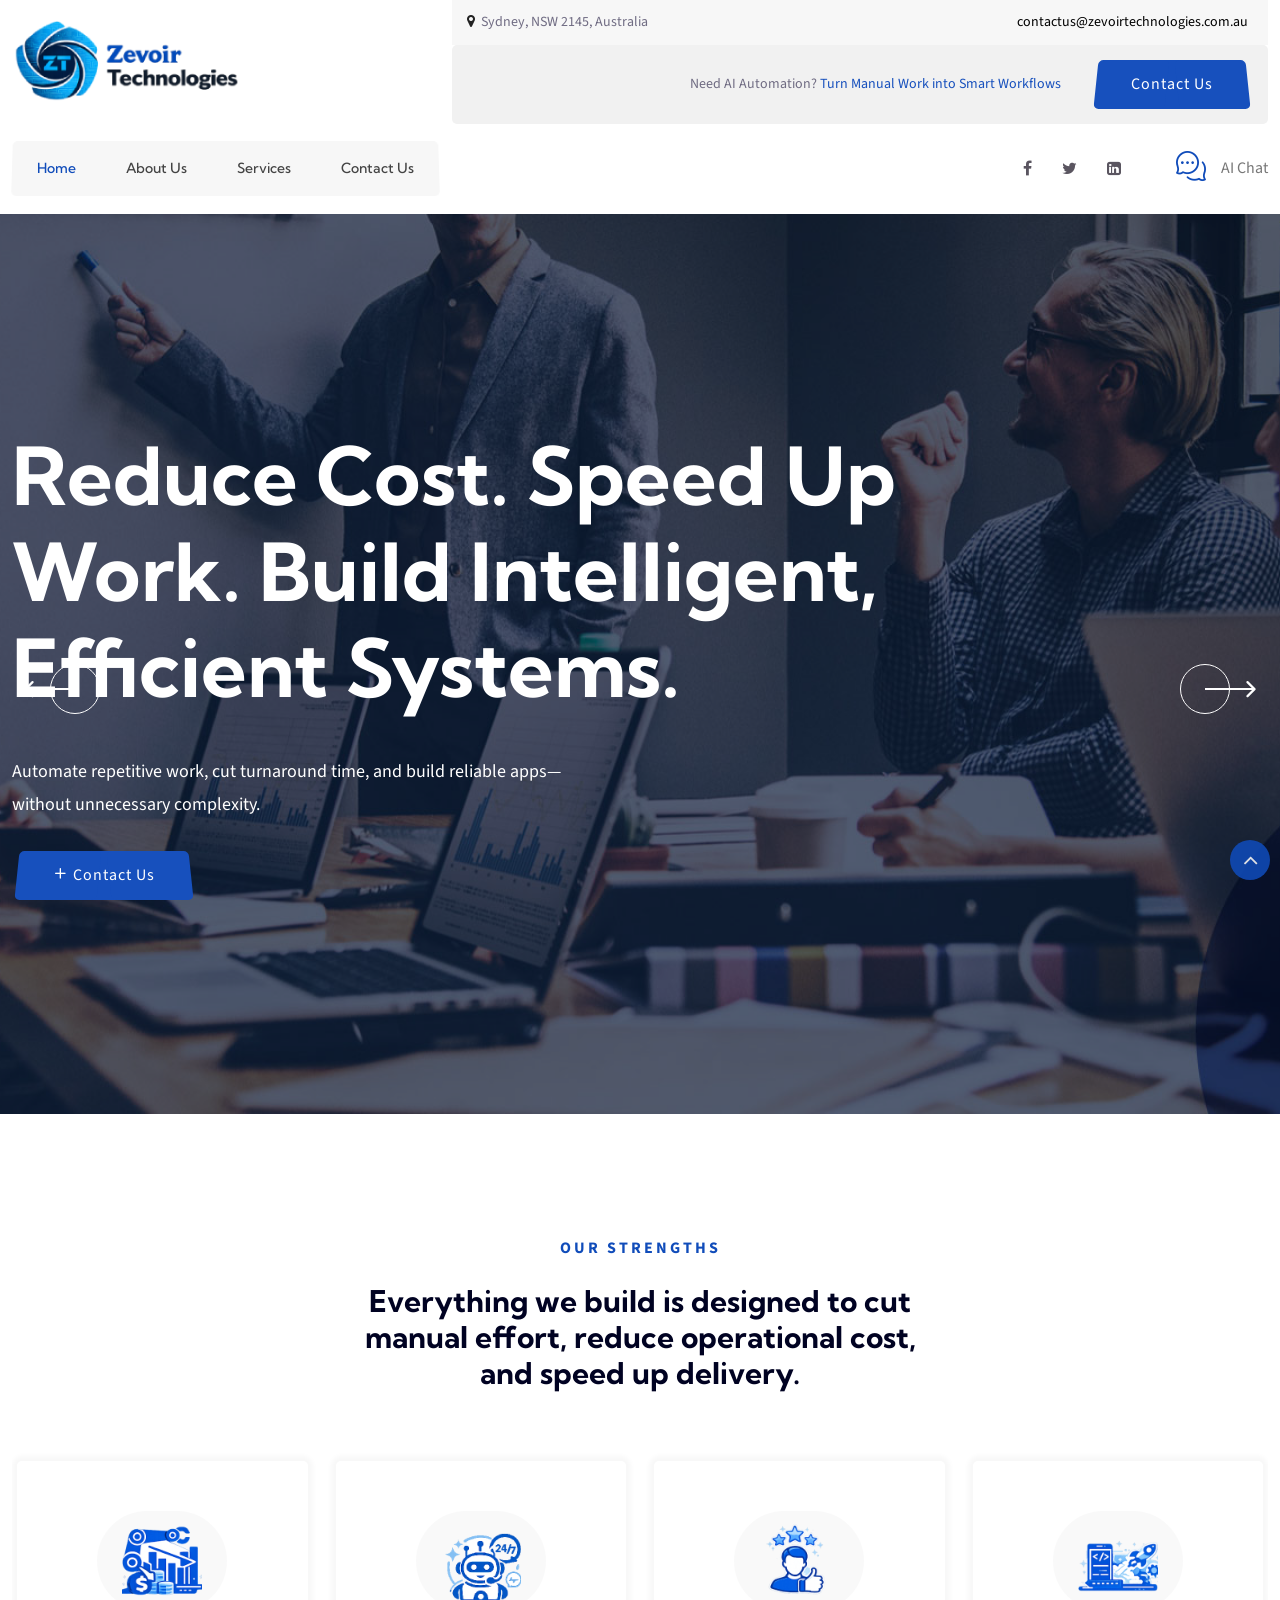
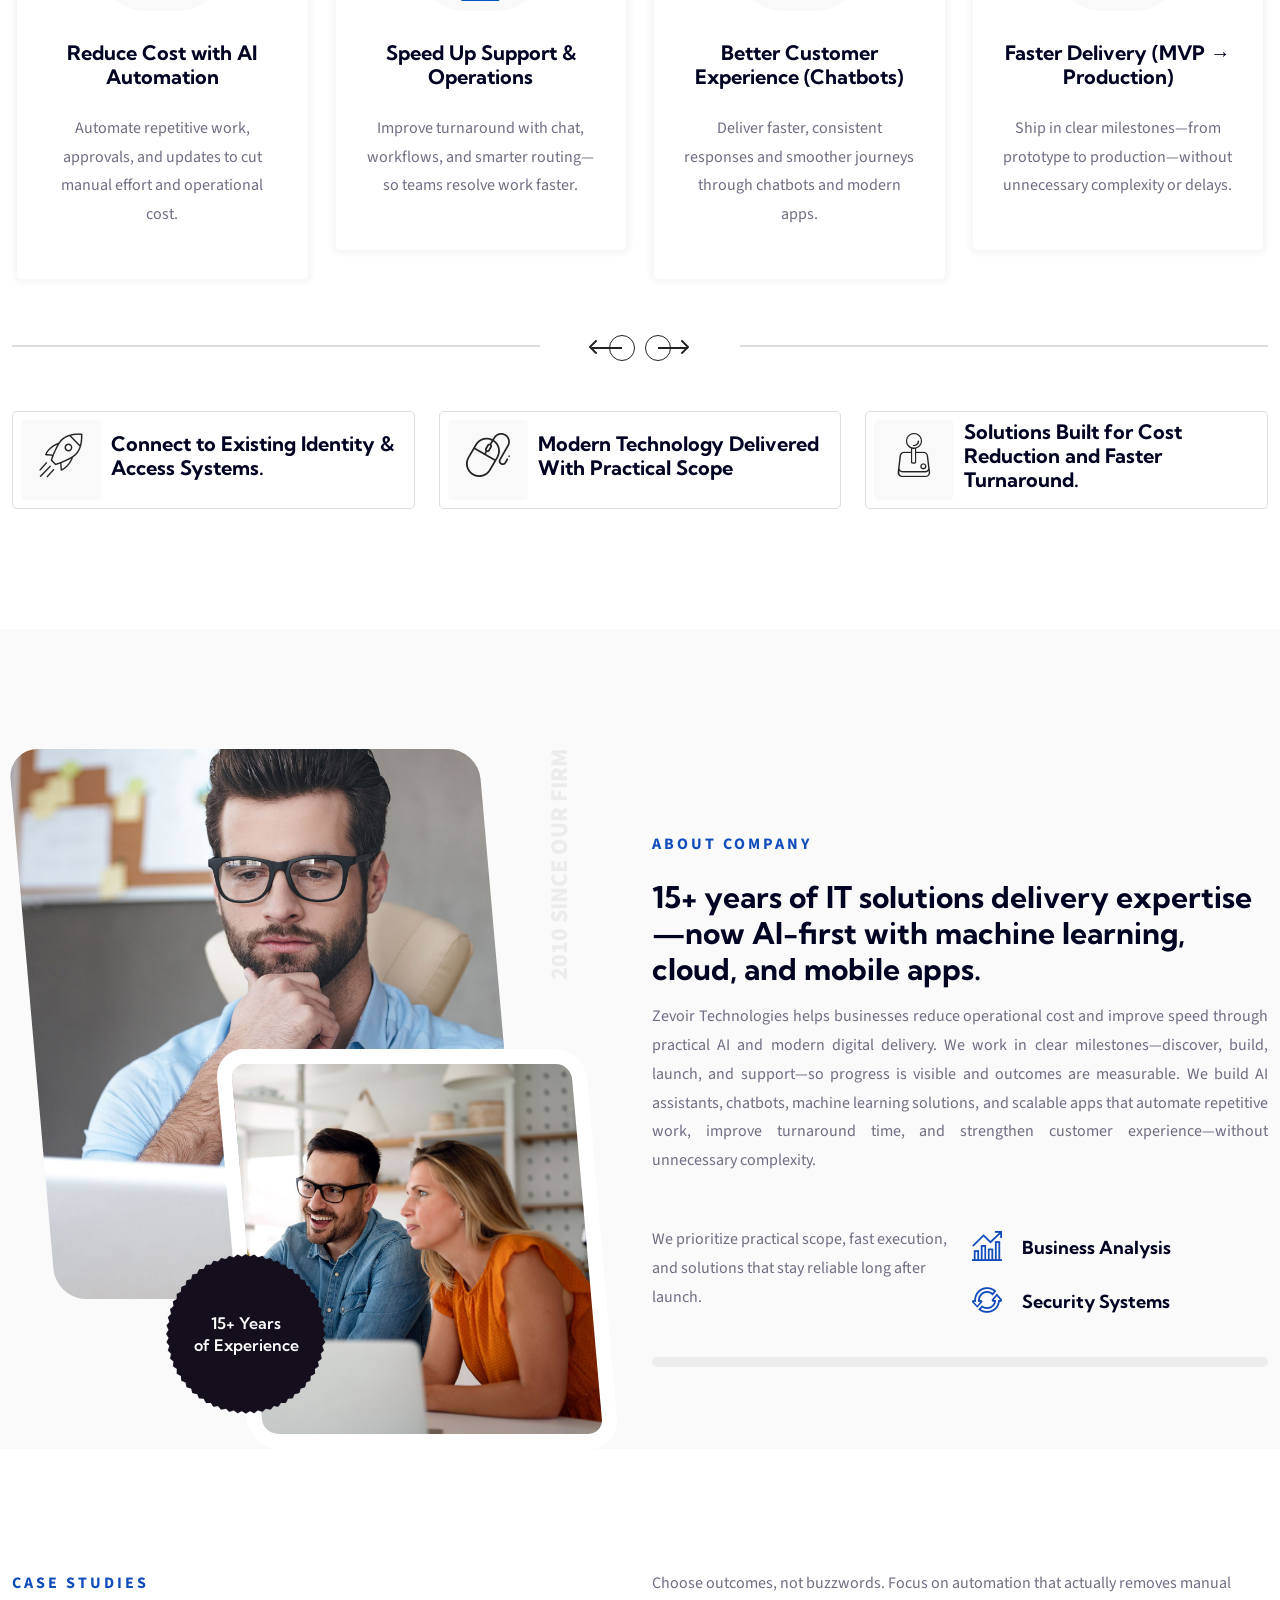
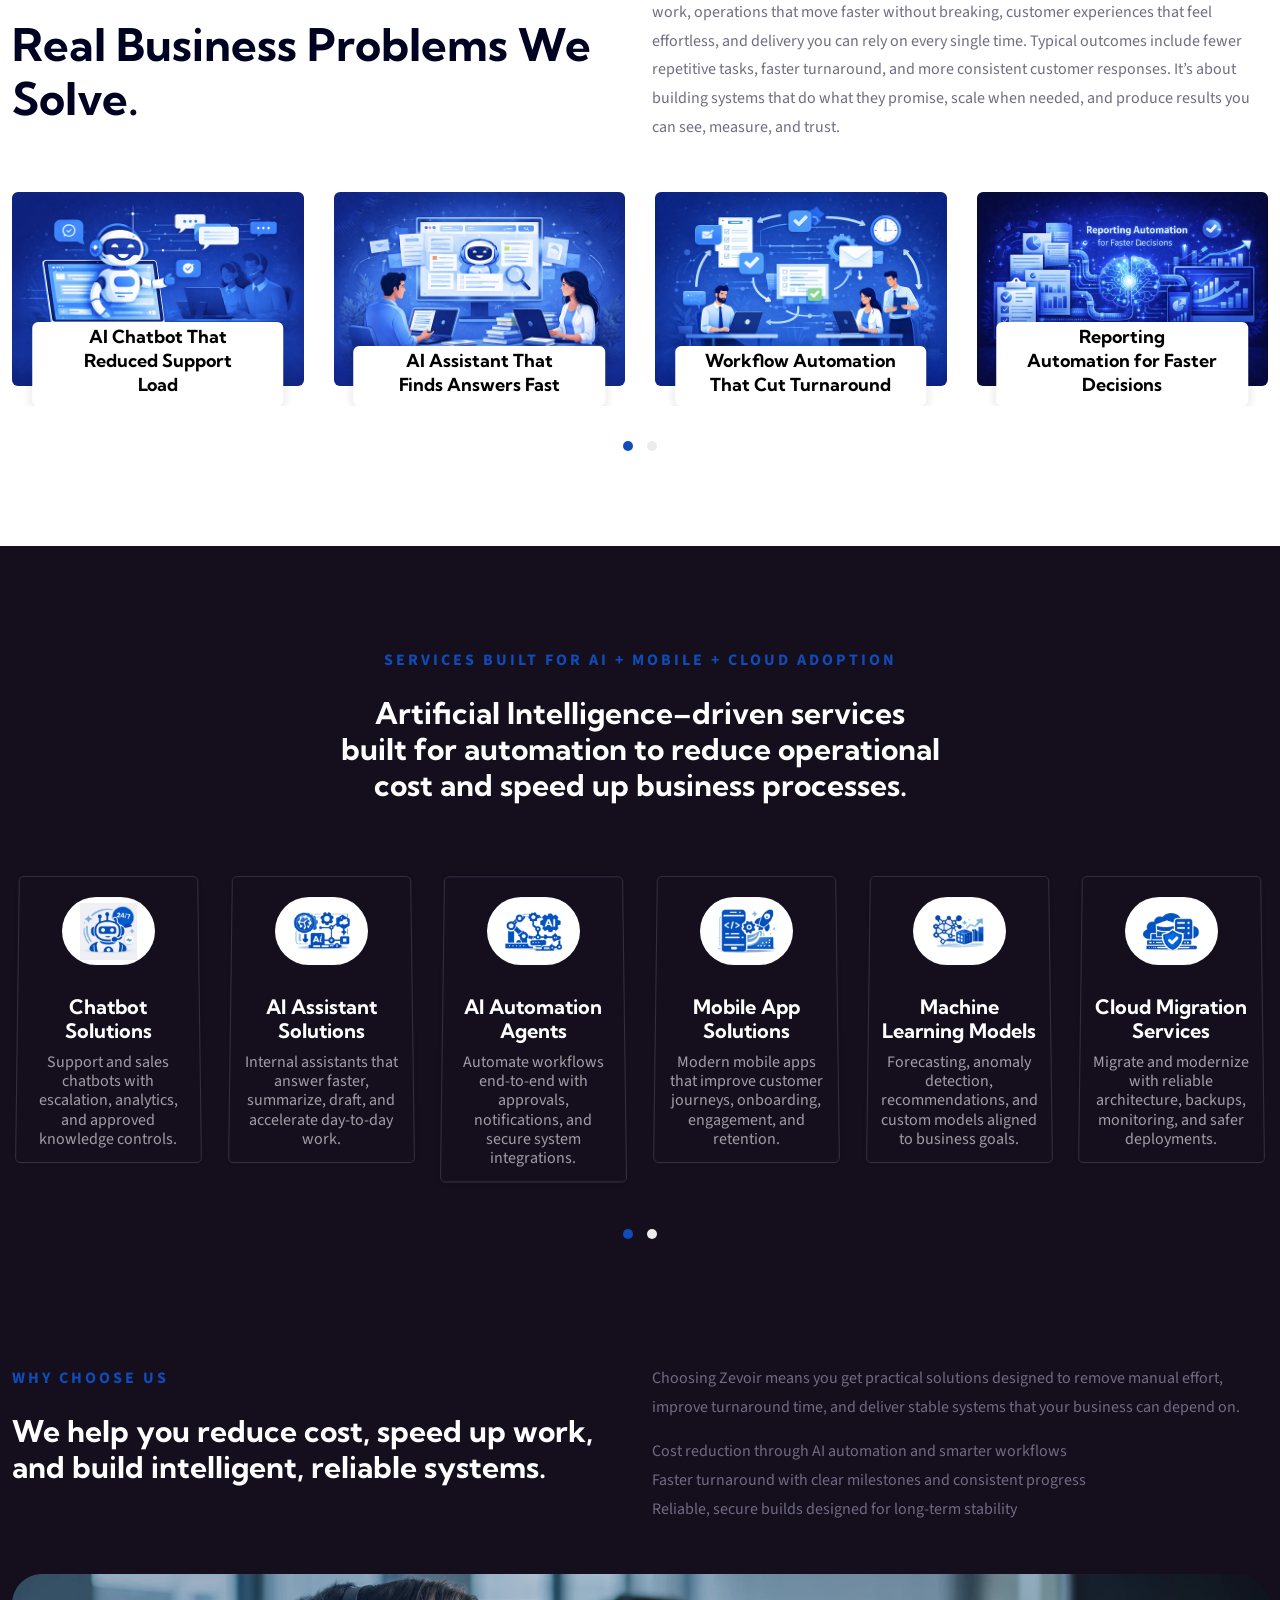
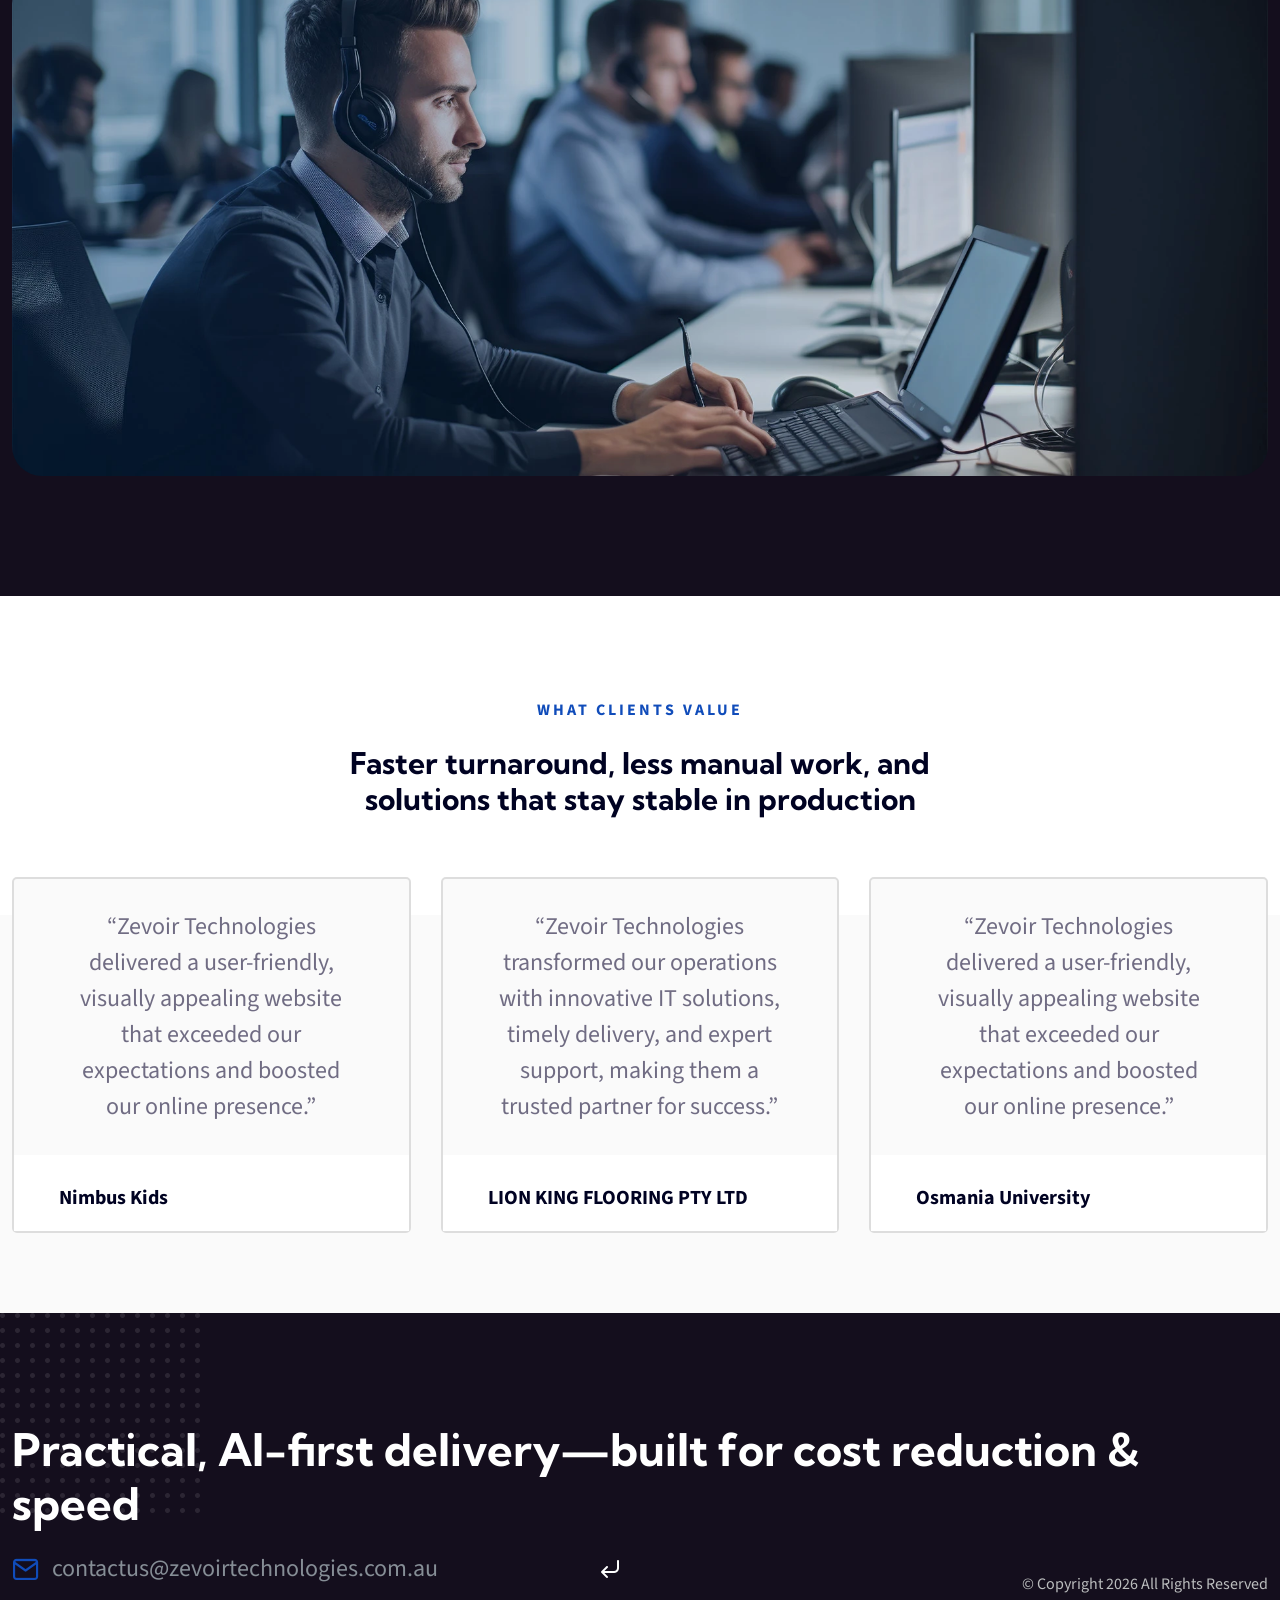
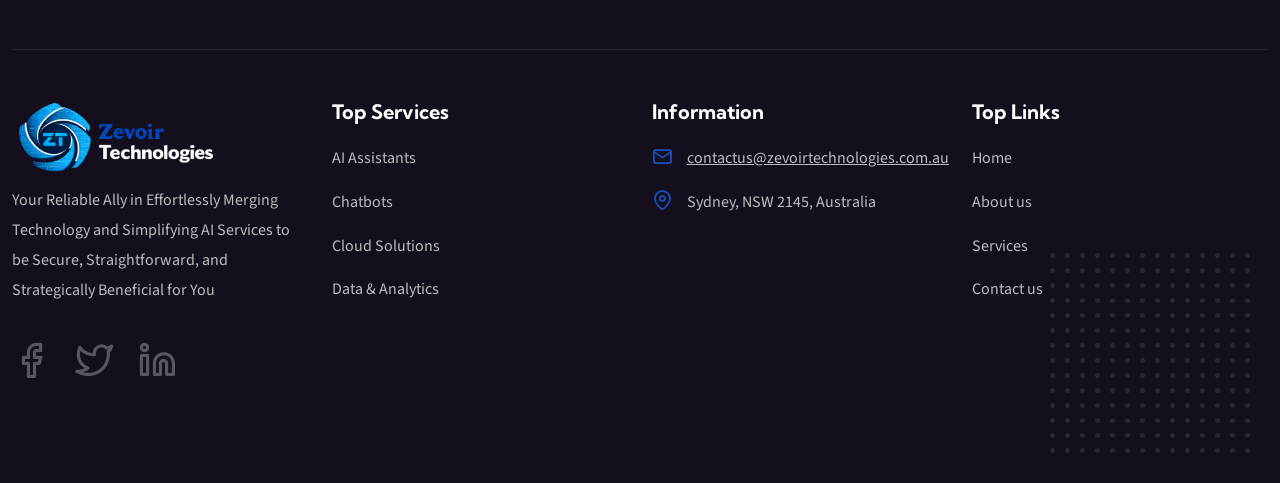
<file: index.html>
<!DOCTYPE html>
<html lang="zxx">

<head>

	<!-- META -->
    <meta charset="utf-8">
    <meta http-equiv="X-UA-Compatible" content="IE=edge">
    <meta name="keywords" content="">
    <meta name="author" content="aonetheme">
    <meta name="robots" content="">    
    <meta name="description" content="Tranel Travel Tour Website">
    
    <!-- FAVICONS ICON -->
    <link rel="icon" href="images/favicon.ico" type="image/x-icon">
    <link rel="shortcut icon" type="image/x-icon" href="images/favicon.png">
    
    <!-- PAGE TITLE HERE -->
    <title>Zevoir Technologies</title>
    
    <!-- MOBILE SPECIFIC -->
    <meta name="viewport" content="width=device-width, initial-scale=1, maximum-scale=1">	
    
	<!-- BOOTSTRAP STYLE SHEET -->
	<link  href="css/bootstrap.min.css" rel="stylesheet">
	<!-- FONTAWESOME STYLE SHEET -->
	<link  href="css/font-awesome.min.css" rel="stylesheet">
	<!-- Feather STYLE SHEET -->
	<link href="css/feather.css" rel="stylesheet">
	<!-- FLATICON STYLE SHEET -->
	<link href="css/flaticon.min.css" rel="stylesheet">
	<!-- WOW ANIMATE STYLE SHEET -->
	<link href="css/animate.css" rel="stylesheet">
	<!-- FONTS CSS STYLE SHEET -->
	<link href="css/font.css" rel="stylesheet">
	<!-- OWL CAROUSEL STYLE SHEET -->
	<link href="css/owl.carousel.min.css" rel="stylesheet">
	<!-- MAGNIFIC POPUP STYLE SHEET -->
	<link href="css/magnific-popup.min.css" rel="stylesheet">     
	<!-- LC LIGHT BOX STYLE SHEET -->
	<link href="css/lc_lightbox.css" rel="stylesheet">   
	<!-- MAIN STYLE SHEET -->
	<link href="css/style.css" rel="stylesheet">

</head>

<body>
    
    <!-- LOADING AREA START ===== -->
	<div class="loading-area" style="display: none;">
	<div class="loading-box"></div>
	<div class="loading-pic">
	  <div class="loadind-box" >
			<span class="let1">l</span>  
			<span class="let2">o</span>  
			<span class="let3">a</span>  
			<span class="let4">d</span>  
			<span class="let5">i</span>  
			<span class="let6">n</span>  
			<span class="let7">g</span>  
	  </div>
	</div>
</div>
	<!-- LOADING AREA  END ====== -->
    
	<div class="page-wraper">
     
        
        <!-- HEADER START -->
        <header class="site-header header-style-1 mobile-sider-drawer-menu">
			<!--Top bar section End-->
			<div class="top-bar">  
				<div class="container">
					<div class="top-bar-row">
						
						<!--Top Bar Left-->
						<div class="top-bar-left"> 
							<div class="logo-header">
								<div class="logo-header-inner logo-header-one">
									<a href="index.html">
									<img src="images/logo.png" alt="">
									</a>
								</div>
							</div>  
						</div>
						<!--Top Bar Left End-->
						
						<!--Top Bar Rght-->
						<div class="top-bar-right"> 
							<div class="top-bar-one">
								<div class="top-bar-one-left">
									<i class="fa fa-map-marker"></i> Sydney, NSW 2145, Australia
								</div>
								<div class="top-bar-one-right">
								 <a href="mailto:contactus@zevoirtechnologies.com.au">contactus@zevoirtechnologies.com.au</a>
								</div>								
								
							</div> 
							<div class="top-bar-two">
								<div class="top-bar-two-left">
									 </div>
								<div class="top-bar-two-right">
									<div class="top-bar-two-col aon-brand-marketing m-r30">Need AI Automation? <a href="#"> Turn Manual Work into Smart Workflows</a></div>
									<div class="top-bar-two-col">
										<a class="site-button site-btn-curve aon-get-app-btn" href="contactus.html">Contact Us</a>
									</div>
								</div>								
								
							</div>
						</div>
						<!--Top Bar Right End-->
					</div>  
				</div>    
			</div>
            <div class="sticky-header main-bar-wraper  navbar-expand-lg">
                <div class="main-bar">  
					<div class="container"> 
						
						<!-- Mobile Logo -->
						<div class="mobile-logo-left"> 
							<div class="logo-header">
								<div class="logo-header-inner logo-header-one">
									<a href="index.html">
									<img src="images/logo.png" alt="">
									</a>
								</div>
							</div>  
						</div>
						
						<!-- NAV Toggle Button -->
						<button id="mobile-side-drawer" data-target=".header-nav" data-toggle="collapse" type="button" class="navbar-toggler collapsed">
							<span class="sr-only">Toggle navigation</span>
							<span class="icon-bar icon-bar-first"></span>
							<span class="icon-bar icon-bar-two"></span>
							<span class="icon-bar icon-bar-three"></span>
						</button> 

						<!-- MAIN Vav -->
						<div class="nav-animation header-nav header-nav2 navbar-collapse collapse d-flex">
							<ul class="nav navbar-nav">
								<li class="has-child current-menu-item">
									<a href="index.html">Home</a>
								</li>
								<li class="has-child">
									<a href="about.html">About Us</a>
								</li>
								<li class="has-child">
									<a href="services.html">Services</a>
								</li>
								<li class="has-child"><a href="contactus.html">Contact Us </a></li>
							</ul>
						</div>

						<!-- Header Right Section-->
						<div class="extra-nav header-2-nav">
							<div class="extra-cell">
								<ul class="aon-social-icon-3 d-flex">
									<li><a href="https://www.facebook.com/profile.php?id=61558366133727"><i class="fa fa-facebook"></i></a></li>
									<li><a href="https://twitter.com/zevoirtech"><i class="fa fa-twitter"></i></a></li>
									<li><a href="https://www.linkedin.com/company/zevoir-technologies/"><i class="fa fa-linkedin-square"></i></a></li>
								</ul>
							</div>
							<div class="extra-cell">
								<div class="aon-live-chats">
									<div class="aon-live-icon">
										<i class="flaticon-003-chat-1"></i>
									</div>
									<div class="aon-live-text">
										<span>AI Chat</span>
									</div>
								</div>
							</div>

							</div>                            

					</div>    
				</div>
            </div>
        </header>
        <!-- HEADER END -->

    
        <!-- CONTENT START -->
        <div class="page-content">

        <!-- Slider 1  -->
        <div class="aon-bnr-carousal-area">
            <!--Section Content Start-->
            <div class="section-content">
                <div class="owl-carousel aon-bnr1-carousal owl-btn-vertical-center">
                    <!--block 1-->
                    <div class="item">
                        <div class="aon-slider1-wrap" style="background-image:url(images/gallery/bgone.jpg)">
                            <div class="overlay"></div>
                            <div class="container">
                               <div class="aon-slider1-content">
											<div class="aon-slider1-title">Reduce Cost. Speed Up Work. Build Intelligent, Efficient Systems.</div>
											<div class="aon-slider1-detail">Automate repetitive work, cut turnaround time, and build reliable apps—without unnecessary complexity.</div>
											<div class="aon-slider1-btn">
											<a class="site-button site-btn-curve" href="contactus.html"><i class="feather-plus"></i> Contact Us</a>
											</div>
										</div>
                            </div>
                        </div>
                    </div>
                    <!--block 2-->
                    <div class="item">
                        <div class="aon-slider1-wrap" style="background-image:url(images/gallery/bgtwo.jpg)">
                            <div class="overlay"></div>
                            <div class="container">
                                <div class="aon-slider1-content">
												<div class="aon-slider1-title">AI Assistants, Chatbots &amp; Automation That Actually Works in Production.</div>
												<div class="aon-slider1-detail">Turn knowledge into intelligent, efficient workflows—built to run reliably in production.</div>
												<div class="aon-slider1-btn">
												<a class="site-button site-btn-curve" href="contactus.html"><i class="feather-plus"></i> Contact Us</a>
												</div>
											</div>
                            </div>
                        </div>
                    </div>
                </div>
            </div>
            <!--Section Content End-->
        </div>
        <!-- Slider 1 End --> 
            
        <!-- Our Features  Section -->
      <div class="aon-features-area p-t120 p-b90 aon-bg-white">
			<div class="features-bg-top"> </div>
            <div class="container">
                <div class="section-content">
                    <!--Title Section Start-->
                    <div class="section-head center">
									<span class="aon-sub-title">Our Strengths</span>
									<h2 class="aon-title" style="font-size:30px">Everything we build is designed to cut manual effort, reduce operational cost, and speed up delivery.</h2>
                    </div>
                    <!--Title Section End-->
                
                    <div class="aon-features-top-area">
                        <div class="owl-carousel mos-features-carousel aon-owl-custom m-b30">

                            <!-- COLUMNS 1 -->
                            <div class="item">
                                <div class="aon-feas-box-wrap aon-icon-effect  wow fadeInDown" data-wow-duration="2000ms">
                                    <div class="aon-feas-box">
													<div class="aon-feas-icon">
														<img alt="" class="aon-ico" src="images/icons/aiicon.png"/>
													</div>
													<h4 class="aon-feas-title">Reduce Cost with AI Automation</h4>
													<div class="aon-feas-text">Automate repetitive work, approvals, and updates to cut manual effort and operational cost.</div>
												</div>
                                </div>
                            </div>
                            <!-- COLUMNS 2 -->
                            <div class="item">
                                <div class="aon-feas-box-wrap aon-icon-effect  wow fadeInDown" data-wow-duration="2000ms">
                                    <div class="aon-feas-box">
													<div class="aon-feas-icon">
														<img alt="" class="aon-ico" src="images/icons/support.png"/>
													</div>
													 <h4 class="aon-feas-title">Speed Up Support &amp; Operations</h4>
													 <div class="aon-feas-text">Improve turnaround with chat, workflows, and smarter routing—so teams resolve work faster.</div>
												</div>
                                </div>
                            </div>
                            <!-- COLUMNS 3 -->
                            <div class="item">
                                <div class="aon-feas-box-wrap aon-icon-effect  wow fadeInDown" data-wow-duration="2000ms">
                                    <div class="aon-feas-box">
													<div class="aon-feas-icon">
														<img alt="" class="aon-ico" src="images/icons/chart.png"/>
													</div>
													<h4 class="aon-feas-title">Better Customer Experience (Chatbots)</h4>
													<div class="aon-feas-text">Deliver faster, consistent responses and smoother journeys through chatbots and modern apps.</div>
												</div>
                                </div>
                            </div>
                            <!-- COLUMNS 4 -->
                            <div class="item">
                                <div class="aon-feas-box-wrap aon-icon-effect  wow fadeInDown" data-wow-duration="2000ms">
                                   <div class="aon-feas-box">
													<div class="aon-feas-icon">
														 <img alt="" class="aon-ico" src="images/icons/fasterdelivery.png"/>
													</div>
													<h4 class="aon-feas-title">Faster Delivery (MVP → Production)</h4>
													<div class="aon-feas-text">Ship in clear milestones—from prototype to production—without unnecessary complexity or delays.</div>
												</div>
                                </div>
                            </div>
                            <!-- COLUMNS 5 -->
                            <div class="item">
                                <div class="aon-feas-box-wrap aon-icon-effect  wow fadeInDown" data-wow-duration="2000ms">
                                   <div class="aon-feas-box">
													<div class="aon-feas-icon">
														<img alt="" class="aon-ico" src="images/icons/secicon.png"/>
													</div>
													<h4 class="aon-feas-title">Secure, Reliable Foundations</h4>
													<div class="aon-feas-text">Build stable systems with security-by-design, monitoring, and controls that reduce risk over time.</div>
												</div>
                                </div>
                            </div>
                            <!-- COLUMNS 6 -->
                            <div class="item">
                                <div class="aon-feas-box-wrap aon-icon-effect  wow fadeInDown" data-wow-duration="2000ms">
                                   	<div class="aon-feas-box">
													<div class="aon-feas-icon">
														<img alt="" class="aon-ico" src="images/icons/dashboard.png"/>
													</div>
													<h4 class="aon-feas-title">Data-Driven Decisions (Dashboards + Insights)</h4>
													<div class="aon-feas-text">Turn data into decisions with automated reporting, dashboards, and metrics your team can trust.</div>
												</div>
                                </div>
                            </div>
                           					
                            
                        </div>
                    </div>
					
					<div class="aon-features-bot-area p-t80">
						<div class="row justify-content-center">
							<!--block 1-->
								<div class="col-lg-4 col-md-6 col-sm-12 m-b30 aon-feas-wrap-col">
											  <div class="aon-icon-effect  wow fadeInDown" data-wow-duration="2000ms">
													<div class="aon-feas-col">
														 <div class="aon-feas-col-icon"> 
															  <i class="flaticon-018-rocket"></i>
														 </div>
														<div class="aon-feas-col-text">
															<h4 class="aon-feas-col-title">Connect to Existing Identity & Access Systems.</h4>
														</div>
													</div>
											  </div>
										 </div>
								<!--block 2-->
								<div class="col-lg-4 col-md-6 col-sm-12 m-b30 aon-feas-wrap-col">
											  <div class="aon-icon-effect  wow fadeInDown" data-wow-duration="2000ms">
													<div class="aon-feas-col">
														 <div class="aon-feas-col-icon"> 
															  <i class="flaticon-022-mouse"></i>
														 </div>
														<div class="aon-feas-col-text">
															<h4 class="aon-feas-col-title">Modern Technology Delivered With Practical Scope</h4>
														</div>
													</div>
											  </div>
										 </div>
								<!--block 2-->
								<div class="col-lg-4 col-md-6 col-sm-12 m-b30 aon-feas-wrap-col">
											  <div class="aon-icon-effect  wow fadeInDown" data-wow-duration="2000ms">
													<div class="aon-feas-col">
														 <div class="aon-feas-col-icon"> 
															  <i class="flaticon-028-joystick-1"></i>
														 </div>
														<div class="aon-feas-col-text">
															<h4 class="aon-feas-col-title">Solutions Built for Cost Reduction and Faster Turnaround.</h4>
														</div>
													</div>
											  </div>
								 </div>
						</div>
               </div>
            </div>
         </div>
      </div>
        <!-- Our Features Section End --> 
		
         <!-- About Section -->
        <div class="aon-about-comp-area p-t120 p-b80 aon-bg-gray">
            <div class="container">
                <div class="section-content">
					<div class="row align-items-center">
						<!-- Column 1 -->
						<div class="col-lg-6 wow fadeInDown" data-wow-duration="1000ms">
							<div class="aon-product-left">
								<div class="aon-pro-pic1">
									<img alt="" src="images/gallery//pro-pic2.jpg"/>
								</div>
								<div class="aon-pro-pic2">
									<img alt="" src="images/gallery/pro-pic1.jpg"/>
								</div>
								<div class="aon-pro-pic-circle animate-v">
									<div class="aon-pro-pic-num">
										<span>15+ Years <br>of Experience</span>
									</div>
									<div class="aon-pro-circle-animate"></div>
								</div>
								<span class="aon-pro-pic-label">2010 Since Our Firm</span>
							</div>
						</div>
						<!-- Column 2 -->
						  <div class="col-lg-6 wow fadeInDown" data-wow-duration="2000ms">
								<div class="aon-about-comp-right">
									<span class="aon-sub-title">About Company</span>
									<h2 class="aon-pro-title" STYLE="FONT-SIZE:30PX;margin-bottom:15px">15+ years of IT solutions delivery expertise—now AI-first with machine learning, cloud, and mobile apps.</h2>
										<div class="aon-about-comp m-b50">
											<p style="text-align:justify">Zevoir Technologies helps businesses reduce operational cost and improve speed through practical AI and modern digital delivery. We work in clear milestones—discover, build, launch, and support—so progress is visible and outcomes are measurable. We build AI assistants, chatbots, machine learning solutions, and scalable apps that automate repetitive work, improve turnaround time, and strengthen customer experience—without unnecessary complexity.</p>
										</div>
										<div class="row">
											<div class="col-lg-6 col-md-6 m-b30">
												<div class="aon-abo-com-box">
													<p>We prioritize practical scope, fast execution, and solutions that stay reliable long after launch. </p>
												</div>
											</div>
											<div class="col-lg-6 col-md-6 m-b30">
												<div class="aon-abo-com-box d-flex">
													<div class="aon-abo-com-icon">
														<i class="flaticon-033-trend abo-icon"></i>
													</div>
													<h5 class="aon-abo-com-title">Business Analysis</h5>
												</div>
												<div class="aon-abo-com-box d-flex">
													<div class="aon-abo-com-icon">
														<i class="flaticon-036-refresh-2 abo-icon"></i>
													</div>
													<h5 class="aon-abo-com-title">Security Systems</h5>
												</div>
											</div>
										</div>
										<div class="line-gray-botton"></div>
								</div>
					      </div>
                  </div>
              </div>
        </div>
        <!-- About Section End -->  
			
		<!-- Case Studies Section -->	
		<div class="aon-case-studies-area aon-bg-white p-t120  p-b90">
			<div class="container">
				 	<div class="row">
					<!--Title Section Start-->
						<div class="col-lg-6">
							<div class="section-head">
								<span class="aon-sub-title">Case Studies</span>
								<h2 class="aon-title">Real Business Problems We Solve.</h2>
							</div>
						</div>
						<div class="col-lg-6">
						<div class="section-head">
							<p>Choose outcomes, not buzzwords. Focus on automation that actually removes manual work, operations that move faster without breaking, customer experiences that feel effortless, and delivery you can rely on every single time. Typical outcomes include fewer repetitive tasks, faster turnaround, and more consistent customer responses. It’s about building systems that do what they promise, scale when needed, and produce results you can see, measure, and trust.</p>
							</div>
						</div>
					</div>
				<!--Section End-->

				<!--Section Content Start-->
				<div class="section-content">
					<div class="aon-insta-gallery-wrap">
						<div class="owl-carousel mos-case-studies-carousel m-b30">
                             <!-- COLUMNS 1 -->
                            <div class="item">
                               <div class="aon-case-box-wrap shine-hover wow fadeInDown" data-wow-duration="2000ms">
											<div class="aon-case-pic shine-box">
												<a class="elem"   title="Nh-16 Highway Bridge">
													<img alt="#" src="images/services_images/aichatbt.png"/>
												</a>
											</div>
											<div class="aon-case-info">
												<h4 class="aon-case-title">
													<a href="#" style="font-size:18px" data-bs-toggle="modal" data-bs-target="#chatbotModal">AI Chatbot That Reduced Support Load</a>
												</h4>
												<div class="aon-case-find"></div>
											</div>
										</div>
                            </div>
                            <!-- COLUMNS 2 -->
                            <div class="item">
                                 <div class="aon-case-box-wrap shine-hover wow fadeInDown" data-wow-duration="2000ms">
												<div class="aon-case-pic shine-box">
													<a class="elem"  title="Nh-16 Highway Bridge">
													<img alt="#" src="images/services_images/aiassimage.png"/>
													</a>
												</div>
												<div class="aon-case-info">
													<h4 class="aon-case-title">
													<a href="#" style="font-size:18px" data-bs-toggle="modal" data-bs-target="#aiassiModal">AI Assistant That Finds Answers Fast</a>
													</h4>
													 <div class="aon-case-find"></div>
												</div>
										</div>
                            </div>
                            <!-- COLUMNS 3 -->
									 <!-- COLUMNS 2 -->
                            <div class="item">
                                 <div class="aon-case-box-wrap shine-hover wow fadeInDown" data-wow-duration="2000ms">
												<div class="aon-case-pic shine-box">
													<a class="elem"  title="Nh-16 Highway Bridge">
													<img alt="#" src="images/services_images/automationimage.png"/>
													</a>
												</div>
												<div class="aon-case-info">
													<h4 class="aon-case-title">
														<a href="#" style="font-size:18px" data-bs-toggle="modal" data-bs-target="#workflowModal">Workflow Automation That Cut Turnaround</a>
													</h4>
													 <div class="aon-case-find"></div>
												</div>
										</div>
                            </div>
                            <!-- COLUMNS 3 -->
									  <!-- COLUMNS 2 -->
                            <div class="item">
                                 <div class="aon-case-box-wrap shine-hover wow fadeInDown" data-wow-duration="2000ms">
												<div class="aon-case-pic shine-box">
													<a class="elem"  title="Nh-16 Highway Bridge">
													<img alt="#" src="images/services_images/aigover.jpeg"/>
													</a>
												</div>
												<div class="aon-case-info">
													<h4 class="aon-case-title">
														<a href="#" style="font-size:18px" data-bs-toggle="modal" data-bs-target="#reportautoModal">Reporting Automation for Faster Decisions</a>
													</h4>
													 <div class="aon-case-find"></div>
												</div>
										</div>
                            </div>
                            <!-- COLUMNS 3 -->
									 <!-- COLUMNS 2 -->
                            <div class="item">
                                 <div class="aon-case-box-wrap shine-hover wow fadeInDown" data-wow-duration="2000ms">
												<div class="aon-case-pic shine-box">
													<a class="elem"  title="Nh-16 Highway Bridge">
													<img alt="#" src="images/services_images/aimobileapp.png"/>
													</a>
												</div>
												<div class="aon-case-info">
													<h4 class="aon-case-title">
														<a href="#" style="font-size:18px" data-bs-toggle="modal" data-bs-target="#aimobilemodal" >AI-Powered Mobile App Solution</a>
													</h4>
													 <div class="aon-case-find"></div>
												</div>
										</div>
                            </div>
                            <!-- COLUMNS 3 -->
									  <!-- COLUMNS 2 -->
                            <div class="item">
                                 <div class="aon-case-box-wrap shine-hover wow fadeInDown" data-wow-duration="2000ms">
												<div class="aon-case-pic shine-box">
													<a class="elem"  title="Nh-16 Highway Bridge">
													<img alt="#" src="images/services_images/automationfaster.png"/>
													</a>
												</div>
												<div class="aon-case-info">
													<h4 class="aon-case-title">
														<a href="#" style="font-size:18px" data-bs-toggle="modal" data-bs-target="#aigovermodal" >AI Content Creation &amp; Governance Portal</a>
													</h4>
													 <div class="aon-case-find"></div>
												</div>
										</div>
                            </div>
                            <!-- COLUMNS 3 -->
                            <div class="item">
                                <div class="aon-case-box-wrap shine-hover wow fadeInDown" data-wow-duration="2000ms">
												<div class="aon-case-pic shine-box">
													<a class="elem"  title="Nh-16 Highway Bridge">
													<img alt="#" src="images/services_images/cloudmig.png"/>
													</a>
												</div>
												<div class="aon-case-info">
													<h4 class="aon-case-title">
													<a href="#" style="font-size:18px" data-bs-toggle="modal" data-bs-target="#cloudmigmodal">Cloud Migration That Improved Stability</a>
													</h4>
													<div class="aon-case-find"></div>
												</div>
									      </div>
                            </div>
                            <!-- COLUMNS 4 -->
                            <div class="item">
                                <div class="aon-case-box-wrap shine-hover  wow fadeInDown" data-wow-duration="2000ms">
												<div class="aon-case-pic shine-box">
													<a class="elem"  title="Nh-16 Highway Bridge" data-lcl-thumb="images/case/pic1.jpg">
														<img alt="#" src="images/services_images/dataimage.png"/>
													</a>
												</div>
												<div class="aon-case-info">
													 <h4 class="aon-case-title">
														 <a href="#" style="font-size:18px" data-bs-toggle="modal" data-bs-target="#secmodal">Security &amp; Monitoring for Reliable</a>
													</h4>
													 <div class="aon-case-find"></div>
												</div>
								         </div>
                            </div>
                            				
                    </div>
					</div>
				</div>
				<!--Section Content End-->
			</div>
       </div>
		<!-- Case Studies Section End -->
		
			
        <!-- Serive List  Section -->
        <div class="aon-service-list-area p-t100 p-b0 aon-bg-dark">
            <div class="container">
                  <div class="section-content">
                   	<!--Title Section Start-->
								<div class="section-head center">
									<span class="aon-sub-title">Services Built for AI + Mobile + Cloud Adoption</span>
									<h2 class="aon-title text-white" style="font-size:30px">Artificial Intelligence–driven services built for automation to reduce operational cost and speed up business processes.</h2>
								</div>
								 <!--Title Section End-->
							      <div class="aon-features-top-area">
										<div class="owl-carousel mos-service-carousel aon-owl-arrow">
											<!-- COLUMNS 1 -->
												<div class="item">
													<div class="aon-servi-box-wrap aon-icon-effect wow fadeInDown" data-wow-duration="2000ms">
														<div class="aon-servi-box">
															<div class="aon-servi-inr">
																<div class="aon-servi-icon iconstyle">
																	<img src="images/icons/one.png" style="height:57px"/>
																</div>
																<h4 class="aon-servi-title">Chatbot Solutions</h4>
																<div class="aon-servi-text">Support and sales chatbots with escalation, analytics, and approved knowledge controls.</div>
															</div>
														</div>
													</div>
												</div>
											<!-- COLUMNS 2 -->
											<div class="item">
												<div class="aon-servi-box-wrap aon-icon-effect wow fadeInDown" data-wow-duration="2000ms">
													<div class="aon-servi-box">
														<div class="aon-servi-inr">
															<div class="aon-servi-icon iconstyle">
																<img src="images/icons/two.png" style="height:57px"/>
															</div>
															 <h4 class="aon-servi-title">AI Assistant Solutions</h4>
															 <div class="aon-servi-text">Internal assistants that answer faster, summarize, draft, and accelerate day-to-day work.</div>
														</div>
													</div>
												</div>
											</div>
											<!-- COLUMNS 3 -->
											<div class="item">
												<div class="aon-servi-box-wrap aon-icon-effect wow fadeInDown" data-wow-duration="2000ms">
													<div class="aon-servi-box">
														<div class="aon-servi-inr">
															<div class="aon-servi-icon iconstyle">
															<img src="images/icons/three.png" style="height:57px"/>
															</div>
															<h4 class="aon-servi-title">AI Automation Agents</h4>
															<div class="aon-servi-text">Automate workflows end-to-end with approvals, notifications, and secure system integrations.</div>
														</div>
													</div>
												</div>
											</div>
											<!-- COLUMNS 4 -->
											<div class="item">
												<div class="aon-servi-box-wrap aon-icon-effect wow fadeInDown" data-wow-duration="2000ms">
													<div class="aon-servi-box">
														<div class="aon-servi-inr">
															<div class="aon-servi-icon iconstyle">
															<img src="images/icons/four.png" style="height:57px"/>
															</div>
															<h4 class="aon-servi-title">Mobile App Solutions</h4>
															<div class="aon-servi-text">Modern mobile apps that improve customer journeys, onboarding, engagement, and retention.</div>
														</div>
													</div>
												</div>
											</div>
											<!-- COLUMNS 5 -->
											<div class="item">
												<div class="aon-servi-box-wrap aon-icon-effect wow fadeInDown" data-wow-duration="2000ms">
													<div class="aon-servi-box">
														<div class="aon-servi-inr">
															<div class="aon-servi-icon iconstyle">
																 <img src="images/icons/five.png" style="height:57px"/>
															</div>
															<h4 class="aon-servi-title">Machine Learning Models</h4>
															<div class="aon-servi-text">Forecasting, anomaly detection, recommendations, and custom models aligned to business goals.</div>
														</div>
													</div>
												</div>
											</div>
											<!-- COLUMNS 6 -->
											<div class="item">
												<div class="aon-servi-box-wrap aon-icon-effect wow fadeInDown" data-wow-duration="2000ms">
													<div class="aon-servi-box">
														<div class="aon-servi-inr">
															<div class="aon-servi-icon iconstyle">
															  <img src="images/icons/six.png" style="height:57px"/>
															</div>
															<h4 class="aon-servi-title">Cloud Migration Services</h4>
															<div class="aon-servi-text">Migrate and modernize with reliable architecture, backups, monitoring, and safer deployments.</div>
														</div>
													</div>
												</div>
											</div>
											<!-- COLUMNS 7 -->
											<div class="item">
												<div class="aon-servi-box-wrap aon-icon-effect wow fadeInDown" data-wow-duration="2000ms">
													<div class="aon-servi-box">
														<div class="aon-servi-inr">
															<div class="aon-servi-icon iconstyle">
															<img src="images/icons/seven.png" style="height:57px"/>
															</div>
															<h4 class="aon-servi-title">Data Engineering & Reporting </h4>
															<div class="aon-servi-text">Data pipelines, Reports and dashboards that reduce manual reporting and improve decision speed.</div>
														</div>
													</div>
												</div>
											</div>
											<!-- COLUMNS 8 -->
											<div class="item">
												<div class="aon-servi-box-wrap aon-icon-effect wow fadeInDown" data-wow-duration="2000ms">
													<div class="aon-servi-box">
														<div class="aon-servi-inr">
															<div class="aon-servi-icon iconstyle">
															<img src="images/icons/eight.png" style="height:57px"/>
															</div>
															<h4 class="aon-servi-title">Web App Solutions</h4>
															<div class="aon-servi-text">Web portals, and admin tools that streamline requests, workflows, and integrations across systems.</div>
														</div>
													</div>
												</div>
											</div>
									   </div>
							      </div>
                  </div>
              </div>
        </div>
        <!-- Serive List Section End --> 
			
		<!-- Expart Team Section -->	
		<div class="aon-expart-team-area aon-bg-white p-t120  p-b120">
			<div class="expart-team-bg-top aon-bg-dark"></div>
			    <div class="container">
				      <div class="row">
							<!--Title Section Start-->
								<div class="col-lg-6">
									<div class="section-head">
										<span class="aon-sub-title">Why Choose Us </span>
										<h2 class="aon-title text-white" style="font-size:30px">We help you reduce cost, speed up work, and build intelligent, reliable systems.</h2>
									</div>
								</div>
								<div class="col-lg-6">
									<div class="section-head">
										<p>Choosing Zevoir means you get practical solutions designed to remove manual effort, improve turnaround time, and deliver stable systems that your business can depend on.</p>
										<ul class="list-unstyled mb-0">
											<li>Cost reduction through AI automation and smarter workflows</li>
											<li>Faster turnaround with clear milestones and consistent progress</li>
											<li>Reliable, secure builds designed for long-term stability</li>
										</ul>
									</div>
								</div>
						</div>
							<!--Section End-->
							<!--Section Content Start-->
					   <div class="section-content">
								<div class="aon-insta-gallery-wrap">
									<img alt="#" src="images/gallery/help.png" style="border-radius:30px"/>
								</div>
					   </div>
			   </div>
       </div>
		<!-- Expart Team Section End -->		
		

		<!-- Testimonials -->
		<div class="aon-testmo-area aon-bg-white p-t100 p-b0">
			<div class="testmo-bg-top"></div>
			<div class="container">
            		<!--Title Section Start-->
							<div class="section-head center">
								<span class="aon-sub-title">What Clients Value</span>
								<h2 class="aon-title" style="font-size:30px">Faster turnaround, less manual work, and solutions that stay stable in production</h2>
							</div>
								<!--Title Section End-->
							<div class="section-content">
									<div class="owl-carousel aon-testi-one-carousel aon-owl-arrow">
											<!-- COLUMNS 1 -->
										<div class="item">
											<div class="aon-testmo-wrap wow fadeInDown" data-wow-duration="2000ms">
												<div class="aon-testmo-top">
													<div class="aon-testmo-text">“Zevoir Technologies delivered a user-friendly, visually appealing website that exceeded our expectations and boosted our online      presence.”
													</div>
												</div>
												<div class="aon-testmo-bot">
												  <div class="aon-testmo-name">Nimbus Kids </div>
												</div>
											</div>
										</div>
											<!-- COLUMNS 2 -->
										<div class="item">
											<div class="aon-testmo-wrap wow fadeInDown" data-wow-duration="2000ms">
												<div class="aon-testmo-top">
													<div class="aon-testmo-text">“Zevoir Technologies transformed our operations with innovative IT solutions, timely delivery, and expert support, making them a trusted partner for success.”</div>
												</div>
												<div class="aon-testmo-bot">
													<div class="aon-testmo-name">LION KING FLOORING PTY LTD</div>
												</div>
											</div>
										</div>

										<div class="item">
											<div class="aon-testmo-wrap wow fadeInDown" data-wow-duration="2000ms">
												<div class="aon-testmo-top">
													<div class="aon-testmo-text">“Zevoir Technologies delivered a user-friendly, visually appealing website that exceeded our expectations and boosted our online presence.”
													</div>
												</div>
												<div class="aon-testmo-bot">
													<div class="aon-testmo-name">Osmania University </div>
												</div>
											</div>
										</div>
								</div>
							</div>
          </div>
		</div>
		<!-- Testimonials End -->   			
     </div>
       <!-- CONTENT END -->

		<!-- Footer Start -->
		<footer class="site-footer footer-style-1">

			<div class="footer-top-pic">
				<img src="images/footer-dot-pic-2.png" alt="javascript:;">
			</div>
			<div class="footer-bottom-pic">
				<img src="images/footer-dot-pic-2.png" alt="javascript:;">
			</div>
			
			<!-- FOOTER BLOCKES START -->  
			<div class="footer-top">
				<div class="container">
					<!--footer mid part-->
					   <div class="footer-mid-content">
							<div class="row d-flex justify-content-between align-items-end">
								<div class="col-md-12">
								<h2 class="aon-title" style="color:#fff">Practical, AI-first delivery—built for cost reduction &amp; speed</h2>
								</div>
								<div class="col-md-6">
									<div class="ftr-mid-left">
										<div class="ftr-bot-email-bx">
										<i class="feather-mail"></i>
										  <input class="form-control" placeholder="contactus@zevoirtechnologies.com.au" type="text"/>
										  <button class="btn-submit-news">
											 <i class="feather-corner-down-left"></i>
											</button>
										</div>
									</div>
								</div>
								<div class="col-md-6">
									<div class="ftr-mid-right">
										<div class="ftr-mid-insta-gall">
											<div class="ftr-copyright">© Copyright 2026 <span></span> All Rights Reserved</div>
										</div>
									</div>
								</div>
							</div>
						</div>
					<!--footer bottom part-->

					<div class="row">
						<!-- COLUMNS 1 -->
						<div class="col-lg-3 col-md-6 col-12">
							<div class="sf-widget-link f-margin">
								<div class="aon-footer-logo-2"><img alt="" src="images/gallery/footerlogo.png"/></div>
								<div class="aon-footer-text-2">Your Reliable Ally in Effortlessly Merging Technology and Simplifying AI Services to be Secure, Straightforward, and Strategically   Beneficial for You
								 </div>
								<ul class="aon-social-icon-2 d-flex">
									<li><a href="https://www.facebook.com/profile.php?id=61558366133727" target="_blank"><i class="feather-facebook"></i></a></li>
									<li><a href="https://twitter.com/zevoirtech" target="_blank"><i class="feather-twitter"></i></a></li>
									<li><a href="https://www.linkedin.com/company/zevoir-technologies/?" target="_blank"><i class="feather-linkedin"></i></a></li>
								</ul>
							</div>
						</div>
						<!-- COLUMNS 2 -->
						<div class="col-lg-3 col-md-6 col-12">
							<div class="aon-widget-link f-margin">
								<h4 class="aon-f-title-2">Top Services</h4>
								<ul class="aon-widget-foo-list-2">
									<li><a href="services.html">AI Assistants </a></li>
									<li><a href="services.html">Chatbots</a></li>
									<li><a href="services.html">Cloud Solutions</a></li>
									<li><a href="services.html">Data &amp; Analytics</a></li>
								</ul>
							</div>
						</div>
						<!-- COLUMNS 3 -->
						<div class="col-lg-3 col-md-6 col-12">
							<div class="aon-ftr-info-wrap  f-margin">
								<h4 class="aon-f-title-2">Information</h4>
								<ul class="aon-ftr-info">
									<li><i class="feather-mail"></i> <span>contactus@zevoirtechnologies.com.au</span></li>
									<li><i class="feather-map-pin"></i> <span>Sydney, NSW 2145, Australia</span></li>
								</ul>
							</div>
						</div>
						<!-- COLUMNS 4 -->
						<div class="col-lg-3 col-md-6 col-12">
							<div class="aon-ftr-info-wrap  f-margin">
								<h4 class="aon-f-title-2">Top Links</h4>
								<ul class="aon-widget-foo-list-2">
									<li><a href="index.html">Home</a></li>
									<li><a href="about.html">About us</a></li>
									<li><a href="services.html">Services</a></li>
									<li><a href="contactus.html">Contact us</a></li>
								</ul>
							</div>
						</div>

					</div>

				</div>
			</div>

		</footer>
		<!-- Footer End -->	
	   <button class="scroltop"><span class="fa fa-angle-up  relative" id="btn-vibrate"></span></button>	
        		

 	</div>

    
    
<!-- JAVASCRIPT  FILES ========================================= --> 
<script  src="js/jquery-3.6.1.min.js"></script><!-- JQUERY.MIN JS -->
<script  src="js/popper.min.js"></script><!-- POPPER.MIN JS -->
<script  src="js/bootstrap.min.js"></script><!-- BOOTSTRAP.MIN JS -->
<script  src="js/wow.js"></script><!-- WOW JS -->
<script  src="js/jquery.bootstrap-touchspin.js"></script><!-- FORM JS -->
<script  src="js/magnific-popup.min.js"></script><!-- MAGNIFIC-POPUP JS -->
<script  src="js/isotope.pkgd.min.js"></script><!-- isotope-pkgd JS -->	
<script  src="js/imagesloaded.pkgd.js"></script><!-- isotope-pkgd JS -->		
<script  src="js/waypoints.min.js"></script><!-- WAYPOINTS JS -->
<script  src="js/counterup.min.js"></script><!-- COUNTERUP JS -->
<script  src="js/waypoints-sticky.min.js"></script><!-- STICKY HEADER -->
<script  src="js/owl.carousel.min.js"></script><!-- OWL  SLIDER  -->
<script  src="js/theia-sticky-sidebar.js"></script><!-- STICKY SIDEBAR  -->
<script  src="js/lc_lightbox.lite.js" ></script><!-- IMAGE POPUP -->
<script  src="js/custom.js"></script><!-- CUSTOM FUCTIONS  -->

	
</body>

</html>





<div class="modal fade" id="chatbotModal" tabindex="-1">
	  <div class="modal-dialog modal-dialog-centered modal-lg" >
		 <div class="modal-content">

			<!-- Header -->
			<div class="modal-header">
			  <h5 class="modal-title" style="color:#1750bd">AI Chatbot That Reduced Support Load</h5>
			  <button type="button" class="btn-close" data-bs-dismiss="modal"></button>
			</div>

			<!-- Body -->
			<div class="modal-body">

			  <p><strong class="clrtitle">Client:</strong> Australian Client</p>

			  <p><strong class="clrtitle">Challenge:</strong><br>
			  High volume of repeat questions created support backlog and inconsistent responses.
			  </p>

			  <p><strong class="clrtitle">Solution:</strong><br>
			  Implemented a website chatbot grounded on approved FAQs and support knowledge, with escalation rules for complex issues and intent tracking for continuous improvement.
			  </p>

			  <p><strong class="clrtitle">Outcome:</strong><br>
			  Automated a portion of routine queries (often ~30–50%), reduced repetitive tickets, and improved response consistency — freeing staff to focus on higher-value support.
			  </p>

			</div>

		 </div>
	  </div>
	</div>
	<div class="modal fade" id="aiassiModal" tabindex="-1">
	  <div class="modal-dialog modal-dialog-centered modal-lg" >
		 <div class="modal-content">

			<!-- Header -->
			<div class="modal-header">
			  <h5 class="modal-title" style="color:#1750bd">AI Assistant That Finds Answers Fast</h5>
			  <button type="button" class="btn-close" data-bs-dismiss="modal"></button>
			</div>

			<!-- Body -->
			<div class="modal-body">

			  <p><strong class="clrtitle">Client:</strong>Osmania University (India)</p>

			  <p><strong class="clrtitle">Challenge:</strong><br>
				Staff and students spent too much time searching across policies, guidelines, and institutional documents.
			  </p>

			  <p><strong class="clrtitle">Solution:</strong><br>
			  Built an internal AI assistant that retrieves answers from approved knowledge sources, with access controls for different user groups.
			  </p>

			  <p><strong class="clrtitle">Outcome:</strong><br>
			Reduced time spent searching for common information and improved consistency of answers across departments.

			  </p>

			</div>

		 </div>
	  </div>
	</div>

	<div class="modal fade" id="workflowModal" tabindex="-1">
	  <div class="modal-dialog modal-dialog-centered modal-lg" >
		 <div class="modal-content">

			<!-- Header -->
			<div class="modal-header">
			  <h5 class="modal-title" style="color:#1750bd">Workflow Automation That Cut Turnaround</h5>
			  <button type="button" class="btn-close" data-bs-dismiss="modal"></button>
			</div>

			<!-- Body -->
			<div class="modal-body">

			  <p><strong class="clrtitle">Client:</strong>Australian Client</p>

			  <p><strong class="clrtitle">Challenge:</strong><br>
				Requests were delayed due to manual handoffs, email follow-ups, and unclear ownership.
			  </p>

			  <p><strong class="clrtitle">Solution:</strong><br>
			 Automated routing, status updates, notifications, and approval steps for key workflows (requests and operational handoffs).
			  </p>

			  <p><strong class="clrtitle">Outcome:</strong><br>
		  Improved turnaround time (commonly ~15–30% faster) and reduced manual follow-up effort by making progress visible and trackable.

			  </p>

			</div>

		 </div>
	  </div>
	</div>

	<div class="modal fade" id="reportautoModal" tabindex="-1">
	  <div class="modal-dialog modal-dialog-centered modal-lg" >
		 <div class="modal-content">

			<!-- Header -->
			<div class="modal-header">
			  <h5 class="modal-title" style="color:#1750bd">Reporting Automation for Faster Decisions</h5>
			  <button type="button" class="btn-close" data-bs-dismiss="modal"></button>
			</div>

			<!-- Body -->
			<div class="modal-body">

			  <p><strong class="clrtitle">Client:</strong>US Client</p>

			  <p><strong class="clrtitle">Challenge:</strong><br>
			  Reporting cycles were manual, time-consuming, and error-prone across multiple sources.
			  </p>

			  <p><strong class="clrtitle">Solution:</strong><br>
			  Consolidated sources, scheduled refresh workflows, and delivered KPI dashboards with a consistent leadership view.
			  </p>

			  <p><strong class="clrtitle">Outcome:</strong><br>
		 Reduced manual reporting effort (often ~20–40%) and improved decision speed by delivering more timely, reliable insights.

			  </p>

			</div>

		 </div>
	  </div>
	</div>

	<div class="modal fade" id="aimobilemodal" tabindex="-1">
	  <div class="modal-dialog modal-dialog-centered modal-lg" >
		 <div class="modal-content">

			<!-- Header -->
			<div class="modal-header">
			  <h5 class="modal-title" style="color:#1750bd">AI-Powered Mobile App Solution</h5>
			  <button type="button" class="btn-close" data-bs-dismiss="modal"></button>
			</div>

			<!-- Body -->
			<div class="modal-body">

			  <p><strong class="clrtitle">Client:</strong> Nimbus Kids (India)</p>

			  <p><strong class="clrtitle">Challenge:</strong><br>
				Challenge: Need for a modern mobile learning experience that can scale content and personalization over time.
			  </p>

			  <p><strong class="clrtitle">Solution:</strong><br>
					Built an AI-powered mobile app with child profiles, learning flows, and a scalable backend for content delivery and continuous releases.
			</p>

			  <p><strong class="clrtitle">Outcome:</strong><br>
				 Enabled faster iteration of content and features while maintaining a stable and user-friendly learning experience.
				</p>

			</div>

		 </div>
	  </div>
	</div>

	<div class="modal fade" id="aigovermodal" tabindex="-1">
	  <div class="modal-dialog modal-dialog-centered modal-lg" >
		 <div class="modal-content">

			<!-- Header -->
			<div class="modal-header">
			  <h5 class="modal-title" style="color:#1750bd">AI Content Creation & Governance Portal</h5>
			  <button type="button" class="btn-close" data-bs-dismiss="modal"></button>
			</div>

			<!-- Body -->
			<div class="modal-body">

			  <p><strong class="clrtitle">Client:</strong> Nimbus Kids (India)</p>

			  <p><strong class="clrtitle">Challenge:</strong><br>
				Content needed to scale while maintaining quality, consistency, and control before publishing
			  </p>

			  <p><strong class="clrtitle">Solution:</strong><br>
				  Developed a governance portal with AI-assisted creation, review/approval workflow, version control, and publishing controls.
			</p>

			  <p><strong class="clrtitle">Outcome:</strong><br>
				Shortened content publishing cycles (often ~15–30%) and improved consistency through structured governance and approvals.
				</p>

			</div>

		 </div>
	  </div>
	</div>

	

	<div class="modal fade" id="cloudmigmodal" tabindex="-1">
	  <div class="modal-dialog modal-dialog-centered modal-lg" >
		 <div class="modal-content">

			<!-- Header -->
			<div class="modal-header">
			  <h5 class="modal-title" style="color:#1750bd">Cloud Migration That Improved Stability</h5>
			  <button type="button" class="btn-close" data-bs-dismiss="modal"></button>
			</div>

			<!-- Body -->
			<div class="modal-body">

			  <p><strong class="clrtitle">Client:</strong> US Client</p>

			  <p><strong class="clrtitle">Challenge:</strong><br>
				Stability and operational readiness needed improvement to support growth and peak usage.
			  </p>

			  <p><strong class="clrtitle">Solution:</strong><br>
				 Migrated workloads to cloud with environment separation, monitoring, backups, and reliability improvements.
			</p>

			  <p><strong class="clrtitle">Outcome:</strong><br>
				Improved stability and incident response readiness through better monitoring and operational guardrails.
				</p>

			</div>

		 </div>
	  </div>
	</div>

	<div class="modal fade" id="secmodal" tabindex="-1">
	  <div class="modal-dialog modal-dialog-centered modal-lg" >
		 <div class="modal-content">

			<!-- Header -->
			<div class="modal-header">
			  <h5 class="modal-title" style="color:#1750bd">Security & Monitoring for Reliabl</h5>
			  <button type="button" class="btn-close" data-bs-dismiss="modal"></button>
			</div>

			<!-- Body -->
			<div class="modal-body">

			  <p><strong class="clrtitle">Client:</strong> US Client</p>

			  <p><strong class="clrtitle">Challenge:</strong><br>
			  Limited visibility and inconsistent controls made it hard to detect issues early and respond confidently.
			  </p>

			  <p><strong class="clrtitle">Solution:</strong><br>
				 Implemented access controls, centralized logging, monitoring/alerting, and practical operational guardrails.
			</p>

			  <p><strong class="clrtitle">Outcome:</strong><br>
			  Improved visibility into system health and reduced time to detect and respond to operational issues (commonly ~15–25%).
				</p>

			</div>

		 </div>
	  </div>
	</div>
</file>
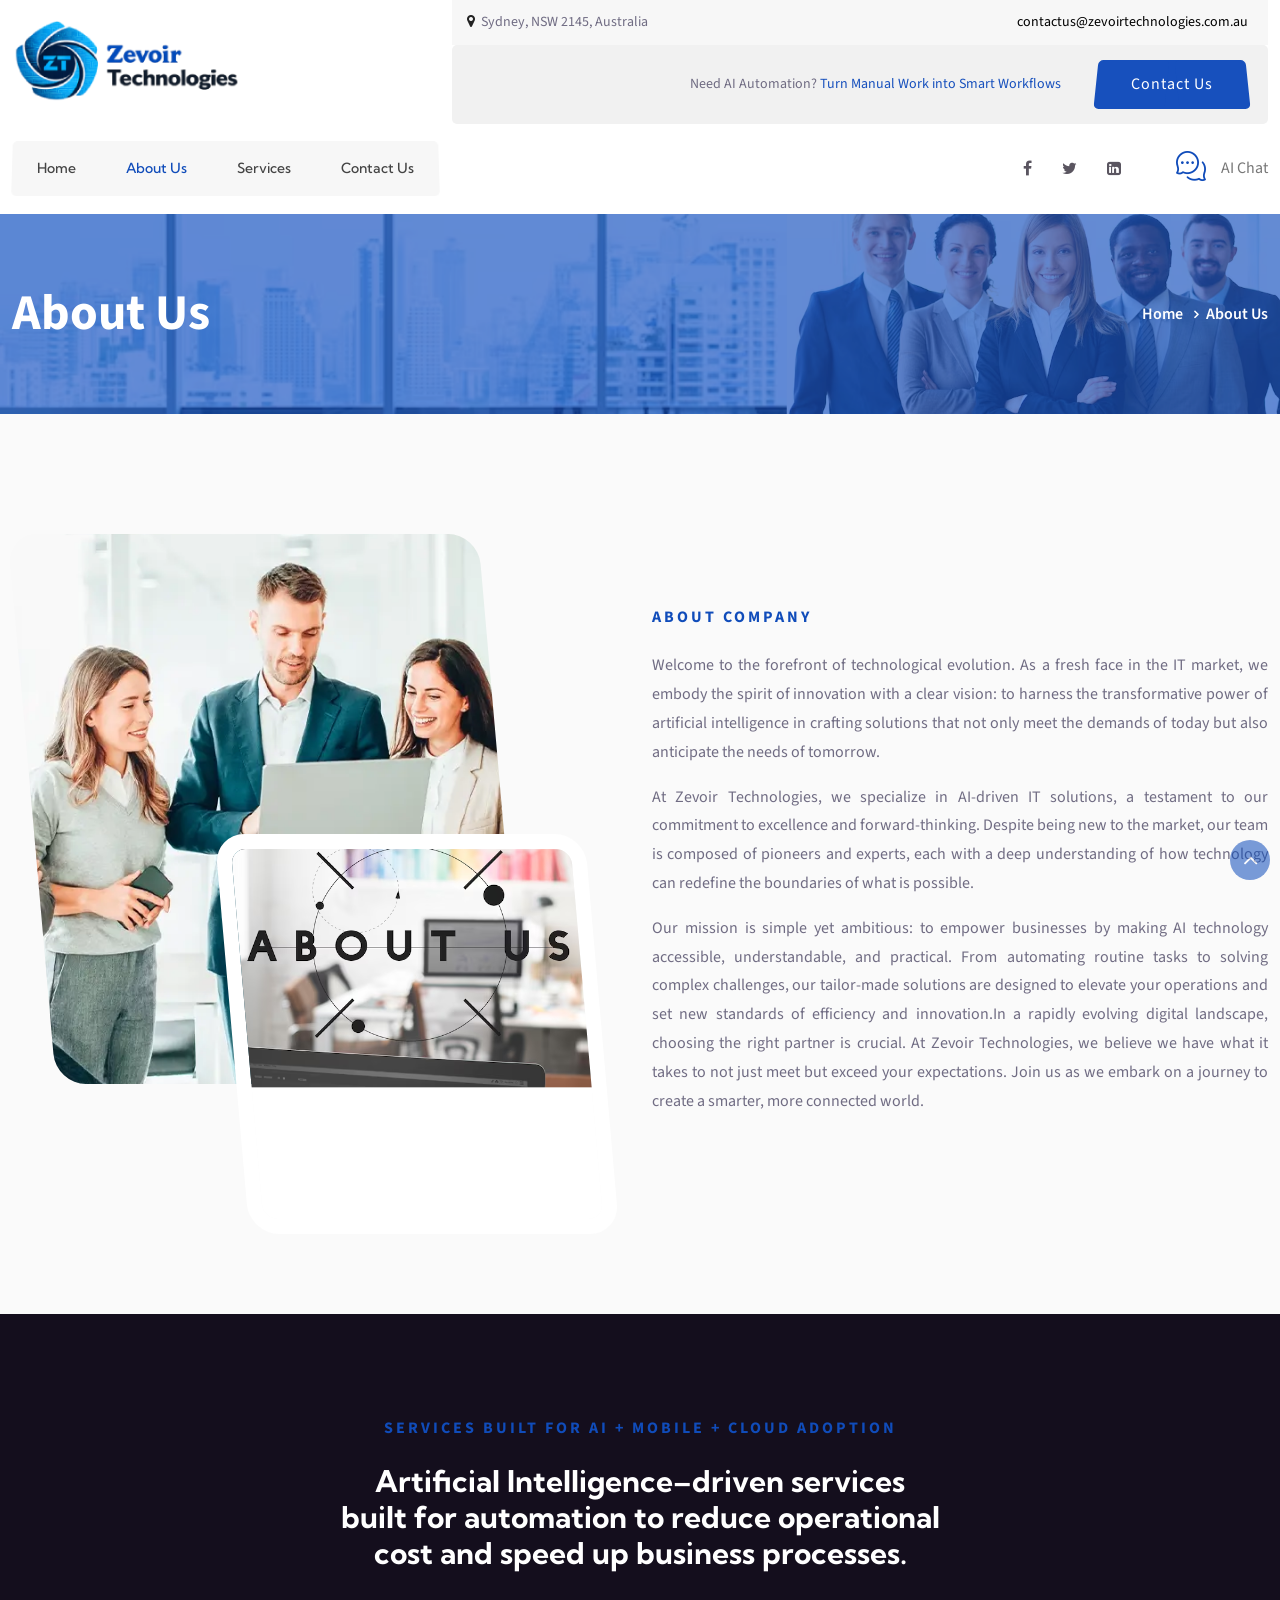
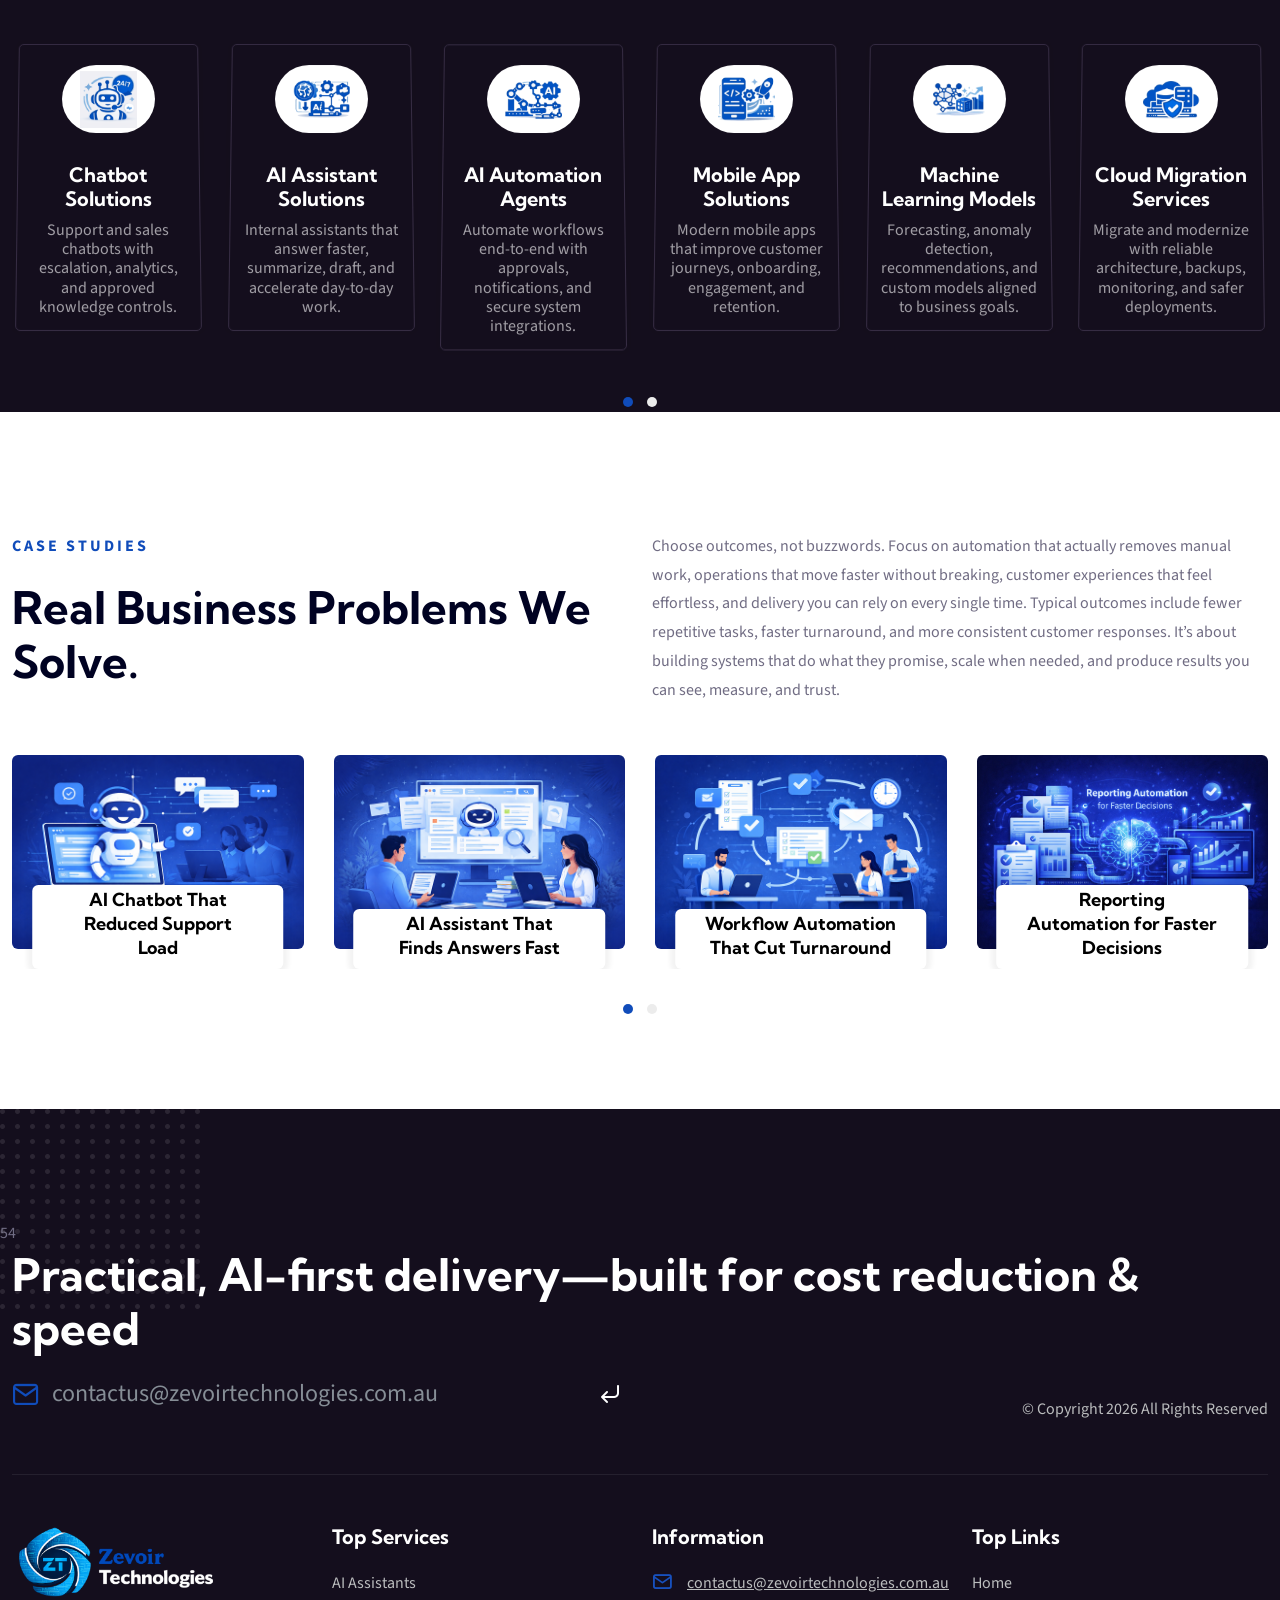
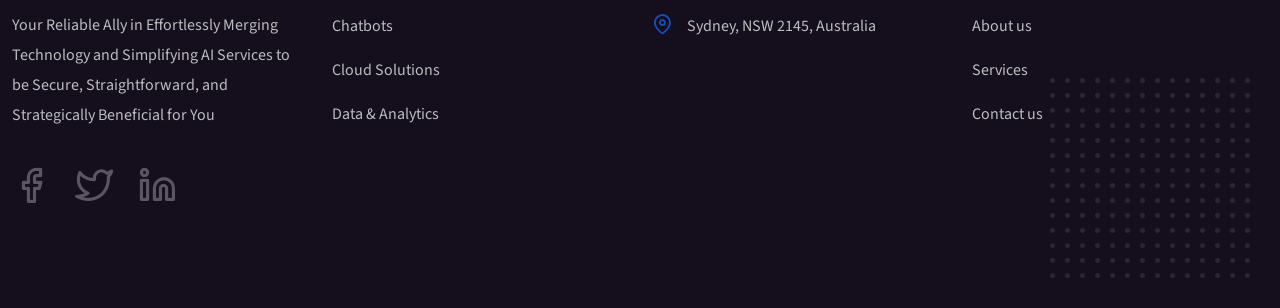
<file: about.html>
<!DOCTYPE html>
<html lang="zxx">

<head>

	<!-- META -->
    <meta charset="utf-8">
    <meta http-equiv="X-UA-Compatible" content="IE=edge">
    <meta name="keywords" content="">
    <meta name="author" content="aonetheme">
    <meta name="robots" content="">    
    <meta name="description" content="Tranel Travel Tour Website">
    
    <!-- FAVICONS ICON -->
    <link rel="icon" href="images/favicon.ico" type="image/x-icon">
    <link rel="shortcut icon" type="image/x-icon" href="images/favicon.png">
    
    <!-- PAGE TITLE HERE -->
    <title>Zevoir Technologies</title>
    
    <!-- MOBILE SPECIFIC -->
    <meta name="viewport" content="width=device-width, initial-scale=1, maximum-scale=1">	
    
	<!-- BOOTSTRAP STYLE SHEET -->
	<link  href="css/bootstrap.min.css" rel="stylesheet">
	<!-- FONTAWESOME STYLE SHEET -->
	<link  href="css/font-awesome.min.css" rel="stylesheet">
	<!-- Feather STYLE SHEET -->
	<link href="css/feather.css" rel="stylesheet">
	<!-- FLATICON STYLE SHEET -->
	<link href="css/flaticon.min.css" rel="stylesheet">
	<!-- WOW ANIMATE STYLE SHEET -->
	<link href="css/animate.css" rel="stylesheet">
	<!-- FONTS CSS STYLE SHEET -->
	<link href="css/font.css" rel="stylesheet">
	<!-- OWL CAROUSEL STYLE SHEET -->
	<link href="css/owl.carousel.min.css" rel="stylesheet">
	<!-- MAGNIFIC POPUP STYLE SHEET -->
	<link href="css/magnific-popup.min.css" rel="stylesheet">     
	<!-- LC LIGHT BOX STYLE SHEET -->
	<link href="css/lc_lightbox.css" rel="stylesheet">   
	<!-- MAIN STYLE SHEET -->
	<link href="css/style.css" rel="stylesheet">

</head>

<body>
    
    <!-- LOADING AREA START ===== -->
	<div class="loading-area" style="display: none;">
	<div class="loading-box"></div>
	<div class="loading-pic">
	  <div class="loadind-box" >
			<span class="let1">l</span>  
			<span class="let2">o</span>  
			<span class="let3">a</span>  
			<span class="let4">d</span>  
			<span class="let5">i</span>  
			<span class="let6">n</span>  
			<span class="let7">g</span>  
	  </div>
	</div>
</div>
	<!-- LOADING AREA  END ====== -->
    
	<div class="page-wraper">
     
        
        <!-- HEADER START -->
        <header class="site-header header-style-1 mobile-sider-drawer-menu">
			<!--Top bar section End-->
			<div class="top-bar">  
				<div class="container">
					<div class="top-bar-row">
						
						<!--Top Bar Left-->
						<div class="top-bar-left"> 
							<div class="logo-header">
								<div class="logo-header-inner logo-header-one">
									<a href="index.html">
									<img src="images/logo.png" alt="">
									</a>
								</div>
							</div>  
						</div>
						<!--Top Bar Left End-->
						
						<!--Top Bar Rght-->
						<div class="top-bar-right"> 
							<div class="top-bar-one">
								<div class="top-bar-one-left">
									<i class="fa fa-map-marker"></i> Sydney, NSW 2145, Australia
								</div>
								<div class="top-bar-one-right">
								 <a href="mailto:contactus@zevoirtechnologies.com.au">contactus@zevoirtechnologies.com.au</a>
								</div>								
								
							</div> 
							<div class="top-bar-two">
								<div class="top-bar-two-left">
									 </div>
								<div class="top-bar-two-right">
									<div class="top-bar-two-col aon-brand-marketing m-r30">Need AI Automation? <a href="#"> Turn Manual Work into Smart Workflows</a></div>
									<div class="top-bar-two-col">
										<a class="site-button site-btn-curve aon-get-app-btn" href="contactus.html">Contact Us</a>
									</div>
								</div>								
								
							</div>
						</div>
						<!--Top Bar Right End-->
					</div>  
				</div>    
			</div>
            <div class="sticky-header main-bar-wraper  navbar-expand-lg">
                <div class="main-bar">  
					<div class="container"> 
						
						<!-- Mobile Logo -->
						<div class="mobile-logo-left"> 
							<div class="logo-header">
								<div class="logo-header-inner logo-header-one">
									<a href="index.html">
									<img src="images/logo.png" alt="">
									</a>
								</div>
							</div>  
						</div>
						
						<!-- NAV Toggle Button -->
						<button id="mobile-side-drawer" data-target=".header-nav" data-toggle="collapse" type="button" class="navbar-toggler collapsed">
							<span class="sr-only">Toggle navigation</span>
							<span class="icon-bar icon-bar-first"></span>
							<span class="icon-bar icon-bar-two"></span>
							<span class="icon-bar icon-bar-three"></span>
						</button> 

						<!-- MAIN Vav -->
						<div class="nav-animation header-nav header-nav2 navbar-collapse collapse d-flex">
							<ul class="nav navbar-nav">
								<li class="has-child ">
									<a href="index.html">Home</a>
								</li>
								<li class="has-child current-menu-item">
									<a href="about.html">About Us</a>
								</li>
								<li class="has-child">
									<a href="services.html">Services</a>
								</li>
								<li class="has-child"><a href="contactus.html">Contact Us </a></li>
							</ul>
						</div>

						<!-- Header Right Section-->
						<div class="extra-nav header-2-nav">
							<div class="extra-cell">
								<ul class="aon-social-icon-3 d-flex">
									<li><a href="https://www.facebook.com/profile.php?id=61558366133727"><i class="fa fa-facebook"></i></a></li>
									<li><a href="https://twitter.com/zevoirtech"><i class="fa fa-twitter"></i></a></li>
									<li><a href="https://www.linkedin.com/company/zevoir-technologies/"><i class="fa fa-linkedin-square"></i></a></li>
								</ul>
							</div>
							<div class="extra-cell">
								<div class="aon-live-chats">
									<div class="aon-live-icon">
										<i class="flaticon-003-chat-1"></i>
									</div>
									<div class="aon-live-text">
										<span>AI Chat</span>
									</div>
								</div>
							</div>

							</div>                            

					</div>    
				</div>
            </div>
        </header>
        <!-- HEADER END -->
        <!-- HEADER END -->

    
        <!-- CONTENT START -->
        <div class="page-content">

        <!-- Inner Page Banner  -->
        <div class="aon-inner-banner-area-about">
			<div class="aon-inner-banner-row">
				<div class="container aon-inner-banner-container">
					<div class="aon-inner-banner-title">About Us</div>
					<div class="aon-inner-bread-crumbs">
						<ul class="aon-bread-crumbs-list list-inline">
							<li><a href="index.html">Home</a></li>
							<li>About Us</li>
						</ul>
					</div>
				</div>
			</div>
		</div>
        <!-- Inner Page Banner End --> 
      <div class="aon-about-comp-area p-t120 p-b80 aon-bg-gray">
            <div class="container">
                <div class="section-content">
					<div class="row align-items-center">
						<!-- Column 1 -->
						<div class="col-lg-6 wow fadeInDown" data-wow-duration="1000ms">
							<div class="aon-product-left">
								<div class="aon-pro-pic1">
									<img src="images/gallery/about.png" alt="">
								</div>
								<div class="aon-pro-pic2">
									<img src="images/gallery/abb.png" alt="">
								</div>
							
							</div>
						</div>
						<!-- Column 2 -->
						<div class="col-lg-6 wow fadeInDown" data-wow-duration="2000ms">
							<div class="aon-about-comp-right">
								<span class="aon-sub-title">About Company</span>
								<div class="aon-about-comp m-b50">
									<p style="text-align:justify">Welcome to the forefront of technological evolution. As a fresh face in the IT market, we embody the spirit of innovation with a clear vision: to harness the transformative power of artificial intelligence in crafting solutions that not only meet the demands of today but also anticipate the needs of tomorrow.</p>
									<p style="text-align:justify">At Zevoir Technologies, we specialize in AI-driven IT solutions, a testament to our commitment to excellence and forward-thinking. Despite being new to the market, our team is composed of pioneers and experts, each with a deep understanding of how technology can redefine the boundaries of what is possible.</p>
									<p style="text-align:justify">Our mission is simple yet ambitious: to empower businesses by making AI technology accessible, understandable, and practical. From automating routine tasks to solving complex challenges, our tailor-made solutions are designed to elevate your operations and set new standards of efficiency and innovation.In a rapidly evolving digital landscape, choosing the right partner is crucial. At Zevoir Technologies, we believe we have what it takes to not just meet but exceed your expectations. Join us as we embark on a journey to create a smarter, more connected world.</p>
								</div>
								
							</div>
						</div>
					</div>
                </div>
            </div>
        </div>
        <!-- About Section End -->  
		 	<div class="aon-service-list-area p-t100 p-b0 aon-bg-dark">
					<div class="container">
						<div class="section-content">
							   <!--Title Section Start-->
								<div class="section-head center">
									<span class="aon-sub-title">Services Built for AI + Mobile + Cloud Adoption</span>
									<h2 class="aon-title text-white" style="font-size:30px">Artificial Intelligence–driven services built for automation to reduce operational cost and speed up business processes.</h2>
								</div>
								 <!--Title Section End-->
								<div class="aon-features-top-area">
											<div class="owl-carousel mos-service-carousel aon-owl-arrow">
											<!-- COLUMNS 1 -->
												<div class="item">
													<div class="aon-servi-box-wrap aon-icon-effect wow fadeInDown" data-wow-duration="2000ms">
														<div class="aon-servi-box">
															<div class="aon-servi-inr">
																<div class="aon-servi-icon iconstyle">
																	<img src="images/icons/one.png" style="height:57px"/>
																</div>
																<h4 class="aon-servi-title">Chatbot Solutions</h4>
																<div class="aon-servi-text">Support and sales chatbots with escalation, analytics, and approved knowledge controls.</div>
															</div>
														</div>
													</div>
												</div>
											<!-- COLUMNS 2 -->
											<div class="item">
												<div class="aon-servi-box-wrap aon-icon-effect wow fadeInDown" data-wow-duration="2000ms">
													<div class="aon-servi-box">
														<div class="aon-servi-inr">
															<div class="aon-servi-icon iconstyle">
																<img src="images/icons/two.png" style="height:57px"/>
															</div>
															 <h4 class="aon-servi-title">AI Assistant Solutions</h4>
															 <div class="aon-servi-text">Internal assistants that answer faster, summarize, draft, and accelerate day-to-day work.</div>
														</div>
													</div>
												</div>
											</div>
											<!-- COLUMNS 3 -->
											<div class="item">
												<div class="aon-servi-box-wrap aon-icon-effect wow fadeInDown" data-wow-duration="2000ms">
													<div class="aon-servi-box">
														<div class="aon-servi-inr">
															<div class="aon-servi-icon iconstyle">
															<img src="images/icons/three.png" style="height:57px"/>
															</div>
															<h4 class="aon-servi-title">AI Automation Agents</h4>
															<div class="aon-servi-text">Automate workflows end-to-end with approvals, notifications, and secure system integrations.</div>
														</div>
													</div>
												</div>
											</div>
											<!-- COLUMNS 4 -->
											<div class="item">
												<div class="aon-servi-box-wrap aon-icon-effect wow fadeInDown" data-wow-duration="2000ms">
													<div class="aon-servi-box">
														<div class="aon-servi-inr">
															<div class="aon-servi-icon iconstyle">
															<img src="images/icons/four.png" style="height:57px"/>
															</div>
															<h4 class="aon-servi-title">Mobile App Solutions</h4>
															<div class="aon-servi-text">Modern mobile apps that improve customer journeys, onboarding, engagement, and retention.</div>
														</div>
													</div>
												</div>
											</div>
											<!-- COLUMNS 5 -->
											<div class="item">
												<div class="aon-servi-box-wrap aon-icon-effect wow fadeInDown" data-wow-duration="2000ms">
													<div class="aon-servi-box">
														<div class="aon-servi-inr">
															<div class="aon-servi-icon iconstyle">
																 <img src="images/icons/five.png" style="height:57px"/>
															</div>
															<h4 class="aon-servi-title">Machine Learning Models</h4>
															<div class="aon-servi-text">Forecasting, anomaly detection, recommendations, and custom models aligned to business goals.</div>
														</div>
													</div>
												</div>
											</div>
											<!-- COLUMNS 6 -->
											<div class="item">
												<div class="aon-servi-box-wrap aon-icon-effect wow fadeInDown" data-wow-duration="2000ms">
													<div class="aon-servi-box">
														<div class="aon-servi-inr">
															<div class="aon-servi-icon iconstyle">
															  <img src="images/icons/six.png" style="height:57px"/>
															</div>
															<h4 class="aon-servi-title">Cloud Migration Services</h4>
															<div class="aon-servi-text">Migrate and modernize with reliable architecture, backups, monitoring, and safer deployments.</div>
														</div>
													</div>
												</div>
											</div>
											<!-- COLUMNS 7 -->
											<div class="item">
												<div class="aon-servi-box-wrap aon-icon-effect wow fadeInDown" data-wow-duration="2000ms">
													<div class="aon-servi-box">
														<div class="aon-servi-inr">
															<div class="aon-servi-icon iconstyle">
															<img src="images/icons/seven.png" style="height:57px"/>
															</div>
															<h4 class="aon-servi-title">Data Engineering & Reporting </h4>
															<div class="aon-servi-text">Data pipelines, Reports and dashboards that reduce manual reporting and improve decision speed.</div>
														</div>
													</div>
												</div>
											</div>
											<!-- COLUMNS 8 -->
											<div class="item">
												<div class="aon-servi-box-wrap aon-icon-effect wow fadeInDown" data-wow-duration="2000ms">
													<div class="aon-servi-box">
														<div class="aon-servi-inr">
															<div class="aon-servi-icon iconstyle">
															<img src="images/icons/eight.png" style="height:57px"/>
															</div>
															<h4 class="aon-servi-title">Web App Solutions</h4>
															<div class="aon-servi-text">Web portals, and admin tools that streamline requests, workflows, and integrations across systems.</div>
														</div>
													</div>
												</div>
											</div>
										</div>
								  </div>
						  </div>
					  </div>
				</div>
				<!-- Case Studies Section -->	
		<div class="aon-case-studies-area aon-bg-white p-t120  p-b90">
			<div class="container">
				 	<div class="row">
					<!--Title Section Start-->
						<div class="col-lg-6">
							<div class="section-head">
								<span class="aon-sub-title">Case Studies</span>
								<h2 class="aon-title">Real Business Problems We Solve.</h2>
							</div>
						</div>
						<div class="col-lg-6">
						<div class="section-head">
							<p>Choose outcomes, not buzzwords. Focus on automation that actually removes manual work, operations that move faster without breaking, customer experiences that feel effortless, and delivery you can rely on every single time. Typical outcomes include fewer repetitive tasks, faster turnaround, and more consistent customer responses. It’s about building systems that do what they promise, scale when needed, and produce results you can see, measure, and trust.</p>
							</div>
						</div>
					</div>
				<!--Section End-->

				<!--Section Content Start-->
				<div class="section-content">
					<div class="aon-insta-gallery-wrap">
						<div class="owl-carousel mos-case-studies-carousel m-b30">
                             <!-- COLUMNS 1 -->
                            <div class="item">
                               <div class="aon-case-box-wrap shine-hover wow fadeInDown" data-wow-duration="2000ms">
											<div class="aon-case-pic shine-box">
												<a class="elem"   title="Nh-16 Highway Bridge">
													<img alt="#" src="images/services_images/aichatbt.png"/>
												</a>
											</div>
											<div class="aon-case-info">
												<h4 class="aon-case-title">
													<a href="#" style="font-size:18px" data-bs-toggle="modal" data-bs-target="#chatbotModal">AI Chatbot That Reduced Support Load</a>
												</h4>
												<div class="aon-case-find"></div>
											</div>
										</div>
                            </div>
                            <!-- COLUMNS 2 -->
                            <div class="item">
                                 <div class="aon-case-box-wrap shine-hover wow fadeInDown" data-wow-duration="2000ms">
												<div class="aon-case-pic shine-box">
													<a class="elem"  title="Nh-16 Highway Bridge">
													<img alt="#" src="images/services_images/aiassimage.png"/>
													</a>
												</div>
												<div class="aon-case-info">
													<h4 class="aon-case-title">
													<a href="#" style="font-size:18px" data-bs-toggle="modal" data-bs-target="#aiassiModal">AI Assistant That Finds Answers Fast</a>
													</h4>
													 <div class="aon-case-find"></div>
												</div>
										</div>
                            </div>
                            <!-- COLUMNS 3 -->
									 <!-- COLUMNS 2 -->
                            <div class="item">
                                 <div class="aon-case-box-wrap shine-hover wow fadeInDown" data-wow-duration="2000ms">
												<div class="aon-case-pic shine-box">
													<a class="elem"  title="Nh-16 Highway Bridge">
													<img alt="#" src="images/services_images/automationimage.png"/>
													</a>
												</div>
												<div class="aon-case-info">
													<h4 class="aon-case-title">
														<a href="#" style="font-size:18px" data-bs-toggle="modal" data-bs-target="#workflowModal">Workflow Automation That Cut Turnaround</a>
													</h4>
													 <div class="aon-case-find"></div>
												</div>
										</div>
                            </div>
                            <!-- COLUMNS 3 -->
									  <!-- COLUMNS 2 -->
                            <div class="item">
                                 <div class="aon-case-box-wrap shine-hover wow fadeInDown" data-wow-duration="2000ms">
												<div class="aon-case-pic shine-box">
													<a class="elem"  title="Nh-16 Highway Bridge">
													<img alt="#" src="images/services_images/aigover.jpeg"/>
													</a>
												</div>
												<div class="aon-case-info">
													<h4 class="aon-case-title">
														<a href="#" style="font-size:18px" data-bs-toggle="modal" data-bs-target="#reportautoModal">Reporting Automation for Faster Decisions</a>
													</h4>
													 <div class="aon-case-find"></div>
												</div>
										</div>
                            </div>
                            <!-- COLUMNS 3 -->
									 <!-- COLUMNS 2 -->
                            <div class="item">
                                 <div class="aon-case-box-wrap shine-hover wow fadeInDown" data-wow-duration="2000ms">
												<div class="aon-case-pic shine-box">
													<a class="elem"  title="Nh-16 Highway Bridge">
													<img alt="#" src="images/services_images/aimobileapp.png"/>
													</a>
												</div>
												<div class="aon-case-info">
													<h4 class="aon-case-title">
														<a href="#" style="font-size:18px" data-bs-toggle="modal" data-bs-target="#aimobilemodal" >AI-Powered Mobile App Solution</a>
													</h4>
													 <div class="aon-case-find"></div>
												</div>
										</div>
                            </div>
                            <!-- COLUMNS 3 -->
									  <!-- COLUMNS 2 -->
                            <div class="item">
                                 <div class="aon-case-box-wrap shine-hover wow fadeInDown" data-wow-duration="2000ms">
												<div class="aon-case-pic shine-box">
													<a class="elem"  title="Nh-16 Highway Bridge">
													<img alt="#" src="images/services_images/automationfaster.png"/>
													</a>
												</div>
												<div class="aon-case-info">
													<h4 class="aon-case-title">
														<a href="#" style="font-size:18px" data-bs-toggle="modal" data-bs-target="#aigovermodal" >AI Content Creation &amp; Governance Portal</a>
													</h4>
													 <div class="aon-case-find"></div>
												</div>
										</div>
                            </div>
                            <!-- COLUMNS 3 -->
                            <div class="item">
                                <div class="aon-case-box-wrap shine-hover wow fadeInDown" data-wow-duration="2000ms">
												<div class="aon-case-pic shine-box">
													<a class="elem"  title="Nh-16 Highway Bridge">
													<img alt="#" src="images/services_images/cloudmig.png"/>
													</a>
												</div>
												<div class="aon-case-info">
													<h4 class="aon-case-title">
													<a href="#" style="font-size:18px" data-bs-toggle="modal" data-bs-target="#cloudmigmodal">Cloud Migration That Improved Stability</a>
													</h4>
													<div class="aon-case-find"></div>
												</div>
									      </div>
                            </div>
                            <!-- COLUMNS 4 -->
                            <div class="item">
                                <div class="aon-case-box-wrap shine-hover  wow fadeInDown" data-wow-duration="2000ms">
												<div class="aon-case-pic shine-box">
													<a class="elem"  title="Nh-16 Highway Bridge" data-lcl-thumb="images/case/pic1.jpg">
														<img alt="#" src="images/services_images/dataimage.png"/>
													</a>
												</div>
												<div class="aon-case-info">
													 <h4 class="aon-case-title">
														 <a href="#" style="font-size:18px" data-bs-toggle="modal" data-bs-target="#secmodal">Security &amp; Monitoring for Reliable</a>
													</h4>
													 <div class="aon-case-find"></div>
												</div>
								         </div>
                            </div>
                            				
                    </div>
					</div>
				</div>
				<!--Section Content End-->
			</div>
       </div>
		<!-- Case Studies Section End -->
		</div>
        <!-- CONTENT END -->
         <footer class="site-footer footer-style-1">
				<div class="footer-top-pic">
					<img alt="javascript:;" src="images/footer-dot-pic-2.png"/>
				</div>54
				<div class="footer-bottom-pic">
					<img alt="javascript:;" src="images/footer-dot-pic-2.png"/>
				</div>
				 <!-- FOOTER BLOCKES START -->
				<div class="footer-top">
					<div class="container">
					<!--footer mid part-->
						<div class="footer-mid-content">
							<div class="row d-flex justify-content-between align-items-end">
								<div class="col-md-12">
								<h2 class="aon-title" style="color:#fff">Practical, AI-first delivery—built for cost reduction &amp; speed</h2>
								</div>
								<div class="col-md-6">
									<div class="ftr-mid-left">
										<div class="ftr-bot-email-bx">
										<i class="feather-mail"></i>
										  <input class="form-control" placeholder="contactus@zevoirtechnologies.com.au" type="text"/>
										  <button class="btn-submit-news">
											 <i class="feather-corner-down-left"></i>
											</button>
										</div>
									</div>
								</div>
								<div class="col-md-6">
									<div class="ftr-mid-right">
										<div class="ftr-mid-insta-gall">
											<div class="ftr-copyright">© Copyright 2026 <span></span> All Rights Reserved</div>
										</div>
									</div>
								</div>
							</div>
						</div>
					<!--footer bottom part-->
					<div class="row">
					<!-- COLUMNS 1 -->
						<div class="col-lg-3 col-md-6 col-12">
							<div class="sf-widget-link f-margin">
								<div class="aon-footer-logo-2"><img alt="" src="images/gallery/footerlogo.png"/></div>
								<div class="aon-footer-text-2">Your Reliable Ally in Effortlessly Merging Technology and Simplifying AI Services to be Secure, Straightforward, and Strategically   Beneficial for You
								 </div>
									<ul class="aon-social-icon-2 d-flex">
										<li><a href="https://www.facebook.com/profile.php?id=61558366133727" target="_blank"><i class="feather-facebook"></i></a></li>
										<li><a href="https://twitter.com/zevoirtech" target="_blank"><i class="feather-twitter"></i></a></li>
										<li><a href="https://www.linkedin.com/company/zevoir-technologies/?" target="_blank"><i class="feather-linkedin"></i></a></li>
									</ul>
							</div>
						</div>
					<!-- COLUMNS 2 -->
						<div class="col-lg-3 col-md-6 col-12">
							<div class="aon-widget-link f-margin">
								<h4 class="aon-f-title-2">Top Services</h4>
									<ul class="aon-widget-foo-list-2">
										<li><a href="services.html">AI Assistants </a></li>
										<li><a href="services.html">Chatbots</a></li>
										<li><a href="services.html">Cloud Solutions</a></li>
										<li><a href="services.html">Data &amp; Analytics</a></li>
									</ul>
							</div>
						</div>
					<!-- COLUMNS 3 -->
						<div class="col-lg-3 col-md-6 col-12">
							<div class="aon-ftr-info-wrap f-margin">
								<h4 class="aon-f-title-2">Information</h4>
								<ul class="aon-ftr-info">
									<li><i class="feather-mail"></i> <span>contactus@zevoirtechnologies.com.au</span></li>
									<li><i class="feather-map-pin"></i> <span>Sydney, NSW 2145, Australia</span></li>
								</ul>
							</div>
						</div>
					<!-- COLUMNS 4 -->
						<div class="col-lg-3 col-md-6 col-12">
							<div class="aon-widget-link f-margin">
								<h4 class="aon-f-title-2">Top Links</h4>
								<ul class="aon-widget-foo-list-2">
									<li><a href="index.html">Home</a></li>
									<li><a href="about.html">About us</a></li>
									<li><a href="services.html">Services</a></li>
									<li><a href="contactus.html">Contact us</a></li>
								</ul>
							</div>
						</div>
					</div>
				</div>
			</div>
	   </footer>
		<!-- Footer End -->	
	
        
        <!-- BUTTON TOP START -->
		<button class="scroltop"><span class="fa fa-angle-up  relative" id="btn-vibrate"></span></button>	
        		

 	</div>

    
    
<!-- JAVASCRIPT  FILES ========================================= --> 
<script  src="js/jquery-3.6.1.min.js"></script><!-- JQUERY.MIN JS -->
<script  src="js/popper.min.js"></script><!-- POPPER.MIN JS -->
<script  src="js/bootstrap.min.js"></script><!-- BOOTSTRAP.MIN JS -->
<script  src="js/wow.js"></script><!-- WOW JS -->
<script  src="js/jquery.bootstrap-touchspin.js"></script><!-- FORM JS -->
<script  src="js/magnific-popup.min.js"></script><!-- MAGNIFIC-POPUP JS -->
<script  src="js/isotope.pkgd.min.js"></script><!-- isotope-pkgd JS -->	
<script  src="js/imagesloaded.pkgd.js"></script><!-- isotope-pkgd JS -->		
<script  src="js/waypoints.min.js"></script><!-- WAYPOINTS JS -->
<script  src="js/counterup.min.js"></script><!-- COUNTERUP JS -->
<script  src="js/waypoints-sticky.min.js"></script><!-- STICKY HEADER -->
<script  src="js/owl.carousel.min.js"></script><!-- OWL  SLIDER  -->
<script  src="js/theia-sticky-sidebar.js"></script><!-- STICKY SIDEBAR  -->
<script  src="js/lc_lightbox.lite.js" ></script><!-- IMAGE POPUP -->
<script  src="js/custom.js"></script><!-- CUSTOM FUCTIONS  -->

	
</body>

</html>


<div class="modal fade" id="chatbotModal" tabindex="-1">
	  <div class="modal-dialog modal-dialog-centered modal-lg" >
		 <div class="modal-content">

			<!-- Header -->
			<div class="modal-header">
			  <h5 class="modal-title" style="color:#1750bd">AI Chatbot That Reduced Support Load</h5>
			  <button type="button" class="btn-close" data-bs-dismiss="modal"></button>
			</div>

			<!-- Body -->
			<div class="modal-body">

			  <p><strong class="clrtitle">Client:</strong> Australian Client</p>

			  <p><strong class="clrtitle">Challenge:</strong><br>
			  High volume of repeat questions created support backlog and inconsistent responses.
			  </p>

			  <p><strong class="clrtitle">Solution:</strong><br>
			  Implemented a website chatbot grounded on approved FAQs and support knowledge, with escalation rules for complex issues and intent tracking for continuous improvement.
			  </p>

			  <p><strong class="clrtitle">Outcome:</strong><br>
			  Automated a portion of routine queries (often ~30–50%), reduced repetitive tickets, and improved response consistency — freeing staff to focus on higher-value support.
			  </p>

			</div>

		 </div>
	  </div>
	</div>
	<div class="modal fade" id="aiassiModal" tabindex="-1">
	  <div class="modal-dialog modal-dialog-centered modal-lg" >
		 <div class="modal-content">

			<!-- Header -->
			<div class="modal-header">
			  <h5 class="modal-title" style="color:#1750bd">AI Assistant That Finds Answers Fast</h5>
			  <button type="button" class="btn-close" data-bs-dismiss="modal"></button>
			</div>

			<!-- Body -->
			<div class="modal-body">

			  <p><strong class="clrtitle">Client:</strong>Osmania University (India)</p>

			  <p><strong class="clrtitle">Challenge:</strong><br>
				Staff and students spent too much time searching across policies, guidelines, and institutional documents.
			  </p>

			  <p><strong class="clrtitle">Solution:</strong><br>
			  Built an internal AI assistant that retrieves answers from approved knowledge sources, with access controls for different user groups.
			  </p>

			  <p><strong class="clrtitle">Outcome:</strong><br>
			Reduced time spent searching for common information and improved consistency of answers across departments.

			  </p>

			</div>

		 </div>
	  </div>
	</div>

	<div class="modal fade" id="workflowModal" tabindex="-1">
	  <div class="modal-dialog modal-dialog-centered modal-lg" >
		 <div class="modal-content">

			<!-- Header -->
			<div class="modal-header">
			  <h5 class="modal-title" style="color:#1750bd">Workflow Automation That Cut Turnaround</h5>
			  <button type="button" class="btn-close" data-bs-dismiss="modal"></button>
			</div>

			<!-- Body -->
			<div class="modal-body">

			  <p><strong class="clrtitle">Client:</strong>Australian Client</p>

			  <p><strong class="clrtitle">Challenge:</strong><br>
				Requests were delayed due to manual handoffs, email follow-ups, and unclear ownership.
			  </p>

			  <p><strong class="clrtitle">Solution:</strong><br>
			 Automated routing, status updates, notifications, and approval steps for key workflows (requests and operational handoffs).
			  </p>

			  <p><strong class="clrtitle">Outcome:</strong><br>
		  Improved turnaround time (commonly ~15–30% faster) and reduced manual follow-up effort by making progress visible and trackable.

			  </p>

			</div>

		 </div>
	  </div>
	</div>

	<div class="modal fade" id="reportautoModal" tabindex="-1">
	  <div class="modal-dialog modal-dialog-centered modal-lg" >
		 <div class="modal-content">

			<!-- Header -->
			<div class="modal-header">
			  <h5 class="modal-title" style="color:#1750bd">Reporting Automation for Faster Decisions</h5>
			  <button type="button" class="btn-close" data-bs-dismiss="modal"></button>
			</div>

			<!-- Body -->
			<div class="modal-body">

			  <p><strong class="clrtitle">Client:</strong>US Client</p>

			  <p><strong class="clrtitle">Challenge:</strong><br>
			  Reporting cycles were manual, time-consuming, and error-prone across multiple sources.
			  </p>

			  <p><strong class="clrtitle">Solution:</strong><br>
			  Consolidated sources, scheduled refresh workflows, and delivered KPI dashboards with a consistent leadership view.
			  </p>

			  <p><strong class="clrtitle">Outcome:</strong><br>
		 Reduced manual reporting effort (often ~20–40%) and improved decision speed by delivering more timely, reliable insights.

			  </p>

			</div>

		 </div>
	  </div>
	</div>

	<div class="modal fade" id="aimobilemodal" tabindex="-1">
	  <div class="modal-dialog modal-dialog-centered modal-lg" >
		 <div class="modal-content">

			<!-- Header -->
			<div class="modal-header">
			  <h5 class="modal-title" style="color:#1750bd">AI-Powered Mobile App Solution</h5>
			  <button type="button" class="btn-close" data-bs-dismiss="modal"></button>
			</div>

			<!-- Body -->
			<div class="modal-body">

			  <p><strong class="clrtitle">Client:</strong> Nimbus Kids (India)</p>

			  <p><strong class="clrtitle">Challenge:</strong><br>
				Challenge: Need for a modern mobile learning experience that can scale content and personalization over time.
			  </p>

			  <p><strong class="clrtitle">Solution:</strong><br>
					Built an AI-powered mobile app with child profiles, learning flows, and a scalable backend for content delivery and continuous releases.
			</p>

			  <p><strong class="clrtitle">Outcome:</strong><br>
				 Enabled faster iteration of content and features while maintaining a stable and user-friendly learning experience.
				</p>

			</div>

		 </div>
	  </div>
	</div>

	<div class="modal fade" id="aigovermodal" tabindex="-1">
	  <div class="modal-dialog modal-dialog-centered modal-lg" >
		 <div class="modal-content">

			<!-- Header -->
			<div class="modal-header">
			  <h5 class="modal-title" style="color:#1750bd">AI Content Creation & Governance Portal</h5>
			  <button type="button" class="btn-close" data-bs-dismiss="modal"></button>
			</div>

			<!-- Body -->
			<div class="modal-body">

			  <p><strong class="clrtitle">Client:</strong> Nimbus Kids (India)</p>

			  <p><strong class="clrtitle">Challenge:</strong><br>
				Content needed to scale while maintaining quality, consistency, and control before publishing
			  </p>

			  <p><strong class="clrtitle">Solution:</strong><br>
				  Developed a governance portal with AI-assisted creation, review/approval workflow, version control, and publishing controls.
			</p>

			  <p><strong class="clrtitle">Outcome:</strong><br>
				Shortened content publishing cycles (often ~15–30%) and improved consistency through structured governance and approvals.
				</p>

			</div>

		 </div>
	  </div>
	</div>

	<div class="modal fade" id="cloudmigmodal" tabindex="-1">
	  <div class="modal-dialog modal-dialog-centered modal-lg" >
		 <div class="modal-content">

			<!-- Header -->
			<div class="modal-header">
			  <h5 class="modal-title" style="color:#1750bd">Cloud Migration That Improved Stability</h5>
			  <button type="button" class="btn-close" data-bs-dismiss="modal"></button>
			</div>

			<!-- Body -->
			<div class="modal-body">

			  <p><strong class="clrtitle">Client:</strong> US Client</p>

			  <p><strong class="clrtitle">Challenge:</strong><br>
				Stability and operational readiness needed improvement to support growth and peak usage.
			  </p>

			  <p><strong class="clrtitle">Solution:</strong><br>
				 Migrated workloads to cloud with environment separation, monitoring, backups, and reliability improvements.
			</p>

			  <p><strong class="clrtitle">Outcome:</strong><br>
				Improved stability and incident response readiness through better monitoring and operational guardrails.
				</p>

			</div>

		 </div>
	  </div>
	</div>

	<div class="modal fade" id="cloudmigmodal" tabindex="-1">
	  <div class="modal-dialog modal-dialog-centered modal-lg" >
		 <div class="modal-content">

			<!-- Header -->
			<div class="modal-header">
			  <h5 class="modal-title" style="color:#1750bd">Cloud Migration That Improved Stability</h5>
			  <button type="button" class="btn-close" data-bs-dismiss="modal"></button>
			</div>

			<!-- Body -->
			<div class="modal-body">

			  <p><strong class="clrtitle">Client:</strong> US Client</p>

			  <p><strong class="clrtitle">Challenge:</strong><br>
				Stability and operational readiness needed improvement to support growth and peak usage.
			  </p>

			  <p><strong class="clrtitle">Solution:</strong><br>
				 Migrated workloads to cloud with environment separation, monitoring, backups, and reliability improvements.
			</p>

			  <p><strong class="clrtitle">Outcome:</strong><br>
				Improved stability and incident response readiness through better monitoring and operational guardrails.
				</p>

			</div>

		 </div>
	  </div>
	</div>

	<div class="modal fade" id="secmodal" tabindex="-1">
	  <div class="modal-dialog modal-dialog-centered modal-lg" >
		 <div class="modal-content">

			<!-- Header -->
			<div class="modal-header">
			  <h5 class="modal-title" style="color:#1750bd">Security & Monitoring for Reliabl</h5>
			  <button type="button" class="btn-close" data-bs-dismiss="modal"></button>
			</div>

			<!-- Body -->
			<div class="modal-body">

			  <p><strong class="clrtitle">Client:</strong> US Client</p>

			  <p><strong class="clrtitle">Challenge:</strong><br>
			  Limited visibility and inconsistent controls made it hard to detect issues early and respond confidently.
			  </p>

			  <p><strong class="clrtitle">Solution:</strong><br>
				 Implemented access controls, centralized logging, monitoring/alerting, and practical operational guardrails.
			</p>

			  <p><strong class="clrtitle">Outcome:</strong><br>
			  Improved visibility into system health and reduced time to detect and respond to operational issues (commonly ~15–25%).
				</p>

			</div>

		 </div>
	  </div>
	</div>
</file>
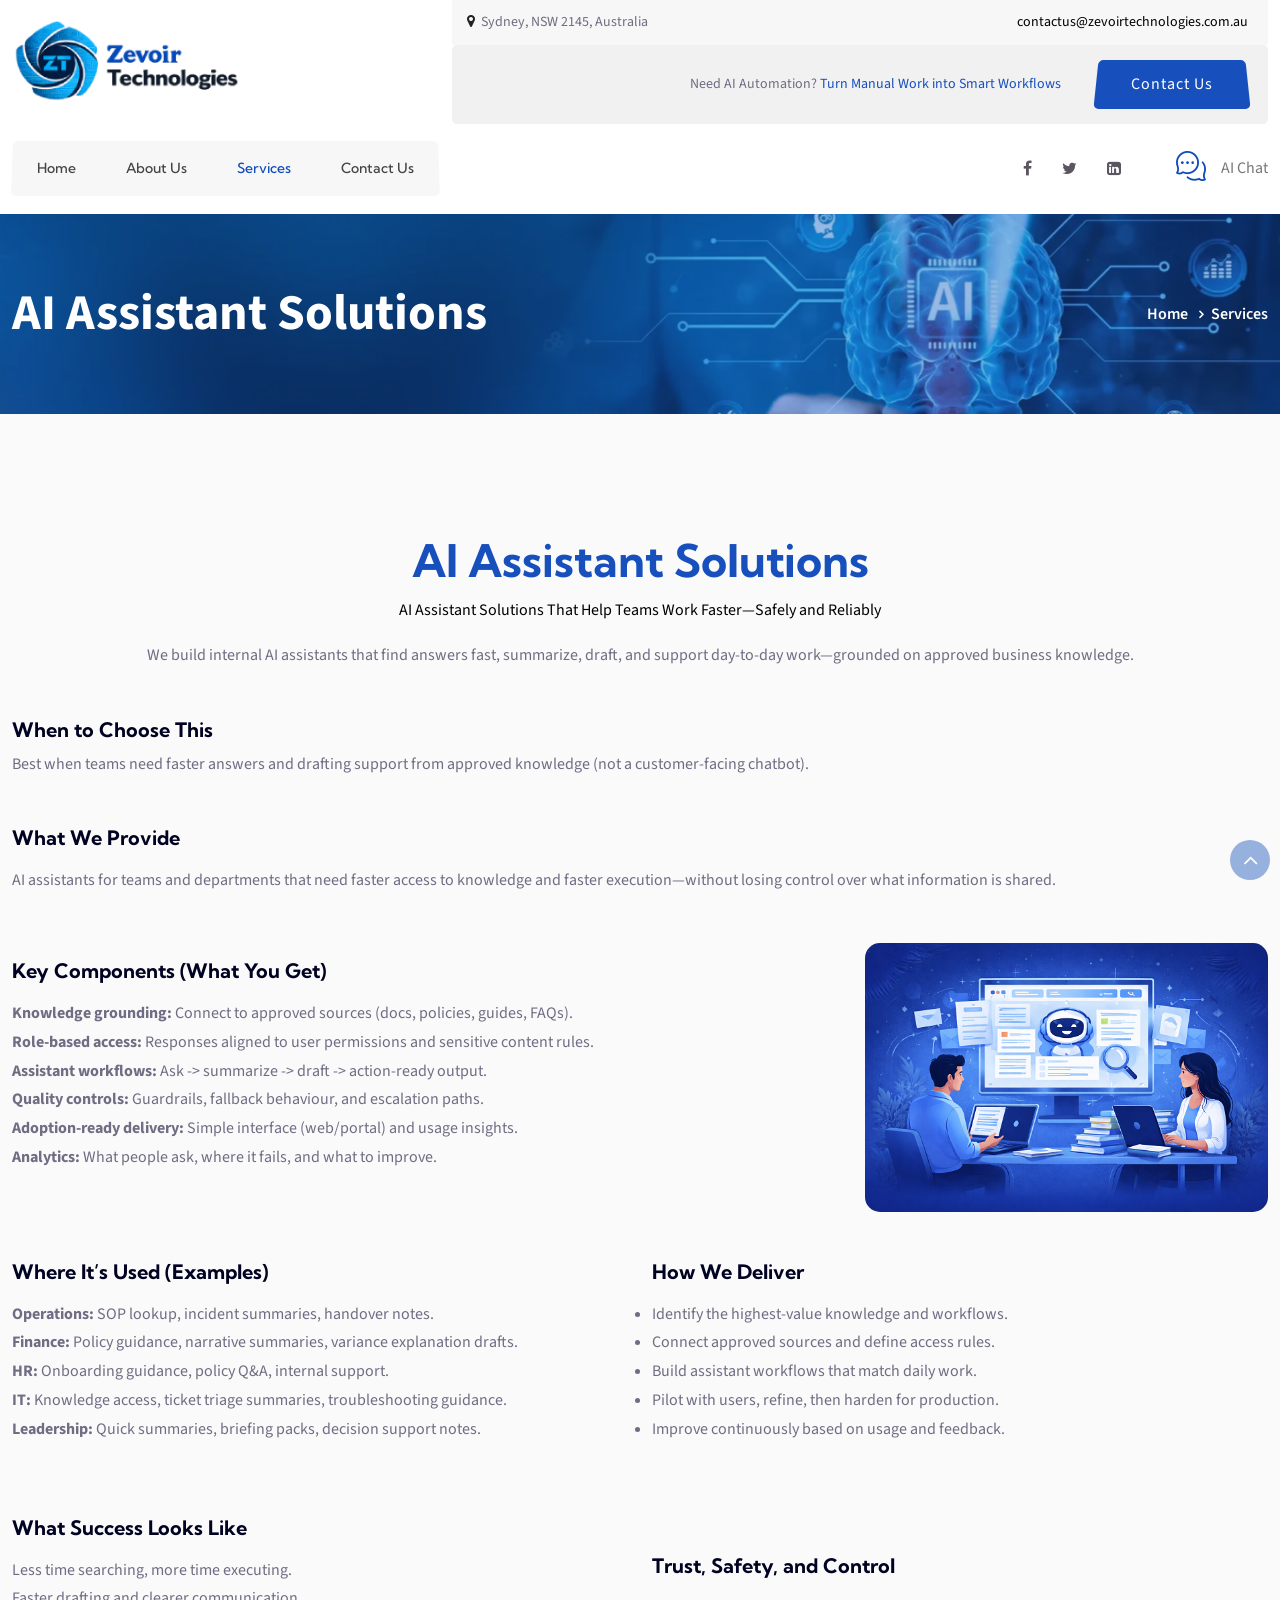
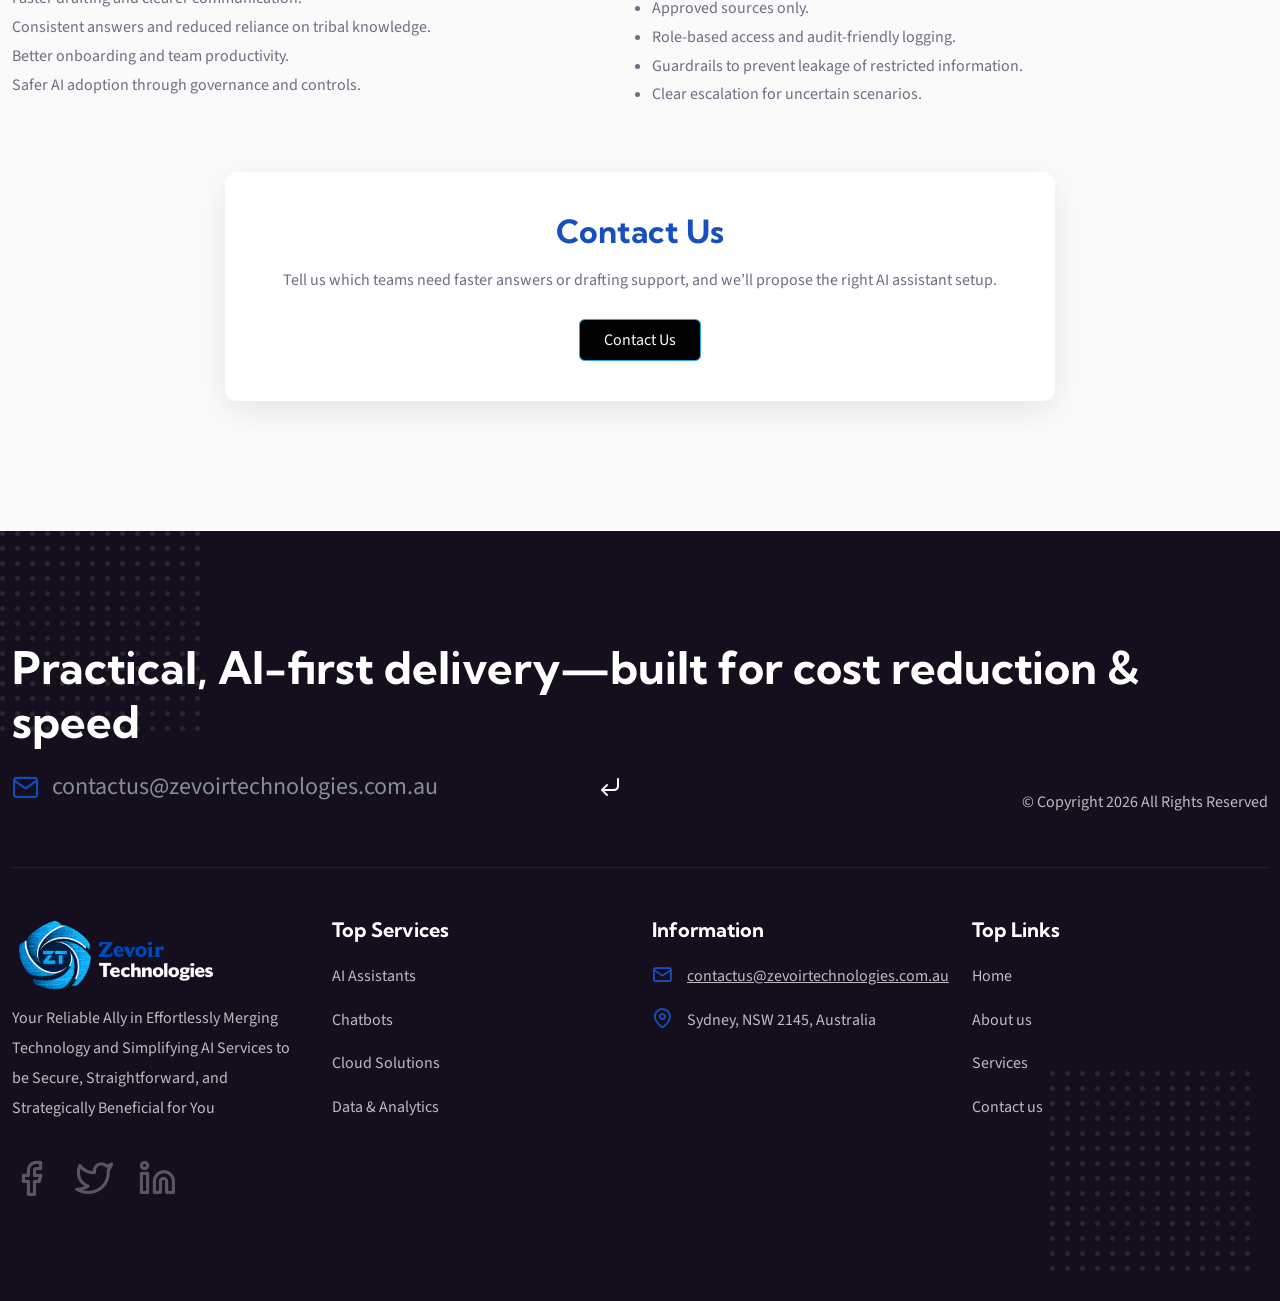
<file: ai_assitant.html>
<!DOCTYPE html>
<html lang="zxx">

<head>

	<!-- META -->
    <meta charset="utf-8">
    <meta http-equiv="X-UA-Compatible" content="IE=edge">
    <meta name="keywords" content="">
    <meta name="author" content="aonetheme">
    <meta name="robots" content="">    
    <meta name="description" content="Tranel Travel Tour Website">
    
    <!-- FAVICONS ICON -->
    <link rel="icon" href="images/favicon.ico" type="image/x-icon">
    <link rel="shortcut icon" type="image/x-icon" href="images/favicon.png">
    
    <!-- PAGE TITLE HERE -->
    <title>Zevoir Technologies</title>
    
    <!-- MOBILE SPECIFIC -->
    <meta name="viewport" content="width=device-width, initial-scale=1, maximum-scale=1">	
    
	<!-- BOOTSTRAP STYLE SHEET -->
	<link  href="css/bootstrap.min.css" rel="stylesheet">
	<!-- FONTAWESOME STYLE SHEET -->
	<link  href="css/font-awesome.min.css" rel="stylesheet">
	<!-- Feather STYLE SHEET -->
	<link href="css/feather.css" rel="stylesheet">
	<!-- FLATICON STYLE SHEET -->
	<link href="css/flaticon.min.css" rel="stylesheet">
	<!-- WOW ANIMATE STYLE SHEET -->
	<link href="css/animate.css" rel="stylesheet">
	<!-- FONTS CSS STYLE SHEET -->
	<link href="css/font.css" rel="stylesheet">
	<!-- OWL CAROUSEL STYLE SHEET -->
	<link href="css/owl.carousel.min.css" rel="stylesheet">
	<!-- MAGNIFIC POPUP STYLE SHEET -->
	<link href="css/magnific-popup.min.css" rel="stylesheet">     
	<!-- LC LIGHT BOX STYLE SHEET -->
	<link href="css/lc_lightbox.css" rel="stylesheet">   
	<!-- MAIN STYLE SHEET -->
	<link href="css/style.css" rel="stylesheet">

</head>

<body>
    
    <!-- LOADING AREA START ===== -->
	<div class="loading-area" style="display: none;">
	<div class="loading-box"></div>
	<div class="loading-pic">
	  <div class="loadind-box" >
			<span class="let1">l</span>  
			<span class="let2">o</span>  
			<span class="let3">a</span>  
			<span class="let4">d</span>  
			<span class="let5">i</span>  
			<span class="let6">n</span>  
			<span class="let7">g</span>  
	  </div>
	</div>
</div>
	<!-- LOADING AREA  END ====== -->
    
	<div class="page-wraper">
     
        
        <!-- HEADER START -->
        <header class="site-header header-style-1 mobile-sider-drawer-menu">
			<!--Top bar section End-->
			<div class="top-bar">  
				<div class="container">
					<div class="top-bar-row">
						
						<!--Top Bar Left-->
						<div class="top-bar-left"> 
							<div class="logo-header">
								<div class="logo-header-inner logo-header-one">
									<a href="index.html">
									<img src="images/logo.png" alt="">
									</a>
								</div>
							</div>  
						</div>
						<!--Top Bar Left End-->
						
						<!--Top Bar Rght-->
						<div class="top-bar-right"> 
							<div class="top-bar-one">
								<div class="top-bar-one-left">
									<i class="fa fa-map-marker"></i> Sydney, NSW 2145, Australia
								</div>
								<div class="top-bar-one-right">
								 <a href="mailto:contactus@zevoirtechnologies.com.au">contactus@zevoirtechnologies.com.au</a>
								</div>								
								
							</div> 
							<div class="top-bar-two">
								<div class="top-bar-two-left">
									 </div>
								<div class="top-bar-two-right">
									<div class="top-bar-two-col aon-brand-marketing m-r30">Need AI Automation? <a href="#"> Turn Manual Work into Smart Workflows</a></div>
									<div class="top-bar-two-col">
										<a class="site-button site-btn-curve aon-get-app-btn" href="contactus.html">Contact Us</a>
									</div>
								</div>								
								
							</div>
						</div>
						<!--Top Bar Right End-->
					</div>  
				</div>    
			</div>
            <div class="sticky-header main-bar-wraper  navbar-expand-lg">
                <div class="main-bar">  
					<div class="container"> 
						
						<!-- Mobile Logo -->
						<div class="mobile-logo-left"> 
							<div class="logo-header">
								<div class="logo-header-inner logo-header-one">
									<a href="index.html">
									<img src="images/logo.png" alt="">
									</a>
								</div>
							</div>  
						</div>
						
						<!-- NAV Toggle Button -->
						<button id="mobile-side-drawer" data-target=".header-nav" data-toggle="collapse" type="button" class="navbar-toggler collapsed">
							<span class="sr-only">Toggle navigation</span>
							<span class="icon-bar icon-bar-first"></span>
							<span class="icon-bar icon-bar-two"></span>
							<span class="icon-bar icon-bar-three"></span>
						</button> 

						<!-- MAIN Vav -->
						<div class="nav-animation header-nav header-nav2 navbar-collapse collapse d-flex">
							<ul class="nav navbar-nav">
								<li class="has-child ">
									<a href="index.html">Home</a>
								</li>
								<li class="has-child ">
									<a href="about.html">About Us</a>
								</li>
								<li class="has-child current-menu-item">
									<a href="services.html">Services</a>
								</li>
								<li class="has-child"><a href="contactus.html">Contact Us </a></li>
							</ul>
						</div>

						<!-- Header Right Section-->
						<div class="extra-nav header-2-nav">
							<div class="extra-cell">
								<ul class="aon-social-icon-3 d-flex">
									<li><a href="https://www.facebook.com/profile.php?id=61558366133727"><i class="fa fa-facebook"></i></a></li>
									<li><a href="https://twitter.com/zevoirtech"><i class="fa fa-twitter"></i></a></li>
									<li><a href="https://www.linkedin.com/company/zevoir-technologies/"><i class="fa fa-linkedin-square"></i></a></li>
								</ul>
							</div>
							<div class="extra-cell">
								<div class="aon-live-chats">
									<div class="aon-live-icon">
										<i class="flaticon-003-chat-1"></i>
									</div>
									<div class="aon-live-text">
										<span>AI Chat</span>
									</div>
								</div>
							</div>

							</div>                            

					</div>    
				</div>
            </div>
        </header>
	<!-- HEADER END -->
	 <div class="page-content">

				  <!-- Inner Page Banner  -->
				  <div class="aon-inner-banner-area-service"">
					<div class="aon-inner-banner-row">
						<div class="container aon-inner-banner-container">
							<div class="aon-inner-banner-title">AI Assistant Solutions</div>
							<div class="aon-inner-bread-crumbs">
								<ul class="aon-bread-crumbs-list list-inline">
									<li><a href="index.html">Home</a></li>
									<li>Services</li>
								</ul>
							</div>
						</div>
					</div>
				</div>
				 <div class="aon-about-comp-area p-t120 p-b80 aon-bg-gray">
						<div class="container"> 
						   <div class="text-center mb-5">
								  <h2 class="section-title" style="color:#1750bd">AI Assistant Solutions</h2>
								  <p class="section-subtitle" style="color:#000">
										AI Assistant Solutions That Help Teams Work Faster—Safely and Reliably
								  </p>
								  <p>
										We build internal AI assistants that find answers fast, summarize, draft, and support day-to-day work—grounded on approved business knowledge.
								  </p>
							 </div>
							 <div class="section-content">
									<div class="row align-items-center">
								      <div class="col-lg-12 wow fadeInDown" data-wow-duration="2000ms">
											<div class="aon-about-comp-right">
												<div class="aon-about-comp m-b50">
													 <div class="highlight-box mb-5">
													  <h4>When to Choose This</h4>
													  <p>
															Best when teams need faster answers and drafting support from approved knowledge (not a customer-facing chatbot).
													  </p>
													</div>

													 <!-- What We Provide -->
													 <div class="mb-5">
														  <h4 class="mb-3">What We Provide</h4>
														  <p>
																AI assistants for teams and departments that need faster access to knowledge and faster execution—without losing control over what information is shared.
														  </p>
													 </div>

													 <div class="row align-items-center">
														<div class="mb-5 col-lg-8 wow fadeInDown" data-wow-duration="1000ms">
															<h4 class="mb-3">Key Components (What You Get)</h4>
															<ul>
																<li><strong>Knowledge grounding:</strong> Connect to approved sources (docs, policies, guides, FAQs).</li>
																<li><strong>Role-based access:</strong> Responses aligned to user permissions and sensitive content rules.</li>
																<li><strong>Assistant workflows:</strong> Ask -> summarize -> draft -> action-ready output.</li>
																<li><strong>Quality controls:</strong> Guardrails, fallback behaviour, and escalation paths.</li>
																<li><strong>Adoption-ready delivery:</strong> Simple interface (web/portal) and usage insights.</li>
																<li><strong>Analytics:</strong> What people ask, where it fails, and what to improve.</li>
															</ul>
														</div>
														 <div  class="mb-5 col-lg-4 wow fadeInDown" data-wow-duration="1000ms" >
															    <img src="images/services_images/aiassimage.png" style="border-radius:15px">
														</div>
													</div>

													<!-- Where It's Used -->
													<div class="row align-items-center">
														<div class="mb-5 col-lg-6 wow fadeInDown" data-wow-duration="1000ms">
															<h4 class="mb-3">Where It’s Used (Examples)</h4>
															<ul>
																<li><strong>Operations:</strong> SOP lookup, incident summaries, handover notes.</li>
																<li><strong>Finance:</strong> Policy guidance, narrative summaries, variance explanation drafts.</li>
																<li><strong>HR:</strong> Onboarding guidance, policy Q&amp;A, internal support.</li>
																<li><strong>IT:</strong> Knowledge access, ticket triage summaries, troubleshooting guidance.</li>
																<li><strong>Leadership:</strong> Quick summaries, briefing packs, decision support notes.</li>
															</ul>
														</div>

														<!-- How We Deliver -->
														<div class="mb-5 col-lg-6 wow fadeInDown" data-wow-duration="1000ms">
															<h4 class="mb-3">How We Deliver</h4>
															<ul>
																<li>Identify the highest-value knowledge and workflows.</li>
																<li>Connect approved sources and define access rules.</li>
																<li>Build assistant workflows that match daily work.</li>
																<li>Pilot with users, refine, then harden for production.</li>
																<li>Improve continuously based on usage and feedback.</li>
															</ul>
														</div>
													</div>

													<!-- Success -->
													<div class="row align-items-center">
														<div class="mb-5 col-lg-6 wow fadeInDown" data-wow-duration="1000ms">
															<h4 class="mb-3">What Success Looks Like</h4>
															<ul>
																<li>Less time searching, more time executing.</li>
																<li>Faster drafting and clearer communication.</li>
																<li>Consistent answers and reduced reliance on tribal knowledge.</li>
																<li>Better onboarding and team productivity.</li>
																<li>Safer AI adoption through governance and controls.</li>
															</ul>
														</div>

														<!-- Trust & Safety -->
														<div class="highlight-box col-lg-6 wow fadeInDown" data-wow-duration="1000ms">
															<h4 class="mb-3">Trust, Safety, and Control</h4>
															<ul>
																<li>Approved sources only.</li>
																<li>Role-based access and audit-friendly logging.</li>
																<li>Guardrails to prevent leakage of restricted information.</li>
																<li>Clear escalation for uncertain scenarios.</li>
															</ul>
														</div>
													</div>

													<!-- Contact Section -->
													<div class="row justify-content-center">
														<div class="col-lg-8">
															<div class="contact-card text-center">
																<h3 class="mb-3" style="color:#1750bd">Contact Us</h3>
																<p class="mb-4">
																	Tell us which teams need faster answers or drafting support, and we’ll propose the right AI assistant setup.
																</p>
																<a href="contactus.html" class="btn btn-primary px-4 py-2">
																	Contact Us
																</a>
															</div>
														</div>
													</div>
													 
												</div>
											 </div>
										</div>
							     </div>
						   </div>
					   </div>
				 </div>
				  
				
		</div>
		  <!-- CONTENT END -->
         <footer class="site-footer footer-style-1">
				<div class="footer-top-pic">
					<img alt="javascript:;" src="images/footer-dot-pic-2.png"/>
				</div>
				<div class="footer-bottom-pic">
					<img alt="javascript:;" src="images/footer-dot-pic-2.png"/>
				</div>
				 <!-- FOOTER BLOCKES START -->
				<div class="footer-top">
					<div class="container">
					<!--footer mid part-->
						<div class="footer-mid-content">
							<div class="row d-flex justify-content-between align-items-end">
								<div class="col-md-12">
								<h2 class="aon-title" style="color:#fff">Practical, AI-first delivery—built for cost reduction &amp; speed</h2>
								</div>
								<div class="col-md-6">
									<div class="ftr-mid-left">
										<div class="ftr-bot-email-bx">
										<i class="feather-mail"></i>
										  <input class="form-control" placeholder="contactus@zevoirtechnologies.com.au" type="text"/>
										  <button class="btn-submit-news">
											 <i class="feather-corner-down-left"></i>
											</button>
										</div>
									</div>
								</div>
								<div class="col-md-6">
									<div class="ftr-mid-right">
										<div class="ftr-mid-insta-gall">
											<div class="ftr-copyright">© Copyright 2026 <span></span> All Rights Reserved</div>
										</div>
									</div>
								</div>
							</div>
						</div>
					<!--footer bottom part-->
					<div class="row">
					<!-- COLUMNS 1 -->
						<div class="col-lg-3 col-md-6 col-12">
							<div class="sf-widget-link f-margin">
								<div class="aon-footer-logo-2"><img alt="" src="images/gallery/footerlogo.png"/></div>
								<div class="aon-footer-text-2">Your Reliable Ally in Effortlessly Merging Technology and Simplifying AI Services to be Secure, Straightforward, and Strategically   Beneficial for You
								 </div>
									<ul class="aon-social-icon-2 d-flex">
										<li><a href="https://www.facebook.com/profile.php?id=61558366133727" target="_blank"><i class="feather-facebook"></i></a></li>
										<li><a href="https://twitter.com/zevoirtech" target="_blank"><i class="feather-twitter"></i></a></li>
										<li><a href="https://www.linkedin.com/company/zevoir-technologies/?" target="_blank"><i class="feather-linkedin"></i></a></li>
									</ul>
							</div>
						</div>
					<!-- COLUMNS 2 -->
						<div class="col-lg-3 col-md-6 col-12">
							<div class="aon-widget-link f-margin">
								<h4 class="aon-f-title-2">Top Services</h4>
									<ul class="aon-widget-foo-list-2">
										<li><a href="services.html">AI Assistants </a></li>
										<li><a href="services.html">Chatbots</a></li>
										<li><a href="services.html">Cloud Solutions</a></li>
										<li><a href="services.html">Data &amp; Analytics</a></li>
									</ul>
							</div>
						</div>
					<!-- COLUMNS 3 -->
						<div class="col-lg-3 col-md-6 col-12">
							<div class="aon-ftr-info-wrap f-margin">
								<h4 class="aon-f-title-2">Information</h4>
								<ul class="aon-ftr-info">
									<li><i class="feather-mail"></i> <span>contactus@zevoirtechnologies.com.au</span></li>
									<li><i class="feather-map-pin"></i> <span>Sydney, NSW 2145, Australia</span></li>
								</ul>
							</div>
						</div>
					<!-- COLUMNS 4 -->
						<div class="col-lg-3 col-md-6 col-12">
							<div class="aon-widget-link f-margin">
								<h4 class="aon-f-title-2">Top Links</h4>
								<ul class="aon-widget-foo-list-2">
									<li><a href="index.html">Home</a></li>
									<li><a href="about.html">About us</a></li>
									<li><a href="services.html">Services</a></li>
									<li><a href="contactus.html">Contact us</a></li>
								</ul>
							</div>
						</div>
					</div>
				</div>
			</div>
	   </footer>
		<!-- Footer End -->	
	   <button class="scroltop"><span class="fa fa-angle-up  relative" id="btn-vibrate"></span></button>	
        		
   </div>

    
    
<!-- JAVASCRIPT  FILES ========================================= --> 
<script  src="js/jquery-3.6.1.min.js"></script><!-- JQUERY.MIN JS -->
<script  src="js/popper.min.js"></script><!-- POPPER.MIN JS -->
<script  src="js/bootstrap.min.js"></script><!-- BOOTSTRAP.MIN JS -->
<script  src="js/wow.js"></script><!-- WOW JS -->
<script  src="js/jquery.bootstrap-touchspin.js"></script><!-- FORM JS -->
<script  src="js/magnific-popup.min.js"></script><!-- MAGNIFIC-POPUP JS -->
<script  src="js/isotope.pkgd.min.js"></script><!-- isotope-pkgd JS -->	
<script  src="js/imagesloaded.pkgd.js"></script><!-- isotope-pkgd JS -->		
<script  src="js/waypoints.min.js"></script><!-- WAYPOINTS JS -->
<script  src="js/counterup.min.js"></script><!-- COUNTERUP JS -->
<script  src="js/waypoints-sticky.min.js"></script><!-- STICKY HEADER -->
<script  src="js/owl.carousel.min.js"></script><!-- OWL  SLIDER  -->
<script  src="js/theia-sticky-sidebar.js"></script><!-- STICKY SIDEBAR  -->
<script  src="js/custom.js"></script><!-- CUSTOM FUCTIONS  -->
<script  src="js/lc_lightbox.lite.js" ></script><!-- IMAGE POPUP -->

	
</body>

</html>
</file>
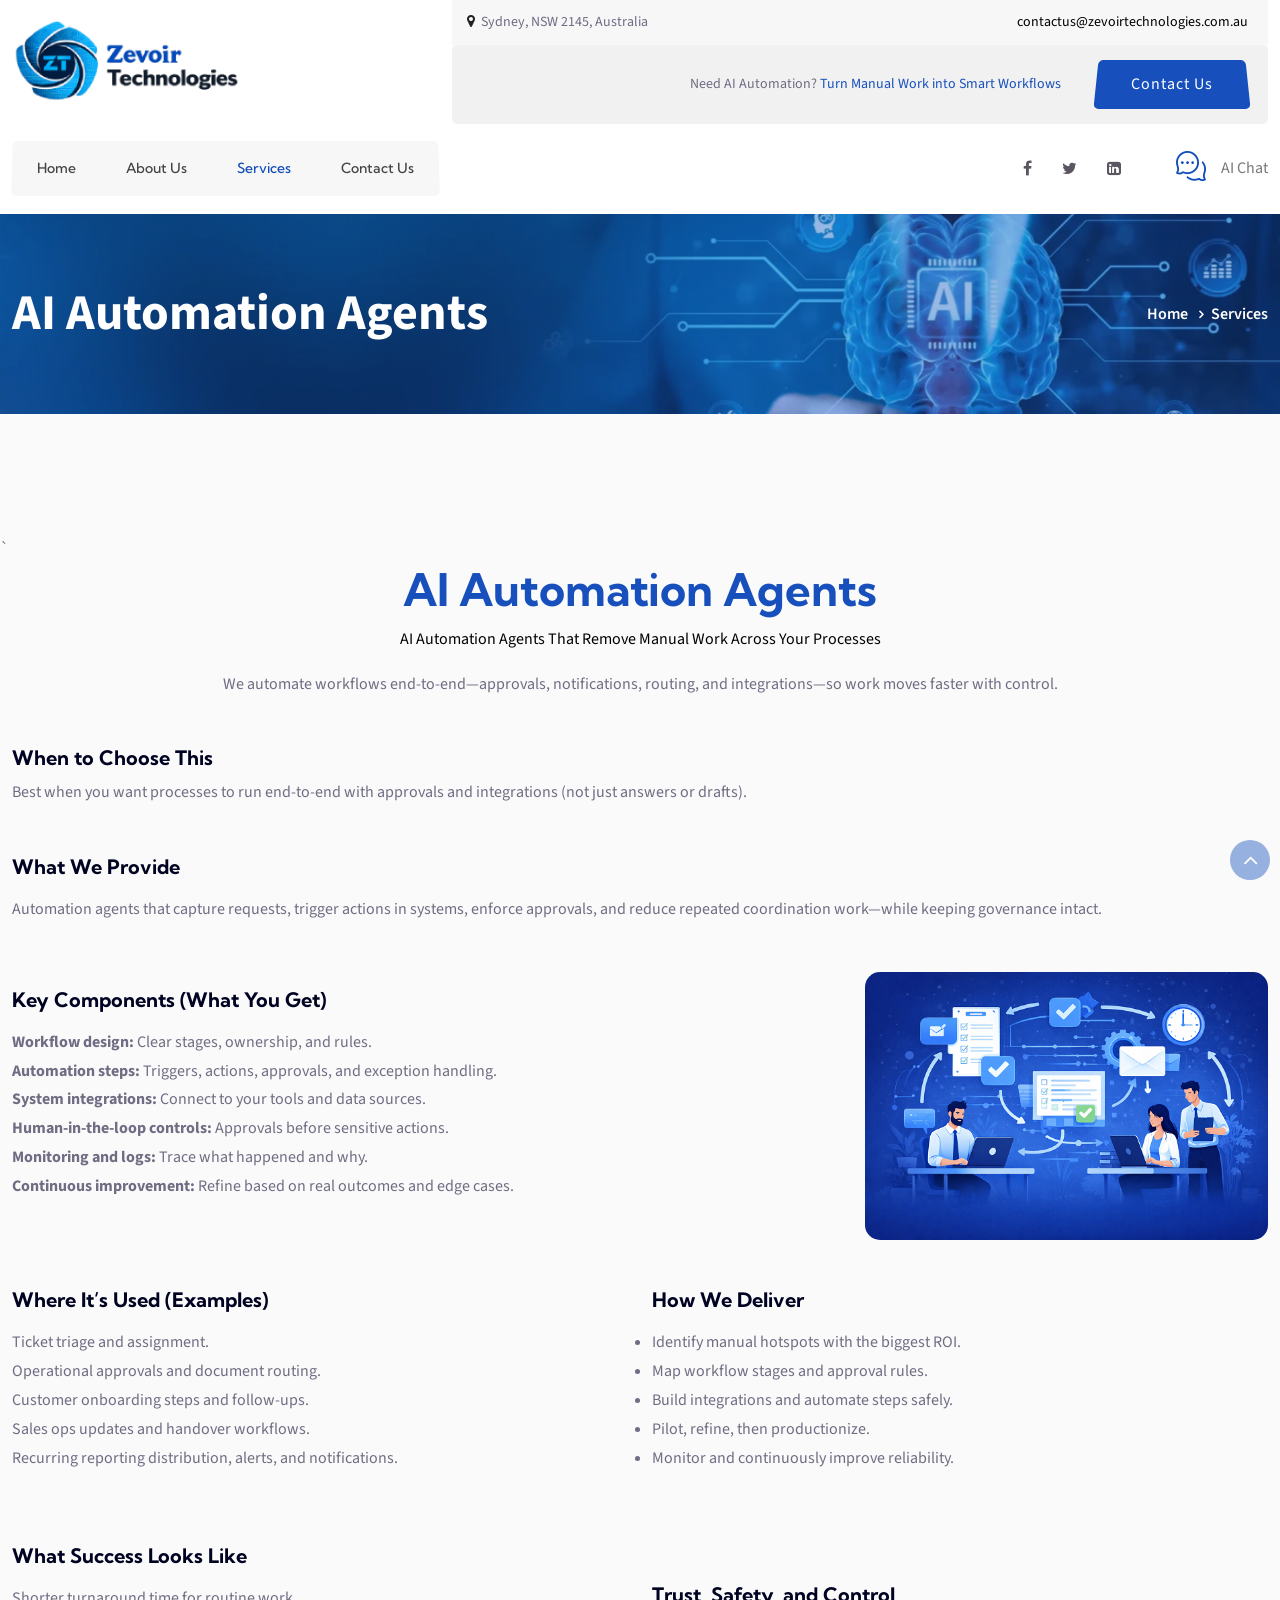
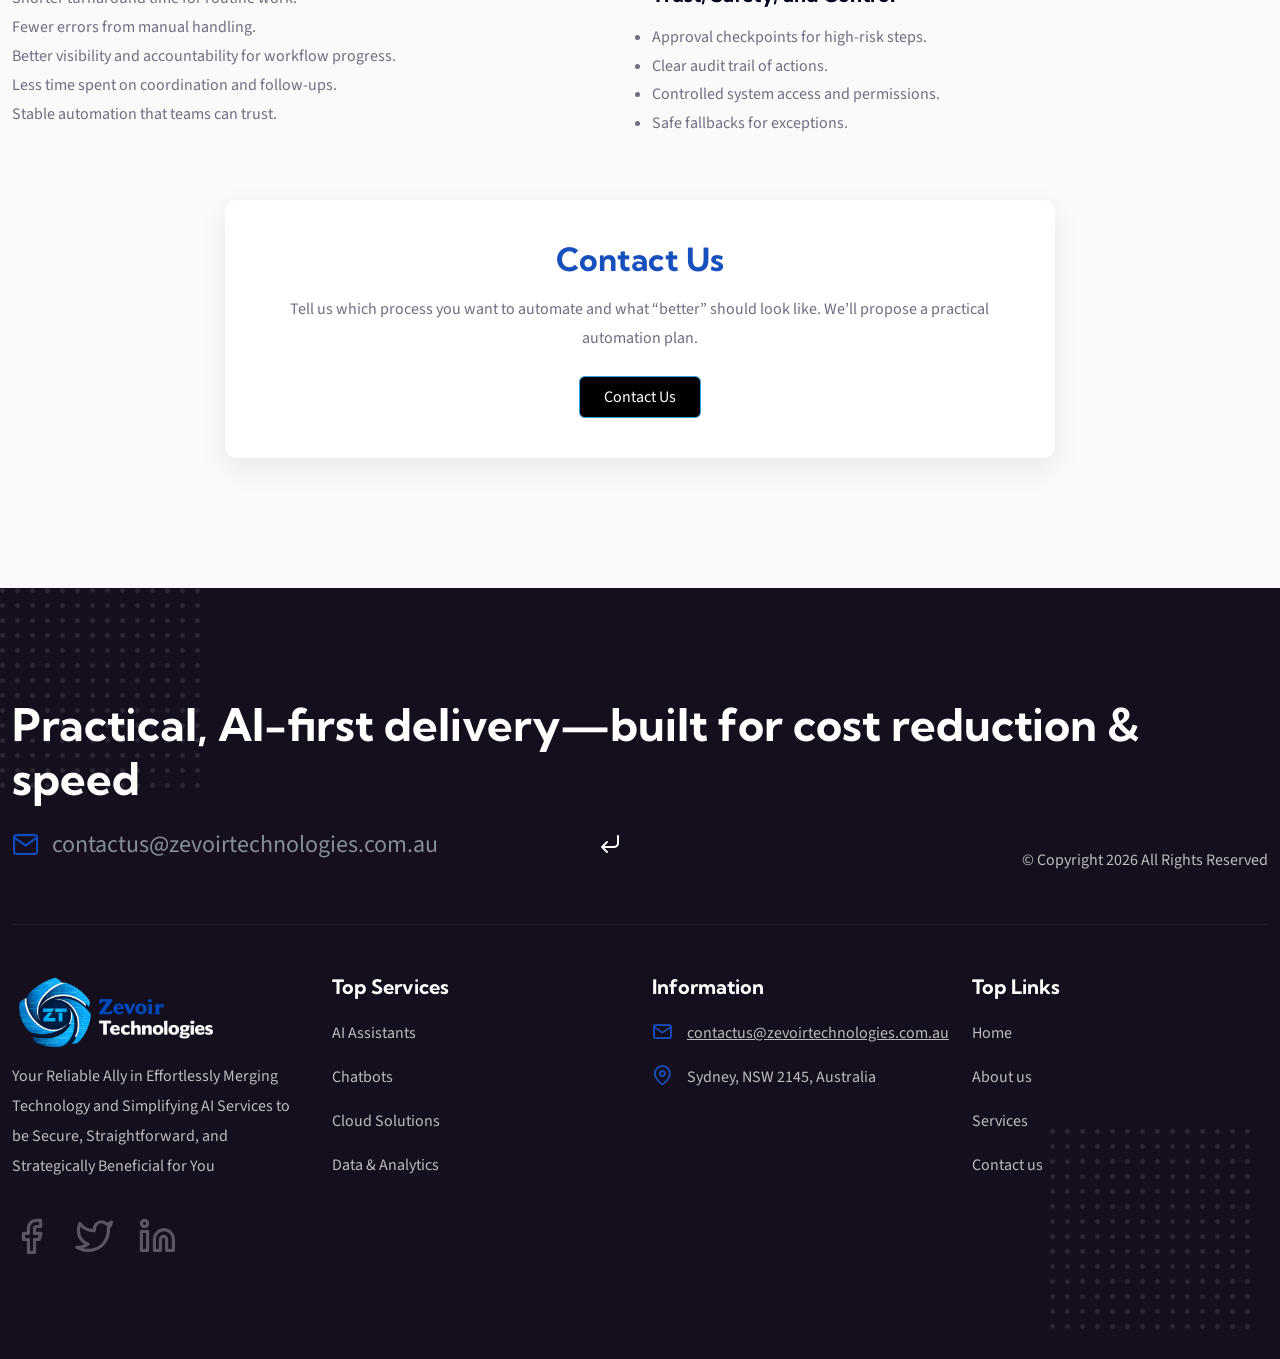
<file: ai_automation.html>
<!DOCTYPE html>
<html lang="zxx">

<head>

	<!-- META -->
    <meta charset="utf-8">
    <meta http-equiv="X-UA-Compatible" content="IE=edge">
    <meta name="keywords" content="">
    <meta name="author" content="aonetheme">
    <meta name="robots" content="">    
    <meta name="description" content="Tranel Travel Tour Website">
    
    <!-- FAVICONS ICON -->
    <link rel="icon" href="images/favicon.ico" type="image/x-icon">
    <link rel="shortcut icon" type="image/x-icon" href="images/favicon.png">
    
    <!-- PAGE TITLE HERE -->
    <title>Zevoir Technologies</title>
    
    <!-- MOBILE SPECIFIC -->
    <meta name="viewport" content="width=device-width, initial-scale=1, maximum-scale=1">	
    
	<!-- BOOTSTRAP STYLE SHEET -->
	<link  href="css/bootstrap.min.css" rel="stylesheet">
	<!-- FONTAWESOME STYLE SHEET -->
	<link  href="css/font-awesome.min.css" rel="stylesheet">
	<!-- Feather STYLE SHEET -->
	<link href="css/feather.css" rel="stylesheet">
	<!-- FLATICON STYLE SHEET -->
	<link href="css/flaticon.min.css" rel="stylesheet">
	<!-- WOW ANIMATE STYLE SHEET -->
	<link href="css/animate.css" rel="stylesheet">
	<!-- FONTS CSS STYLE SHEET -->
	<link href="css/font.css" rel="stylesheet">
	<!-- OWL CAROUSEL STYLE SHEET -->
	<link href="css/owl.carousel.min.css" rel="stylesheet">
	<!-- MAGNIFIC POPUP STYLE SHEET -->
	<link href="css/magnific-popup.min.css" rel="stylesheet">     
	<!-- LC LIGHT BOX STYLE SHEET -->
	<link href="css/lc_lightbox.css" rel="stylesheet">   
	<!-- MAIN STYLE SHEET -->
	<link href="css/style.css" rel="stylesheet">

</head>

<body>
    
    <!-- LOADING AREA START ===== -->
	<div class="loading-area" style="display: none;">
	<div class="loading-box"></div>
	<div class="loading-pic">
	  <div class="loadind-box" >
			<span class="let1">l</span>  
			<span class="let2">o</span>  
			<span class="let3">a</span>  
			<span class="let4">d</span>  
			<span class="let5">i</span>  
			<span class="let6">n</span>  
			<span class="let7">g</span>  
	  </div>
	</div>
</div>
	<!-- LOADING AREA  END ====== -->
    
	<div class="page-wraper">
     
        
        <!-- HEADER START -->
        <header class="site-header header-style-1 mobile-sider-drawer-menu">
			<!--Top bar section End-->
			<div class="top-bar">  
				<div class="container">
					<div class="top-bar-row">
						
						<!--Top Bar Left-->
						<div class="top-bar-left"> 
							<div class="logo-header">
								<div class="logo-header-inner logo-header-one">
									<a href="index.html">
									<img src="images/logo.png" alt="">
									</a>
								</div>
							</div>  
						</div>
						<!--Top Bar Left End-->
						
						<!--Top Bar Rght-->
						<div class="top-bar-right"> 
							<div class="top-bar-one">
								<div class="top-bar-one-left">
									<i class="fa fa-map-marker"></i> Sydney, NSW 2145, Australia
								</div>
								<div class="top-bar-one-right">
								 <a href="mailto:contactus@zevoirtechnologies.com.au">contactus@zevoirtechnologies.com.au</a>
								</div>								
								
							</div> 
							<div class="top-bar-two">
								<div class="top-bar-two-left">
									 </div>
								<div class="top-bar-two-right">
									<div class="top-bar-two-col aon-brand-marketing m-r30">Need AI Automation? <a href="#"> Turn Manual Work into Smart Workflows</a></div>
									<div class="top-bar-two-col">
										<a class="site-button site-btn-curve aon-get-app-btn" href="contactus.html">Contact Us</a>
									</div>
								</div>								
								
							</div>
						</div>
						<!--Top Bar Right End-->
					</div>  
				</div>    
			</div>
            <div class="sticky-header main-bar-wraper  navbar-expand-lg">
                <div class="main-bar">  
					<div class="container"> 
						
						<!-- Mobile Logo -->
						<div class="mobile-logo-left"> 
							<div class="logo-header">
								<div class="logo-header-inner logo-header-one">
									<a href="index.html">
									<img src="images/logo.png" alt="">
									</a>
								</div>
							</div>  
						</div>
						
						<!-- NAV Toggle Button -->
						<button id="mobile-side-drawer" data-target=".header-nav" data-toggle="collapse" type="button" class="navbar-toggler collapsed">
							<span class="sr-only">Toggle navigation</span>
							<span class="icon-bar icon-bar-first"></span>
							<span class="icon-bar icon-bar-two"></span>
							<span class="icon-bar icon-bar-three"></span>
						</button> 

						<!-- MAIN Vav -->
						<div class="nav-animation header-nav header-nav2 navbar-collapse collapse d-flex">
							<ul class="nav navbar-nav">
								<li class="has-child ">
									<a href="index.html">Home</a>
								</li>
								<li class="has-child ">
									<a href="about.html">About Us</a>
								</li>
								<li class="has-child current-menu-item">
									<a href="services.html">Services</a>
								</li>
								<li class="has-child"><a href="contactus.html">Contact Us </a></li>
							</ul>
						</div>

						<!-- Header Right Section-->
						<div class="extra-nav header-2-nav">
							<div class="extra-cell">
								<ul class="aon-social-icon-3 d-flex">
									<li><a href="https://www.facebook.com/profile.php?id=61558366133727"><i class="fa fa-facebook"></i></a></li>
									<li><a href="https://twitter.com/zevoirtech"><i class="fa fa-twitter"></i></a></li>
									<li><a href="https://www.linkedin.com/company/zevoir-technologies/"><i class="fa fa-linkedin-square"></i></a></li>
								</ul>
							</div>
							<div class="extra-cell">
								<div class="aon-live-chats">
									<div class="aon-live-icon">
										<i class="flaticon-003-chat-1"></i>
									</div>
									<div class="aon-live-text">
										<span>AI Chat</span>
									</div>
								</div>
							</div>

							</div>                            

					</div>    
				</div>
            </div>
        </header>
	<!-- HEADER END -->
	 <div class="page-content">

				  <!-- Inner Page Banner  -->
				  <div class="aon-inner-banner-area-service"">
					<div class="aon-inner-banner-row">
						<div class="container aon-inner-banner-container">
							<div class="aon-inner-banner-title">AI Automation Agents</div>
							<div class="aon-inner-bread-crumbs">
								<ul class="aon-bread-crumbs-list list-inline">
									<li><a href="index.html">Home</a></li>
									<li>Services</li>
								</ul>
							</div>
						</div>
					</div>
				</div>
				<div class="aon-about-comp-area p-t120 p-b80 aon-bg-gray">
				`<div class="container"> 
					<div class="text-center mb-5">
						<h2 class="section-title" style="color:#1750bd">AI Automation Agents</h2>
						<p class="section-subtitle" style="color:#000">
							AI Automation Agents That Remove Manual Work Across Your Processes
						</p>
						<p>
							We automate workflows end-to-end—approvals, notifications, routing, and integrations—so work moves faster with control.
						</p>
					</div>

					<div class="section-content">
						<div class="row align-items-center">
							<div class="col-lg-12 wow fadeInDown" data-wow-duration="2000ms">
								<div class="aon-about-comp-right">
									<div class="aon-about-comp m-b50">

										<!-- When to Choose -->
										<div class="highlight-box mb-5">
											<h4>When to Choose This</h4>
											<p>
												Best when you want processes to run end-to-end with approvals and integrations (not just answers or drafts).
											</p>
										</div>

										<!-- What We Provide -->
										<div class="mb-5">
											<h4 class="mb-3">What We Provide</h4>
											<p>
												Automation agents that capture requests, trigger actions in systems, enforce approvals, and reduce repeated coordination work—while keeping governance intact.
											</p>
										</div>

										<!-- Key Components -->
										<div class="row align-items-center">
											<div class="mb-5 col-lg-8 wow fadeInDown" data-wow-duration="1000ms">
												<h4 class="mb-3">Key Components (What You Get)</h4>
												<ul>
													<li><strong>Workflow design:</strong> Clear stages, ownership, and rules.</li>
													<li><strong>Automation steps:</strong> Triggers, actions, approvals, and exception handling.</li>
													<li><strong>System integrations:</strong> Connect to your tools and data sources.</li>
													<li><strong>Human-in-the-loop controls:</strong> Approvals before sensitive actions.</li>
													<li><strong>Monitoring and logs:</strong> Trace what happened and why.</li>
													<li><strong>Continuous improvement:</strong> Refine based on real outcomes and edge cases.</li>
												</ul>
											</div>

											<div class="mb-5 col-lg-4 wow fadeInDown" data-wow-duration="1000ms">
												<img src="images/services_images/automationimage.png" style="border-radius:15px">
											</div>
										</div>

										<!-- Where It's Used -->
										<div class="row align-items-center">
											<div class="mb-5 col-lg-6 wow fadeInDown" data-wow-duration="1000ms">
												<h4 class="mb-3">Where It’s Used (Examples)</h4>
												<ul>
													<li>Ticket triage and assignment.</li>
													<li>Operational approvals and document routing.</li>
													<li>Customer onboarding steps and follow-ups.</li>
													<li>Sales ops updates and handover workflows.</li>
													<li>Recurring reporting distribution, alerts, and notifications.</li>
												</ul>
											</div>

											<!-- How We Deliver -->
											<div class="mb-5 col-lg-6 wow fadeInDown" data-wow-duration="1000ms">
												<h4 class="mb-3">How We Deliver</h4>
												<ul>
													<li>Identify manual hotspots with the biggest ROI.</li>
													<li>Map workflow stages and approval rules.</li>
													<li>Build integrations and automate steps safely.</li>
													<li>Pilot, refine, then productionize.</li>
													<li>Monitor and continuously improve reliability.</li>
												</ul>
											</div>
										</div>

										<!-- Success -->
										<div class="row align-items-center">
											<div class="mb-5 col-lg-6 wow fadeInDown" data-wow-duration="1000ms">
												<h4 class="mb-3">What Success Looks Like</h4>
												<ul>
													<li>Shorter turnaround time for routine work.</li>
													<li>Fewer errors from manual handling.</li>
													<li>Better visibility and accountability for workflow progress.</li>
													<li>Less time spent on coordination and follow-ups.</li>
													<li>Stable automation that teams can trust.</li>
												</ul>
											</div>

											<!-- Trust & Safety -->
											<div class="highlight-box col-lg-6 wow fadeInDown" data-wow-duration="1000ms">
												<h4 class="mb-3">Trust, Safety, and Control</h4>
												<ul>
													<li>Approval checkpoints for high-risk steps.</li>
													<li>Clear audit trail of actions.</li>
													<li>Controlled system access and permissions.</li>
													<li>Safe fallbacks for exceptions.</li>
												</ul>
											</div>
										</div>

										<!-- Contact Section -->
										<div class="row justify-content-center">
											<div class="col-lg-8">
												<div class="contact-card text-center">
													<h3 class="mb-3" style="color:#1750bd">Contact Us</h3>
													<p class="mb-4">
														Tell us which process you want to automate and what “better” should look like. We’ll propose a practical automation plan.
													</p>
													<a href="contactus.html" class="btn btn-primary px-4 py-2">
														Contact Us
													</a>
												</div>
											</div>
										</div>

									</div>
								</div>
							</div>
						</div>
					</div>
				</div>
			</div>
				  
				
		</div>
		  <!-- CONTENT END -->
         <footer class="site-footer footer-style-1">
				<div class="footer-top-pic">
					<img alt="javascript:;" src="images/footer-dot-pic-2.png"/>
				</div>
				<div class="footer-bottom-pic">
					<img alt="javascript:;" src="images/footer-dot-pic-2.png"/>
				</div>
				 <!-- FOOTER BLOCKES START -->
				<div class="footer-top">
					<div class="container">
					<!--footer mid part-->
						<div class="footer-mid-content">
							<div class="row d-flex justify-content-between align-items-end">
								<div class="col-md-12">
								<h2 class="aon-title" style="color:#fff">Practical, AI-first delivery—built for cost reduction &amp; speed</h2>
								</div>
								<div class="col-md-6">
									<div class="ftr-mid-left">
										<div class="ftr-bot-email-bx">
										<i class="feather-mail"></i>
										  <input class="form-control" placeholder="contactus@zevoirtechnologies.com.au" type="text"/>
										  <button class="btn-submit-news">
											 <i class="feather-corner-down-left"></i>
											</button>
										</div>
									</div>
								</div>
								<div class="col-md-6">
									<div class="ftr-mid-right">
										<div class="ftr-mid-insta-gall">
											<div class="ftr-copyright">© Copyright 2026 <span></span> All Rights Reserved</div>
										</div>
									</div>
								</div>
							</div>
						</div>
					<!--footer bottom part-->
					<div class="row">
					<!-- COLUMNS 1 -->
						<div class="col-lg-3 col-md-6 col-12">
							<div class="sf-widget-link f-margin">
								<div class="aon-footer-logo-2"><img alt="" src="images/gallery/footerlogo.png"/></div>
								<div class="aon-footer-text-2">Your Reliable Ally in Effortlessly Merging Technology and Simplifying AI Services to be Secure, Straightforward, and Strategically   Beneficial for You
								 </div>
									<ul class="aon-social-icon-2 d-flex">
										<li><a href="https://www.facebook.com/profile.php?id=61558366133727" target="_blank"><i class="feather-facebook"></i></a></li>
										<li><a href="https://twitter.com/zevoirtech" target="_blank"><i class="feather-twitter"></i></a></li>
										<li><a href="https://www.linkedin.com/company/zevoir-technologies/?" target="_blank"><i class="feather-linkedin"></i></a></li>
									</ul>
							</div>
						</div>
					<!-- COLUMNS 2 -->
						<div class="col-lg-3 col-md-6 col-12">
							<div class="aon-widget-link f-margin">
								<h4 class="aon-f-title-2">Top Services</h4>
									<ul class="aon-widget-foo-list-2">
										<li><a href="services.html">AI Assistants </a></li>
										<li><a href="services.html">Chatbots</a></li>
										<li><a href="services.html">Cloud Solutions</a></li>
										<li><a href="services.html">Data &amp; Analytics</a></li>
									</ul>
							</div>
						</div>
					<!-- COLUMNS 3 -->
						<div class="col-lg-3 col-md-6 col-12">
							<div class="aon-ftr-info-wrap f-margin">
								<h4 class="aon-f-title-2">Information</h4>
								<ul class="aon-ftr-info">
									<li><i class="feather-mail"></i> <span>contactus@zevoirtechnologies.com.au</span></li>
									<li><i class="feather-map-pin"></i> <span>Sydney, NSW 2145, Australia</span></li>
								</ul>
							</div>
						</div>
					<!-- COLUMNS 4 -->
						<div class="col-lg-3 col-md-6 col-12">
							<div class="aon-widget-link f-margin">
								<h4 class="aon-f-title-2">Top Links</h4>
								<ul class="aon-widget-foo-list-2">
									<li><a href="index.html">Home</a></li>
									<li><a href="about.html">About us</a></li>
									<li><a href="services.html">Services</a></li>
									<li><a href="contactus.html">Contact us</a></li>
								</ul>
							</div>
						</div>
					</div>
				</div>
			</div>
	   </footer>
		<!-- Footer End -->	
	   <button class="scroltop"><span class="fa fa-angle-up  relative" id="btn-vibrate"></span></button>	
        		
   </div>

    
    
<!-- JAVASCRIPT  FILES ========================================= --> 
<script  src="js/jquery-3.6.1.min.js"></script><!-- JQUERY.MIN JS -->
<script  src="js/popper.min.js"></script><!-- POPPER.MIN JS -->
<script  src="js/bootstrap.min.js"></script><!-- BOOTSTRAP.MIN JS -->
<script  src="js/wow.js"></script><!-- WOW JS -->
<script  src="js/jquery.bootstrap-touchspin.js"></script><!-- FORM JS -->
<script  src="js/magnific-popup.min.js"></script><!-- MAGNIFIC-POPUP JS -->
<script  src="js/isotope.pkgd.min.js"></script><!-- isotope-pkgd JS -->	
<script  src="js/imagesloaded.pkgd.js"></script><!-- isotope-pkgd JS -->		
<script  src="js/waypoints.min.js"></script><!-- WAYPOINTS JS -->
<script  src="js/counterup.min.js"></script><!-- COUNTERUP JS -->
<script  src="js/waypoints-sticky.min.js"></script><!-- STICKY HEADER -->
<script  src="js/owl.carousel.min.js"></script><!-- OWL  SLIDER  -->
<script  src="js/theia-sticky-sidebar.js"></script><!-- STICKY SIDEBAR  -->
<script  src="js/custom.js"></script><!-- CUSTOM FUCTIONS  -->
<script  src="js/lc_lightbox.lite.js" ></script><!-- IMAGE POPUP -->

	
</body>

</html>
</file>
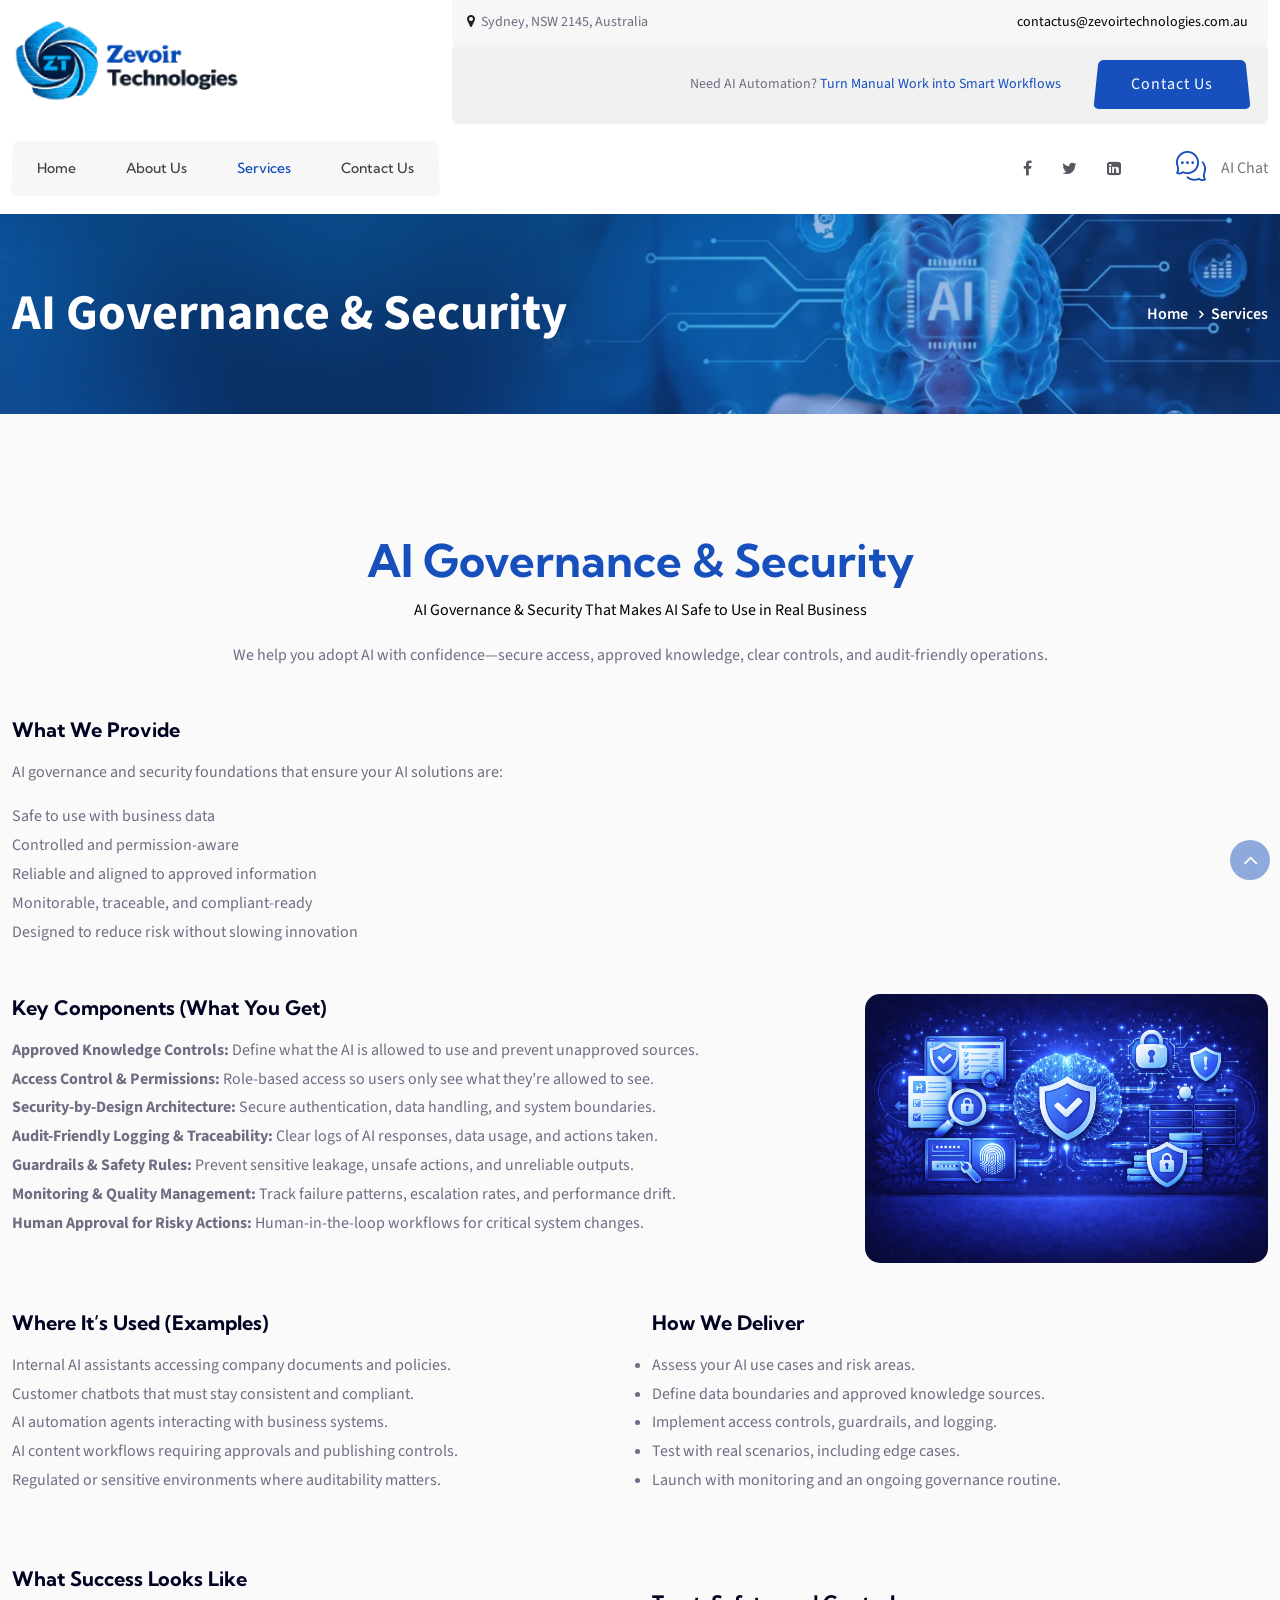
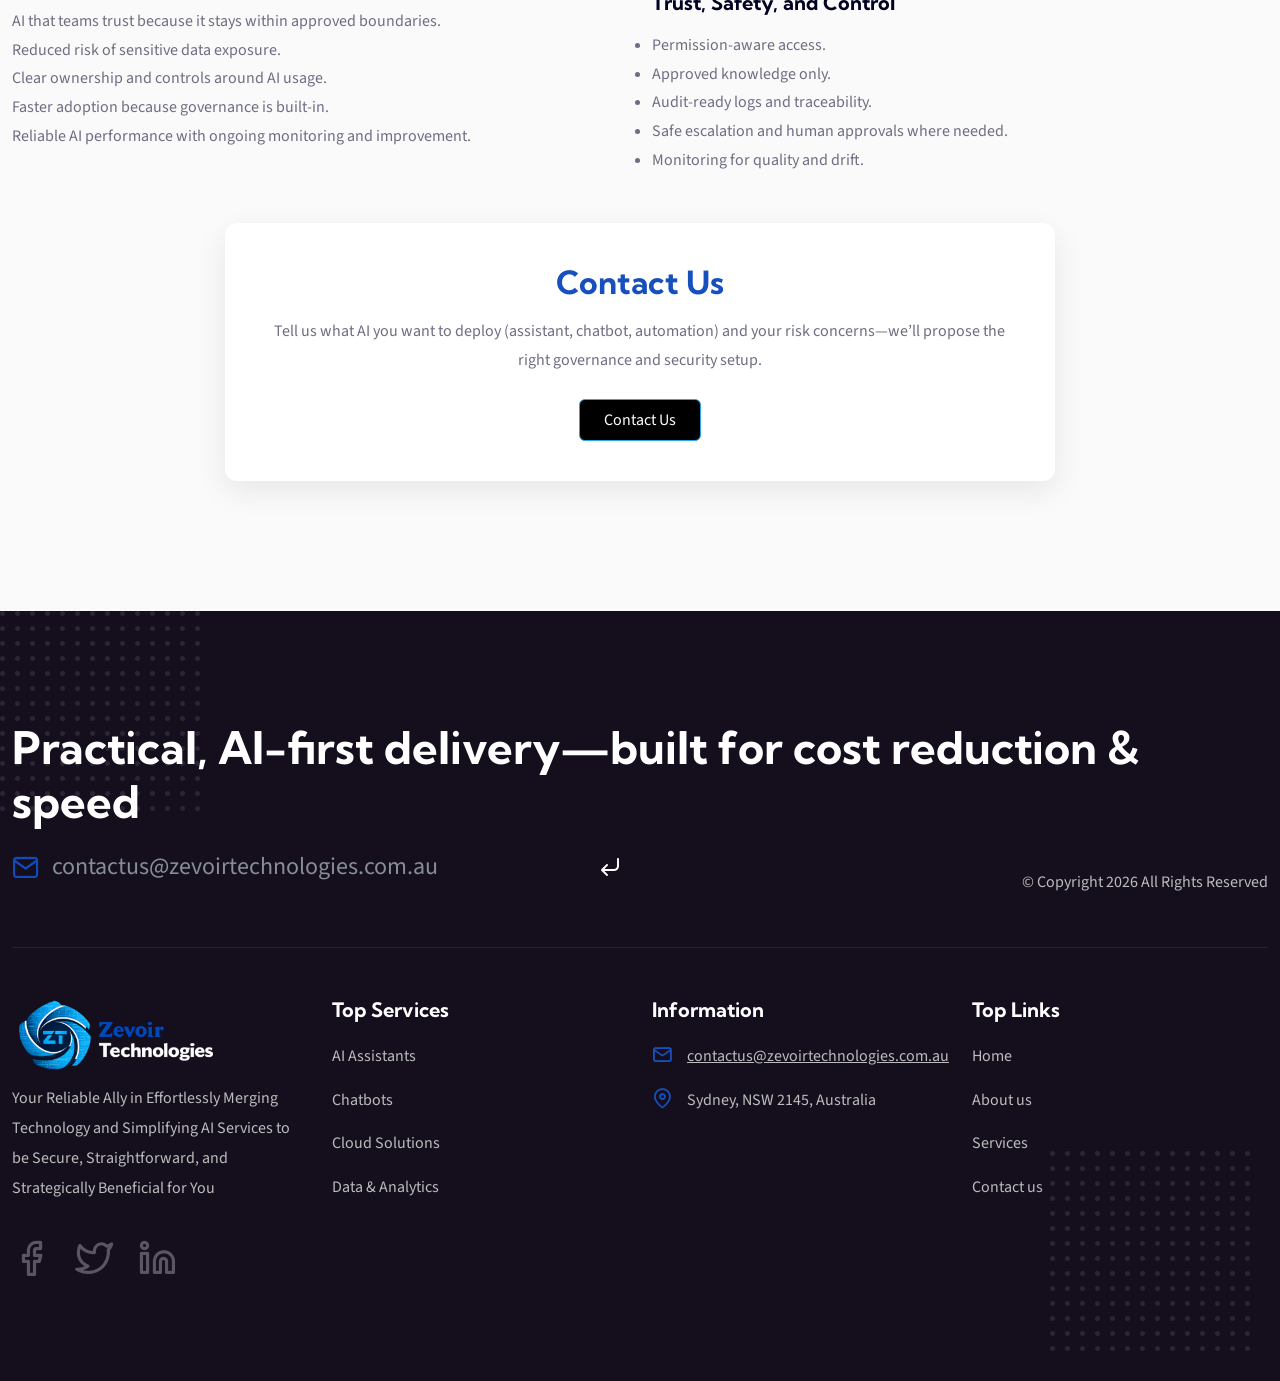
<file: ai_gover.html>
<!DOCTYPE html>
<html lang="zxx">

<head>

	<!-- META -->
    <meta charset="utf-8">
    <meta http-equiv="X-UA-Compatible" content="IE=edge">
    <meta name="keywords" content="">
    <meta name="author" content="aonetheme">
    <meta name="robots" content="">    
    <meta name="description" content="Tranel Travel Tour Website">
    
    <!-- FAVICONS ICON -->
    <link rel="icon" href="images/favicon.ico" type="image/x-icon">
    <link rel="shortcut icon" type="image/x-icon" href="images/favicon.png">
    
    <!-- PAGE TITLE HERE -->
    <title>Zevoir Technologies</title>
    
    <!-- MOBILE SPECIFIC -->
    <meta name="viewport" content="width=device-width, initial-scale=1, maximum-scale=1">	
    
	<!-- BOOTSTRAP STYLE SHEET -->
	<link  href="css/bootstrap.min.css" rel="stylesheet">
	<!-- FONTAWESOME STYLE SHEET -->
	<link  href="css/font-awesome.min.css" rel="stylesheet">
	<!-- Feather STYLE SHEET -->
	<link href="css/feather.css" rel="stylesheet">
	<!-- FLATICON STYLE SHEET -->
	<link href="css/flaticon.min.css" rel="stylesheet">
	<!-- WOW ANIMATE STYLE SHEET -->
	<link href="css/animate.css" rel="stylesheet">
	<!-- FONTS CSS STYLE SHEET -->
	<link href="css/font.css" rel="stylesheet">
	<!-- OWL CAROUSEL STYLE SHEET -->
	<link href="css/owl.carousel.min.css" rel="stylesheet">
	<!-- MAGNIFIC POPUP STYLE SHEET -->
	<link href="css/magnific-popup.min.css" rel="stylesheet">     
	<!-- LC LIGHT BOX STYLE SHEET -->
	<link href="css/lc_lightbox.css" rel="stylesheet">   
	<!-- MAIN STYLE SHEET -->
	<link href="css/style.css" rel="stylesheet">

</head>

<body>
    
    <!-- LOADING AREA START ===== -->
	<div class="loading-area" style="display: none;">
	<div class="loading-box"></div>
	<div class="loading-pic">
	  <div class="loadind-box" >
			<span class="let1">l</span>  
			<span class="let2">o</span>  
			<span class="let3">a</span>  
			<span class="let4">d</span>  
			<span class="let5">i</span>  
			<span class="let6">n</span>  
			<span class="let7">g</span>  
	  </div>
	</div>
</div>
	<!-- LOADING AREA  END ====== -->
    
	<div class="page-wraper">
     
        
        <!-- HEADER START -->
        <header class="site-header header-style-1 mobile-sider-drawer-menu">
			<!--Top bar section End-->
			<div class="top-bar">  
				<div class="container">
					<div class="top-bar-row">
						
						<!--Top Bar Left-->
						<div class="top-bar-left"> 
							<div class="logo-header">
								<div class="logo-header-inner logo-header-one">
									<a href="index.html">
									<img src="images/logo.png" alt="">
									</a>
								</div>
							</div>  
						</div>
						<!--Top Bar Left End-->
						
						<!--Top Bar Rght-->
						<div class="top-bar-right"> 
							<div class="top-bar-one">
								<div class="top-bar-one-left">
									<i class="fa fa-map-marker"></i> Sydney, NSW 2145, Australia
								</div>
								<div class="top-bar-one-right">
								 <a href="mailto:contactus@zevoirtechnologies.com.au">contactus@zevoirtechnologies.com.au</a>
								</div>								
								
							</div> 
							<div class="top-bar-two">
								<div class="top-bar-two-left">
									 </div>
								<div class="top-bar-two-right">
									<div class="top-bar-two-col aon-brand-marketing m-r30">Need AI Automation? <a href="#"> Turn Manual Work into Smart Workflows</a></div>
									<div class="top-bar-two-col">
										<a class="site-button site-btn-curve aon-get-app-btn" href="contactus.html">Contact Us</a>
									</div>
								</div>								
								
							</div>
						</div>
						<!--Top Bar Right End-->
					</div>  
				</div>    
			</div>
            <div class="sticky-header main-bar-wraper  navbar-expand-lg">
                <div class="main-bar">  
					<div class="container"> 
						
						<!-- Mobile Logo -->
						<div class="mobile-logo-left"> 
							<div class="logo-header">
								<div class="logo-header-inner logo-header-one">
									<a href="index.html">
									<img src="images/logo.png" alt="">
									</a>
								</div>
							</div>  
						</div>
						
						<!-- NAV Toggle Button -->
						<button id="mobile-side-drawer" data-target=".header-nav" data-toggle="collapse" type="button" class="navbar-toggler collapsed">
							<span class="sr-only">Toggle navigation</span>
							<span class="icon-bar icon-bar-first"></span>
							<span class="icon-bar icon-bar-two"></span>
							<span class="icon-bar icon-bar-three"></span>
						</button> 

						<!-- MAIN Vav -->
						<div class="nav-animation header-nav header-nav2 navbar-collapse collapse d-flex">
							<ul class="nav navbar-nav">
								<li class="has-child ">
									<a href="index.html">Home</a>
								</li>
								<li class="has-child ">
									<a href="about.html">About Us</a>
								</li>
								<li class="has-child current-menu-item">
									<a href="services.html">Services</a>
								</li>
								<li class="has-child"><a href="contactus.html">Contact Us </a></li>
							</ul>
						</div>

						<!-- Header Right Section-->
						<div class="extra-nav header-2-nav">
							<div class="extra-cell">
								<ul class="aon-social-icon-3 d-flex">
									<li><a href="https://www.facebook.com/profile.php?id=61558366133727"><i class="fa fa-facebook"></i></a></li>
									<li><a href="https://twitter.com/zevoirtech"><i class="fa fa-twitter"></i></a></li>
									<li><a href="https://www.linkedin.com/company/zevoir-technologies/"><i class="fa fa-linkedin-square"></i></a></li>
								</ul>
							</div>
							<div class="extra-cell">
								<div class="aon-live-chats">
									<div class="aon-live-icon">
										<i class="flaticon-003-chat-1"></i>
									</div>
									<div class="aon-live-text">
										<span>AI Chat</span>
									</div>
								</div>
							</div>

							</div>                            

					</div>    
				</div>
            </div>
        </header>
	<!-- HEADER END -->
	 <div class="page-content">

				  <!-- Inner Page Banner  -->
				  <div class="aon-inner-banner-area-service"">
					<div class="aon-inner-banner-row">
						<div class="container aon-inner-banner-container">
							<div class="aon-inner-banner-title">AI Governance & Security</div>
							<div class="aon-inner-bread-crumbs">
								<ul class="aon-bread-crumbs-list list-inline">
									<li><a href="index.html">Home</a></li>
									<li>Services</li>
								</ul>
							</div>
						</div>
					</div>
				</div>
			  <div class="aon-about-comp-area p-t120 p-b80 aon-bg-gray">
					<div class="container"> 
						<div class="text-center mb-5">
							<h2 class="section-title" style="color:#1750bd">AI Governance & Security</h2>
							<p class="section-subtitle" style="color:#000">
								AI Governance & Security That Makes AI Safe to Use in Real Business
							</p>
							<p>
								We help you adopt AI with confidence—secure access, approved knowledge, clear controls, and audit-friendly operations.
							</p>
						</div>

						<div class="section-content">
							<div class="row align-items-center">
								<div class="col-lg-12 wow fadeInDown" data-wow-duration="2000ms">
									<div class="aon-about-comp-right">
										<div class="aon-about-comp m-b50">

											<!-- What We Provide -->
											<div class="mb-5">
												<h4 class="mb-3">What We Provide</h4>
												<p>
													AI governance and security foundations that ensure your AI solutions are:
												</p>
												<ul>
													<li>Safe to use with business data</li>
													<li>Controlled and permission-aware</li>
													<li>Reliable and aligned to approved information</li>
													<li>Monitorable, traceable, and compliant-ready</li>
													<li>Designed to reduce risk without slowing innovation</li>
												</ul>
											</div>

											<!-- Key Components -->
											<div class="row align-items-center">
												<div class="mb-5 col-lg-8 wow fadeInDown" data-wow-duration="1000ms">
													<h4 class="mb-3">Key Components (What You Get)</h4>
													<ul>
														<li><strong>Approved Knowledge Controls:</strong> Define what the AI is allowed to use and prevent unapproved sources.</li>
														<li><strong>Access Control & Permissions:</strong> Role-based access so users only see what they’re allowed to see.</li>
														<li><strong>Security-by-Design Architecture:</strong> Secure authentication, data handling, and system boundaries.</li>
														<li><strong>Audit-Friendly Logging & Traceability:</strong> Clear logs of AI responses, data usage, and actions taken.</li>
														<li><strong>Guardrails & Safety Rules:</strong> Prevent sensitive leakage, unsafe actions, and unreliable outputs.</li>
														<li><strong>Monitoring & Quality Management:</strong> Track failure patterns, escalation rates, and performance drift.</li>
														<li><strong>Human Approval for Risky Actions:</strong> Human-in-the-loop workflows for critical system changes.</li>
													</ul>
												</div>

												<div class="mb-5 col-lg-4 wow fadeInDown" data-wow-duration="1000ms">
													<img src="images/services_images/aigover.png" style="border-radius:15px" alt="AI Governance and Security">
												</div>
											</div>

											<!-- Where It's Used -->
											<div class="row align-items-center">
												<div class="mb-5 col-lg-6 wow fadeInDown" data-wow-duration="1000ms">
													<h4 class="mb-3">Where It’s Used (Examples)</h4>
													<ul>
														<li>Internal AI assistants accessing company documents and policies.</li>
														<li>Customer chatbots that must stay consistent and compliant.</li>
														<li>AI automation agents interacting with business systems.</li>
														<li>AI content workflows requiring approvals and publishing controls.</li>
														<li>Regulated or sensitive environments where auditability matters.</li>
													</ul>
												</div>

												<!-- How We Deliver -->
												<div class="mb-5 col-lg-6 wow fadeInDown" data-wow-duration="1000ms">
													<h4 class="mb-3">How We Deliver</h4>
													<ul>
														<li>Assess your AI use cases and risk areas.</li>
														<li>Define data boundaries and approved knowledge sources.</li>
														<li>Implement access controls, guardrails, and logging.</li>
														<li>Test with real scenarios, including edge cases.</li>
														<li>Launch with monitoring and an ongoing governance routine.</li>
													</ul>
												</div>
											</div>

											<!-- Success -->
											<div class="row align-items-center">
												<div class="mb-5 col-lg-6 wow fadeInDown" data-wow-duration="1000ms">
													<h4 class="mb-3">What Success Looks Like</h4>
													<ul>
														<li>AI that teams trust because it stays within approved boundaries.</li>
														<li>Reduced risk of sensitive data exposure.</li>
														<li>Clear ownership and controls around AI usage.</li>
														<li>Faster adoption because governance is built-in.</li>
														<li>Reliable AI performance with ongoing monitoring and improvement.</li>
													</ul>
												</div>

												<!-- Trust & Safety -->
												<div class="highlight-box col-lg-6 wow fadeInDown" data-wow-duration="1000ms">
													<h4 class="mb-3">Trust, Safety, and Control</h4>
													<ul>
														<li>Permission-aware access.</li>
														<li>Approved knowledge only.</li>
														<li>Audit-ready logs and traceability.</li>
														<li>Safe escalation and human approvals where needed.</li>
														<li>Monitoring for quality and drift.</li>
													</ul>
												</div>
											</div>

											<!-- Contact Section -->
											<div class="row justify-content-center">
												<div class="col-lg-8">
													<div class="contact-card text-center">
														<h3 class="mb-3" style="color:#1750bd">Contact Us</h3>
														<p class="mb-4">
															Tell us what AI you want to deploy (assistant, chatbot, automation) and your risk concerns—we’ll propose the right governance and security setup.
														</p>
														<a href="contactus.html" class="btn btn-primary px-4 py-2">
															Contact Us
														</a>
													</div>
												</div>
											</div>

										</div>
									</div>
								</div>
							</div>
						</div>
					</div>
				</div>
				
		</div>
		  <!-- CONTENT END -->
         <footer class="site-footer footer-style-1">
				<div class="footer-top-pic">
					<img alt="javascript:;" src="images/footer-dot-pic-2.png"/>
				</div>
				<div class="footer-bottom-pic">
					<img alt="javascript:;" src="images/footer-dot-pic-2.png"/>
				</div>
				 <!-- FOOTER BLOCKES START -->
				<div class="footer-top">
					<div class="container">
					<!--footer mid part-->
						<div class="footer-mid-content">
							<div class="row d-flex justify-content-between align-items-end">
								<div class="col-md-12">
								<h2 class="aon-title" style="color:#fff">Practical, AI-first delivery—built for cost reduction &amp; speed</h2>
								</div>
								<div class="col-md-6">
									<div class="ftr-mid-left">
										<div class="ftr-bot-email-bx">
										<i class="feather-mail"></i>
										  <input class="form-control" placeholder="contactus@zevoirtechnologies.com.au" type="text"/>
										  <button class="btn-submit-news">
											 <i class="feather-corner-down-left"></i>
											</button>
										</div>
									</div>
								</div>
								<div class="col-md-6">
									<div class="ftr-mid-right">
										<div class="ftr-mid-insta-gall">
											<div class="ftr-copyright">© Copyright 2026 <span></span> All Rights Reserved</div>
										</div>
									</div>
								</div>
							</div>
						</div>
					<!--footer bottom part-->
					<div class="row">
					<!-- COLUMNS 1 -->
						<div class="col-lg-3 col-md-6 col-12">
							<div class="sf-widget-link f-margin">
								<div class="aon-footer-logo-2"><img alt="" src="images/gallery/footerlogo.png"/></div>
								<div class="aon-footer-text-2">Your Reliable Ally in Effortlessly Merging Technology and Simplifying AI Services to be Secure, Straightforward, and Strategically   Beneficial for You
								 </div>
									<ul class="aon-social-icon-2 d-flex">
										<li><a href="https://www.facebook.com/profile.php?id=61558366133727" target="_blank"><i class="feather-facebook"></i></a></li>
										<li><a href="https://twitter.com/zevoirtech" target="_blank"><i class="feather-twitter"></i></a></li>
										<li><a href="https://www.linkedin.com/company/zevoir-technologies/?" target="_blank"><i class="feather-linkedin"></i></a></li>
									</ul>
							</div>
						</div>
					<!-- COLUMNS 2 -->
						<div class="col-lg-3 col-md-6 col-12">
							<div class="aon-widget-link f-margin">
								<h4 class="aon-f-title-2">Top Services</h4>
									<ul class="aon-widget-foo-list-2">
										<li><a href="services.html">AI Assistants </a></li>
										<li><a href="services.html">Chatbots</a></li>
										<li><a href="services.html">Cloud Solutions</a></li>
										<li><a href="services.html">Data &amp; Analytics</a></li>
									</ul>
							</div>
						</div>
					<!-- COLUMNS 3 -->
						<div class="col-lg-3 col-md-6 col-12">
							<div class="aon-ftr-info-wrap f-margin">
								<h4 class="aon-f-title-2">Information</h4>
								<ul class="aon-ftr-info">
									<li><i class="feather-mail"></i> <span>contactus@zevoirtechnologies.com.au</span></li>
									<li><i class="feather-map-pin"></i> <span>Sydney, NSW 2145, Australia</span></li>
								</ul>
							</div>
						</div>
					<!-- COLUMNS 4 -->
						<div class="col-lg-3 col-md-6 col-12">
							<div class="aon-widget-link f-margin">
								<h4 class="aon-f-title-2">Top Links</h4>
								<ul class="aon-widget-foo-list-2">
									<li><a href="index.html">Home</a></li>
									<li><a href="about.html">About us</a></li>
									<li><a href="services.html">Services</a></li>
									<li><a href="contactus.html">Contact us</a></li>
								</ul>
							</div>
						</div>
					</div>
				</div>
			</div>
	   </footer>
		<!-- Footer End -->	
	   <button class="scroltop"><span class="fa fa-angle-up  relative" id="btn-vibrate"></span></button>	
        		
   </div>

    
    
<!-- JAVASCRIPT  FILES ========================================= --> 
<script  src="js/jquery-3.6.1.min.js"></script><!-- JQUERY.MIN JS -->
<script  src="js/popper.min.js"></script><!-- POPPER.MIN JS -->
<script  src="js/bootstrap.min.js"></script><!-- BOOTSTRAP.MIN JS -->
<script  src="js/wow.js"></script><!-- WOW JS -->
<script  src="js/jquery.bootstrap-touchspin.js"></script><!-- FORM JS -->
<script  src="js/magnific-popup.min.js"></script><!-- MAGNIFIC-POPUP JS -->
<script  src="js/isotope.pkgd.min.js"></script><!-- isotope-pkgd JS -->	
<script  src="js/imagesloaded.pkgd.js"></script><!-- isotope-pkgd JS -->		
<script  src="js/waypoints.min.js"></script><!-- WAYPOINTS JS -->
<script  src="js/counterup.min.js"></script><!-- COUNTERUP JS -->
<script  src="js/waypoints-sticky.min.js"></script><!-- STICKY HEADER -->
<script  src="js/owl.carousel.min.js"></script><!-- OWL  SLIDER  -->
<script  src="js/theia-sticky-sidebar.js"></script><!-- STICKY SIDEBAR  -->
<script  src="js/custom.js"></script><!-- CUSTOM FUCTIONS  -->
<script  src="js/lc_lightbox.lite.js" ></script><!-- IMAGE POPUP -->

	
</body>

</html>
</file>
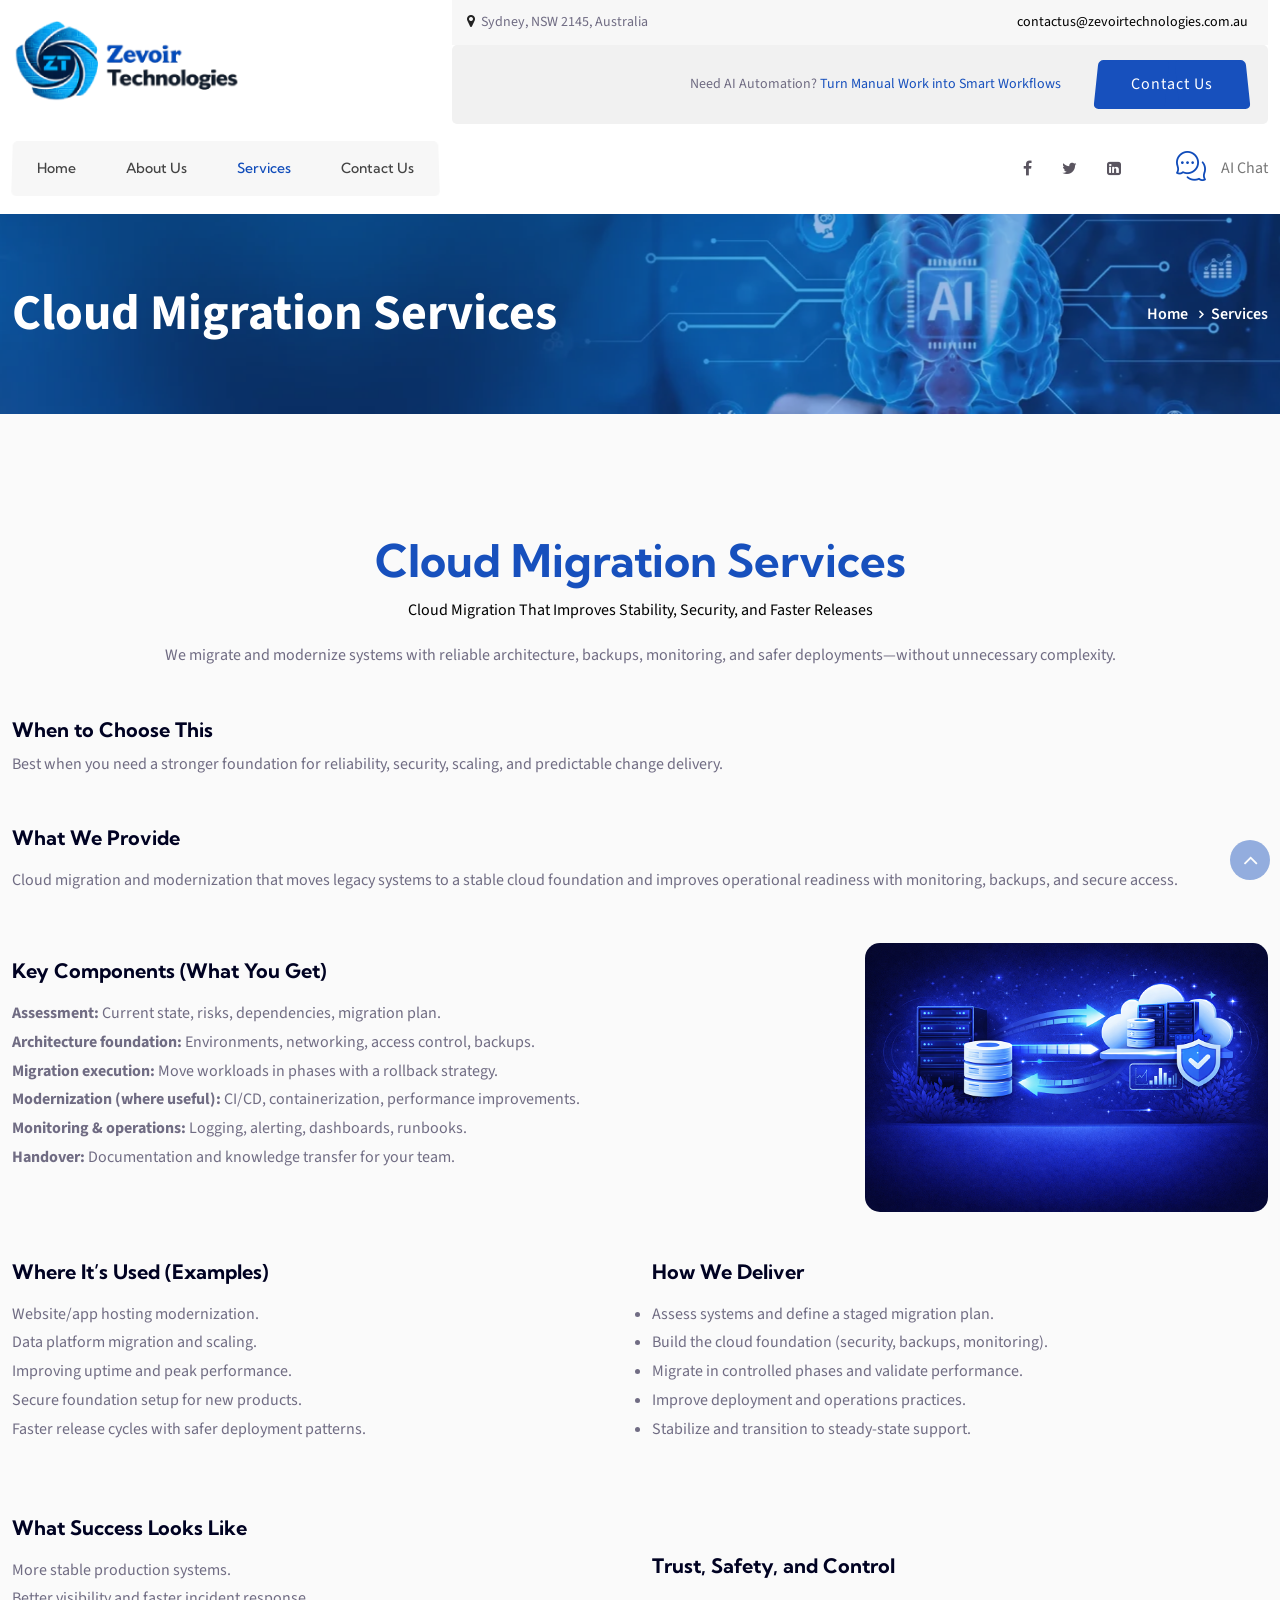
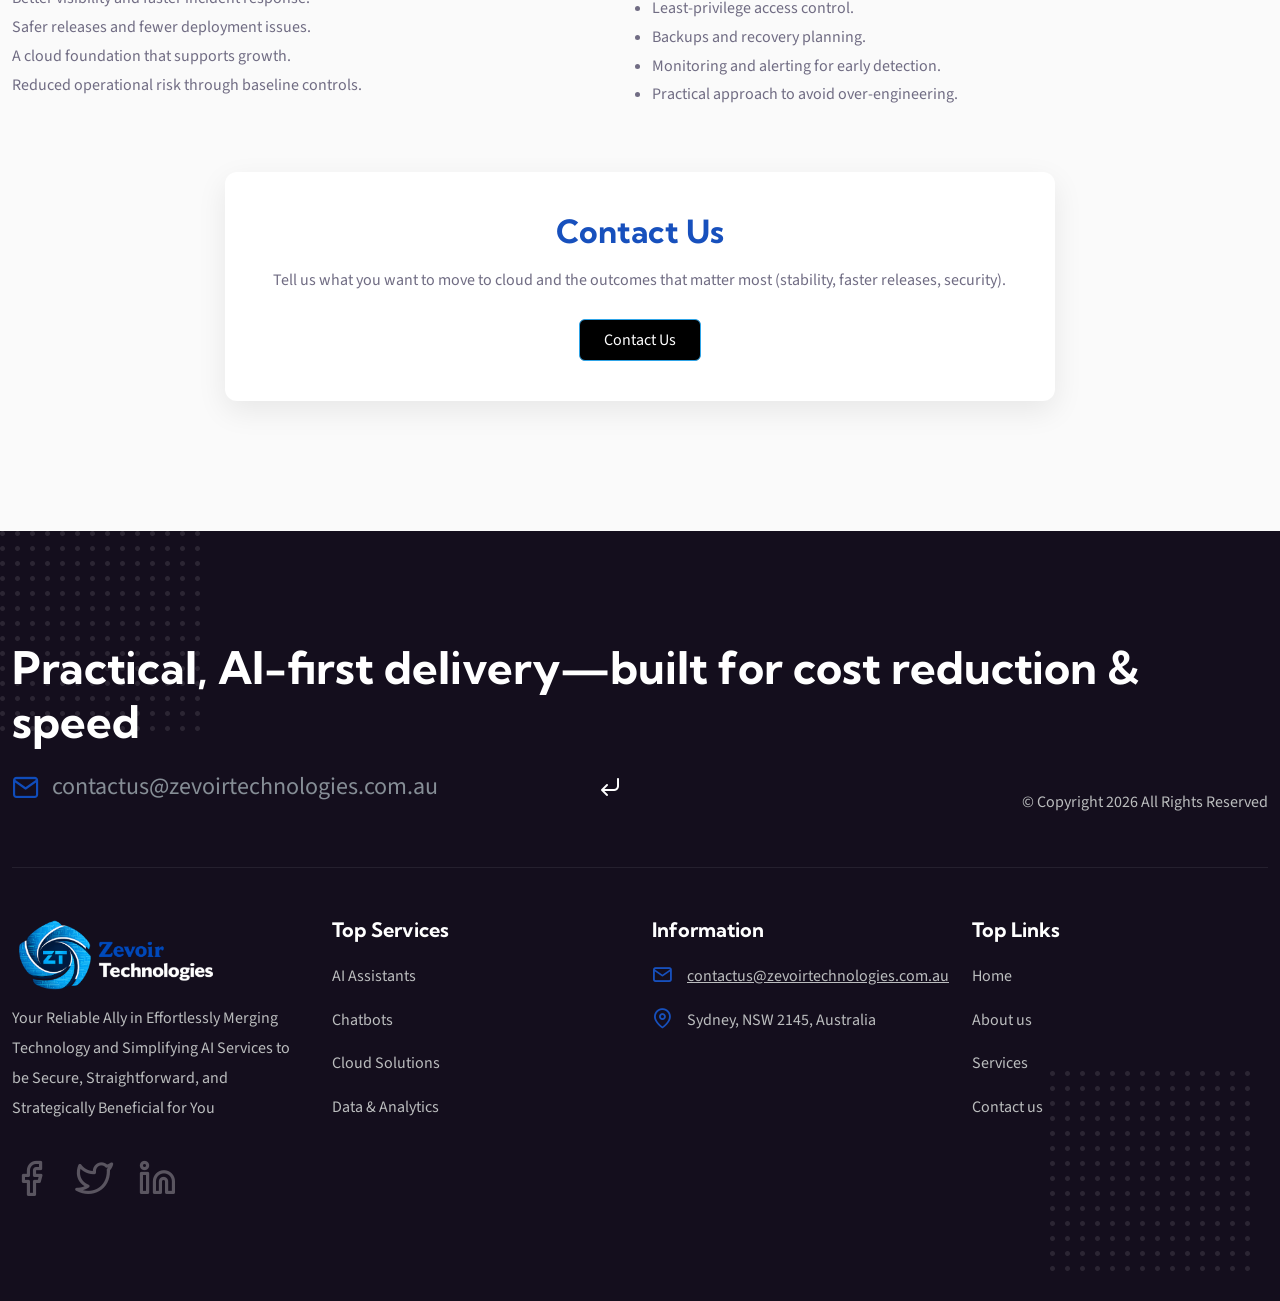
<file: cloudmig.html>
<!DOCTYPE html>
<html lang="zxx">

<head>

	<!-- META -->
    <meta charset="utf-8">
    <meta http-equiv="X-UA-Compatible" content="IE=edge">
    <meta name="keywords" content="">
    <meta name="author" content="aonetheme">
    <meta name="robots" content="">    
    <meta name="description" content="Tranel Travel Tour Website">
    
    <!-- FAVICONS ICON -->
    <link rel="icon" href="images/favicon.ico" type="image/x-icon">
    <link rel="shortcut icon" type="image/x-icon" href="images/favicon.png">
    
    <!-- PAGE TITLE HERE -->
    <title>Zevoir Technologies</title>
    
    <!-- MOBILE SPECIFIC -->
    <meta name="viewport" content="width=device-width, initial-scale=1, maximum-scale=1">	
    
	<!-- BOOTSTRAP STYLE SHEET -->
	<link  href="css/bootstrap.min.css" rel="stylesheet">
	<!-- FONTAWESOME STYLE SHEET -->
	<link  href="css/font-awesome.min.css" rel="stylesheet">
	<!-- Feather STYLE SHEET -->
	<link href="css/feather.css" rel="stylesheet">
	<!-- FLATICON STYLE SHEET -->
	<link href="css/flaticon.min.css" rel="stylesheet">
	<!-- WOW ANIMATE STYLE SHEET -->
	<link href="css/animate.css" rel="stylesheet">
	<!-- FONTS CSS STYLE SHEET -->
	<link href="css/font.css" rel="stylesheet">
	<!-- OWL CAROUSEL STYLE SHEET -->
	<link href="css/owl.carousel.min.css" rel="stylesheet">
	<!-- MAGNIFIC POPUP STYLE SHEET -->
	<link href="css/magnific-popup.min.css" rel="stylesheet">     
	<!-- LC LIGHT BOX STYLE SHEET -->
	<link href="css/lc_lightbox.css" rel="stylesheet">   
	<!-- MAIN STYLE SHEET -->
	<link href="css/style.css" rel="stylesheet">

</head>

<body>
    
    <!-- LOADING AREA START ===== -->
	<div class="loading-area" style="display: none;">
	<div class="loading-box"></div>
	<div class="loading-pic">
	  <div class="loadind-box" >
			<span class="let1">l</span>  
			<span class="let2">o</span>  
			<span class="let3">a</span>  
			<span class="let4">d</span>  
			<span class="let5">i</span>  
			<span class="let6">n</span>  
			<span class="let7">g</span>  
	  </div>
	</div>
</div>
	<!-- LOADING AREA  END ====== -->
    
	<div class="page-wraper">
     
        
        <!-- HEADER START -->
        <header class="site-header header-style-1 mobile-sider-drawer-menu">
			<!--Top bar section End-->
			<div class="top-bar">  
				<div class="container">
					<div class="top-bar-row">
						
						<!--Top Bar Left-->
						<div class="top-bar-left"> 
							<div class="logo-header">
								<div class="logo-header-inner logo-header-one">
									<a href="index.html">
									<img src="images/logo.png" alt="">
									</a>
								</div>
							</div>  
						</div>
						<!--Top Bar Left End-->
						
						<!--Top Bar Rght-->
						<div class="top-bar-right"> 
							<div class="top-bar-one">
								<div class="top-bar-one-left">
									<i class="fa fa-map-marker"></i> Sydney, NSW 2145, Australia
								</div>
								<div class="top-bar-one-right">
								 <a href="mailto:contactus@zevoirtechnologies.com.au">contactus@zevoirtechnologies.com.au</a>
								</div>								
								
							</div> 
							<div class="top-bar-two">
								<div class="top-bar-two-left">
									 </div>
								<div class="top-bar-two-right">
									<div class="top-bar-two-col aon-brand-marketing m-r30">Need AI Automation? <a href="#"> Turn Manual Work into Smart Workflows</a></div>
									<div class="top-bar-two-col">
										<a class="site-button site-btn-curve aon-get-app-btn" href="contactus.html">Contact Us</a>
									</div>
								</div>								
								
							</div>
						</div>
						<!--Top Bar Right End-->
					</div>  
				</div>    
			</div>
            <div class="sticky-header main-bar-wraper  navbar-expand-lg">
                <div class="main-bar">  
					<div class="container"> 
						
						<!-- Mobile Logo -->
						<div class="mobile-logo-left"> 
							<div class="logo-header">
								<div class="logo-header-inner logo-header-one">
									<a href="index.html">
									<img src="images/logo.png" alt="">
									</a>
								</div>
							</div>  
						</div>
						
						<!-- NAV Toggle Button -->
						<button id="mobile-side-drawer" data-target=".header-nav" data-toggle="collapse" type="button" class="navbar-toggler collapsed">
							<span class="sr-only">Toggle navigation</span>
							<span class="icon-bar icon-bar-first"></span>
							<span class="icon-bar icon-bar-two"></span>
							<span class="icon-bar icon-bar-three"></span>
						</button> 

						<!-- MAIN Vav -->
						<div class="nav-animation header-nav header-nav2 navbar-collapse collapse d-flex">
							<ul class="nav navbar-nav">
								<li class="has-child ">
									<a href="index.html">Home</a>
								</li>
								<li class="has-child ">
									<a href="about.html">About Us</a>
								</li>
								<li class="has-child current-menu-item">
									<a href="services.html">Services</a>
								</li>
								<li class="has-child"><a href="contactus.html">Contact Us </a></li>
							</ul>
						</div>

						<!-- Header Right Section-->
						<div class="extra-nav header-2-nav">
							<div class="extra-cell">
								<ul class="aon-social-icon-3 d-flex">
									<li><a href="https://www.facebook.com/profile.php?id=61558366133727"><i class="fa fa-facebook"></i></a></li>
									<li><a href="https://twitter.com/zevoirtech"><i class="fa fa-twitter"></i></a></li>
									<li><a href="https://www.linkedin.com/company/zevoir-technologies/"><i class="fa fa-linkedin-square"></i></a></li>
								</ul>
							</div>
							<div class="extra-cell">
								<div class="aon-live-chats">
									<div class="aon-live-icon">
										<i class="flaticon-003-chat-1"></i>
									</div>
									<div class="aon-live-text">
										<span>AI Chat</span>
									</div>
								</div>
							</div>

							</div>                            

					</div>    
				</div>
            </div>
        </header>
	<!-- HEADER END -->
	 <div class="page-content">

				  <!-- Inner Page Banner  -->
				  <div class="aon-inner-banner-area-service"">
					<div class="aon-inner-banner-row">
						<div class="container aon-inner-banner-container">
							<div class="aon-inner-banner-title">Cloud Migration Services</div>
							<div class="aon-inner-bread-crumbs">
								<ul class="aon-bread-crumbs-list list-inline">
									<li><a href="index.html">Home</a></li>
									<li>Services</li>
								</ul>
							</div>
						</div>
					</div>
				</div>
			  <div class="aon-about-comp-area p-t120 p-b80 aon-bg-gray">
					<div class="container"> 
						<div class="text-center mb-5">
							<h2 class="section-title" style="color:#1750bd">Cloud Migration Services</h2>
							<p class="section-subtitle" style="color:#000">
								Cloud Migration That Improves Stability, Security, and Faster Releases
							</p>
							<p>
								We migrate and modernize systems with reliable architecture, backups, monitoring, and safer deployments—without unnecessary complexity.
							</p>
						</div>

						<div class="section-content">
							<div class="row align-items-center">
								<div class="col-lg-12 wow fadeInDown" data-wow-duration="2000ms">
									<div class="aon-about-comp-right">
										<div class="aon-about-comp m-b50">

											<!-- When to Choose -->
											<div class="highlight-box mb-5">
												<h4>When to Choose This</h4>
												<p>
													Best when you need a stronger foundation for reliability, security, scaling, and predictable change delivery.
												</p>
											</div>

											<!-- What We Provide -->
											<div class="mb-5">
												<h4 class="mb-3">What We Provide</h4>
												<p>
													Cloud migration and modernization that moves legacy systems to a stable cloud foundation and improves operational readiness with monitoring, backups, and secure access.
												</p>
											</div>

											<!-- Key Components -->
											<div class="row align-items-center">
												<div class="mb-5 col-lg-8 wow fadeInDown" data-wow-duration="1000ms">
													<h4 class="mb-3">Key Components (What You Get)</h4>
													<ul>
														<li><strong>Assessment:</strong> Current state, risks, dependencies, migration plan.</li>
														<li><strong>Architecture foundation:</strong> Environments, networking, access control, backups.</li>
														<li><strong>Migration execution:</strong> Move workloads in phases with a rollback strategy.</li>
														<li><strong>Modernization (where useful):</strong> CI/CD, containerization, performance improvements.</li>
														<li><strong>Monitoring & operations:</strong> Logging, alerting, dashboards, runbooks.</li>
														<li><strong>Handover:</strong> Documentation and knowledge transfer for your team.</li>
													</ul>
												</div>

												<div class="mb-5 col-lg-4 wow fadeInDown" data-wow-duration="1000ms">
													<img src="images/services_images/cloudmig.png" style="border-radius:15px">
												</div>
											</div>

											<!-- Where It's Used -->
											<div class="row align-items-center">
												<div class="mb-5 col-lg-6 wow fadeInDown" data-wow-duration="1000ms">
													<h4 class="mb-3">Where It’s Used (Examples)</h4>
													<ul>
														<li>Website/app hosting modernization.</li>
														<li>Data platform migration and scaling.</li>
														<li>Improving uptime and peak performance.</li>
														<li>Secure foundation setup for new products.</li>
														<li>Faster release cycles with safer deployment patterns.</li>
													</ul>
												</div>

												<!-- How We Deliver -->
												<div class="mb-5 col-lg-6 wow fadeInDown" data-wow-duration="1000ms">
													<h4 class="mb-3">How We Deliver</h4>
													<ul>
														<li>Assess systems and define a staged migration plan.</li>
														<li>Build the cloud foundation (security, backups, monitoring).</li>
														<li>Migrate in controlled phases and validate performance.</li>
														<li>Improve deployment and operations practices.</li>
														<li>Stabilize and transition to steady-state support.</li>
													</ul>
												</div>
											</div>

											<!-- Success -->
											<div class="row align-items-center">
												<div class="mb-5 col-lg-6 wow fadeInDown" data-wow-duration="1000ms">
													<h4 class="mb-3">What Success Looks Like</h4>
													<ul>
														<li>More stable production systems.</li>
														<li>Better visibility and faster incident response.</li>
														<li>Safer releases and fewer deployment issues.</li>
														<li>A cloud foundation that supports growth.</li>
														<li>Reduced operational risk through baseline controls.</li>
													</ul>
												</div>

												<!-- Trust & Safety -->
												<div class="highlight-box col-lg-6 wow fadeInDown" data-wow-duration="1000ms">
													<h4 class="mb-3">Trust, Safety, and Control</h4>
													<ul>
														<li>Least-privilege access control.</li>
														<li>Backups and recovery planning.</li>
														<li>Monitoring and alerting for early detection.</li>
														<li>Practical approach to avoid over-engineering.</li>
													</ul>
												</div>
											</div>

											<!-- Contact Section -->
											<div class="row justify-content-center">
												<div class="col-lg-8">
													<div class="contact-card text-center">
														<h3 class="mb-3" style="color:#1750bd">Contact Us</h3>
														<p class="mb-4">
															Tell us what you want to move to cloud and the outcomes that matter most (stability, faster releases, security).
														</p>
														<a href="contactus.html" class="btn btn-primary px-4 py-2">
															Contact Us
														</a>
													</div>
												</div>
											</div>

										</div>
									</div>
								</div>
							</div>
						</div>
					</div>
				</div>
				
		</div>
		  <!-- CONTENT END -->
         <footer class="site-footer footer-style-1">
				<div class="footer-top-pic">
					<img alt="javascript:;" src="images/footer-dot-pic-2.png"/>
				</div>
				<div class="footer-bottom-pic">
					<img alt="javascript:;" src="images/footer-dot-pic-2.png"/>
				</div>
				 <!-- FOOTER BLOCKES START -->
				<div class="footer-top">
					<div class="container">
					<!--footer mid part-->
						<div class="footer-mid-content">
							<div class="row d-flex justify-content-between align-items-end">
								<div class="col-md-12">
								<h2 class="aon-title" style="color:#fff">Practical, AI-first delivery—built for cost reduction &amp; speed</h2>
								</div>
								<div class="col-md-6">
									<div class="ftr-mid-left">
										<div class="ftr-bot-email-bx">
										<i class="feather-mail"></i>
										  <input class="form-control" placeholder="contactus@zevoirtechnologies.com.au" type="text"/>
										  <button class="btn-submit-news">
											 <i class="feather-corner-down-left"></i>
											</button>
										</div>
									</div>
								</div>
								<div class="col-md-6">
									<div class="ftr-mid-right">
										<div class="ftr-mid-insta-gall">
											<div class="ftr-copyright">© Copyright 2026 <span></span> All Rights Reserved</div>
										</div>
									</div>
								</div>
							</div>
						</div>
					<!--footer bottom part-->
					<div class="row">
					<!-- COLUMNS 1 -->
						<div class="col-lg-3 col-md-6 col-12">
							<div class="sf-widget-link f-margin">
								<div class="aon-footer-logo-2"><img alt="" src="images/gallery/footerlogo.png"/></div>
								<div class="aon-footer-text-2">Your Reliable Ally in Effortlessly Merging Technology and Simplifying AI Services to be Secure, Straightforward, and Strategically   Beneficial for You
								 </div>
									<ul class="aon-social-icon-2 d-flex">
										<li><a href="https://www.facebook.com/profile.php?id=61558366133727" target="_blank"><i class="feather-facebook"></i></a></li>
										<li><a href="https://twitter.com/zevoirtech" target="_blank"><i class="feather-twitter"></i></a></li>
										<li><a href="https://www.linkedin.com/company/zevoir-technologies/?" target="_blank"><i class="feather-linkedin"></i></a></li>
									</ul>
							</div>
						</div>
					<!-- COLUMNS 2 -->
						<div class="col-lg-3 col-md-6 col-12">
							<div class="aon-widget-link f-margin">
								<h4 class="aon-f-title-2">Top Services</h4>
									<ul class="aon-widget-foo-list-2">
										<li><a href="services.html">AI Assistants </a></li>
										<li><a href="services.html">Chatbots</a></li>
										<li><a href="services.html">Cloud Solutions</a></li>
										<li><a href="services.html">Data &amp; Analytics</a></li>
									</ul>
							</div>
						</div>
					<!-- COLUMNS 3 -->
						<div class="col-lg-3 col-md-6 col-12">
							<div class="aon-ftr-info-wrap f-margin">
								<h4 class="aon-f-title-2">Information</h4>
								<ul class="aon-ftr-info">
									<li><i class="feather-mail"></i> <span>contactus@zevoirtechnologies.com.au</span></li>
									<li><i class="feather-map-pin"></i> <span>Sydney, NSW 2145, Australia</span></li>
								</ul>
							</div>
						</div>
					<!-- COLUMNS 4 -->
						<div class="col-lg-3 col-md-6 col-12">
							<div class="aon-widget-link f-margin">
								<h4 class="aon-f-title-2">Top Links</h4>
								<ul class="aon-widget-foo-list-2">
									<li><a href="index.html">Home</a></li>
									<li><a href="about.html">About us</a></li>
									<li><a href="services.html">Services</a></li>
									<li><a href="contactus.html">Contact us</a></li>
								</ul>
							</div>
						</div>
					</div>
				</div>
			</div>
	   </footer>
		<!-- Footer End -->	
	   <button class="scroltop"><span class="fa fa-angle-up  relative" id="btn-vibrate"></span></button>	
        		
   </div>

    
    
<!-- JAVASCRIPT  FILES ========================================= --> 
<script  src="js/jquery-3.6.1.min.js"></script><!-- JQUERY.MIN JS -->
<script  src="js/popper.min.js"></script><!-- POPPER.MIN JS -->
<script  src="js/bootstrap.min.js"></script><!-- BOOTSTRAP.MIN JS -->
<script  src="js/wow.js"></script><!-- WOW JS -->
<script  src="js/jquery.bootstrap-touchspin.js"></script><!-- FORM JS -->
<script  src="js/magnific-popup.min.js"></script><!-- MAGNIFIC-POPUP JS -->
<script  src="js/isotope.pkgd.min.js"></script><!-- isotope-pkgd JS -->	
<script  src="js/imagesloaded.pkgd.js"></script><!-- isotope-pkgd JS -->		
<script  src="js/waypoints.min.js"></script><!-- WAYPOINTS JS -->
<script  src="js/counterup.min.js"></script><!-- COUNTERUP JS -->
<script  src="js/waypoints-sticky.min.js"></script><!-- STICKY HEADER -->
<script  src="js/owl.carousel.min.js"></script><!-- OWL  SLIDER  -->
<script  src="js/theia-sticky-sidebar.js"></script><!-- STICKY SIDEBAR  -->
<script  src="js/custom.js"></script><!-- CUSTOM FUCTIONS  -->
<script  src="js/lc_lightbox.lite.js" ></script><!-- IMAGE POPUP -->

	
</body>

</html>
</file>
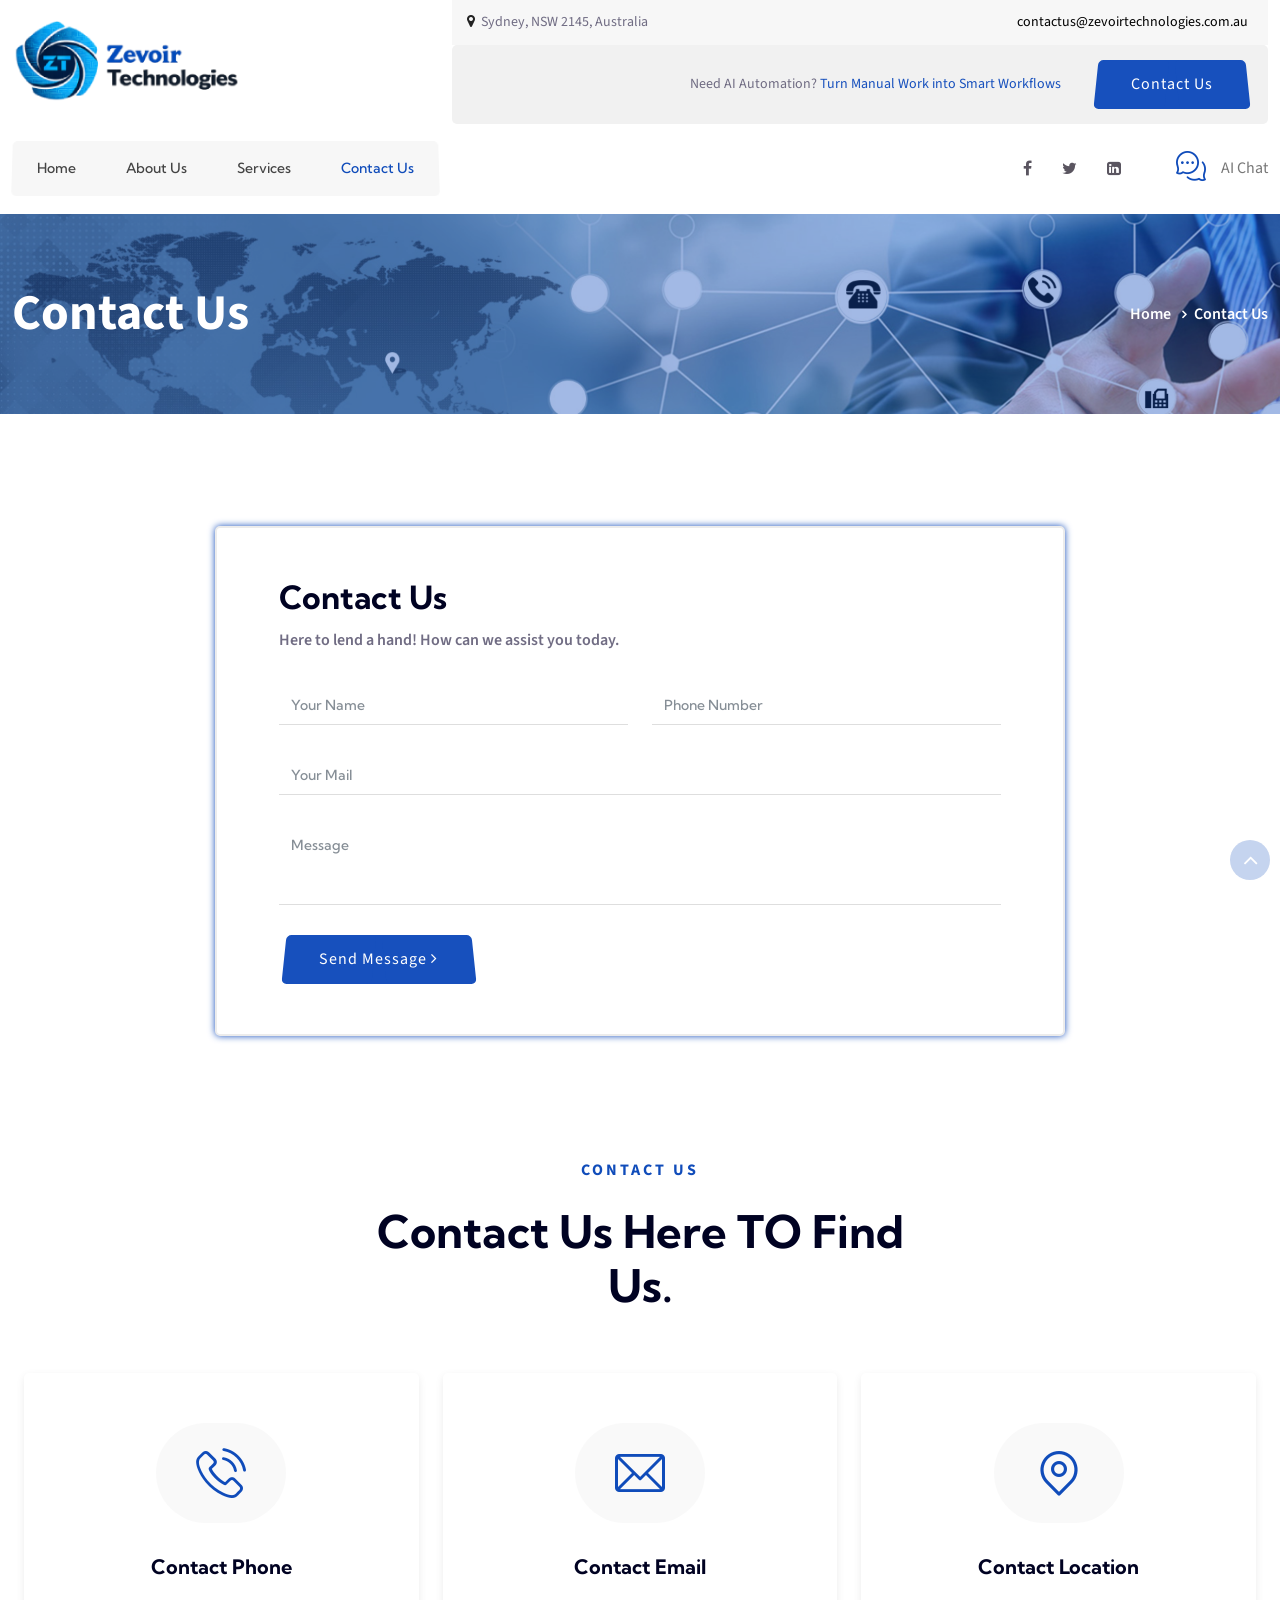
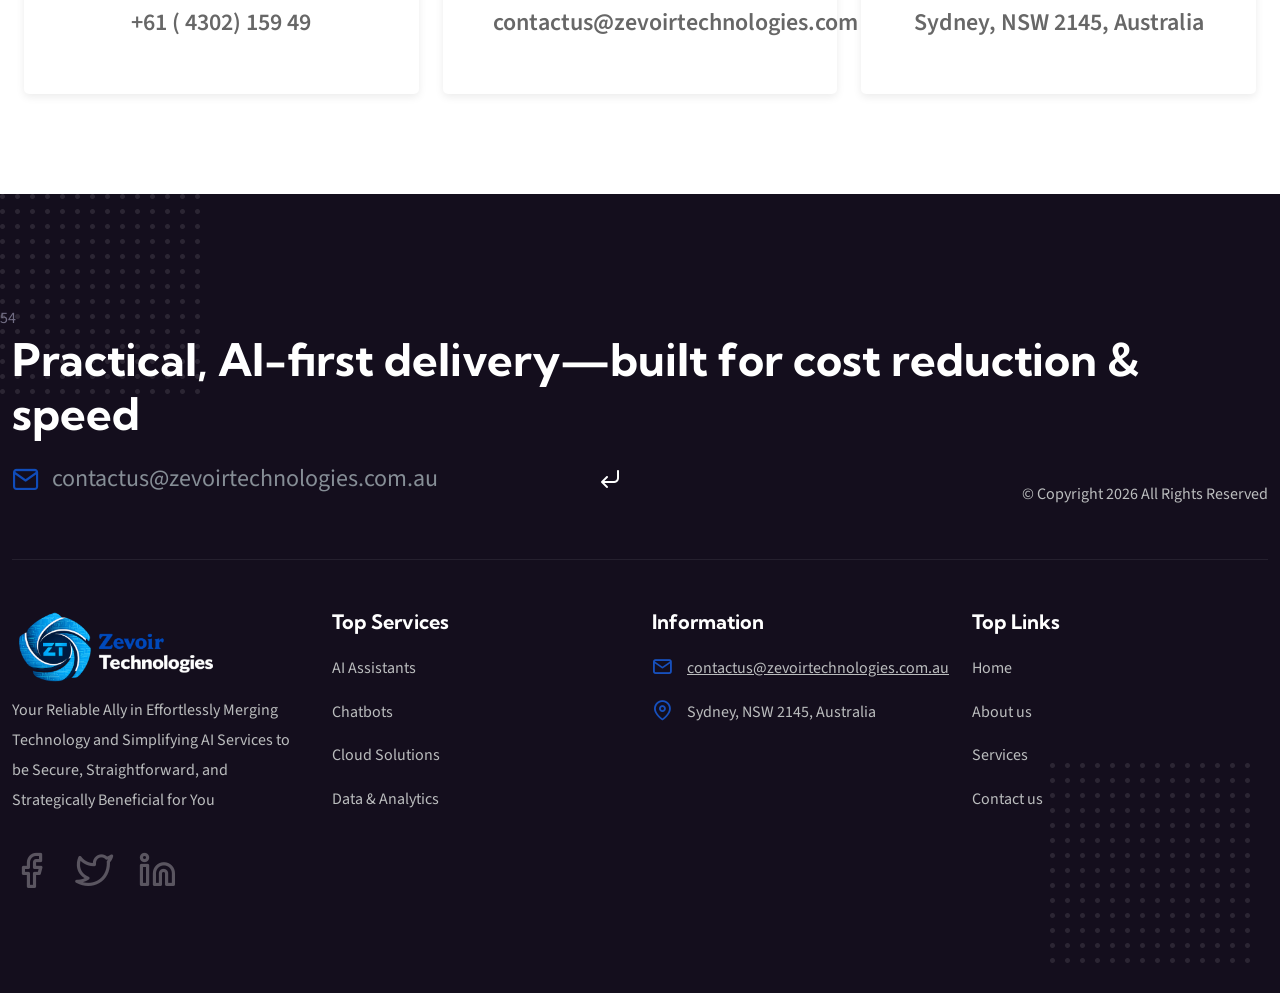
<file: contactus.html>
<!DOCTYPE html>
<html lang="zxx">

<head>

	<!-- META -->
    <meta charset="utf-8">
    <meta http-equiv="X-UA-Compatible" content="IE=edge">
    <meta name="keywords" content="">
    <meta name="author" content="aonetheme">
    <meta name="robots" content="">    
    <meta name="description" content="Tranel Travel Tour Website">
    
    <!-- FAVICONS ICON -->
    <link rel="icon" href="images/favicon.ico" type="image/x-icon">
    <link rel="shortcut icon" type="image/x-icon" href="images/favicon.png">
    
    <!-- PAGE TITLE HERE -->
    <title>Zevoir Technologies</title>
    
    <!-- MOBILE SPECIFIC -->
    <meta name="viewport" content="width=device-width, initial-scale=1, maximum-scale=1">	
    
	<!-- BOOTSTRAP STYLE SHEET -->
	<link  href="css/bootstrap.min.css" rel="stylesheet">
	<!-- FONTAWESOME STYLE SHEET -->
	<link  href="css/font-awesome.min.css" rel="stylesheet">
	<!-- Feather STYLE SHEET -->
	<link href="css/feather.css" rel="stylesheet">
	<!-- FLATICON STYLE SHEET -->
	<link href="css/flaticon.min.css" rel="stylesheet">
	<!-- WOW ANIMATE STYLE SHEET -->
	<link href="css/animate.css" rel="stylesheet">
	<!-- FONTS CSS STYLE SHEET -->
	<link href="css/font.css" rel="stylesheet">
	<!-- OWL CAROUSEL STYLE SHEET -->
	<link href="css/owl.carousel.min.css" rel="stylesheet">
	<!-- MAGNIFIC POPUP STYLE SHEET -->
	<link href="css/magnific-popup.min.css" rel="stylesheet">     
	<!-- LC LIGHT BOX STYLE SHEET -->
	<link href="css/lc_lightbox.css" rel="stylesheet">   
	<!-- MAIN STYLE SHEET -->
	<link href="css/style.css" rel="stylesheet">

</head>

<body>
    
    <!-- LOADING AREA START ===== -->
	<div class="loading-area" style="display: none;">
	<div class="loading-box"></div>
	<div class="loading-pic">
	  <div class="loadind-box" >
			<span class="let1">l</span>  
			<span class="let2">o</span>  
			<span class="let3">a</span>  
			<span class="let4">d</span>  
			<span class="let5">i</span>  
			<span class="let6">n</span>  
			<span class="let7">g</span>  
	  </div>
	</div>
</div>
	<!-- LOADING AREA  END ====== -->
    
	<div class="page-wraper">
     
        
        <!-- HEADER START -->
        <header class="site-header header-style-1 mobile-sider-drawer-menu">
			<!--Top bar section End-->
			<div class="top-bar">  
				<div class="container">
					<div class="top-bar-row">
						
						<!--Top Bar Left-->
						<div class="top-bar-left"> 
							<div class="logo-header">
								<div class="logo-header-inner logo-header-one">
									<a href="index.html">
									<img src="images/logo.png" alt="">
									</a>
								</div>
							</div>  
						</div>
						<!--Top Bar Left End-->
						
						<!--Top Bar Rght-->
						<div class="top-bar-right"> 
							<div class="top-bar-one">
								<div class="top-bar-one-left">
									<i class="fa fa-map-marker"></i> Sydney, NSW 2145, Australia
								</div>
								<div class="top-bar-one-right">
								 <a href="mailto:contactus@zevoirtechnologies.com.au">contactus@zevoirtechnologies.com.au</a>
								</div>								
								
							</div> 
							<div class="top-bar-two">
								<div class="top-bar-two-left">
									 </div>
								<div class="top-bar-two-right">
									<div class="top-bar-two-col aon-brand-marketing m-r30">Need AI Automation? <a href="#"> Turn Manual Work into Smart Workflows</a></div>
									<div class="top-bar-two-col">
										<a class="site-button site-btn-curve aon-get-app-btn" href="contactus.html">Contact Us</a>
									</div>
								</div>								
								
							</div>
						</div>
						<!--Top Bar Right End-->
					</div>  
				</div>    
			</div>
            <div class="sticky-header main-bar-wraper  navbar-expand-lg">
                <div class="main-bar">  
					<div class="container"> 
						
						<!-- Mobile Logo -->
						<div class="mobile-logo-left"> 
							<div class="logo-header">
								<div class="logo-header-inner logo-header-one">
									<a href="index.html">
									<img src="images/logo.png" alt="">
									</a>
								</div>
							</div>  
						</div>
						
						<!-- NAV Toggle Button -->
						<button id="mobile-side-drawer" data-target=".header-nav" data-toggle="collapse" type="button" class="navbar-toggler collapsed">
							<span class="sr-only">Toggle navigation</span>
							<span class="icon-bar icon-bar-first"></span>
							<span class="icon-bar icon-bar-two"></span>
							<span class="icon-bar icon-bar-three"></span>
						</button> 

						<!-- MAIN Vav -->
						<div class="nav-animation header-nav header-nav2 navbar-collapse collapse d-flex">
							<ul class="nav navbar-nav">
								<li class="has-child ">
									<a href="index.html">Home</a>
								</li>
								<li class="has-child ">
									<a href="about.html">About Us</a>
								</li>
								<li class="has-child ">
									<a href="services.html">Services</a>
								</li>
								<li class="has-child current-menu-item"><a href="contactus.html">Contact Us </a></li>
							</ul>
						</div>

						<!-- Header Right Section-->
						<div class="extra-nav header-2-nav">
							<div class="extra-cell">
								<ul class="aon-social-icon-3 d-flex">
									<li><a href="https://www.facebook.com/profile.php?id=61558366133727"><i class="fa fa-facebook"></i></a></li>
									<li><a href="https://twitter.com/zevoirtech"><i class="fa fa-twitter"></i></a></li>
									<li><a href="https://www.linkedin.com/company/zevoir-technologies/"><i class="fa fa-linkedin-square"></i></a></li>
								</ul>
							</div>
							<div class="extra-cell">
								<div class="aon-live-chats">
									<div class="aon-live-icon">
										<i class="flaticon-003-chat-1"></i>
									</div>
									<div class="aon-live-text">
										<span>AI Chat</span>
									</div>
								</div>
							</div>

							</div>                            

					</div>    
				</div>
            </div>
        </header>
        <!-- HEADER END -->
    
        <!-- Content -->
        <div class="page-content">
            
            <!-- Inner Page Banner  -->
            <div class="aon-inner-banner-area">
                <div class="aon-inner-banner-row">
                    <div class="container aon-inner-banner-container">
                        <div class="aon-inner-banner-title">Contact Us</div>
                        <div class="aon-inner-bread-crumbs">
                            <ul class="aon-bread-crumbs-list list-inline">
                                <li><a href="index.html">Home</a></li>
                                <li>Contact Us</li>
                            </ul>
                        </div>
                    </div>
                </div>
            </div>
            <!-- Inner Page Banner End --> 
            
            <!-- Product Section -->
            <div class="aon-shop-wrap p-t120 p-b70">
                <div class="container">
                    <div class="aon-contact-form-area aon-bg-white">
						<div class="container">
							<div class="aon-contact-wrap">
								<!--Contact Heading Start--> 
								<div class="sf-con-form-title m-b30">
									<h3 class="m-b10">Contact Us</h3>
									<p>Here to lend a hand! How can we assist you today.</p>
								</div>
								<!--Contact Heading End--> 

								<!--Contact Form Start-->  
								<form class="contact-form" method="post">
									<div class="row">

										<!-- COLUMNS 1 -->
										<div class="col-md-6">
											<div class="form-group aon-form-label">
												<input type="text" name="name" placeholder="Your Name" class="form-control bottom-line" required="">
											</div>
										</div>
										<!-- COLUMNS 2 -->
										<div class="col-md-6">
											<div class="form-group aon-form-label">
												<input type="text" name="emailid" placeholder="Phone Number" class="form-control bottom-line" required="">
											</div>
										</div>
										<!-- COLUMNS 3 -->
										<div class="col-md-12">
											<div class="form-group aon-form-label">
												<input type="text" name="phone" placeholder="Your Mail" class="form-control bottom-line">
											</div>
										</div>
										<!-- COLUMNS 4 -->
										<div class="col-md-12">
											<div class="form-group aon-form-label">
												<textarea name="Message" placeholder="Message" class="form-control bottom-line" rows="4" required=""></textarea>
											</div>
										</div>

									</div>
									<div class="sf-contact-submit-btn">
										<button class="site-button site-btn-curve">Send Message <i class="btn-arrow-icon fa fa-angle-right"></i></button>
									</div>
								</form>
								<!--Contact Form End-->
							</div>
						</div>
					</div>
					
					<div class="aon-contact-info-area p-t120 aon-bg-white">
						<div class="container">
							<div class="section-head center">
								<span class="aon-sub-title">Contact Us</span>
								<h2 class="aon-title">Contact Us Here TO Find Us.</h2>
							</div>
							<div class="section-content">
								<div class="row justify-content-center">
									<div class="col-lg-4 col-md-6 m-b30">
										<div class="aon-con-info-box">
											<div class="aon-con-icon"> 
												<i class="flaticon-086-phone-call"></i>
											</div>
											<h4 class="aon-con-info-title">Contact Phone</h4>
											<ul class="aon-con-info-list">
												<li>
													<div class="aon-con-text">
														<strong>+61 ( 4302) 159 49</strong>
													</div>
												</li>
												
											</ul>
										</div>
									</div>
									<div class="col-lg-4 col-md-6 m-b30">
										<div class="aon-con-info-box">
											<div class="aon-con-icon"> 
												<i class="flaticon-084-email"></i>
											</div>
											<h4 class="aon-con-info-title">Contact Email</h4>
											<ul class="aon-con-info-list">
												<li>
													<div class="aon-con-text">
														<strong>contactus@zevoirtechnologies.com</strong>
													</div>
												</li>
												
											</ul>
										</div>
									</div>
									<div class="col-lg-4 col-md-6 m-b30">
										<div class="aon-con-info-box">
											<div class="aon-con-icon">
												<i class="flaticon-090-pin"></i> 
											</div>
											<h4 class="aon-con-info-title">Contact Location</h4>
											<ul class="aon-con-info-list">
												<li>
													<div class="aon-con-text">
														<strong>Sydney, NSW 2145, Australia</strong>
													</div>
												</li>
											</ul>
										</div>
									</div>
								</div>
							</div>
						</div>
					</div>							
					
		
					
					
                </div>
            </div> 
            <!-- Product Section  END -->
         
            
        </div>
        <!-- Content END-->


		<!-- Footer Start -->
				  <footer class="site-footer footer-style-1">
				<div class="footer-top-pic">
					<img alt="javascript:;" src="images/footer-dot-pic-2.png"/>
				</div>54
				<div class="footer-bottom-pic">
					<img alt="javascript:;" src="images/footer-dot-pic-2.png"/>
				</div>
				 <!-- FOOTER BLOCKES START -->
				<div class="footer-top">
					<div class="container">
					<!--footer mid part-->
						<div class="footer-mid-content">
							<div class="row d-flex justify-content-between align-items-end">
								<div class="col-md-12">
								<h2 class="aon-title" style="color:#fff">Practical, AI-first delivery—built for cost reduction &amp; speed</h2>
								</div>
								<div class="col-md-6">
									<div class="ftr-mid-left">
										<div class="ftr-bot-email-bx">
										<i class="feather-mail"></i>
										  <input class="form-control" placeholder="contactus@zevoirtechnologies.com.au" type="text"/>
										  <button class="btn-submit-news">
											 <i class="feather-corner-down-left"></i>
											</button>
										</div>
									</div>
								</div>
								<div class="col-md-6">
									<div class="ftr-mid-right">
										<div class="ftr-mid-insta-gall">
											<div class="ftr-copyright">© Copyright 2026 <span></span> All Rights Reserved</div>
										</div>
									</div>
								</div>
							</div>
						</div>
					<!--footer bottom part-->
					<div class="row">
					<!-- COLUMNS 1 -->
						<div class="col-lg-3 col-md-6 col-12">
							<div class="sf-widget-link f-margin">
								<div class="aon-footer-logo-2"><img alt="" src="images/gallery/footerlogo.png"/></div>
								<div class="aon-footer-text-2">Your Reliable Ally in Effortlessly Merging Technology and Simplifying AI Services to be Secure, Straightforward, and Strategically   Beneficial for You
								 </div>
									<ul class="aon-social-icon-2 d-flex">
										<li><a href="https://www.facebook.com/profile.php?id=61558366133727" target="_blank"><i class="feather-facebook"></i></a></li>
										<li><a href="https://twitter.com/zevoirtech" target="_blank"><i class="feather-twitter"></i></a></li>
										<li><a href="https://www.linkedin.com/company/zevoir-technologies/?" target="_blank"><i class="feather-linkedin"></i></a></li>
									</ul>
							</div>
						</div>
					<!-- COLUMNS 2 -->
						<div class="col-lg-3 col-md-6 col-12">
							<div class="aon-widget-link f-margin">
								<h4 class="aon-f-title-2">Top Services</h4>
									<ul class="aon-widget-foo-list-2">
										<li><a href="services.html">AI Assistants </a></li>
										<li><a href="services.html">Chatbots</a></li>
										<li><a href="services.html">Cloud Solutions</a></li>
										<li><a href="services.html">Data &amp; Analytics</a></li>
									</ul>
							</div>
						</div>
					<!-- COLUMNS 3 -->
						<div class="col-lg-3 col-md-6 col-12">
							<div class="aon-ftr-info-wrap f-margin">
								<h4 class="aon-f-title-2">Information</h4>
								<ul class="aon-ftr-info">
									<li><i class="feather-mail"></i> <span>contactus@zevoirtechnologies.com.au</span></li>
									<li><i class="feather-map-pin"></i> <span>Sydney, NSW 2145, Australia</span></li>
								</ul>
							</div>
						</div>
					<!-- COLUMNS 4 -->
						<div class="col-lg-3 col-md-6 col-12">
							<div class="aon-widget-link f-margin">
								<h4 class="aon-f-title-2">Top Links</h4>
								<ul class="aon-widget-foo-list-2">
									<li><a href="index.html">Home</a></li>
									<li><a href="about.html">About us</a></li>
									<li><a href="services.html">Services</a></li>
									<li><a href="contactus.html">Contact us</a></li>
								</ul>
							</div>
						</div>
					</div>
				</div>
			</div>
	   </footer>
		<!-- Footer End -->	
	
        
        <!-- BUTTON TOP START -->
		<button class="scroltop"><span class="fa fa-angle-up  relative" id="btn-vibrate"></span></button>	
        		

 	</div>

    
    
<!-- JAVASCRIPT  FILES ========================================= --> 
<script  src="js/jquery-3.6.1.min.js"></script><!-- JQUERY.MIN JS -->
<script  src="js/popper.min.js"></script><!-- POPPER.MIN JS -->
<script  src="js/bootstrap.min.js"></script><!-- BOOTSTRAP.MIN JS -->
<script  src="js/wow.js"></script><!-- WOW JS -->
<script  src="js/jquery.bootstrap-touchspin.js"></script><!-- FORM JS -->
<script  src="js/magnific-popup.min.js"></script><!-- MAGNIFIC-POPUP JS -->
<script  src="js/isotope.pkgd.min.js"></script><!-- isotope-pkgd JS -->	
<script  src="js/imagesloaded.pkgd.js"></script><!-- isotope-pkgd JS -->		
<script  src="js/waypoints.min.js"></script><!-- WAYPOINTS JS -->
<script  src="js/counterup.min.js"></script><!-- COUNTERUP JS -->
<script  src="js/waypoints-sticky.min.js"></script><!-- STICKY HEADER -->
<script  src="js/owl.carousel.min.js"></script><!-- OWL  SLIDER  -->
<script  src="js/theia-sticky-sidebar.js"></script><!-- STICKY SIDEBAR  -->
<script  src="js/lc_lightbox.lite.js" ></script><!-- IMAGE POPUP -->
<script  src="js/custom.js"></script><!-- CUSTOM FUCTIONS  -->

	
</body>

</html>
</file>
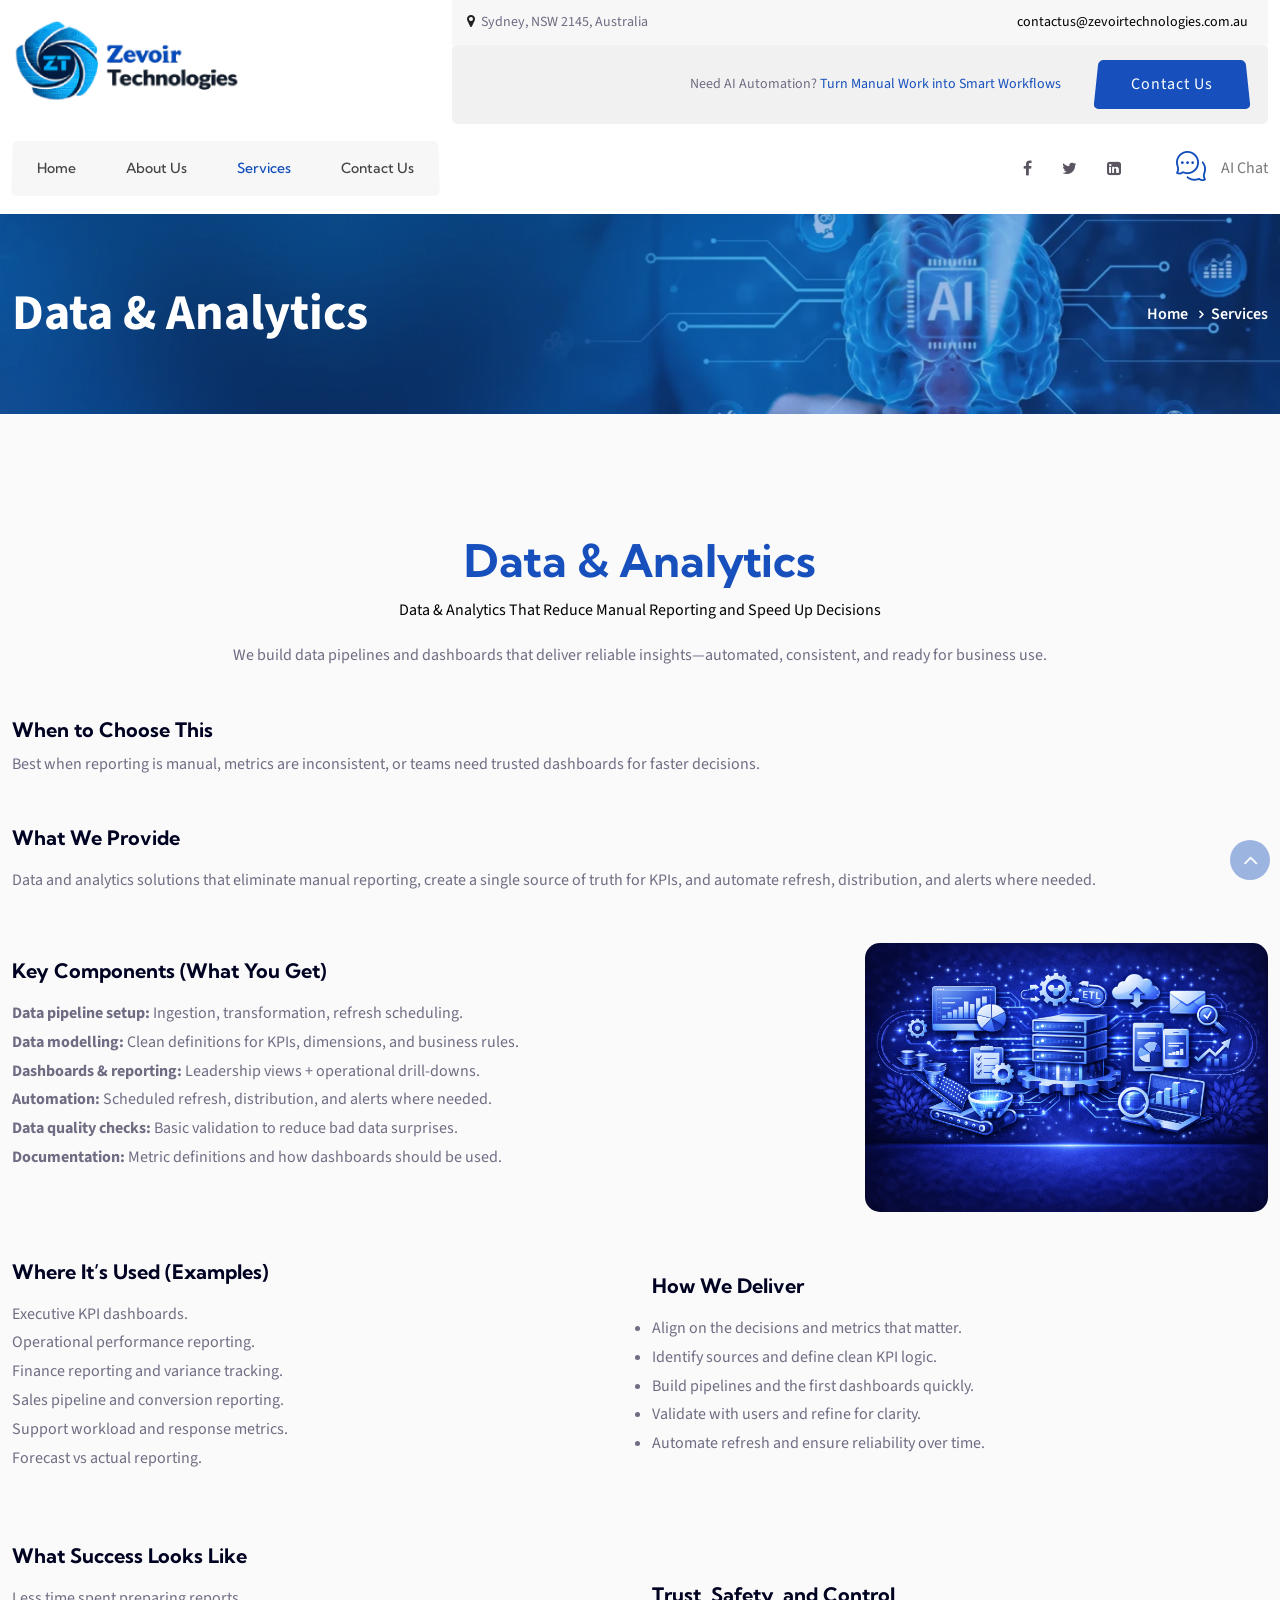
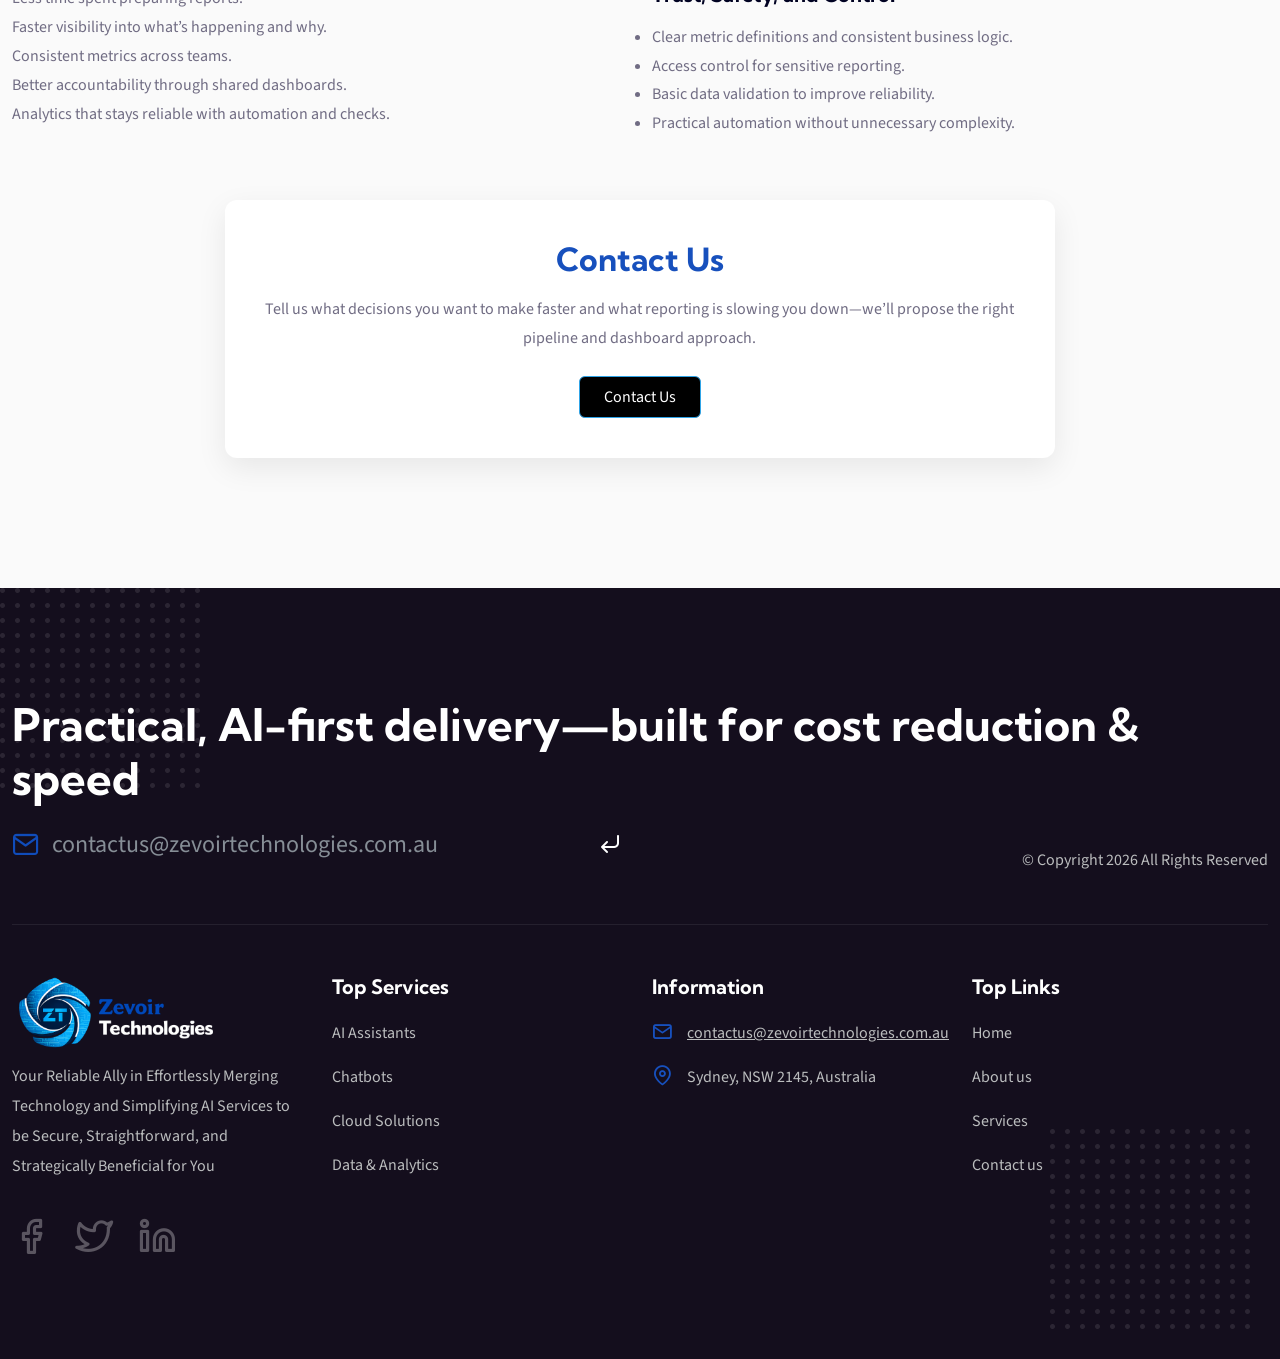
<file: data.html>
<!DOCTYPE html>
<html lang="zxx">

<head>

	<!-- META -->
    <meta charset="utf-8">
    <meta http-equiv="X-UA-Compatible" content="IE=edge">
    <meta name="keywords" content="">
    <meta name="author" content="aonetheme">
    <meta name="robots" content="">    
    <meta name="description" content="Tranel Travel Tour Website">
    
    <!-- FAVICONS ICON -->
    <link rel="icon" href="images/favicon.ico" type="image/x-icon">
    <link rel="shortcut icon" type="image/x-icon" href="images/favicon.png">
    
    <!-- PAGE TITLE HERE -->
    <title>Zevoir Technologies</title>
    
    <!-- MOBILE SPECIFIC -->
    <meta name="viewport" content="width=device-width, initial-scale=1, maximum-scale=1">	
    
	<!-- BOOTSTRAP STYLE SHEET -->
	<link  href="css/bootstrap.min.css" rel="stylesheet">
	<!-- FONTAWESOME STYLE SHEET -->
	<link  href="css/font-awesome.min.css" rel="stylesheet">
	<!-- Feather STYLE SHEET -->
	<link href="css/feather.css" rel="stylesheet">
	<!-- FLATICON STYLE SHEET -->
	<link href="css/flaticon.min.css" rel="stylesheet">
	<!-- WOW ANIMATE STYLE SHEET -->
	<link href="css/animate.css" rel="stylesheet">
	<!-- FONTS CSS STYLE SHEET -->
	<link href="css/font.css" rel="stylesheet">
	<!-- OWL CAROUSEL STYLE SHEET -->
	<link href="css/owl.carousel.min.css" rel="stylesheet">
	<!-- MAGNIFIC POPUP STYLE SHEET -->
	<link href="css/magnific-popup.min.css" rel="stylesheet">     
	<!-- LC LIGHT BOX STYLE SHEET -->
	<link href="css/lc_lightbox.css" rel="stylesheet">   
	<!-- MAIN STYLE SHEET -->
	<link href="css/style.css" rel="stylesheet">

</head>

<body>
    
    <!-- LOADING AREA START ===== -->
	<div class="loading-area" style="display: none;">
	<div class="loading-box"></div>
	<div class="loading-pic">
	  <div class="loadind-box" >
			<span class="let1">l</span>  
			<span class="let2">o</span>  
			<span class="let3">a</span>  
			<span class="let4">d</span>  
			<span class="let5">i</span>  
			<span class="let6">n</span>  
			<span class="let7">g</span>  
	  </div>
	</div>
</div>
	<!-- LOADING AREA  END ====== -->
    
	<div class="page-wraper">
     
        
        <!-- HEADER START -->
        <header class="site-header header-style-1 mobile-sider-drawer-menu">
			<!--Top bar section End-->
			<div class="top-bar">  
				<div class="container">
					<div class="top-bar-row">
						
						<!--Top Bar Left-->
						<div class="top-bar-left"> 
							<div class="logo-header">
								<div class="logo-header-inner logo-header-one">
									<a href="index.html">
									<img src="images/logo.png" alt="">
									</a>
								</div>
							</div>  
						</div>
						<!--Top Bar Left End-->
						
						<!--Top Bar Rght-->
						<div class="top-bar-right"> 
							<div class="top-bar-one">
								<div class="top-bar-one-left">
									<i class="fa fa-map-marker"></i> Sydney, NSW 2145, Australia
								</div>
								<div class="top-bar-one-right">
								 <a href="mailto:contactus@zevoirtechnologies.com.au">contactus@zevoirtechnologies.com.au</a>
								</div>								
								
							</div> 
							<div class="top-bar-two">
								<div class="top-bar-two-left">
									 </div>
								<div class="top-bar-two-right">
									<div class="top-bar-two-col aon-brand-marketing m-r30">Need AI Automation? <a href="#"> Turn Manual Work into Smart Workflows</a></div>
									<div class="top-bar-two-col">
										<a class="site-button site-btn-curve aon-get-app-btn" href="contactus.html">Contact Us</a>
									</div>
								</div>								
								
							</div>
						</div>
						<!--Top Bar Right End-->
					</div>  
				</div>    
			</div>
            <div class="sticky-header main-bar-wraper  navbar-expand-lg">
                <div class="main-bar">  
					<div class="container"> 
						
						<!-- Mobile Logo -->
						<div class="mobile-logo-left"> 
							<div class="logo-header">
								<div class="logo-header-inner logo-header-one">
									<a href="index.html">
									<img src="images/logo.png" alt="">
									</a>
								</div>
							</div>  
						</div>
						
						<!-- NAV Toggle Button -->
						<button id="mobile-side-drawer" data-target=".header-nav" data-toggle="collapse" type="button" class="navbar-toggler collapsed">
							<span class="sr-only">Toggle navigation</span>
							<span class="icon-bar icon-bar-first"></span>
							<span class="icon-bar icon-bar-two"></span>
							<span class="icon-bar icon-bar-three"></span>
						</button> 

						<!-- MAIN Vav -->
						<div class="nav-animation header-nav header-nav2 navbar-collapse collapse d-flex">
							<ul class="nav navbar-nav">
								<li class="has-child ">
									<a href="index.html">Home</a>
								</li>
								<li class="has-child ">
									<a href="about.html">About Us</a>
								</li>
								<li class="has-child current-menu-item">
									<a href="services.html">Services</a>
								</li>
								<li class="has-child"><a href="contactus.html">Contact Us </a></li>
							</ul>
						</div>

						<!-- Header Right Section-->
						<div class="extra-nav header-2-nav">
							<div class="extra-cell">
								<ul class="aon-social-icon-3 d-flex">
									<li><a href="https://www.facebook.com/profile.php?id=61558366133727"><i class="fa fa-facebook"></i></a></li>
									<li><a href="https://twitter.com/zevoirtech"><i class="fa fa-twitter"></i></a></li>
									<li><a href="https://www.linkedin.com/company/zevoir-technologies/"><i class="fa fa-linkedin-square"></i></a></li>
								</ul>
							</div>
							<div class="extra-cell">
								<div class="aon-live-chats">
									<div class="aon-live-icon">
										<i class="flaticon-003-chat-1"></i>
									</div>
									<div class="aon-live-text">
										<span>AI Chat</span>
									</div>
								</div>
							</div>

							</div>                            

					</div>    
				</div>
            </div>
        </header>
	<!-- HEADER END -->
	 <div class="page-content">

				  <!-- Inner Page Banner  -->
				  <div class="aon-inner-banner-area-service"">
					<div class="aon-inner-banner-row">
						<div class="container aon-inner-banner-container">
							<div class="aon-inner-banner-title">Data & Analytics</div>
							<div class="aon-inner-bread-crumbs">
								<ul class="aon-bread-crumbs-list list-inline">
									<li><a href="index.html">Home</a></li>
									<li>Services</li>
								</ul>
							</div>
						</div>
					</div>
				</div>
			    <div class="aon-about-comp-area p-t120 p-b80 aon-bg-gray">
					<div class="container"> 
						<div class="text-center mb-5">
							<h2 class="section-title" style="color:#1750bd">Data & Analytics</h2>
							<p class="section-subtitle" style="color:#000">
								Data & Analytics That Reduce Manual Reporting and Speed Up Decisions
							</p>
							<p>
								We build data pipelines and dashboards that deliver reliable insights—automated, consistent, and ready for business use.
							</p>
						</div>

						<div class="section-content">
							<div class="row align-items-center">
								<div class="col-lg-12 wow fadeInDown" data-wow-duration="2000ms">
									<div class="aon-about-comp-right">
										<div class="aon-about-comp m-b50">

											<!-- When to Choose -->
											<div class="highlight-box mb-5">
												<h4>When to Choose This</h4>
												<p>
													Best when reporting is manual, metrics are inconsistent, or teams need trusted dashboards for faster decisions.
												</p>
											</div>

											<!-- What We Provide -->
											<div class="mb-5">
												<h4 class="mb-3">What We Provide</h4>
												<p>
													Data and analytics solutions that eliminate manual reporting, create a single source of truth for KPIs, and automate refresh, distribution, and alerts where needed.
												</p>
											</div>

											<!-- Key Components -->
											<div class="row align-items-center">
												<div class="mb-5 col-lg-8 wow fadeInDown" data-wow-duration="1000ms">
													<h4 class="mb-3">Key Components (What You Get)</h4>
													<ul>
														<li><strong>Data pipeline setup:</strong> Ingestion, transformation, refresh scheduling.</li>
														<li><strong>Data modelling:</strong> Clean definitions for KPIs, dimensions, and business rules.</li>
														<li><strong>Dashboards & reporting:</strong> Leadership views + operational drill-downs.</li>
														<li><strong>Automation:</strong> Scheduled refresh, distribution, and alerts where needed.</li>
														<li><strong>Data quality checks:</strong> Basic validation to reduce bad data surprises.</li>
														<li><strong>Documentation:</strong> Metric definitions and how dashboards should be used.</li>
													</ul>
												</div>

												<div class="mb-5 col-lg-4 wow fadeInDown" data-wow-duration="1000ms">
													<img src="images/services_images/data.png" style="border-radius:15px">
												</div>
											</div>

											<!-- Where It's Used -->
											<div class="row align-items-center">
												<div class="mb-5 col-lg-6 wow fadeInDown" data-wow-duration="1000ms">
													<h4 class="mb-3">Where It’s Used (Examples)</h4>
													<ul>
														<li>Executive KPI dashboards.</li>
														<li>Operational performance reporting.</li>
														<li>Finance reporting and variance tracking.</li>
														<li>Sales pipeline and conversion reporting.</li>
														<li>Support workload and response metrics.</li>
														<li>Forecast vs actual reporting.</li>
													</ul>
												</div>

												<!-- How We Deliver -->
												<div class="mb-5 col-lg-6 wow fadeInDown" data-wow-duration="1000ms">
													<h4 class="mb-3">How We Deliver</h4>
													<ul>
														<li>Align on the decisions and metrics that matter.</li>
														<li>Identify sources and define clean KPI logic.</li>
														<li>Build pipelines and the first dashboards quickly.</li>
														<li>Validate with users and refine for clarity.</li>
														<li>Automate refresh and ensure reliability over time.</li>
													</ul>
												</div>
											</div>

											<!-- Success -->
											<div class="row align-items-center">
												<div class="mb-5 col-lg-6 wow fadeInDown" data-wow-duration="1000ms">
													<h4 class="mb-3">What Success Looks Like</h4>
													<ul>
														<li>Less time spent preparing reports.</li>
														<li>Faster visibility into what’s happening and why.</li>
														<li>Consistent metrics across teams.</li>
														<li>Better accountability through shared dashboards.</li>
														<li>Analytics that stays reliable with automation and checks.</li>
													</ul>
												</div>

												<!-- Trust & Safety -->
												<div class="highlight-box col-lg-6 wow fadeInDown" data-wow-duration="1000ms">
													<h4 class="mb-3">Trust, Safety, and Control</h4>
													<ul>
														<li>Clear metric definitions and consistent business logic.</li>
														<li>Access control for sensitive reporting.</li>
														<li>Basic data validation to improve reliability.</li>
														<li>Practical automation without unnecessary complexity.</li>
													</ul>
												</div>
											</div>

											<!-- Contact Section -->
											<div class="row justify-content-center">
												<div class="col-lg-8">
													<div class="contact-card text-center">
														<h3 class="mb-3" style="color:#1750bd">Contact Us</h3>
														<p class="mb-4">
															Tell us what decisions you want to make faster and what reporting is slowing you down—we’ll propose the right pipeline and dashboard approach.
														</p>
														<a href="contactus.html" class="btn btn-primary px-4 py-2">
															Contact Us
														</a>
													</div>
												</div>
											</div>

										</div>
									</div>
								</div>
							</div>
						</div>
					</div>
				</div>
				
		</div>
		  <!-- CONTENT END -->
         <footer class="site-footer footer-style-1">
				<div class="footer-top-pic">
					<img alt="javascript:;" src="images/footer-dot-pic-2.png"/>
				</div>
				<div class="footer-bottom-pic">
					<img alt="javascript:;" src="images/footer-dot-pic-2.png"/>
				</div>
				 <!-- FOOTER BLOCKES START -->
				<div class="footer-top">
					<div class="container">
					<!--footer mid part-->
						<div class="footer-mid-content">
							<div class="row d-flex justify-content-between align-items-end">
								<div class="col-md-12">
								<h2 class="aon-title" style="color:#fff">Practical, AI-first delivery—built for cost reduction &amp; speed</h2>
								</div>
								<div class="col-md-6">
									<div class="ftr-mid-left">
										<div class="ftr-bot-email-bx">
										<i class="feather-mail"></i>
										  <input class="form-control" placeholder="contactus@zevoirtechnologies.com.au" type="text"/>
										  <button class="btn-submit-news">
											 <i class="feather-corner-down-left"></i>
											</button>
										</div>
									</div>
								</div>
								<div class="col-md-6">
									<div class="ftr-mid-right">
										<div class="ftr-mid-insta-gall">
											<div class="ftr-copyright">© Copyright 2026 <span></span> All Rights Reserved</div>
										</div>
									</div>
								</div>
							</div>
						</div>
					<!--footer bottom part-->
					<div class="row">
					<!-- COLUMNS 1 -->
						<div class="col-lg-3 col-md-6 col-12">
							<div class="sf-widget-link f-margin">
								<div class="aon-footer-logo-2"><img alt="" src="images/gallery/footerlogo.png"/></div>
								<div class="aon-footer-text-2">Your Reliable Ally in Effortlessly Merging Technology and Simplifying AI Services to be Secure, Straightforward, and Strategically   Beneficial for You
								 </div>
									<ul class="aon-social-icon-2 d-flex">
										<li><a href="https://www.facebook.com/profile.php?id=61558366133727" target="_blank"><i class="feather-facebook"></i></a></li>
										<li><a href="https://twitter.com/zevoirtech" target="_blank"><i class="feather-twitter"></i></a></li>
										<li><a href="https://www.linkedin.com/company/zevoir-technologies/?" target="_blank"><i class="feather-linkedin"></i></a></li>
									</ul>
							</div>
						</div>
					<!-- COLUMNS 2 -->
						<div class="col-lg-3 col-md-6 col-12">
							<div class="aon-widget-link f-margin">
								<h4 class="aon-f-title-2">Top Services</h4>
									<ul class="aon-widget-foo-list-2">
										<li><a href="services.html">AI Assistants </a></li>
										<li><a href="services.html">Chatbots</a></li>
										<li><a href="services.html">Cloud Solutions</a></li>
										<li><a href="services.html">Data &amp; Analytics</a></li>
									</ul>
							</div>
						</div>
					<!-- COLUMNS 3 -->
						<div class="col-lg-3 col-md-6 col-12">
							<div class="aon-ftr-info-wrap f-margin">
								<h4 class="aon-f-title-2">Information</h4>
								<ul class="aon-ftr-info">
									<li><i class="feather-mail"></i> <span>contactus@zevoirtechnologies.com.au</span></li>
									<li><i class="feather-map-pin"></i> <span>Sydney, NSW 2145, Australia</span></li>
								</ul>
							</div>
						</div>
					<!-- COLUMNS 4 -->
						<div class="col-lg-3 col-md-6 col-12">
							<div class="aon-widget-link f-margin">
								<h4 class="aon-f-title-2">Top Links</h4>
								<ul class="aon-widget-foo-list-2">
									<li><a href="index.html">Home</a></li>
									<li><a href="about.html">About us</a></li>
									<li><a href="services.html">Services</a></li>
									<li><a href="contactus.html">Contact us</a></li>
								</ul>
							</div>
						</div>
					</div>
				</div>
			</div>
	   </footer>
		<!-- Footer End -->	
	   <button class="scroltop"><span class="fa fa-angle-up  relative" id="btn-vibrate"></span></button>	
        		
   </div>

    
    
<!-- JAVASCRIPT  FILES ========================================= --> 
<script  src="js/jquery-3.6.1.min.js"></script><!-- JQUERY.MIN JS -->
<script  src="js/popper.min.js"></script><!-- POPPER.MIN JS -->
<script  src="js/bootstrap.min.js"></script><!-- BOOTSTRAP.MIN JS -->
<script  src="js/wow.js"></script><!-- WOW JS -->
<script  src="js/jquery.bootstrap-touchspin.js"></script><!-- FORM JS -->
<script  src="js/magnific-popup.min.js"></script><!-- MAGNIFIC-POPUP JS -->
<script  src="js/isotope.pkgd.min.js"></script><!-- isotope-pkgd JS -->	
<script  src="js/imagesloaded.pkgd.js"></script><!-- isotope-pkgd JS -->		
<script  src="js/waypoints.min.js"></script><!-- WAYPOINTS JS -->
<script  src="js/counterup.min.js"></script><!-- COUNTERUP JS -->
<script  src="js/waypoints-sticky.min.js"></script><!-- STICKY HEADER -->
<script  src="js/owl.carousel.min.js"></script><!-- OWL  SLIDER  -->
<script  src="js/theia-sticky-sidebar.js"></script><!-- STICKY SIDEBAR  -->
<script  src="js/custom.js"></script><!-- CUSTOM FUCTIONS  -->
<script  src="js/lc_lightbox.lite.js" ></script><!-- IMAGE POPUP -->

	
</body>

</html>
</file>
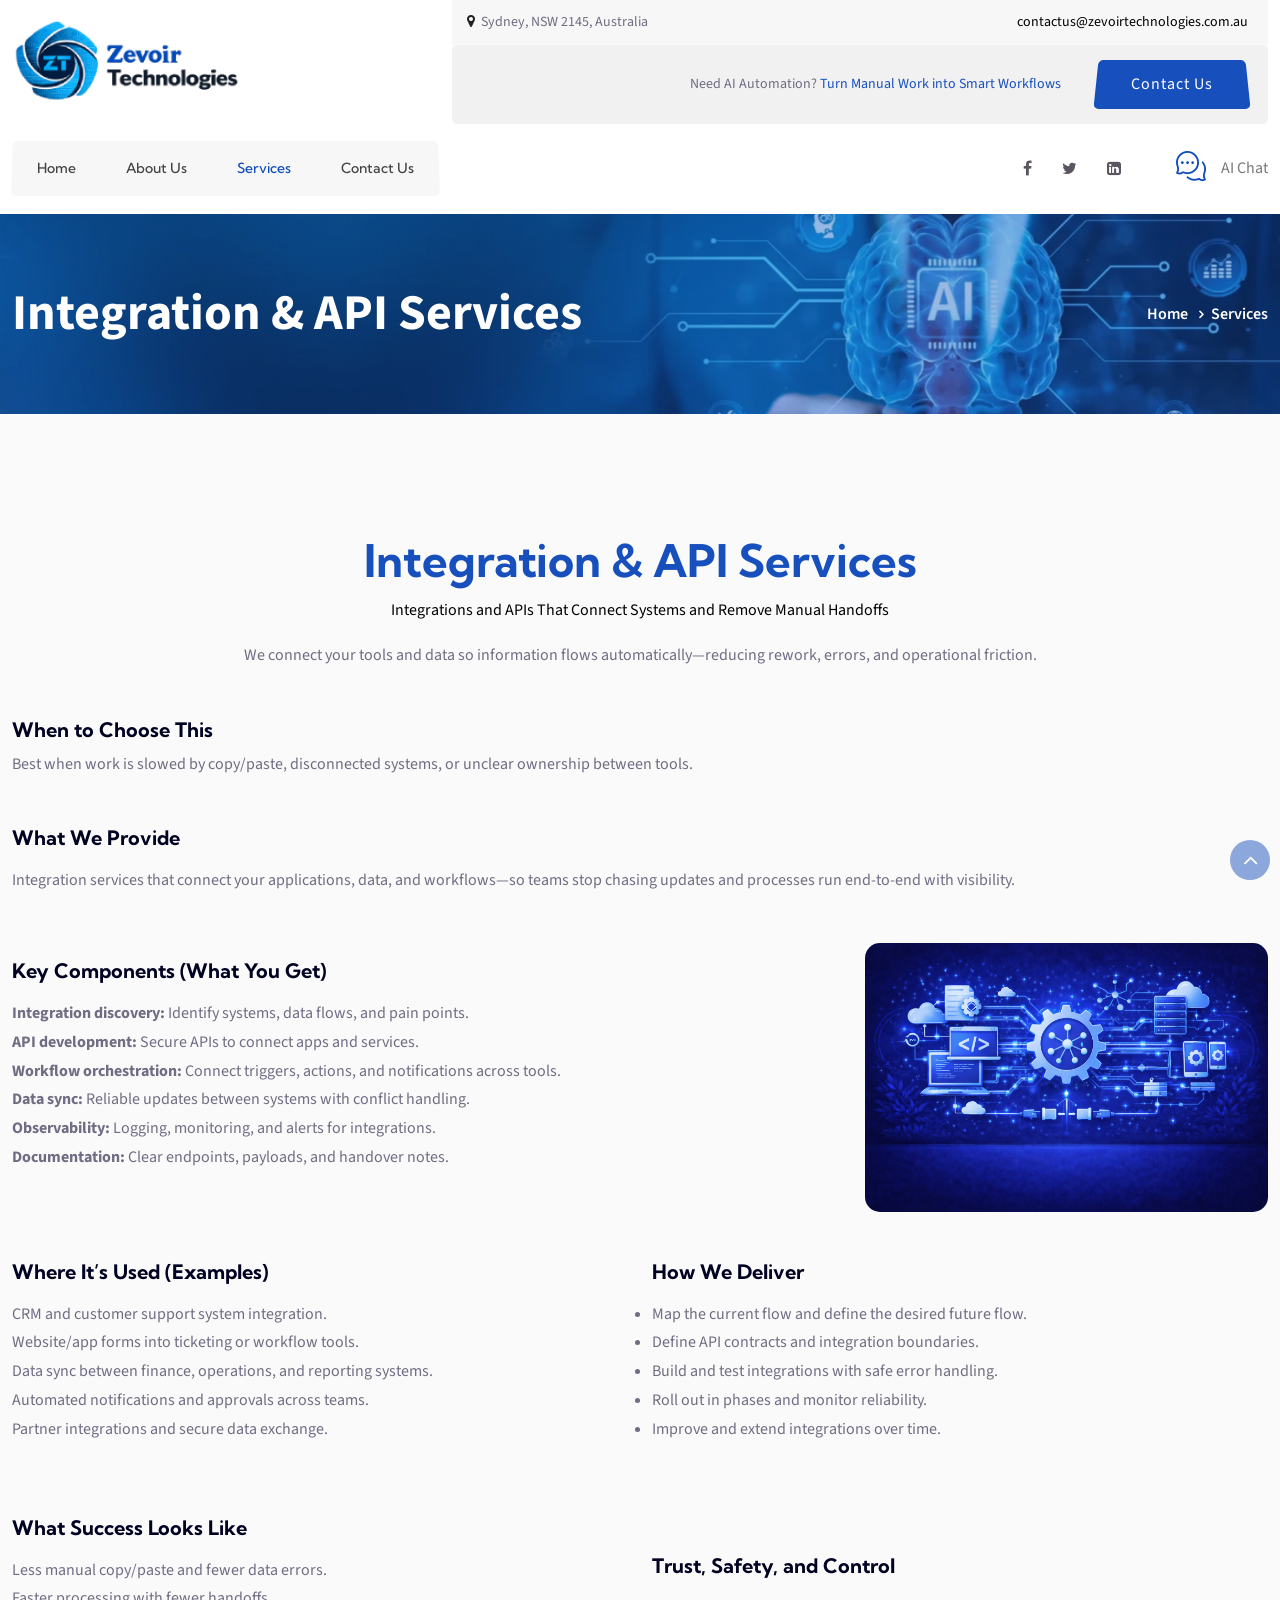
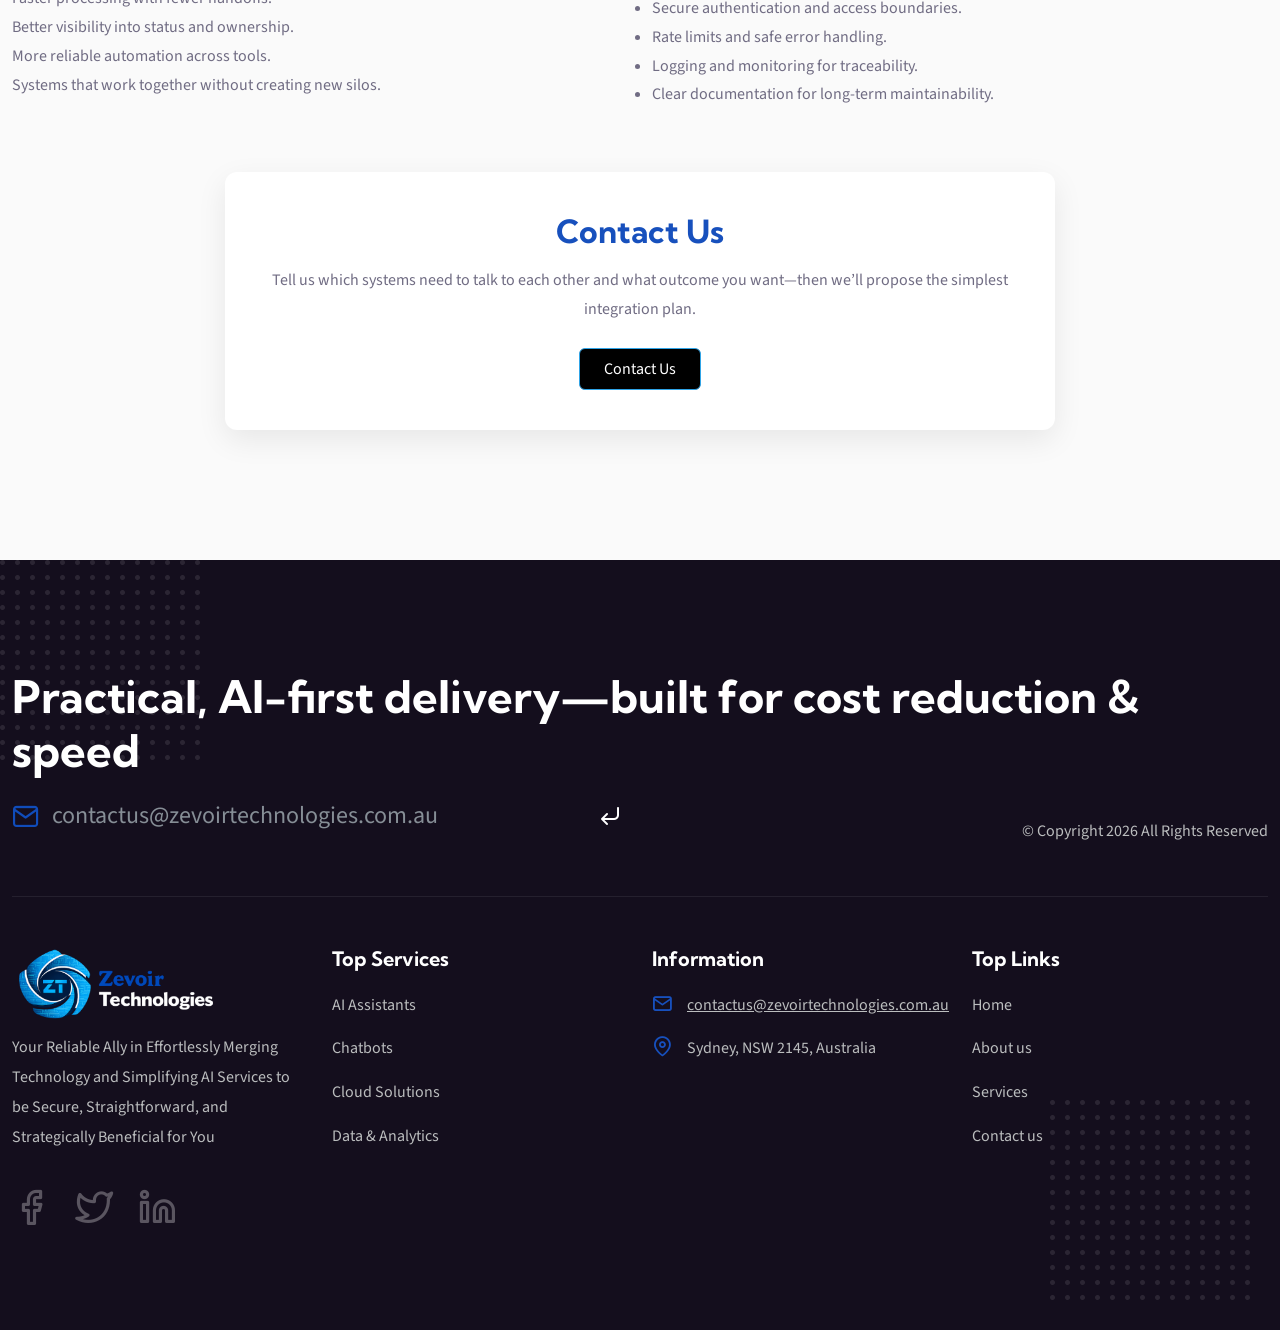
<file: inte_api.html>
<!DOCTYPE html>
<html lang="zxx">

<head>

	<!-- META -->
    <meta charset="utf-8">
    <meta http-equiv="X-UA-Compatible" content="IE=edge">
    <meta name="keywords" content="">
    <meta name="author" content="aonetheme">
    <meta name="robots" content="">    
    <meta name="description" content="Tranel Travel Tour Website">
    
    <!-- FAVICONS ICON -->
    <link rel="icon" href="images/favicon.ico" type="image/x-icon">
    <link rel="shortcut icon" type="image/x-icon" href="images/favicon.png">
    
    <!-- PAGE TITLE HERE -->
    <title>Zevoir Technologies</title>
    
    <!-- MOBILE SPECIFIC -->
    <meta name="viewport" content="width=device-width, initial-scale=1, maximum-scale=1">	
    
	<!-- BOOTSTRAP STYLE SHEET -->
	<link  href="css/bootstrap.min.css" rel="stylesheet">
	<!-- FONTAWESOME STYLE SHEET -->
	<link  href="css/font-awesome.min.css" rel="stylesheet">
	<!-- Feather STYLE SHEET -->
	<link href="css/feather.css" rel="stylesheet">
	<!-- FLATICON STYLE SHEET -->
	<link href="css/flaticon.min.css" rel="stylesheet">
	<!-- WOW ANIMATE STYLE SHEET -->
	<link href="css/animate.css" rel="stylesheet">
	<!-- FONTS CSS STYLE SHEET -->
	<link href="css/font.css" rel="stylesheet">
	<!-- OWL CAROUSEL STYLE SHEET -->
	<link href="css/owl.carousel.min.css" rel="stylesheet">
	<!-- MAGNIFIC POPUP STYLE SHEET -->
	<link href="css/magnific-popup.min.css" rel="stylesheet">     
	<!-- LC LIGHT BOX STYLE SHEET -->
	<link href="css/lc_lightbox.css" rel="stylesheet">   
	<!-- MAIN STYLE SHEET -->
	<link href="css/style.css" rel="stylesheet">

</head>

<body>
    
    <!-- LOADING AREA START ===== -->
	<div class="loading-area" style="display: none;">
	<div class="loading-box"></div>
	<div class="loading-pic">
	  <div class="loadind-box" >
			<span class="let1">l</span>  
			<span class="let2">o</span>  
			<span class="let3">a</span>  
			<span class="let4">d</span>  
			<span class="let5">i</span>  
			<span class="let6">n</span>  
			<span class="let7">g</span>  
	  </div>
	</div>
</div>
	<!-- LOADING AREA  END ====== -->
    
	<div class="page-wraper">
     
        
        <!-- HEADER START -->
        <header class="site-header header-style-1 mobile-sider-drawer-menu">
			<!--Top bar section End-->
			<div class="top-bar">  
				<div class="container">
					<div class="top-bar-row">
						
						<!--Top Bar Left-->
						<div class="top-bar-left"> 
							<div class="logo-header">
								<div class="logo-header-inner logo-header-one">
									<a href="index.html">
									<img src="images/logo.png" alt="">
									</a>
								</div>
							</div>  
						</div>
						<!--Top Bar Left End-->
						
						<!--Top Bar Rght-->
						<div class="top-bar-right"> 
							<div class="top-bar-one">
								<div class="top-bar-one-left">
									<i class="fa fa-map-marker"></i> Sydney, NSW 2145, Australia
								</div>
								<div class="top-bar-one-right">
								 <a href="mailto:contactus@zevoirtechnologies.com.au">contactus@zevoirtechnologies.com.au</a>
								</div>								
								
							</div> 
							<div class="top-bar-two">
								<div class="top-bar-two-left">
									 </div>
								<div class="top-bar-two-right">
									<div class="top-bar-two-col aon-brand-marketing m-r30">Need AI Automation? <a href="#"> Turn Manual Work into Smart Workflows</a></div>
									<div class="top-bar-two-col">
										<a class="site-button site-btn-curve aon-get-app-btn" href="contactus.html">Contact Us</a>
									</div>
								</div>								
								
							</div>
						</div>
						<!--Top Bar Right End-->
					</div>  
				</div>    
			</div>
            <div class="sticky-header main-bar-wraper  navbar-expand-lg">
                <div class="main-bar">  
					<div class="container"> 
						
						<!-- Mobile Logo -->
						<div class="mobile-logo-left"> 
							<div class="logo-header">
								<div class="logo-header-inner logo-header-one">
									<a href="index.html">
									<img src="images/logo.png" alt="">
									</a>
								</div>
							</div>  
						</div>
						
						<!-- NAV Toggle Button -->
						<button id="mobile-side-drawer" data-target=".header-nav" data-toggle="collapse" type="button" class="navbar-toggler collapsed">
							<span class="sr-only">Toggle navigation</span>
							<span class="icon-bar icon-bar-first"></span>
							<span class="icon-bar icon-bar-two"></span>
							<span class="icon-bar icon-bar-three"></span>
						</button> 

						<!-- MAIN Vav -->
						<div class="nav-animation header-nav header-nav2 navbar-collapse collapse d-flex">
							<ul class="nav navbar-nav">
								<li class="has-child ">
									<a href="index.html">Home</a>
								</li>
								<li class="has-child ">
									<a href="about.html">About Us</a>
								</li>
								<li class="has-child current-menu-item">
									<a href="services.html">Services</a>
								</li>
								<li class="has-child"><a href="contactus.html">Contact Us </a></li>
							</ul>
						</div>

						<!-- Header Right Section-->
						<div class="extra-nav header-2-nav">
							<div class="extra-cell">
								<ul class="aon-social-icon-3 d-flex">
									<li><a href="https://www.facebook.com/profile.php?id=61558366133727"><i class="fa fa-facebook"></i></a></li>
									<li><a href="https://twitter.com/zevoirtech"><i class="fa fa-twitter"></i></a></li>
									<li><a href="https://www.linkedin.com/company/zevoir-technologies/"><i class="fa fa-linkedin-square"></i></a></li>
								</ul>
							</div>
							<div class="extra-cell">
								<div class="aon-live-chats">
									<div class="aon-live-icon">
										<i class="flaticon-003-chat-1"></i>
									</div>
									<div class="aon-live-text">
										<span>AI Chat</span>
									</div>
								</div>
							</div>

							</div>                            

					</div>    
				</div>
            </div>
        </header>
	<!-- HEADER END -->
	 <div class="page-content">

				  <!-- Inner Page Banner  -->
				  <div class="aon-inner-banner-area-service"">
					<div class="aon-inner-banner-row">
						<div class="container aon-inner-banner-container">
							<div class="aon-inner-banner-title">Integration & API Services</div>
							<div class="aon-inner-bread-crumbs">
								<ul class="aon-bread-crumbs-list list-inline">
									<li><a href="index.html">Home</a></li>
									<li>Services</li>
								</ul>
							</div>
						</div>
					</div>
				</div>
			   <div class="aon-about-comp-area p-t120 p-b80 aon-bg-gray">
					<div class="container"> 
						<div class="text-center mb-5">
							<h2 class="section-title" style="color:#1750bd">Integration & API Services</h2>
							<p class="section-subtitle" style="color:#000">
								Integrations and APIs That Connect Systems and Remove Manual Handoffs
							</p>
							<p>
								We connect your tools and data so information flows automatically—reducing rework, errors, and operational friction.
							</p>
						</div>

						<div class="section-content">
							<div class="row align-items-center">
								<div class="col-lg-12 wow fadeInDown" data-wow-duration="2000ms">
									<div class="aon-about-comp-right">
										<div class="aon-about-comp m-b50">

											<!-- When to Choose -->
											<div class="highlight-box mb-5">
												<h4>When to Choose This</h4>
												<p>
													Best when work is slowed by copy/paste, disconnected systems, or unclear ownership between tools.
												</p>
											</div>

											<!-- What We Provide -->
											<div class="mb-5">
												<h4 class="mb-3">What We Provide</h4>
												<p>
													Integration services that connect your applications, data, and workflows—so teams stop chasing updates and processes run end-to-end with visibility.
												</p>
											</div>

											<!-- Key Components -->
											<div class="row align-items-center">
												<div class="mb-5 col-lg-8 wow fadeInDown" data-wow-duration="1000ms">
													<h4 class="mb-3">Key Components (What You Get)</h4>
													<ul>
														<li><strong>Integration discovery:</strong> Identify systems, data flows, and pain points.</li>
														<li><strong>API development:</strong> Secure APIs to connect apps and services.</li>
														<li><strong>Workflow orchestration:</strong> Connect triggers, actions, and notifications across tools.</li>
														<li><strong>Data sync:</strong> Reliable updates between systems with conflict handling.</li>
														<li><strong>Observability:</strong> Logging, monitoring, and alerts for integrations.</li>
														<li><strong>Documentation:</strong> Clear endpoints, payloads, and handover notes.</li>
													</ul>
												</div>

												<div class="mb-5 col-lg-4 wow fadeInDown" data-wow-duration="1000ms">
													<img src="images/services_images/inteapi.png" style="border-radius:15px" alt="API Integration">
												</div>
											</div>

											<!-- Where It's Used -->
											<div class="row align-items-center">
												<div class="mb-5 col-lg-6 wow fadeInDown" data-wow-duration="1000ms">
													<h4 class="mb-3">Where It’s Used (Examples)</h4>
													<ul>
														<li>CRM and customer support system integration.</li>
														<li>Website/app forms into ticketing or workflow tools.</li>
														<li>Data sync between finance, operations, and reporting systems.</li>
														<li>Automated notifications and approvals across teams.</li>
														<li>Partner integrations and secure data exchange.</li>
													</ul>
												</div>

												<!-- How We Deliver -->
												<div class="mb-5 col-lg-6 wow fadeInDown" data-wow-duration="1000ms">
													<h4 class="mb-3">How We Deliver</h4>
													<ul>
														<li>Map the current flow and define the desired future flow.</li>
														<li>Define API contracts and integration boundaries.</li>
														<li>Build and test integrations with safe error handling.</li>
														<li>Roll out in phases and monitor reliability.</li>
														<li>Improve and extend integrations over time.</li>
													</ul>
												</div>
											</div>

											<!-- Success -->
											<div class="row align-items-center">
												<div class="mb-5 col-lg-6 wow fadeInDown" data-wow-duration="1000ms">
													<h4 class="mb-3">What Success Looks Like</h4>
													<ul>
														<li>Less manual copy/paste and fewer data errors.</li>
														<li>Faster processing with fewer handoffs.</li>
														<li>Better visibility into status and ownership.</li>
														<li>More reliable automation across tools.</li>
														<li>Systems that work together without creating new silos.</li>
													</ul>
												</div>

												<!-- Trust & Safety -->
												<div class="highlight-box col-lg-6 wow fadeInDown" data-wow-duration="1000ms">
													<h4 class="mb-3">Trust, Safety, and Control</h4>
													<ul>
														<li>Secure authentication and access boundaries.</li>
														<li>Rate limits and safe error handling.</li>
														<li>Logging and monitoring for traceability.</li>
														<li>Clear documentation for long-term maintainability.</li>
													</ul>
												</div>
											</div>

											<!-- Contact Section -->
											<div class="row justify-content-center">
												<div class="col-lg-8">
													<div class="contact-card text-center">
														<h3 class="mb-3" style="color:#1750bd">Contact Us</h3>
														<p class="mb-4">
															Tell us which systems need to talk to each other and what outcome you want—then we’ll propose the simplest integration plan.
														</p>
														<a href="contactus.html" class="btn btn-primary px-4 py-2">
															Contact Us
														</a>
													</div>
												</div>
											</div>

										</div>
									</div>
								</div>
							</div>
						</div>
					</div>
				</div>
				
		</div>
		  <!-- CONTENT END -->
         <footer class="site-footer footer-style-1">
				<div class="footer-top-pic">
					<img alt="javascript:;" src="images/footer-dot-pic-2.png"/>
				</div>
				<div class="footer-bottom-pic">
					<img alt="javascript:;" src="images/footer-dot-pic-2.png"/>
				</div>
				 <!-- FOOTER BLOCKES START -->
				<div class="footer-top">
					<div class="container">
					<!--footer mid part-->
						<div class="footer-mid-content">
							<div class="row d-flex justify-content-between align-items-end">
								<div class="col-md-12">
								<h2 class="aon-title" style="color:#fff">Practical, AI-first delivery—built for cost reduction &amp; speed</h2>
								</div>
								<div class="col-md-6">
									<div class="ftr-mid-left">
										<div class="ftr-bot-email-bx">
										<i class="feather-mail"></i>
										  <input class="form-control" placeholder="contactus@zevoirtechnologies.com.au" type="text"/>
										  <button class="btn-submit-news">
											 <i class="feather-corner-down-left"></i>
											</button>
										</div>
									</div>
								</div>
								<div class="col-md-6">
									<div class="ftr-mid-right">
										<div class="ftr-mid-insta-gall">
											<div class="ftr-copyright">© Copyright 2026 <span></span> All Rights Reserved</div>
										</div>
									</div>
								</div>
							</div>
						</div>
					<!--footer bottom part-->
					<div class="row">
					<!-- COLUMNS 1 -->
						<div class="col-lg-3 col-md-6 col-12">
							<div class="sf-widget-link f-margin">
								<div class="aon-footer-logo-2"><img alt="" src="images/gallery/footerlogo.png"/></div>
								<div class="aon-footer-text-2">Your Reliable Ally in Effortlessly Merging Technology and Simplifying AI Services to be Secure, Straightforward, and Strategically   Beneficial for You
								 </div>
									<ul class="aon-social-icon-2 d-flex">
										<li><a href="https://www.facebook.com/profile.php?id=61558366133727" target="_blank"><i class="feather-facebook"></i></a></li>
										<li><a href="https://twitter.com/zevoirtech" target="_blank"><i class="feather-twitter"></i></a></li>
										<li><a href="https://www.linkedin.com/company/zevoir-technologies/?" target="_blank"><i class="feather-linkedin"></i></a></li>
									</ul>
							</div>
						</div>
					<!-- COLUMNS 2 -->
						<div class="col-lg-3 col-md-6 col-12">
							<div class="aon-widget-link f-margin">
								<h4 class="aon-f-title-2">Top Services</h4>
									<ul class="aon-widget-foo-list-2">
										<li><a href="services.html">AI Assistants </a></li>
										<li><a href="services.html">Chatbots</a></li>
										<li><a href="services.html">Cloud Solutions</a></li>
										<li><a href="services.html">Data &amp; Analytics</a></li>
									</ul>
							</div>
						</div>
					<!-- COLUMNS 3 -->
						<div class="col-lg-3 col-md-6 col-12">
							<div class="aon-ftr-info-wrap f-margin">
								<h4 class="aon-f-title-2">Information</h4>
								<ul class="aon-ftr-info">
									<li><i class="feather-mail"></i> <span>contactus@zevoirtechnologies.com.au</span></li>
									<li><i class="feather-map-pin"></i> <span>Sydney, NSW 2145, Australia</span></li>
								</ul>
							</div>
						</div>
					<!-- COLUMNS 4 -->
						<div class="col-lg-3 col-md-6 col-12">
							<div class="aon-widget-link f-margin">
								<h4 class="aon-f-title-2">Top Links</h4>
								<ul class="aon-widget-foo-list-2">
									<li><a href="index.html">Home</a></li>
									<li><a href="about.html">About us</a></li>
									<li><a href="services.html">Services</a></li>
									<li><a href="contactus.html">Contact us</a></li>
								</ul>
							</div>
						</div>
					</div>
				</div>
			</div>
	   </footer>
		<!-- Footer End -->	
	   <button class="scroltop"><span class="fa fa-angle-up  relative" id="btn-vibrate"></span></button>	
        		
   </div>

    
    
<!-- JAVASCRIPT  FILES ========================================= --> 
<script  src="js/jquery-3.6.1.min.js"></script><!-- JQUERY.MIN JS -->
<script  src="js/popper.min.js"></script><!-- POPPER.MIN JS -->
<script  src="js/bootstrap.min.js"></script><!-- BOOTSTRAP.MIN JS -->
<script  src="js/wow.js"></script><!-- WOW JS -->
<script  src="js/jquery.bootstrap-touchspin.js"></script><!-- FORM JS -->
<script  src="js/magnific-popup.min.js"></script><!-- MAGNIFIC-POPUP JS -->
<script  src="js/isotope.pkgd.min.js"></script><!-- isotope-pkgd JS -->	
<script  src="js/imagesloaded.pkgd.js"></script><!-- isotope-pkgd JS -->		
<script  src="js/waypoints.min.js"></script><!-- WAYPOINTS JS -->
<script  src="js/counterup.min.js"></script><!-- COUNTERUP JS -->
<script  src="js/waypoints-sticky.min.js"></script><!-- STICKY HEADER -->
<script  src="js/owl.carousel.min.js"></script><!-- OWL  SLIDER  -->
<script  src="js/theia-sticky-sidebar.js"></script><!-- STICKY SIDEBAR  -->
<script  src="js/custom.js"></script><!-- CUSTOM FUCTIONS  -->
<script  src="js/lc_lightbox.lite.js" ></script><!-- IMAGE POPUP -->

	
</body>

</html>
</file>
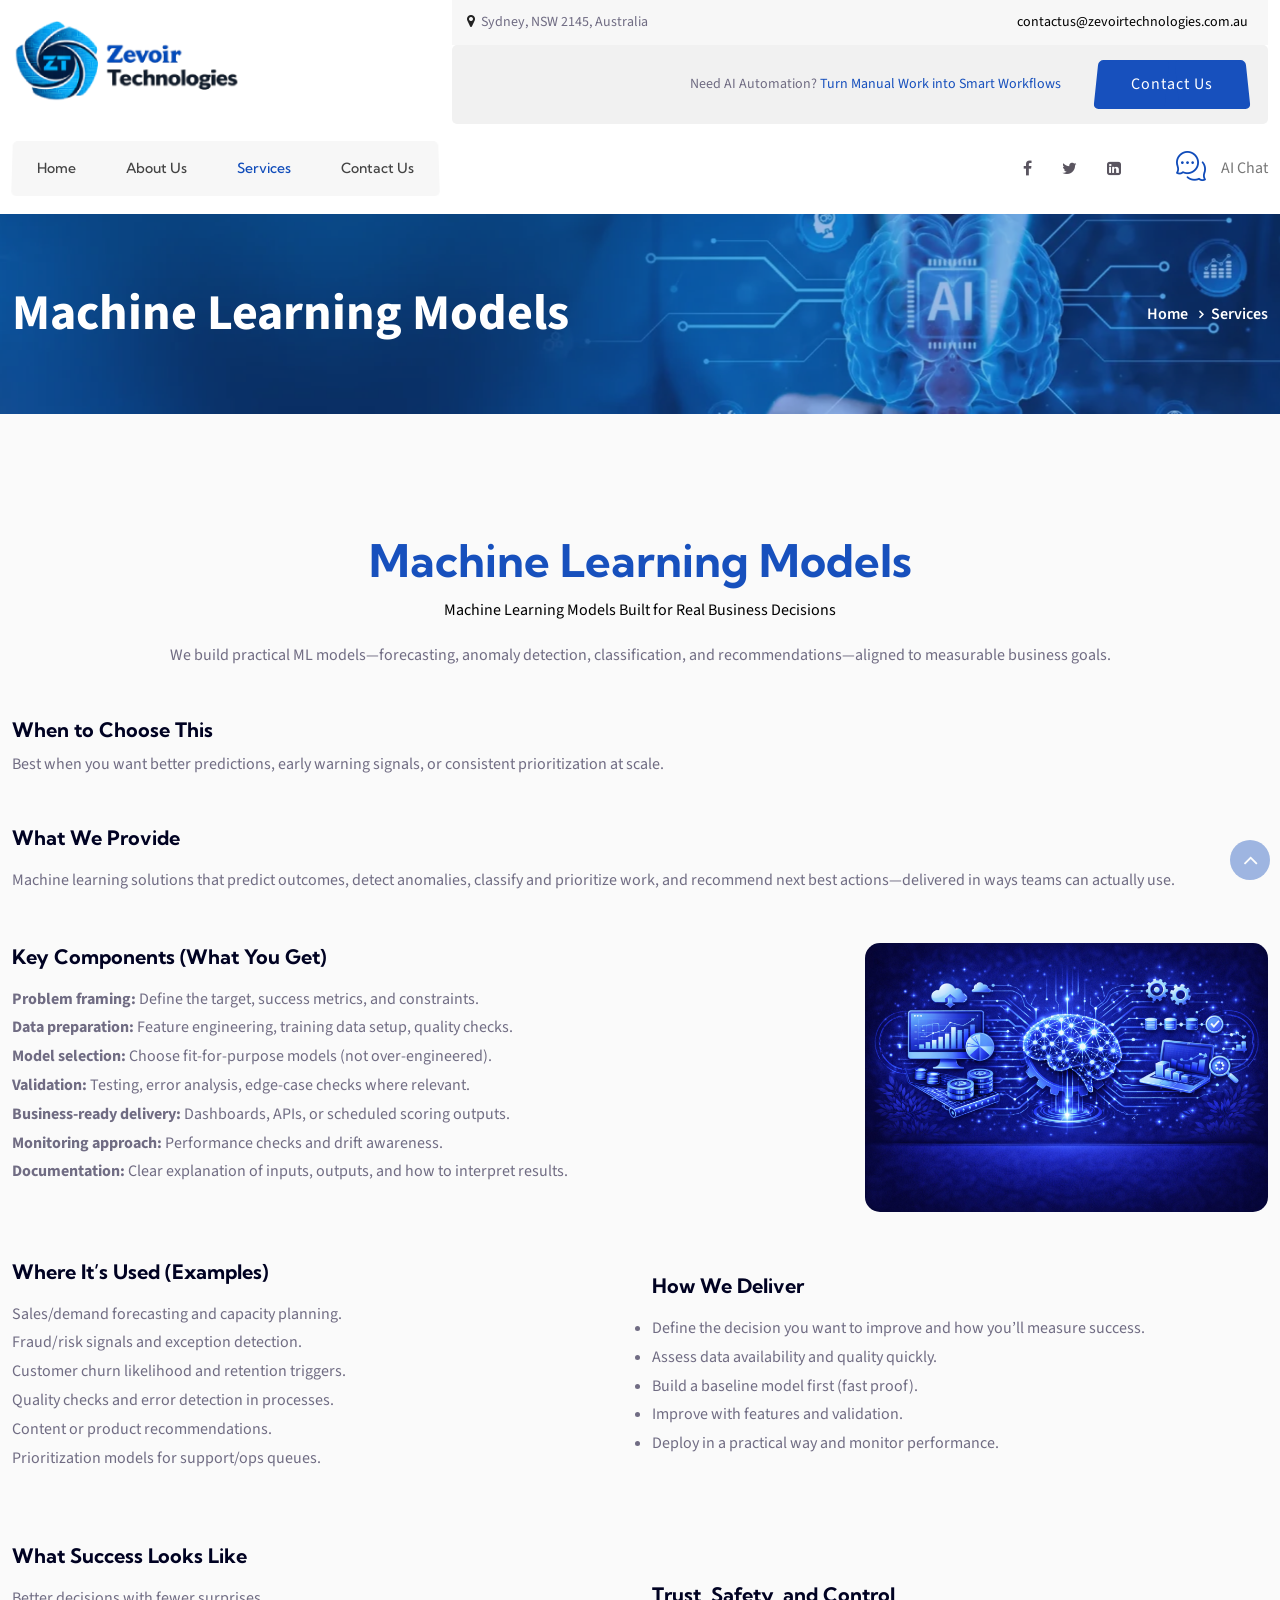
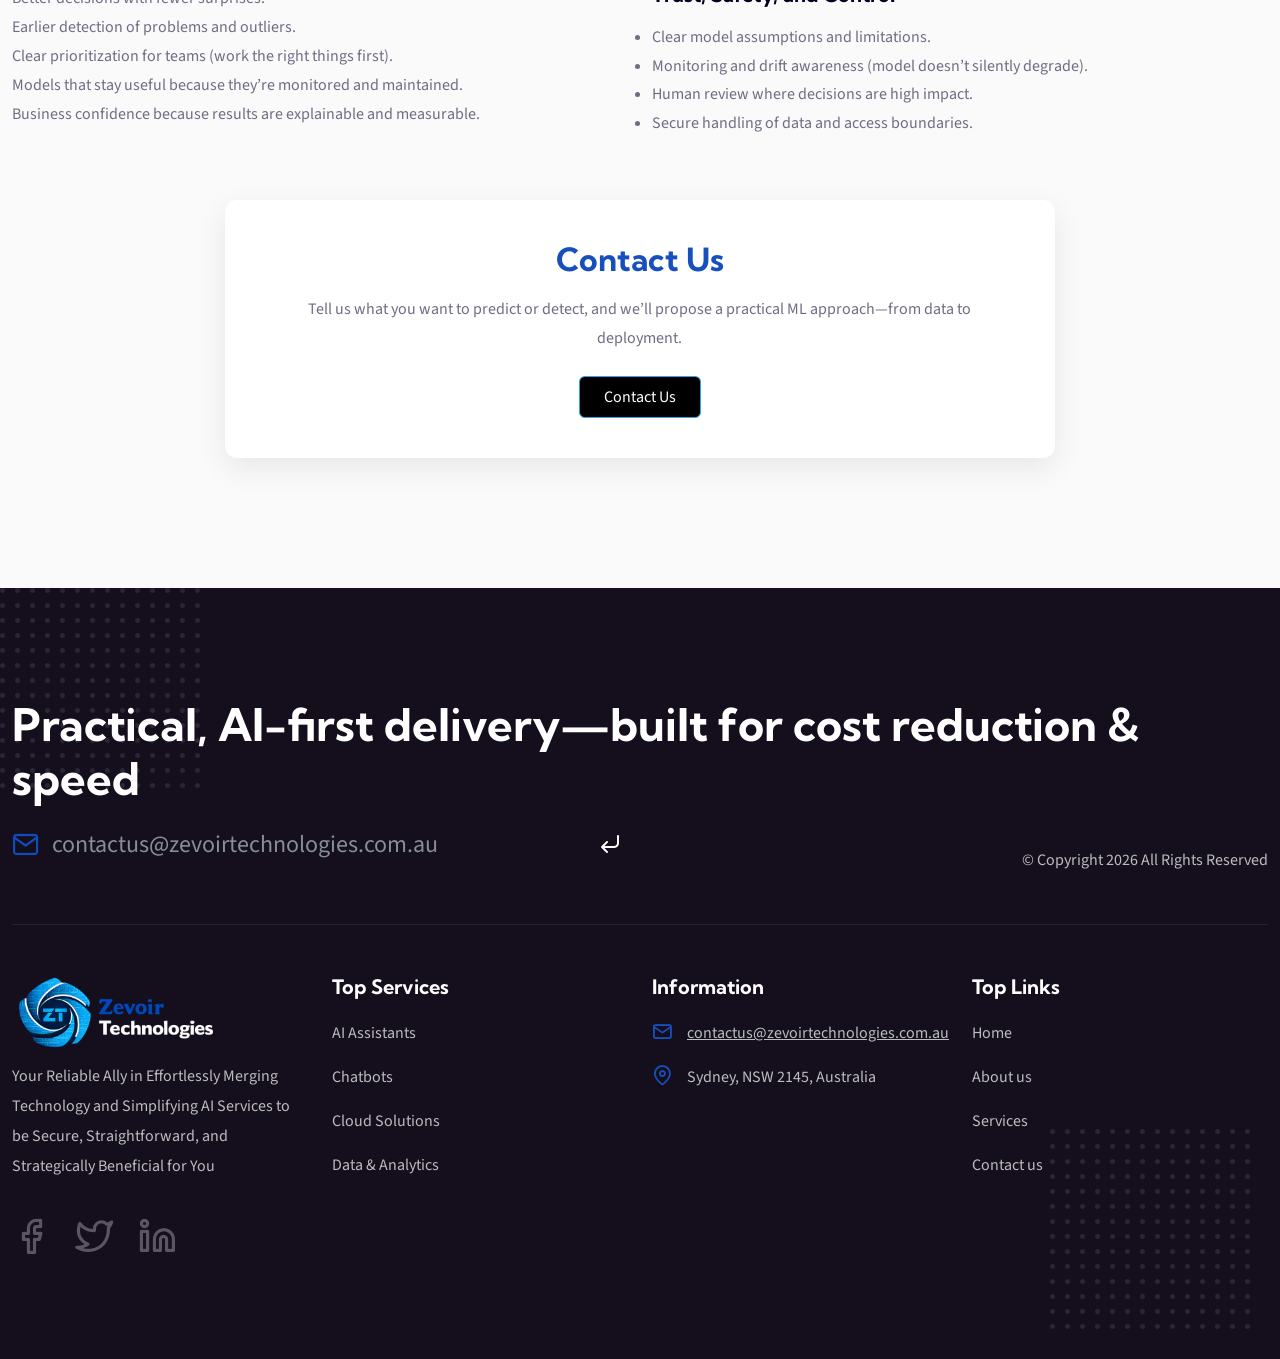
<file: mlmodel.html>
<!DOCTYPE html>
<html lang="zxx">

<head>

	<!-- META -->
    <meta charset="utf-8">
    <meta http-equiv="X-UA-Compatible" content="IE=edge">
    <meta name="keywords" content="">
    <meta name="author" content="aonetheme">
    <meta name="robots" content="">    
    <meta name="description" content="Tranel Travel Tour Website">
    
    <!-- FAVICONS ICON -->
    <link rel="icon" href="images/favicon.ico" type="image/x-icon">
    <link rel="shortcut icon" type="image/x-icon" href="images/favicon.png">
    
    <!-- PAGE TITLE HERE -->
    <title>Zevoir Technologies</title>
    
    <!-- MOBILE SPECIFIC -->
    <meta name="viewport" content="width=device-width, initial-scale=1, maximum-scale=1">	
    
	<!-- BOOTSTRAP STYLE SHEET -->
	<link  href="css/bootstrap.min.css" rel="stylesheet">
	<!-- FONTAWESOME STYLE SHEET -->
	<link  href="css/font-awesome.min.css" rel="stylesheet">
	<!-- Feather STYLE SHEET -->
	<link href="css/feather.css" rel="stylesheet">
	<!-- FLATICON STYLE SHEET -->
	<link href="css/flaticon.min.css" rel="stylesheet">
	<!-- WOW ANIMATE STYLE SHEET -->
	<link href="css/animate.css" rel="stylesheet">
	<!-- FONTS CSS STYLE SHEET -->
	<link href="css/font.css" rel="stylesheet">
	<!-- OWL CAROUSEL STYLE SHEET -->
	<link href="css/owl.carousel.min.css" rel="stylesheet">
	<!-- MAGNIFIC POPUP STYLE SHEET -->
	<link href="css/magnific-popup.min.css" rel="stylesheet">     
	<!-- LC LIGHT BOX STYLE SHEET -->
	<link href="css/lc_lightbox.css" rel="stylesheet">   
	<!-- MAIN STYLE SHEET -->
	<link href="css/style.css" rel="stylesheet">

</head>

<body>
    
    <!-- LOADING AREA START ===== -->
	<div class="loading-area" style="display: none;">
	<div class="loading-box"></div>
	<div class="loading-pic">
	  <div class="loadind-box" >
			<span class="let1">l</span>  
			<span class="let2">o</span>  
			<span class="let3">a</span>  
			<span class="let4">d</span>  
			<span class="let5">i</span>  
			<span class="let6">n</span>  
			<span class="let7">g</span>  
	  </div>
	</div>
</div>
	<!-- LOADING AREA  END ====== -->
    
	<div class="page-wraper">
     
        
        <!-- HEADER START -->
        <header class="site-header header-style-1 mobile-sider-drawer-menu">
			<!--Top bar section End-->
			<div class="top-bar">  
				<div class="container">
					<div class="top-bar-row">
						
						<!--Top Bar Left-->
						<div class="top-bar-left"> 
							<div class="logo-header">
								<div class="logo-header-inner logo-header-one">
									<a href="index.html">
									<img src="images/logo.png" alt="">
									</a>
								</div>
							</div>  
						</div>
						<!--Top Bar Left End-->
						
						<!--Top Bar Rght-->
						<div class="top-bar-right"> 
							<div class="top-bar-one">
								<div class="top-bar-one-left">
									<i class="fa fa-map-marker"></i> Sydney, NSW 2145, Australia
								</div>
								<div class="top-bar-one-right">
								 <a href="mailto:contactus@zevoirtechnologies.com.au">contactus@zevoirtechnologies.com.au</a>
								</div>								
								
							</div> 
							<div class="top-bar-two">
								<div class="top-bar-two-left">
									 </div>
								<div class="top-bar-two-right">
									<div class="top-bar-two-col aon-brand-marketing m-r30">Need AI Automation? <a href="#"> Turn Manual Work into Smart Workflows</a></div>
									<div class="top-bar-two-col">
										<a class="site-button site-btn-curve aon-get-app-btn" href="contactus.html">Contact Us</a>
									</div>
								</div>								
								
							</div>
						</div>
						<!--Top Bar Right End-->
					</div>  
				</div>    
			</div>
            <div class="sticky-header main-bar-wraper  navbar-expand-lg">
                <div class="main-bar">  
					<div class="container"> 
						
						<!-- Mobile Logo -->
						<div class="mobile-logo-left"> 
							<div class="logo-header">
								<div class="logo-header-inner logo-header-one">
									<a href="index.html">
									<img src="images/logo.png" alt="">
									</a>
								</div>
							</div>  
						</div>
						
						<!-- NAV Toggle Button -->
						<button id="mobile-side-drawer" data-target=".header-nav" data-toggle="collapse" type="button" class="navbar-toggler collapsed">
							<span class="sr-only">Toggle navigation</span>
							<span class="icon-bar icon-bar-first"></span>
							<span class="icon-bar icon-bar-two"></span>
							<span class="icon-bar icon-bar-three"></span>
						</button> 

						<!-- MAIN Vav -->
						<div class="nav-animation header-nav header-nav2 navbar-collapse collapse d-flex">
							<ul class="nav navbar-nav">
								<li class="has-child ">
									<a href="index.html">Home</a>
								</li>
								<li class="has-child ">
									<a href="about.html">About Us</a>
								</li>
								<li class="has-child current-menu-item">
									<a href="services.html">Services</a>
								</li>
								<li class="has-child"><a href="contactus.html">Contact Us </a></li>
							</ul>
						</div>

						<!-- Header Right Section-->
						<div class="extra-nav header-2-nav">
							<div class="extra-cell">
								<ul class="aon-social-icon-3 d-flex">
									<li><a href="https://www.facebook.com/profile.php?id=61558366133727"><i class="fa fa-facebook"></i></a></li>
									<li><a href="https://twitter.com/zevoirtech"><i class="fa fa-twitter"></i></a></li>
									<li><a href="https://www.linkedin.com/company/zevoir-technologies/"><i class="fa fa-linkedin-square"></i></a></li>
								</ul>
							</div>
							<div class="extra-cell">
								<div class="aon-live-chats">
									<div class="aon-live-icon">
										<i class="flaticon-003-chat-1"></i>
									</div>
									<div class="aon-live-text">
										<span>AI Chat</span>
									</div>
								</div>
							</div>

							</div>                            

					</div>    
				</div>
            </div>
        </header>
	<!-- HEADER END -->
	 <div class="page-content">

				  <!-- Inner Page Banner  -->
				  <div class="aon-inner-banner-area-service"">
					<div class="aon-inner-banner-row">
						<div class="container aon-inner-banner-container">
							<div class="aon-inner-banner-title">Machine Learning Models</div>
							<div class="aon-inner-bread-crumbs">
								<ul class="aon-bread-crumbs-list list-inline">
									<li><a href="index.html">Home</a></li>
									<li>Services</li>
								</ul>
							</div>
						</div>
					</div>
				</div>
			    <div class="aon-about-comp-area p-t120 p-b80 aon-bg-gray">
						<div class="container"> 
							<div class="text-center mb-5">
								<h2 class="section-title" style="color:#1750bd">Machine Learning Models</h2>
								<p class="section-subtitle" style="color:#000">
									Machine Learning Models Built for Real Business Decisions
								</p>
								<p>
									We build practical ML models—forecasting, anomaly detection, classification, and recommendations—aligned to measurable business goals.
								</p>
							</div>

							<div class="section-content">
								<div class="row align-items-center">
									<div class="col-lg-12 wow fadeInDown" data-wow-duration="2000ms">
										<div class="aon-about-comp-right">
											<div class="aon-about-comp m-b50">

												<!-- When to Choose -->
												<div class="highlight-box mb-5">
													<h4>When to Choose This</h4>
													<p>
														Best when you want better predictions, early warning signals, or consistent prioritization at scale.
													</p>
												</div>

												<!-- What We Provide -->
												<div class="mb-5">
													<h4 class="mb-3">What We Provide</h4>
													<p>
														Machine learning solutions that predict outcomes, detect anomalies, classify and prioritize work, and recommend next best actions—delivered in ways teams can actually use.
													</p>
												</div>

												<!-- Key Components -->
												<div class="row align-items-center">
													<div class="mb-5 col-lg-8 wow fadeInDown" data-wow-duration="1000ms">
														<h4 class="mb-3">Key Components (What You Get)</h4>
														<ul>
															<li><strong>Problem framing:</strong> Define the target, success metrics, and constraints.</li>
															<li><strong>Data preparation:</strong> Feature engineering, training data setup, quality checks.</li>
															<li><strong>Model selection:</strong> Choose fit-for-purpose models (not over-engineered).</li>
															<li><strong>Validation:</strong> Testing, error analysis, edge-case checks where relevant.</li>
															<li><strong>Business-ready delivery:</strong> Dashboards, APIs, or scheduled scoring outputs.</li>
															<li><strong>Monitoring approach:</strong> Performance checks and drift awareness.</li>
															<li><strong>Documentation:</strong> Clear explanation of inputs, outputs, and how to interpret results.</li>
														</ul>
													</div>

													<div class="mb-5 col-lg-4 wow fadeInDown" data-wow-duration="1000ms">
														<img src="images/services_images/mlimage.jpeg" style="border-radius:15px">
													</div>
												</div>

												<!-- Where It's Used -->
												<div class="row align-items-center">
													<div class="mb-5 col-lg-6 wow fadeInDown" data-wow-duration="1000ms">
														<h4 class="mb-3">Where It’s Used (Examples)</h4>
														<ul>
															<li>Sales/demand forecasting and capacity planning.</li>
															<li>Fraud/risk signals and exception detection.</li>
															<li>Customer churn likelihood and retention triggers.</li>
															<li>Quality checks and error detection in processes.</li>
															<li>Content or product recommendations.</li>
															<li>Prioritization models for support/ops queues.</li>
														</ul>
													</div>

													<!-- How We Deliver -->
													<div class="mb-5 col-lg-6 wow fadeInDown" data-wow-duration="1000ms">
														<h4 class="mb-3">How We Deliver</h4>
														<ul>
															<li>Define the decision you want to improve and how you’ll measure success.</li>
															<li>Assess data availability and quality quickly.</li>
															<li>Build a baseline model first (fast proof).</li>
															<li>Improve with features and validation.</li>
															<li>Deploy in a practical way and monitor performance.</li>
														</ul>
													</div>
												</div>

												<!-- Success -->
												<div class="row align-items-center">
													<div class="mb-5 col-lg-6 wow fadeInDown" data-wow-duration="1000ms">
														<h4 class="mb-3">What Success Looks Like</h4>
														<ul>
															<li>Better decisions with fewer surprises.</li>
															<li>Earlier detection of problems and outliers.</li>
															<li>Clear prioritization for teams (work the right things first).</li>
															<li>Models that stay useful because they’re monitored and maintained.</li>
															<li>Business confidence because results are explainable and measurable.</li>
														</ul>
													</div>

													<!-- Trust & Safety -->
													<div class="highlight-box col-lg-6 wow fadeInDown" data-wow-duration="1000ms">
														<h4 class="mb-3">Trust, Safety, and Control</h4>
														<ul>
															<li>Clear model assumptions and limitations.</li>
															<li>Monitoring and drift awareness (model doesn’t silently degrade).</li>
															<li>Human review where decisions are high impact.</li>
															<li>Secure handling of data and access boundaries.</li>
														</ul>
													</div>
												</div>

												<!-- Contact Section -->
												<div class="row justify-content-center">
													<div class="col-lg-8">
														<div class="contact-card text-center">
															<h3 class="mb-3" style="color:#1750bd">Contact Us</h3>
															<p class="mb-4">
																Tell us what you want to predict or detect, and we’ll propose a practical ML approach—from data to deployment.
															</p>
															<a href="contactus.html" class="btn btn-primary px-4 py-2">
																Contact Us
															</a>
														</div>
													</div>
												</div>

											</div>
										</div>
									</div>
								</div>
							</div>
				    </div>
			</div>
				
		</div>
		  <!-- CONTENT END -->
         <footer class="site-footer footer-style-1">
				<div class="footer-top-pic">
					<img alt="javascript:;" src="images/footer-dot-pic-2.png"/>
				</div>
				<div class="footer-bottom-pic">
					<img alt="javascript:;" src="images/footer-dot-pic-2.png"/>
				</div>
				 <!-- FOOTER BLOCKES START -->
				<div class="footer-top">
					<div class="container">
					<!--footer mid part-->
						<div class="footer-mid-content">
							<div class="row d-flex justify-content-between align-items-end">
								<div class="col-md-12">
								<h2 class="aon-title" style="color:#fff">Practical, AI-first delivery—built for cost reduction &amp; speed</h2>
								</div>
								<div class="col-md-6">
									<div class="ftr-mid-left">
										<div class="ftr-bot-email-bx">
										<i class="feather-mail"></i>
										  <input class="form-control" placeholder="contactus@zevoirtechnologies.com.au" type="text"/>
										  <button class="btn-submit-news">
											 <i class="feather-corner-down-left"></i>
											</button>
										</div>
									</div>
								</div>
								<div class="col-md-6">
									<div class="ftr-mid-right">
										<div class="ftr-mid-insta-gall">
											<div class="ftr-copyright">© Copyright 2026 <span></span> All Rights Reserved</div>
										</div>
									</div>
								</div>
							</div>
						</div>
					<!--footer bottom part-->
					<div class="row">
					<!-- COLUMNS 1 -->
						<div class="col-lg-3 col-md-6 col-12">
							<div class="sf-widget-link f-margin">
								<div class="aon-footer-logo-2"><img alt="" src="images/gallery/footerlogo.png"/></div>
								<div class="aon-footer-text-2">Your Reliable Ally in Effortlessly Merging Technology and Simplifying AI Services to be Secure, Straightforward, and Strategically   Beneficial for You
								 </div>
									<ul class="aon-social-icon-2 d-flex">
										<li><a href="https://www.facebook.com/profile.php?id=61558366133727" target="_blank"><i class="feather-facebook"></i></a></li>
										<li><a href="https://twitter.com/zevoirtech" target="_blank"><i class="feather-twitter"></i></a></li>
										<li><a href="https://www.linkedin.com/company/zevoir-technologies/?" target="_blank"><i class="feather-linkedin"></i></a></li>
									</ul>
							</div>
						</div>
					<!-- COLUMNS 2 -->
						<div class="col-lg-3 col-md-6 col-12">
							<div class="aon-widget-link f-margin">
								<h4 class="aon-f-title-2">Top Services</h4>
									<ul class="aon-widget-foo-list-2">
										<li><a href="services.html">AI Assistants </a></li>
										<li><a href="services.html">Chatbots</a></li>
										<li><a href="services.html">Cloud Solutions</a></li>
										<li><a href="services.html">Data &amp; Analytics</a></li>
									</ul>
							</div>
						</div>
					<!-- COLUMNS 3 -->
						<div class="col-lg-3 col-md-6 col-12">
							<div class="aon-ftr-info-wrap f-margin">
								<h4 class="aon-f-title-2">Information</h4>
								<ul class="aon-ftr-info">
									<li><i class="feather-mail"></i> <span>contactus@zevoirtechnologies.com.au</span></li>
									<li><i class="feather-map-pin"></i> <span>Sydney, NSW 2145, Australia</span></li>
								</ul>
							</div>
						</div>
					<!-- COLUMNS 4 -->
						<div class="col-lg-3 col-md-6 col-12">
							<div class="aon-widget-link f-margin">
								<h4 class="aon-f-title-2">Top Links</h4>
								<ul class="aon-widget-foo-list-2">
									<li><a href="index.html">Home</a></li>
									<li><a href="about.html">About us</a></li>
									<li><a href="services.html">Services</a></li>
									<li><a href="contactus.html">Contact us</a></li>
								</ul>
							</div>
						</div>
					</div>
				</div>
			</div>
	   </footer>
		<!-- Footer End -->	
	   <button class="scroltop"><span class="fa fa-angle-up  relative" id="btn-vibrate"></span></button>	
        		
   </div>

    
    
<!-- JAVASCRIPT  FILES ========================================= --> 
<script  src="js/jquery-3.6.1.min.js"></script><!-- JQUERY.MIN JS -->
<script  src="js/popper.min.js"></script><!-- POPPER.MIN JS -->
<script  src="js/bootstrap.min.js"></script><!-- BOOTSTRAP.MIN JS -->
<script  src="js/wow.js"></script><!-- WOW JS -->
<script  src="js/jquery.bootstrap-touchspin.js"></script><!-- FORM JS -->
<script  src="js/magnific-popup.min.js"></script><!-- MAGNIFIC-POPUP JS -->
<script  src="js/isotope.pkgd.min.js"></script><!-- isotope-pkgd JS -->	
<script  src="js/imagesloaded.pkgd.js"></script><!-- isotope-pkgd JS -->		
<script  src="js/waypoints.min.js"></script><!-- WAYPOINTS JS -->
<script  src="js/counterup.min.js"></script><!-- COUNTERUP JS -->
<script  src="js/waypoints-sticky.min.js"></script><!-- STICKY HEADER -->
<script  src="js/owl.carousel.min.js"></script><!-- OWL  SLIDER  -->
<script  src="js/theia-sticky-sidebar.js"></script><!-- STICKY SIDEBAR  -->
<script  src="js/custom.js"></script><!-- CUSTOM FUCTIONS  -->
<script  src="js/lc_lightbox.lite.js" ></script><!-- IMAGE POPUP -->

	
</body>

</html>
</file>
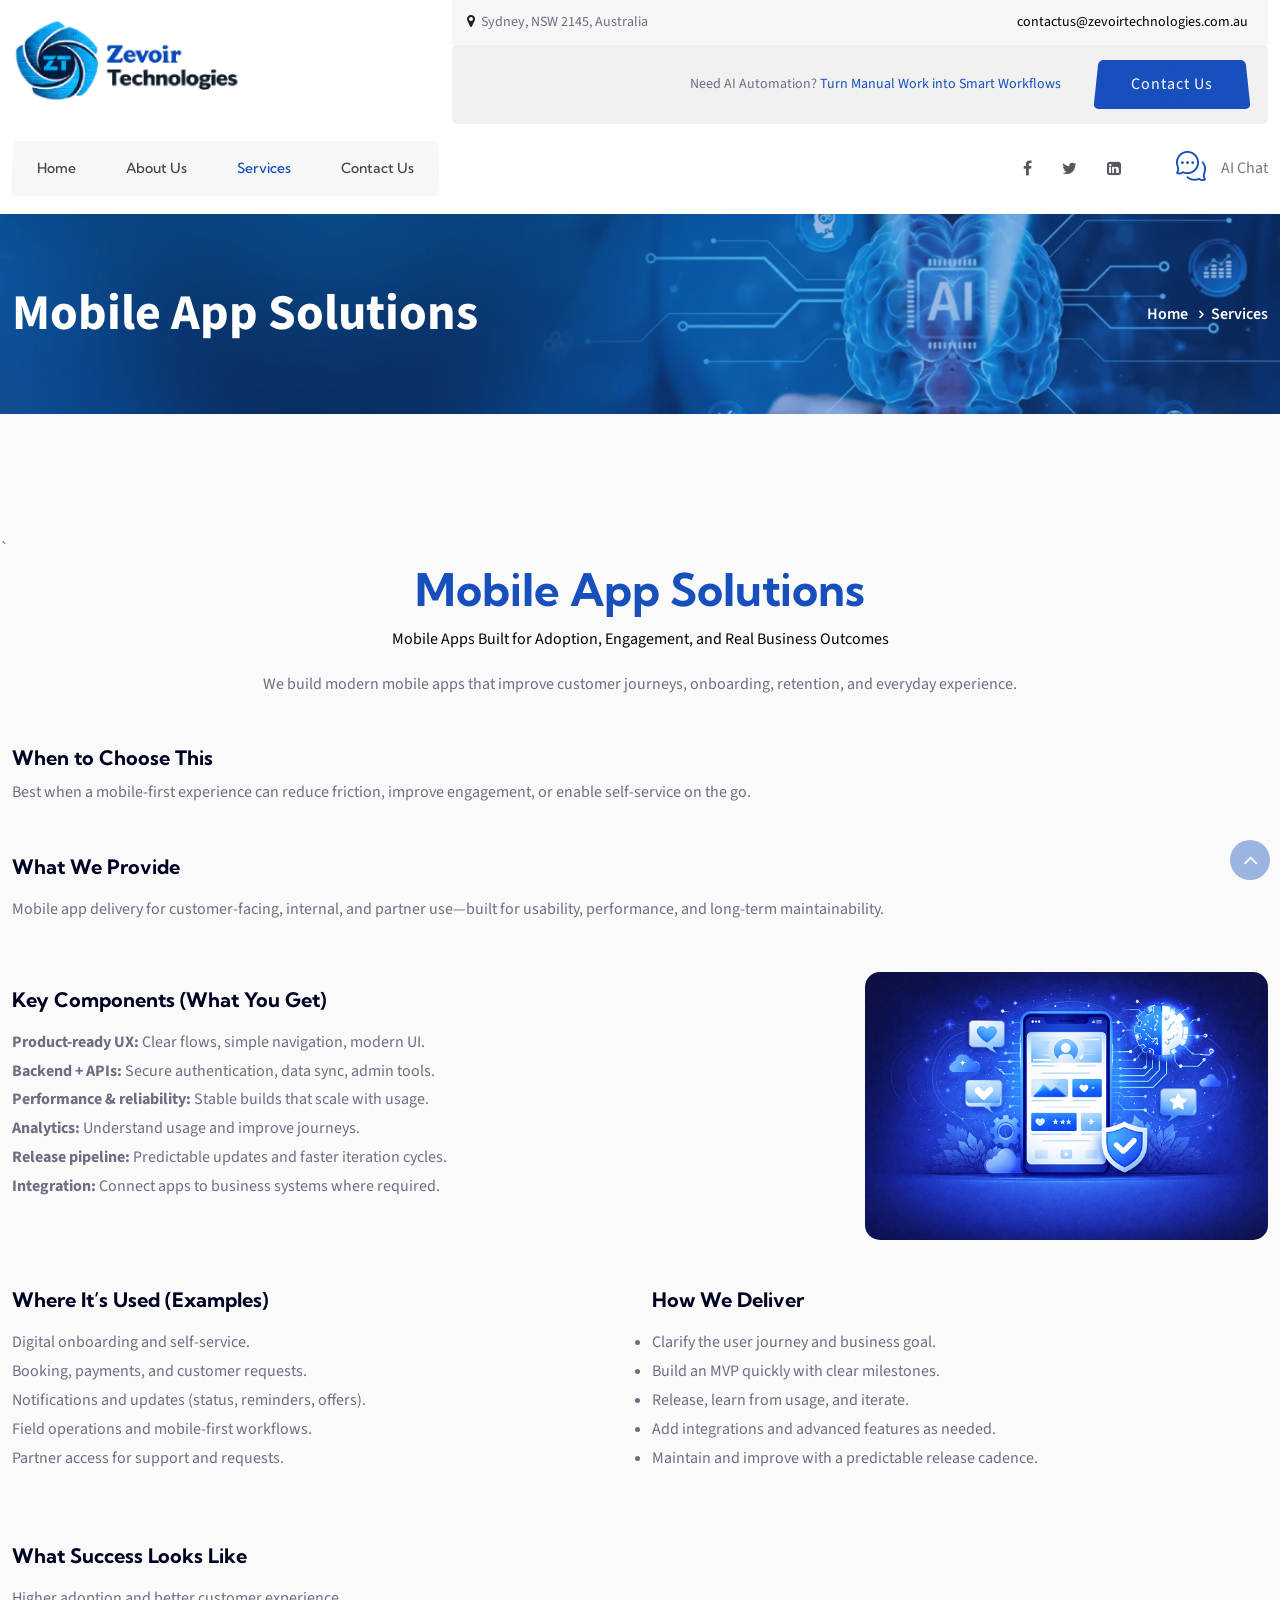
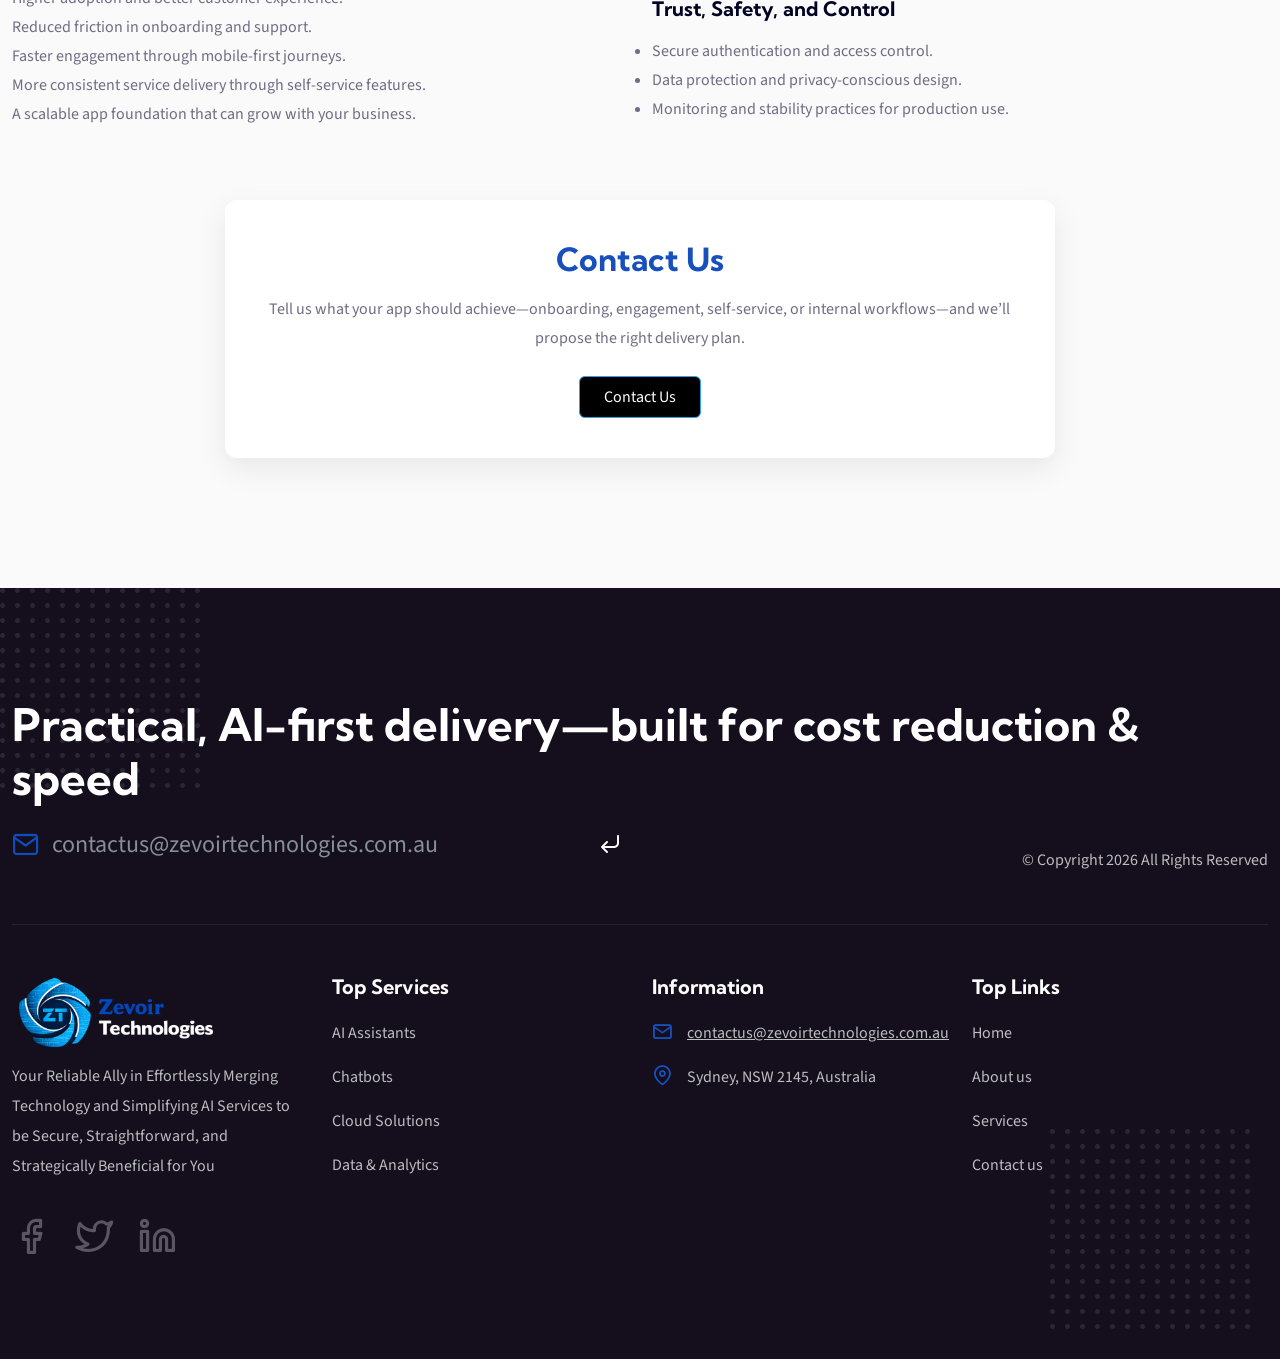
<file: mobileapp.html>
<!DOCTYPE html>
<html lang="zxx">

<head>

	<!-- META -->
    <meta charset="utf-8">
    <meta http-equiv="X-UA-Compatible" content="IE=edge">
    <meta name="keywords" content="">
    <meta name="author" content="aonetheme">
    <meta name="robots" content="">    
    <meta name="description" content="Tranel Travel Tour Website">
    
    <!-- FAVICONS ICON -->
    <link rel="icon" href="images/favicon.ico" type="image/x-icon">
    <link rel="shortcut icon" type="image/x-icon" href="images/favicon.png">
    
    <!-- PAGE TITLE HERE -->
    <title>Zevoir Technologies</title>
    
    <!-- MOBILE SPECIFIC -->
    <meta name="viewport" content="width=device-width, initial-scale=1, maximum-scale=1">	
    
	<!-- BOOTSTRAP STYLE SHEET -->
	<link  href="css/bootstrap.min.css" rel="stylesheet">
	<!-- FONTAWESOME STYLE SHEET -->
	<link  href="css/font-awesome.min.css" rel="stylesheet">
	<!-- Feather STYLE SHEET -->
	<link href="css/feather.css" rel="stylesheet">
	<!-- FLATICON STYLE SHEET -->
	<link href="css/flaticon.min.css" rel="stylesheet">
	<!-- WOW ANIMATE STYLE SHEET -->
	<link href="css/animate.css" rel="stylesheet">
	<!-- FONTS CSS STYLE SHEET -->
	<link href="css/font.css" rel="stylesheet">
	<!-- OWL CAROUSEL STYLE SHEET -->
	<link href="css/owl.carousel.min.css" rel="stylesheet">
	<!-- MAGNIFIC POPUP STYLE SHEET -->
	<link href="css/magnific-popup.min.css" rel="stylesheet">     
	<!-- LC LIGHT BOX STYLE SHEET -->
	<link href="css/lc_lightbox.css" rel="stylesheet">   
	<!-- MAIN STYLE SHEET -->
	<link href="css/style.css" rel="stylesheet">

</head>

<body>
    
    <!-- LOADING AREA START ===== -->
	<div class="loading-area" style="display: none;">
	<div class="loading-box"></div>
	<div class="loading-pic">
	  <div class="loadind-box" >
			<span class="let1">l</span>  
			<span class="let2">o</span>  
			<span class="let3">a</span>  
			<span class="let4">d</span>  
			<span class="let5">i</span>  
			<span class="let6">n</span>  
			<span class="let7">g</span>  
	  </div>
	</div>
</div>
	<!-- LOADING AREA  END ====== -->
    
	<div class="page-wraper">
     
        
        <!-- HEADER START -->
        <header class="site-header header-style-1 mobile-sider-drawer-menu">
			<!--Top bar section End-->
			<div class="top-bar">  
				<div class="container">
					<div class="top-bar-row">
						
						<!--Top Bar Left-->
						<div class="top-bar-left"> 
							<div class="logo-header">
								<div class="logo-header-inner logo-header-one">
									<a href="index.html">
									<img src="images/logo.png" alt="">
									</a>
								</div>
							</div>  
						</div>
						<!--Top Bar Left End-->
						
						<!--Top Bar Rght-->
						<div class="top-bar-right"> 
							<div class="top-bar-one">
								<div class="top-bar-one-left">
									<i class="fa fa-map-marker"></i> Sydney, NSW 2145, Australia
								</div>
								<div class="top-bar-one-right">
								 <a href="mailto:contactus@zevoirtechnologies.com.au">contactus@zevoirtechnologies.com.au</a>
								</div>								
								
							</div> 
							<div class="top-bar-two">
								<div class="top-bar-two-left">
									 </div>
								<div class="top-bar-two-right">
									<div class="top-bar-two-col aon-brand-marketing m-r30">Need AI Automation? <a href="#"> Turn Manual Work into Smart Workflows</a></div>
									<div class="top-bar-two-col">
										<a class="site-button site-btn-curve aon-get-app-btn" href="contactus.html">Contact Us</a>
									</div>
								</div>								
								
							</div>
						</div>
						<!--Top Bar Right End-->
					</div>  
				</div>    
			</div>
            <div class="sticky-header main-bar-wraper  navbar-expand-lg">
                <div class="main-bar">  
					<div class="container"> 
						
						<!-- Mobile Logo -->
						<div class="mobile-logo-left"> 
							<div class="logo-header">
								<div class="logo-header-inner logo-header-one">
									<a href="index.html">
									<img src="images/logo.png" alt="">
									</a>
								</div>
							</div>  
						</div>
						
						<!-- NAV Toggle Button -->
						<button id="mobile-side-drawer" data-target=".header-nav" data-toggle="collapse" type="button" class="navbar-toggler collapsed">
							<span class="sr-only">Toggle navigation</span>
							<span class="icon-bar icon-bar-first"></span>
							<span class="icon-bar icon-bar-two"></span>
							<span class="icon-bar icon-bar-three"></span>
						</button> 

						<!-- MAIN Vav -->
						<div class="nav-animation header-nav header-nav2 navbar-collapse collapse d-flex">
							<ul class="nav navbar-nav">
								<li class="has-child ">
									<a href="index.html">Home</a>
								</li>
								<li class="has-child ">
									<a href="about.html">About Us</a>
								</li>
								<li class="has-child current-menu-item">
									<a href="services.html">Services</a>
								</li>
								<li class="has-child"><a href="contactus.html">Contact Us </a></li>
							</ul>
						</div>

						<!-- Header Right Section-->
						<div class="extra-nav header-2-nav">
							<div class="extra-cell">
								<ul class="aon-social-icon-3 d-flex">
									<li><a href="https://www.facebook.com/profile.php?id=61558366133727"><i class="fa fa-facebook"></i></a></li>
									<li><a href="https://twitter.com/zevoirtech"><i class="fa fa-twitter"></i></a></li>
									<li><a href="https://www.linkedin.com/company/zevoir-technologies/"><i class="fa fa-linkedin-square"></i></a></li>
								</ul>
							</div>
							<div class="extra-cell">
								<div class="aon-live-chats">
									<div class="aon-live-icon">
										<i class="flaticon-003-chat-1"></i>
									</div>
									<div class="aon-live-text">
										<span>AI Chat</span>
									</div>
								</div>
							</div>

							</div>                            

					</div>    
				</div>
            </div>
        </header>
	<!-- HEADER END -->
	 <div class="page-content">

				  <!-- Inner Page Banner  -->
				  <div class="aon-inner-banner-area-service"">
					<div class="aon-inner-banner-row">
						<div class="container aon-inner-banner-container">
							<div class="aon-inner-banner-title">Mobile App Solutions</div>
							<div class="aon-inner-bread-crumbs">
								<ul class="aon-bread-crumbs-list list-inline">
									<li><a href="index.html">Home</a></li>
									<li>Services</li>
								</ul>
							</div>
						</div>
					</div>
				</div>
				<div class="aon-about-comp-area p-t120 p-b80 aon-bg-gray">
				`<div class="container"> 
					<div class="text-center mb-5">
						<h2 class="section-title" style="color:#1750bd">Mobile App Solutions</h2>
						<p class="section-subtitle" style="color:#000">
							Mobile Apps Built for Adoption, Engagement, and Real Business Outcomes
						</p>
						<p>
							We build modern mobile apps that improve customer journeys, onboarding, retention, and everyday experience.
						</p>
					</div>
                <div class="section-content">
								<div class="row align-items-center">
									<div class="col-lg-12 wow fadeInDown" data-wow-duration="2000ms">
										<div class="aon-about-comp-right">
											<div class="aon-about-comp m-b50">

												<!-- When to Choose -->
												<div class="highlight-box mb-5">
													<h4>When to Choose This</h4>
													<p>
														Best when a mobile-first experience can reduce friction, improve engagement, or enable self-service on the go.
													</p>
												</div>

												<!-- What We Provide -->
												<div class="mb-5">
													<h4 class="mb-3">What We Provide</h4>
													<p>
														Mobile app delivery for customer-facing, internal, and partner use—built for usability, performance, and long-term maintainability.
													</p>
												</div>

												<!-- Key Components -->
												<div class="row align-items-center">
													<div class="mb-5 col-lg-8 wow fadeInDown" data-wow-duration="1000ms">
														<h4 class="mb-3">Key Components (What You Get)</h4>
														<ul>
															<li><strong>Product-ready UX:</strong> Clear flows, simple navigation, modern UI.</li>
															<li><strong>Backend + APIs:</strong> Secure authentication, data sync, admin tools.</li>
															<li><strong>Performance & reliability:</strong> Stable builds that scale with usage.</li>
															<li><strong>Analytics:</strong> Understand usage and improve journeys.</li>
															<li><strong>Release pipeline:</strong> Predictable updates and faster iteration cycles.</li>
															<li><strong>Integration:</strong> Connect apps to business systems where required.</li>
														</ul>
													</div>

													<div class="mb-5 col-lg-4 wow fadeInDown" data-wow-duration="1000ms">
														<img src="images/services_images/aimobileapp.png" style="border-radius:15px">
													</div>
												</div>

												<!-- Where It's Used -->
												<div class="row align-items-center">
													<div class="mb-5 col-lg-6 wow fadeInDown" data-wow-duration="1000ms">
														<h4 class="mb-3">Where It’s Used (Examples)</h4>
														<ul>
															<li>Digital onboarding and self-service.</li>
															<li>Booking, payments, and customer requests.</li>
															<li>Notifications and updates (status, reminders, offers).</li>
															<li>Field operations and mobile-first workflows.</li>
															<li>Partner access for support and requests.</li>
														</ul>
													</div>

													<!-- How We Deliver -->
													<div class="mb-5 col-lg-6 wow fadeInDown" data-wow-duration="1000ms">
														<h4 class="mb-3">How We Deliver</h4>
														<ul>
															<li>Clarify the user journey and business goal.</li>
															<li>Build an MVP quickly with clear milestones.</li>
															<li>Release, learn from usage, and iterate.</li>
															<li>Add integrations and advanced features as needed.</li>
															<li>Maintain and improve with a predictable release cadence.</li>
														</ul>
													</div>
												</div>

												<!-- Success -->
												<div class="row align-items-center">
													<div class="mb-5 col-lg-6 wow fadeInDown" data-wow-duration="1000ms">
														<h4 class="mb-3">What Success Looks Like</h4>
														<ul>
															<li>Higher adoption and better customer experience.</li>
															<li>Reduced friction in onboarding and support.</li>
															<li>Faster engagement through mobile-first journeys.</li>
															<li>More consistent service delivery through self-service features.</li>
															<li>A scalable app foundation that can grow with your business.</li>
														</ul>
													</div>

													<!-- Trust & Safety -->
													<div class="highlight-box col-lg-6 wow fadeInDown" data-wow-duration="1000ms">
														<h4 class="mb-3">Trust, Safety, and Control</h4>
														<ul>
															<li>Secure authentication and access control.</li>
															<li>Data protection and privacy-conscious design.</li>
															<li>Monitoring and stability practices for production use.</li>
														</ul>
													</div>
												</div>

												<!-- Contact Section -->
												<div class="row justify-content-center">
													<div class="col-lg-8">
														<div class="contact-card text-center">
															<h3 class="mb-3" style="color:#1750bd">Contact Us</h3>
															<p class="mb-4">
																Tell us what your app should achieve—onboarding, engagement, self-service, or internal workflows—and we’ll propose the right delivery plan.
															</p>
															<a href="contactus.html" class="btn btn-primary px-4 py-2">
																Contact Us
															</a>
														</div>
													</div>
												</div>

											</div>
										</div>
									</div>
								</div>
							</div>
				</div>
			</div>
				  
				
		</div>
		  <!-- CONTENT END -->
         <footer class="site-footer footer-style-1">
				<div class="footer-top-pic">
					<img alt="javascript:;" src="images/footer-dot-pic-2.png"/>
				</div>
				<div class="footer-bottom-pic">
					<img alt="javascript:;" src="images/footer-dot-pic-2.png"/>
				</div>
				 <!-- FOOTER BLOCKES START -->
				<div class="footer-top">
					<div class="container">
					<!--footer mid part-->
						<div class="footer-mid-content">
							<div class="row d-flex justify-content-between align-items-end">
								<div class="col-md-12">
								<h2 class="aon-title" style="color:#fff">Practical, AI-first delivery—built for cost reduction &amp; speed</h2>
								</div>
								<div class="col-md-6">
									<div class="ftr-mid-left">
										<div class="ftr-bot-email-bx">
										<i class="feather-mail"></i>
										  <input class="form-control" placeholder="contactus@zevoirtechnologies.com.au" type="text"/>
										  <button class="btn-submit-news">
											 <i class="feather-corner-down-left"></i>
											</button>
										</div>
									</div>
								</div>
								<div class="col-md-6">
									<div class="ftr-mid-right">
										<div class="ftr-mid-insta-gall">
											<div class="ftr-copyright">© Copyright 2026 <span></span> All Rights Reserved</div>
										</div>
									</div>
								</div>
							</div>
						</div>
					<!--footer bottom part-->
					<div class="row">
					<!-- COLUMNS 1 -->
						<div class="col-lg-3 col-md-6 col-12">
							<div class="sf-widget-link f-margin">
								<div class="aon-footer-logo-2"><img alt="" src="images/gallery/footerlogo.png"/></div>
								<div class="aon-footer-text-2">Your Reliable Ally in Effortlessly Merging Technology and Simplifying AI Services to be Secure, Straightforward, and Strategically   Beneficial for You
								 </div>
									<ul class="aon-social-icon-2 d-flex">
										<li><a href="https://www.facebook.com/profile.php?id=61558366133727" target="_blank"><i class="feather-facebook"></i></a></li>
										<li><a href="https://twitter.com/zevoirtech" target="_blank"><i class="feather-twitter"></i></a></li>
										<li><a href="https://www.linkedin.com/company/zevoir-technologies/?" target="_blank"><i class="feather-linkedin"></i></a></li>
									</ul>
							</div>
						</div>
					<!-- COLUMNS 2 -->
						<div class="col-lg-3 col-md-6 col-12">
							<div class="aon-widget-link f-margin">
								<h4 class="aon-f-title-2">Top Services</h4>
									<ul class="aon-widget-foo-list-2">
										<li><a href="services.html">AI Assistants </a></li>
										<li><a href="services.html">Chatbots</a></li>
										<li><a href="services.html">Cloud Solutions</a></li>
										<li><a href="services.html">Data &amp; Analytics</a></li>
									</ul>
							</div>
						</div>
					<!-- COLUMNS 3 -->
						<div class="col-lg-3 col-md-6 col-12">
							<div class="aon-ftr-info-wrap f-margin">
								<h4 class="aon-f-title-2">Information</h4>
								<ul class="aon-ftr-info">
									<li><i class="feather-mail"></i> <span>contactus@zevoirtechnologies.com.au</span></li>
									<li><i class="feather-map-pin"></i> <span>Sydney, NSW 2145, Australia</span></li>
								</ul>
							</div>
						</div>
					<!-- COLUMNS 4 -->
						<div class="col-lg-3 col-md-6 col-12">
							<div class="aon-widget-link f-margin">
								<h4 class="aon-f-title-2">Top Links</h4>
								<ul class="aon-widget-foo-list-2">
									<li><a href="index.html">Home</a></li>
									<li><a href="about.html">About us</a></li>
									<li><a href="services.html">Services</a></li>
									<li><a href="contactus.html">Contact us</a></li>
								</ul>
							</div>
						</div>
					</div>
				</div>
			</div>
	   </footer>
		<!-- Footer End -->	
	   <button class="scroltop"><span class="fa fa-angle-up  relative" id="btn-vibrate"></span></button>	
        		
   </div>

    
    
<!-- JAVASCRIPT  FILES ========================================= --> 
<script  src="js/jquery-3.6.1.min.js"></script><!-- JQUERY.MIN JS -->
<script  src="js/popper.min.js"></script><!-- POPPER.MIN JS -->
<script  src="js/bootstrap.min.js"></script><!-- BOOTSTRAP.MIN JS -->
<script  src="js/wow.js"></script><!-- WOW JS -->
<script  src="js/jquery.bootstrap-touchspin.js"></script><!-- FORM JS -->
<script  src="js/magnific-popup.min.js"></script><!-- MAGNIFIC-POPUP JS -->
<script  src="js/isotope.pkgd.min.js"></script><!-- isotope-pkgd JS -->	
<script  src="js/imagesloaded.pkgd.js"></script><!-- isotope-pkgd JS -->		
<script  src="js/waypoints.min.js"></script><!-- WAYPOINTS JS -->
<script  src="js/counterup.min.js"></script><!-- COUNTERUP JS -->
<script  src="js/waypoints-sticky.min.js"></script><!-- STICKY HEADER -->
<script  src="js/owl.carousel.min.js"></script><!-- OWL  SLIDER  -->
<script  src="js/theia-sticky-sidebar.js"></script><!-- STICKY SIDEBAR  -->
<script  src="js/custom.js"></script><!-- CUSTOM FUCTIONS  -->
<script  src="js/lc_lightbox.lite.js" ></script><!-- IMAGE POPUP -->

	
</body>

</html>
</file>
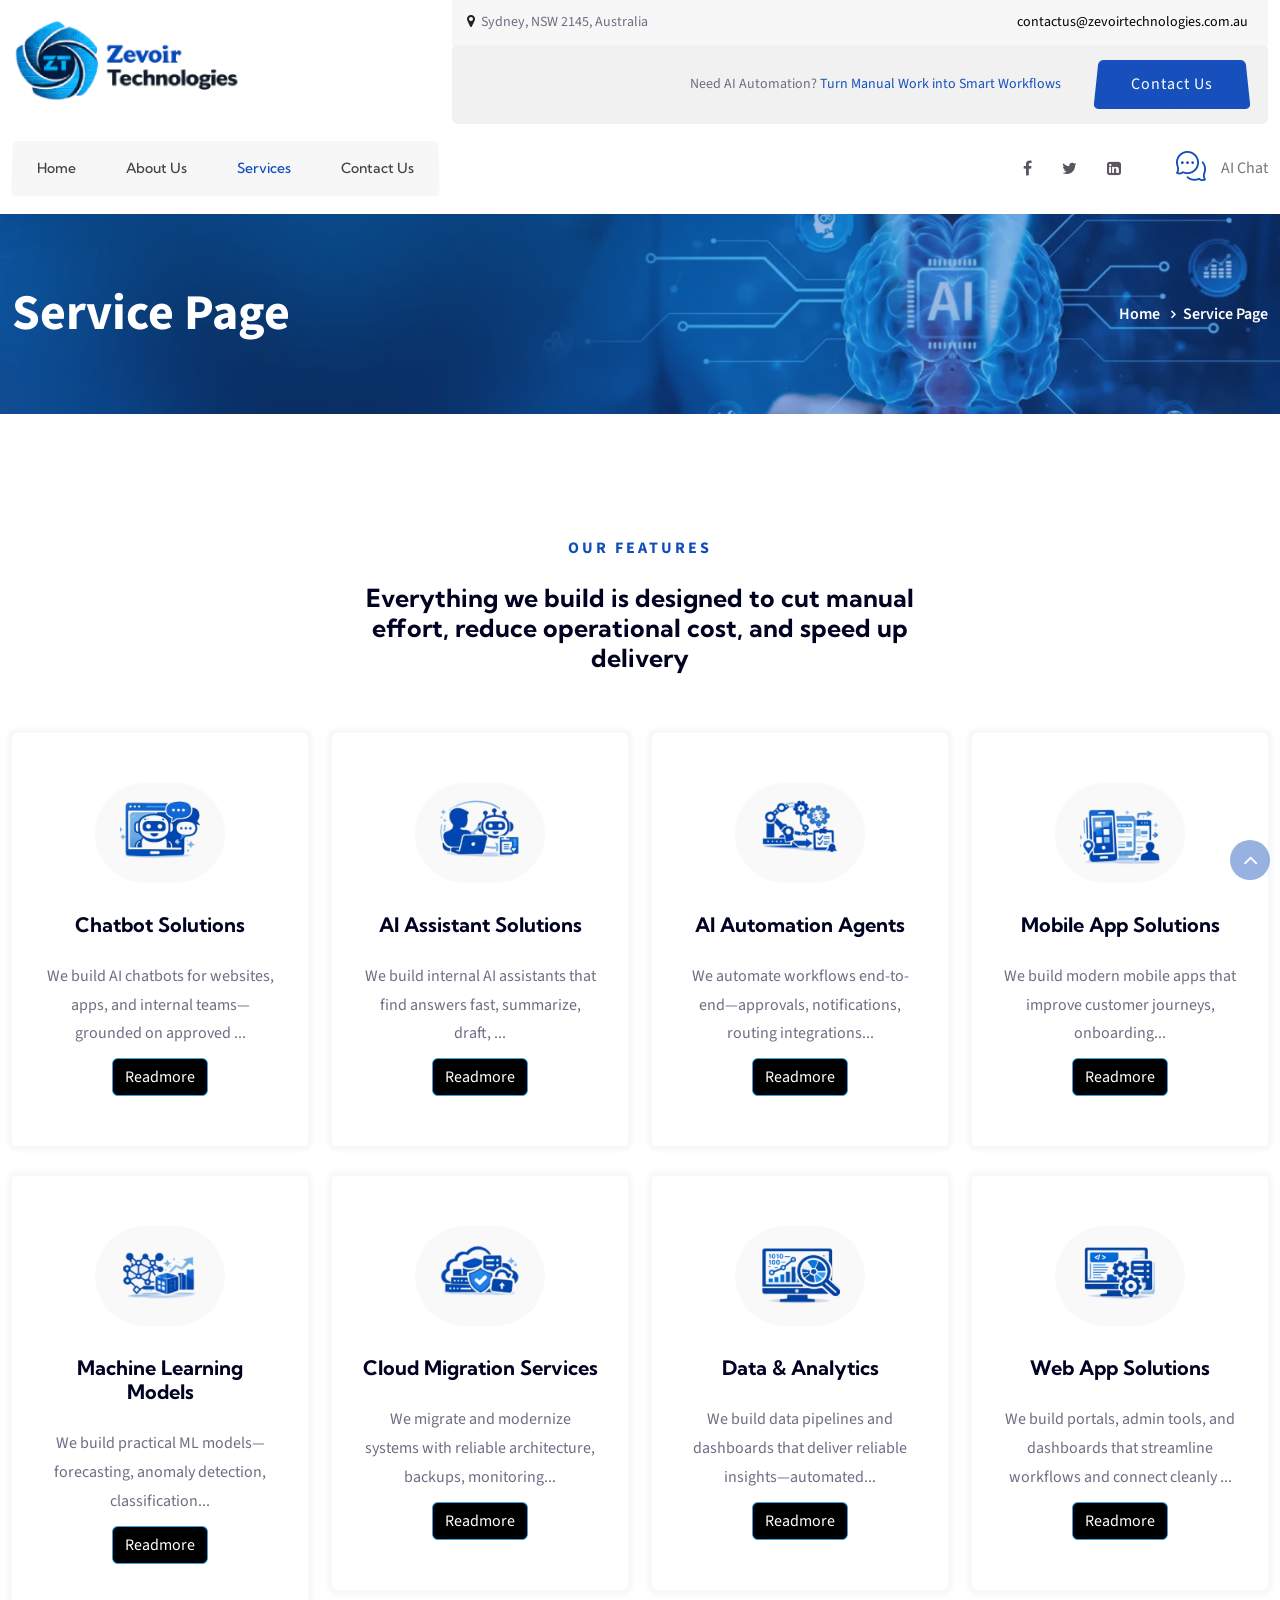
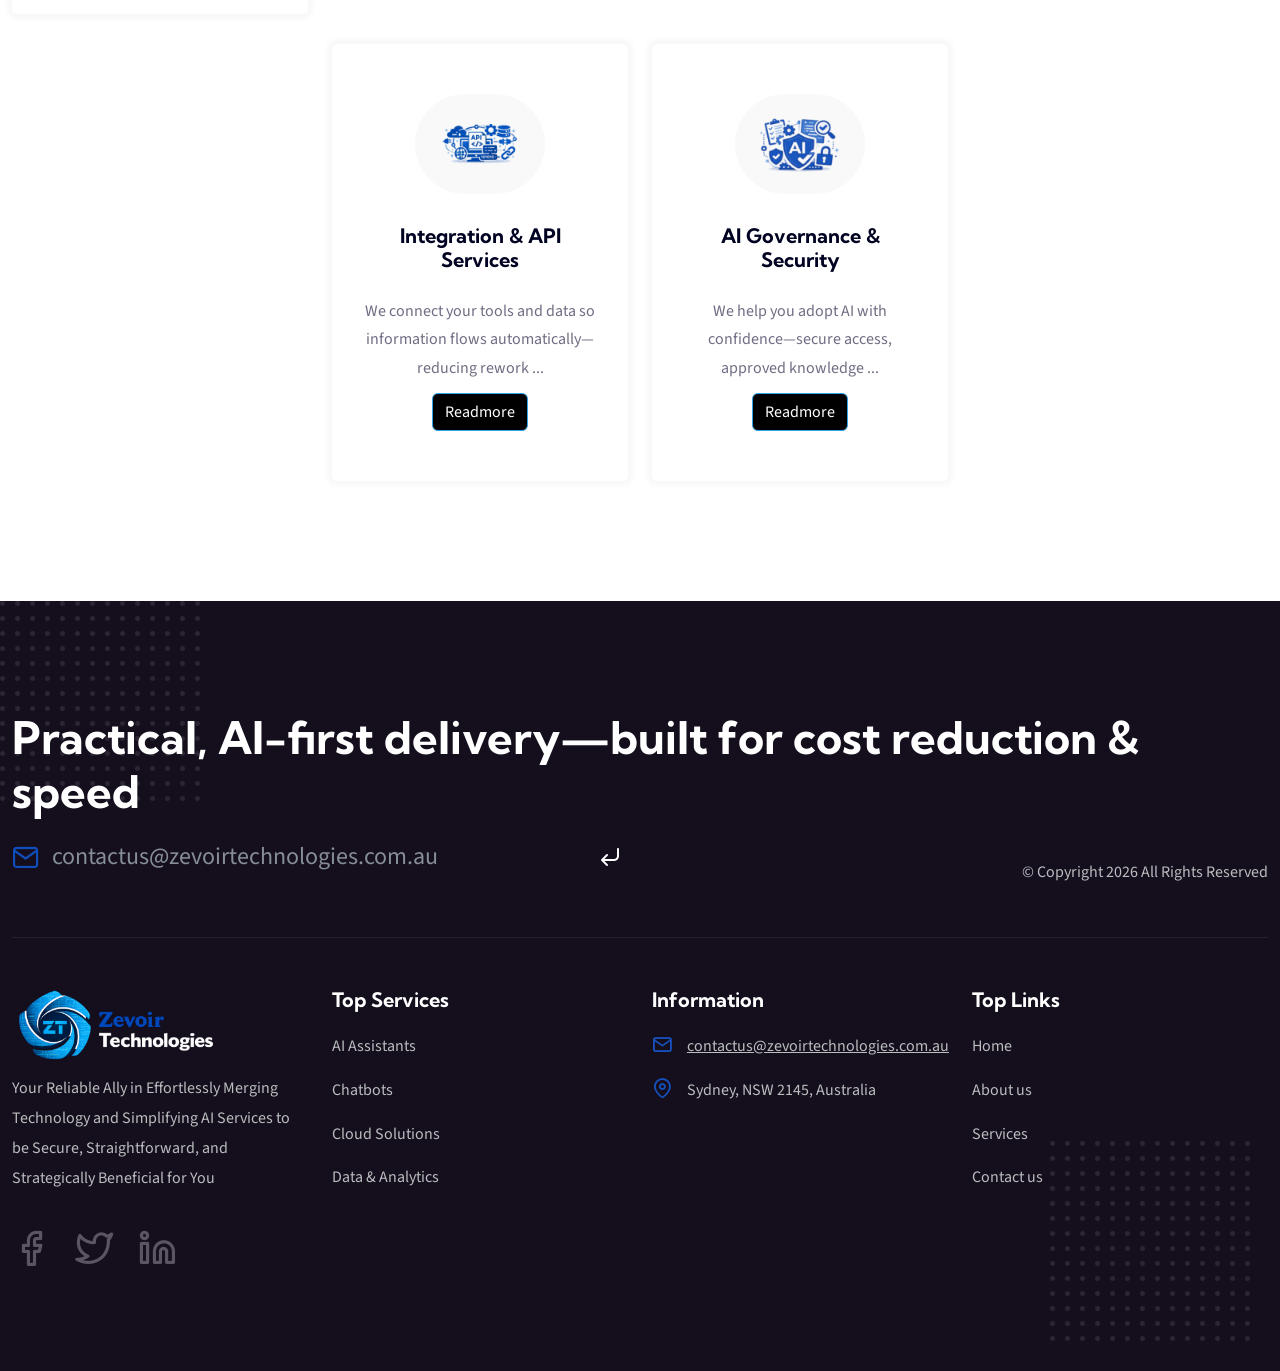
<file: services.html>
<!DOCTYPE html>
<html lang="zxx">

<head>

	<!-- META -->
    <meta charset="utf-8">
    <meta http-equiv="X-UA-Compatible" content="IE=edge">
    <meta name="keywords" content="">
    <meta name="author" content="aonetheme">
    <meta name="robots" content="">    
    <meta name="description" content="Tranel Travel Tour Website">
    
    <!-- FAVICONS ICON -->
    <link rel="icon" href="images/favicon.ico" type="image/x-icon">
    <link rel="shortcut icon" type="image/x-icon" href="images/favicon.png">
    
    <!-- PAGE TITLE HERE -->
    <title>Zevoir Technologies</title>
    
    <!-- MOBILE SPECIFIC -->
    <meta name="viewport" content="width=device-width, initial-scale=1, maximum-scale=1">	
    
	<!-- BOOTSTRAP STYLE SHEET -->
	<link  href="css/bootstrap.min.css" rel="stylesheet">
	<!-- FONTAWESOME STYLE SHEET -->
	<link  href="css/font-awesome.min.css" rel="stylesheet">
	<!-- Feather STYLE SHEET -->
	<link href="css/feather.css" rel="stylesheet">
	<!-- FLATICON STYLE SHEET -->
	<link href="css/flaticon.min.css" rel="stylesheet">
	<!-- WOW ANIMATE STYLE SHEET -->
	<link href="css/animate.css" rel="stylesheet">
	<!-- FONTS CSS STYLE SHEET -->
	<link href="css/font.css" rel="stylesheet">
	<!-- OWL CAROUSEL STYLE SHEET -->
	<link href="css/owl.carousel.min.css" rel="stylesheet">
	<!-- MAGNIFIC POPUP STYLE SHEET -->
	<link href="css/magnific-popup.min.css" rel="stylesheet">     
	<!-- LC LIGHT BOX STYLE SHEET -->
	<link href="css/lc_lightbox.css" rel="stylesheet">   
	<!-- MAIN STYLE SHEET -->
	<link href="css/style.css" rel="stylesheet">

</head>

<body>
    
    <!-- LOADING AREA START ===== -->
	<div class="loading-area" style="display: none;">
	<div class="loading-box"></div>
	<div class="loading-pic">
	  <div class="loadind-box" >
			<span class="let1">l</span>  
			<span class="let2">o</span>  
			<span class="let3">a</span>  
			<span class="let4">d</span>  
			<span class="let5">i</span>  
			<span class="let6">n</span>  
			<span class="let7">g</span>  
	  </div>
	</div>
</div>
	<!-- LOADING AREA  END ====== -->
    
	<div class="page-wraper">
     
        
        <!-- HEADER START -->
        <header class="site-header header-style-1 mobile-sider-drawer-menu">
			<!--Top bar section End-->
			<div class="top-bar">  
				<div class="container">
					<div class="top-bar-row">
						
						<!--Top Bar Left-->
						<div class="top-bar-left"> 
							<div class="logo-header">
								<div class="logo-header-inner logo-header-one">
									<a href="index.html">
									<img src="images/logo.png" alt="">
									</a>
								</div>
							</div>  
						</div>
						<!--Top Bar Left End-->
						
						<!--Top Bar Rght-->
						<div class="top-bar-right"> 
							<div class="top-bar-one">
								<div class="top-bar-one-left">
									<i class="fa fa-map-marker"></i> Sydney, NSW 2145, Australia
								</div>
								<div class="top-bar-one-right">
								 <a href="mailto:contactus@zevoirtechnologies.com.au">contactus@zevoirtechnologies.com.au</a>
								</div>								
								
							</div> 
							<div class="top-bar-two">
								<div class="top-bar-two-left">
									 </div>
								<div class="top-bar-two-right">
									<div class="top-bar-two-col aon-brand-marketing m-r30">Need AI Automation? <a href="#"> Turn Manual Work into Smart Workflows</a></div>
									<div class="top-bar-two-col">
										<a class="site-button site-btn-curve aon-get-app-btn" href="contactus.html">Contact Us</a>
									</div>
								</div>								
								
							</div>
						</div>
						<!--Top Bar Right End-->
					</div>  
				</div>    
			</div>
            <div class="sticky-header main-bar-wraper  navbar-expand-lg">
                <div class="main-bar">  
					<div class="container"> 
						
						<!-- Mobile Logo -->
						<div class="mobile-logo-left"> 
							<div class="logo-header">
								<div class="logo-header-inner logo-header-one">
									<a href="index.html">
									<img src="images/logo.png" alt="">
									</a>
								</div>
							</div>  
						</div>
						
						<!-- NAV Toggle Button -->
						<button id="mobile-side-drawer" data-target=".header-nav" data-toggle="collapse" type="button" class="navbar-toggler collapsed">
							<span class="sr-only">Toggle navigation</span>
							<span class="icon-bar icon-bar-first"></span>
							<span class="icon-bar icon-bar-two"></span>
							<span class="icon-bar icon-bar-three"></span>
						</button> 

						<!-- MAIN Vav -->
						<div class="nav-animation header-nav header-nav2 navbar-collapse collapse d-flex">
							<ul class="nav navbar-nav">
								<li class="has-child ">
									<a href="index.html">Home</a>
								</li>
								<li class="has-child ">
									<a href="about.html">About Us</a>
								</li>
								<li class="has-child current-menu-item">
									<a href="services.html">Services</a>
								</li>
								<li class="has-child"><a href="contactus.html">Contact Us </a></li>
							</ul>
						</div>

						<!-- Header Right Section-->
						<div class="extra-nav header-2-nav">
							<div class="extra-cell">
								<ul class="aon-social-icon-3 d-flex">
									<li><a href="https://www.facebook.com/profile.php?id=61558366133727"><i class="fa fa-facebook"></i></a></li>
									<li><a href="https://twitter.com/zevoirtech"><i class="fa fa-twitter"></i></a></li>
									<li><a href="https://www.linkedin.com/company/zevoir-technologies/"><i class="fa fa-linkedin-square"></i></a></li>
								</ul>
							</div>
							<div class="extra-cell">
								<div class="aon-live-chats">
									<div class="aon-live-icon">
										<i class="flaticon-003-chat-1"></i>
									</div>
									<div class="aon-live-text">
										<span>AI Chat</span>
									</div>
								</div>
							</div>

							</div>                            

					</div>    
				</div>
            </div>
        </header>
        <!-- HEADER END -->
        <!-- HEADER END -->

    
        <!-- CONTENT START -->
        <div class="page-content">

        <!-- Inner Page Banner  -->
        <div class="aon-inner-banner-area-service">
			<div class="aon-inner-banner-row">
				<div class="container aon-inner-banner-container">
					<div class="aon-inner-banner-title">Service Page</div>
					<div class="aon-inner-bread-crumbs">
						<ul class="aon-bread-crumbs-list list-inline">
							<li><a href="index.html">Home</a></li>
							<li>Service Page</li>
						</ul>
					</div>
				</div>
			</div>
		</div>
        <!-- Inner Page Banner End --> 


        <!-- Our Features  Section -->
        <div class="aon-features2-area p-t120 p-b90 aon-bg-white">
			<div class="features2-bg-top"> </div>
            <div class="container">
                <div class="section-content">
                    <!--Title Section Start-->
                    <div class="section-head center">
						<span class="aon-sub-title">Our Features</span>
                        <h2 class="aon-title" style="font-size:25px">Everything we build is designed to cut manual effort, reduce operational cost, and speed up delivery</h2>
                    </div>
                    <!--Title Section End-->
                
                    <div class="section-content">
                        <div class="row justify-content-center">

                            <!-- COLUMNS 1 -->
                            <div class="col-xl-3 col-lg-4 col-md-6 m-b30">
                                <div class="aon-feas-box-wrap aon-icon-effect  wow fadeInDown" data-wow-duration="2000ms">
                                    <div class="aon-feas-box m-0">
														 <div class="aon-feas-icon"> 
															  <img class="aon-ico" src="images/icons/serviceone.png" alt="" >
														 </div>
														<h4 class="aon-feas-title">Chatbot Solutions</h4>
														<div class="aon-feas-text">We build AI chatbots for websites, apps, and internal teams—grounded on approved ...</div>
														<div class="btn btn-primary" style="margin-top:10px;"><a href="chatbot.html" style="color:#fff">Readmore</a></div>
                                    </div>
                                </div>
                            </div>
                            <!-- COLUMNS 2 -->
                            <div class="col-xl-3 col-lg-4 col-md-6 m-b30">
                                <div class="aon-feas-box-wrap aon-icon-effect  wow fadeInDown" data-wow-duration="2000ms">
                                    <div class="aon-feas-box m-0">
                                        <div class="aon-feas-icon"> 
                                            <img class="aon-ico" src="images/icons/servicetwo.png" alt="" >
                                        </div>
													<h4 class="aon-feas-title">AI Assistant Solutions</h4>
													<div class="aon-feas-text">We build internal AI assistants that find answers fast, summarize, draft, ...</div>
													 <div class="btn btn-primary" style="margin-top:10px;"><a href="ai_assitant.html" style="color:#fff">Readmore</a></div>

                                    </div>
                                </div>
                            </div>
                            <!-- COLUMNS 3 -->
                            <div class="col-xl-3 col-lg-4 col-md-6 m-b30">
                                <div class="aon-feas-box-wrap aon-icon-effect  wow fadeInDown" data-wow-duration="2000ms">
                                    <div class="aon-feas-box m-0">
                                        <div class="aon-feas-icon"> 
                                            <img class="aon-ico" src="images/icons/servicethree.png" alt="" >
                                        </div>
										<h4 class="aon-feas-title">AI Automation Agents</h4>
										<div class="aon-feas-text">We automate workflows end-to-end—approvals, notifications, routing  integrations...</div>
										<div class="btn btn-primary" style="margin-top:10px;"><a href="ai_automation.html" style="color:#fff">Readmore</a></div>
                                    </div>
                                </div>
                            </div>
                            <!-- COLUMNS 4 -->
                            <div class="col-xl-3 col-lg-4 col-md-6 m-b30">
                                <div class="aon-feas-box-wrap aon-icon-effect  wow fadeInDown" data-wow-duration="2000ms">
                                    <div class="aon-feas-box m-0">
                                        <div class="aon-feas-icon"> 
                                            <img class="aon-ico" src="images/icons/servicefour.png" alt="" >
                                        </div>
													<h4 class="aon-feas-title">Mobile App Solutions</h4>
													<div class="aon-feas-text">We build modern mobile apps that improve customer journeys, onboarding...</div>
													<div class="btn btn-primary" style="margin-top:10px;"><a href="mobileapp.html" style="color:#fff">Readmore</a></div>
                                    </div>
                                </div>
                            </div>
                            <!-- COLUMNS 5 -->
                            <div class="col-xl-3 col-lg-4 col-md-6 m-b30">
                                <div class="aon-feas-box-wrap aon-icon-effect  wow fadeInDown" data-wow-duration="2000ms">
                                    <div class="aon-feas-box m-0">
                                        <div class="aon-feas-icon"> 
                                            <img class="aon-ico" src="images/icons/servicefive.png" alt="" >
                                        </div>
													<h4 class="aon-feas-title">Machine Learning Models</h4>
													<div class="aon-feas-text">We build practical ML models—forecasting, anomaly detection, classification...</div>
													<div class="btn btn-primary" style="margin-top:10px;"><a href="mlmodel.html" style="color:#fff">Readmore</a></div>
                                    </div>
                                </div>
                            </div>
                            <!-- COLUMNS 6 -->
                            <div class="col-xl-3 col-lg-4 col-md-6 m-b30">
                                <div class="aon-feas-box-wrap aon-icon-effect  wow fadeInDown" data-wow-duration="2000ms">
                                    <div class="aon-feas-box m-0">
                                        <div class="aon-feas-icon"> 
                                            <img class="aon-ico" src="images/icons/servicesix.png" alt="" >
                                        </div>
													<h4 class="aon-feas-title">Cloud Migration Services</h4>
													<div class="aon-feas-text">We migrate and modernize systems with reliable architecture, backups, monitoring...</div>
													<div class="btn btn-primary" style="margin-top:10px;"><a href="cloudmig.html" style="color:#fff">Readmore</a></div>
                                    </div>
                                </div>
                            </div>
                            <!-- COLUMNS 7 -->
                            <div class="col-xl-3 col-lg-4 col-md-6 m-b30">
                                <div class="aon-feas-box-wrap aon-icon-effect  wow fadeInDown" data-wow-duration="2000ms">
                                    <div class="aon-feas-box m-0">
                                        <div class="aon-feas-icon"> 
                                            <img class="aon-ico" src="images/icons/serviceseven.png" alt="" >
                                        </div>
														<h4 class="aon-feas-title">Data & Analytics</h4>
														<div class="aon-feas-text">We build data pipelines and dashboards that deliver reliable insights—automated...</div>
														<div class="btn btn-primary" style="margin-top:10px;"><a href="data.html" style="color:#fff">Readmore</a></div>
                                    </div>
                                </div>
                            </div>
                            <!-- COLUMNS 8 -->
                            <div class="col-xl-3 col-lg-4 col-md-6 m-b30">
                                <div class="aon-feas-box-wrap aon-icon-effect  wow fadeInDown" data-wow-duration="2000ms">
                                    <div class="aon-feas-box m-0">
                                        <div class="aon-feas-icon"> 
                                            <img class="aon-ico" src="images/icons/serviceeight.png" alt="" >
                                        </div>
													<h4 class="aon-feas-title">Web App Solutions</h4>
													<div class="aon-feas-text">We build portals, admin tools, and dashboards that streamline workflows and connect cleanly ...</div>
													<div class="btn btn-primary" style="margin-top:10px;"><a href="webapp.html" style="color:#fff">Readmore</a></div>
                                    </div>
                                </div>
								      </div>
										 <div class="col-xl-3 col-lg-4 col-md-6 m-b30">
                                <div class="aon-feas-box-wrap aon-icon-effect  wow fadeInDown" data-wow-duration="2000ms">
                                    <div class="aon-feas-box m-0">
                                        <div class="aon-feas-icon"> 
                                            <img class="aon-ico" src="images/icons/servicenine.png" alt="" >
                                        </div>
													<h4 class="aon-feas-title">Integration & API Services</h4>
													<div class="aon-feas-text">We connect your tools and data so information flows automatically—reducing rework ...</div>
													<div class="btn btn-primary" style="margin-top:10px;"><a href="inte_api.html" style="color:#fff">Readmore</a></div>
                                    </div>
                                </div>
								      </div>
										 <div class="col-xl-3 col-lg-4 col-md-6 m-b30">
                                <div class="aon-feas-box-wrap aon-icon-effect  wow fadeInDown" data-wow-duration="2000ms">
                                    <div class="aon-feas-box m-0">
                                        <div class="aon-feas-icon"> 
                                            <img class="aon-ico" src="images/icons/serviceten.png" alt="" >
                                        </div>
													<h4 class="aon-feas-title">AI Governance & Security</h4>
													<div class="aon-feas-text">We help you adopt AI with confidence—secure access, approved knowledge ...</div>
													<div class="btn btn-primary" style="margin-top:10px;"><a href="ai_gover.html" style="color:#fff">Readmore</a></div>
                                    </div>
                                </div>
								      </div>
									   
                            
                        </div>
                    </div>

                </div>
            </div>
        </div>
        <!-- Our Features Section End --> 
			
		 
		
			
        </div>
        <!-- CONTENT END -->


		<!-- Footer Start -->
		<footer class="site-footer footer-style-1">
		<div class="footer-top-pic">
			<img alt="javascript:;" src="images/footer-dot-pic-2.png"/>
		</div>
		<div class="footer-bottom-pic">
			<img alt="javascript:;" src="images/footer-dot-pic-2.png"/>
		</div>
	    <!-- FOOTER BLOCKES START -->
		<div class="footer-top">
			<div class="container">
			<!--footer mid part-->
				<div class="footer-mid-content">
					<div class="row d-flex justify-content-between align-items-end">
						<div class="col-md-12">
						<h2 class="aon-title" style="color:#fff">Practical, AI-first delivery—built for cost reduction &amp; speed</h2>
						</div>
						<div class="col-md-6">
							<div class="ftr-mid-left">
								<div class="ftr-bot-email-bx">
								<i class="feather-mail"></i>
								  <input class="form-control" placeholder="contactus@zevoirtechnologies.com.au" type="text"/>
								  <button class="btn-submit-news">
								    <i class="feather-corner-down-left"></i>
								   </button>
								</div>
							</div>
						</div>
						<div class="col-md-6">
							<div class="ftr-mid-right">
								<div class="ftr-mid-insta-gall">
									<div class="ftr-copyright">© Copyright 2026 <span></span> All Rights Reserved</div>
								</div>
							</div>
						</div>
					</div>
				</div>
			<!--footer bottom part-->
			<div class="row">
			<!-- COLUMNS 1 -->
				<div class="col-lg-3 col-md-6 col-12">
					<div class="sf-widget-link f-margin">
						<div class="aon-footer-logo-2"><img alt="" src="images/gallery/footerlogo.png"/></div>
						<div class="aon-footer-text-2">Your Reliable Ally in Effortlessly Merging Technology and Simplifying AI Services to be Secure, Straightforward, and Strategically   Beneficial for You
                   </div>
						<ul class="aon-social-icon-2 d-flex">
							<li><a href="https://www.facebook.com/profile.php?id=61558366133727" target="_blank"><i class="feather-facebook"></i></a></li>
							<li><a href="https://twitter.com/zevoirtech" target="_blank"><i class="feather-twitter"></i></a></li>
							<li><a href="https://www.linkedin.com/company/zevoir-technologies/?" target="_blank"><i class="feather-linkedin"></i></a></li>
						</ul>
					</div>
				</div>
			<!-- COLUMNS 2 -->
				<div class="col-lg-3 col-md-6 col-12">
					<div class="aon-widget-link f-margin">
						<h4 class="aon-f-title-2">Top Services</h4>
						<ul class="aon-widget-foo-list-2">
							<li><a href="services.html">AI Assistants </a></li>
							<li><a href="services.html">Chatbots</a></li>
							<li><a href="services.html">Cloud Solutions</a></li>
							<li><a href="services.html">Data &amp; Analytics</a></li>
						</ul>
					</div>
				</div>
			<!-- COLUMNS 3 -->
				<div class="col-lg-3 col-md-6 col-12">
					<div class="aon-ftr-info-wrap f-margin">
						<h4 class="aon-f-title-2">Information</h4>
						<ul class="aon-ftr-info">
							<li><i class="feather-mail"></i> <span>contactus@zevoirtechnologies.com.au</span></li>
							<li><i class="feather-map-pin"></i> <span>Sydney, NSW 2145, Australia</span></li>
						</ul>
					</div>
				</div>
			<!-- COLUMNS 4 -->
				<div class="col-lg-3 col-md-6 col-12">
					<div class="aon-widget-link f-margin">
						<h4 class="aon-f-title-2">Top Links</h4>
						<ul class="aon-widget-foo-list-2">
							<li><a href="index.html">Home</a></li>
							<li><a href="about.html">About us</a></li>
							<li><a href="services.html">Services</a></li>
							<li><a href="contactus.html">Contact us</a></li>
					   </ul>
					</div>
				</div>
			</div>
		</div>
	</div>
	</footer>
		<!-- Footer End -->	
	   <!-- BUTTON TOP START -->
		<button class="scroltop"><span class="fa fa-angle-up  relative" id="btn-vibrate"></span></button>	
        		

 	</div>

    
    
<!-- JAVASCRIPT  FILES ========================================= --> 
<script  src="js/jquery-3.6.1.min.js"></script><!-- JQUERY.MIN JS -->
<script  src="js/popper.min.js"></script><!-- POPPER.MIN JS -->
<script  src="js/bootstrap.min.js"></script><!-- BOOTSTRAP.MIN JS -->
<script  src="js/wow.js"></script><!-- WOW JS -->
<script  src="js/jquery.bootstrap-touchspin.js"></script><!-- FORM JS -->
<script  src="js/magnific-popup.min.js"></script><!-- MAGNIFIC-POPUP JS -->
<script  src="js/isotope.pkgd.min.js"></script><!-- isotope-pkgd JS -->	
<script  src="js/imagesloaded.pkgd.js"></script><!-- isotope-pkgd JS -->		
<script  src="js/waypoints.min.js"></script><!-- WAYPOINTS JS -->
<script  src="js/counterup.min.js"></script><!-- COUNTERUP JS -->
<script  src="js/waypoints-sticky.min.js"></script><!-- STICKY HEADER -->
<script  src="js/owl.carousel.min.js"></script><!-- OWL  SLIDER  -->
<script  src="js/theia-sticky-sidebar.js"></script><!-- STICKY SIDEBAR  -->
<script  src="js/lc_lightbox.lite.js" ></script><!-- IMAGE POPUP -->
<script  src="js/custom.js"></script><!-- CUSTOM FUCTIONS  -->

	
</body>

</html>
</file>
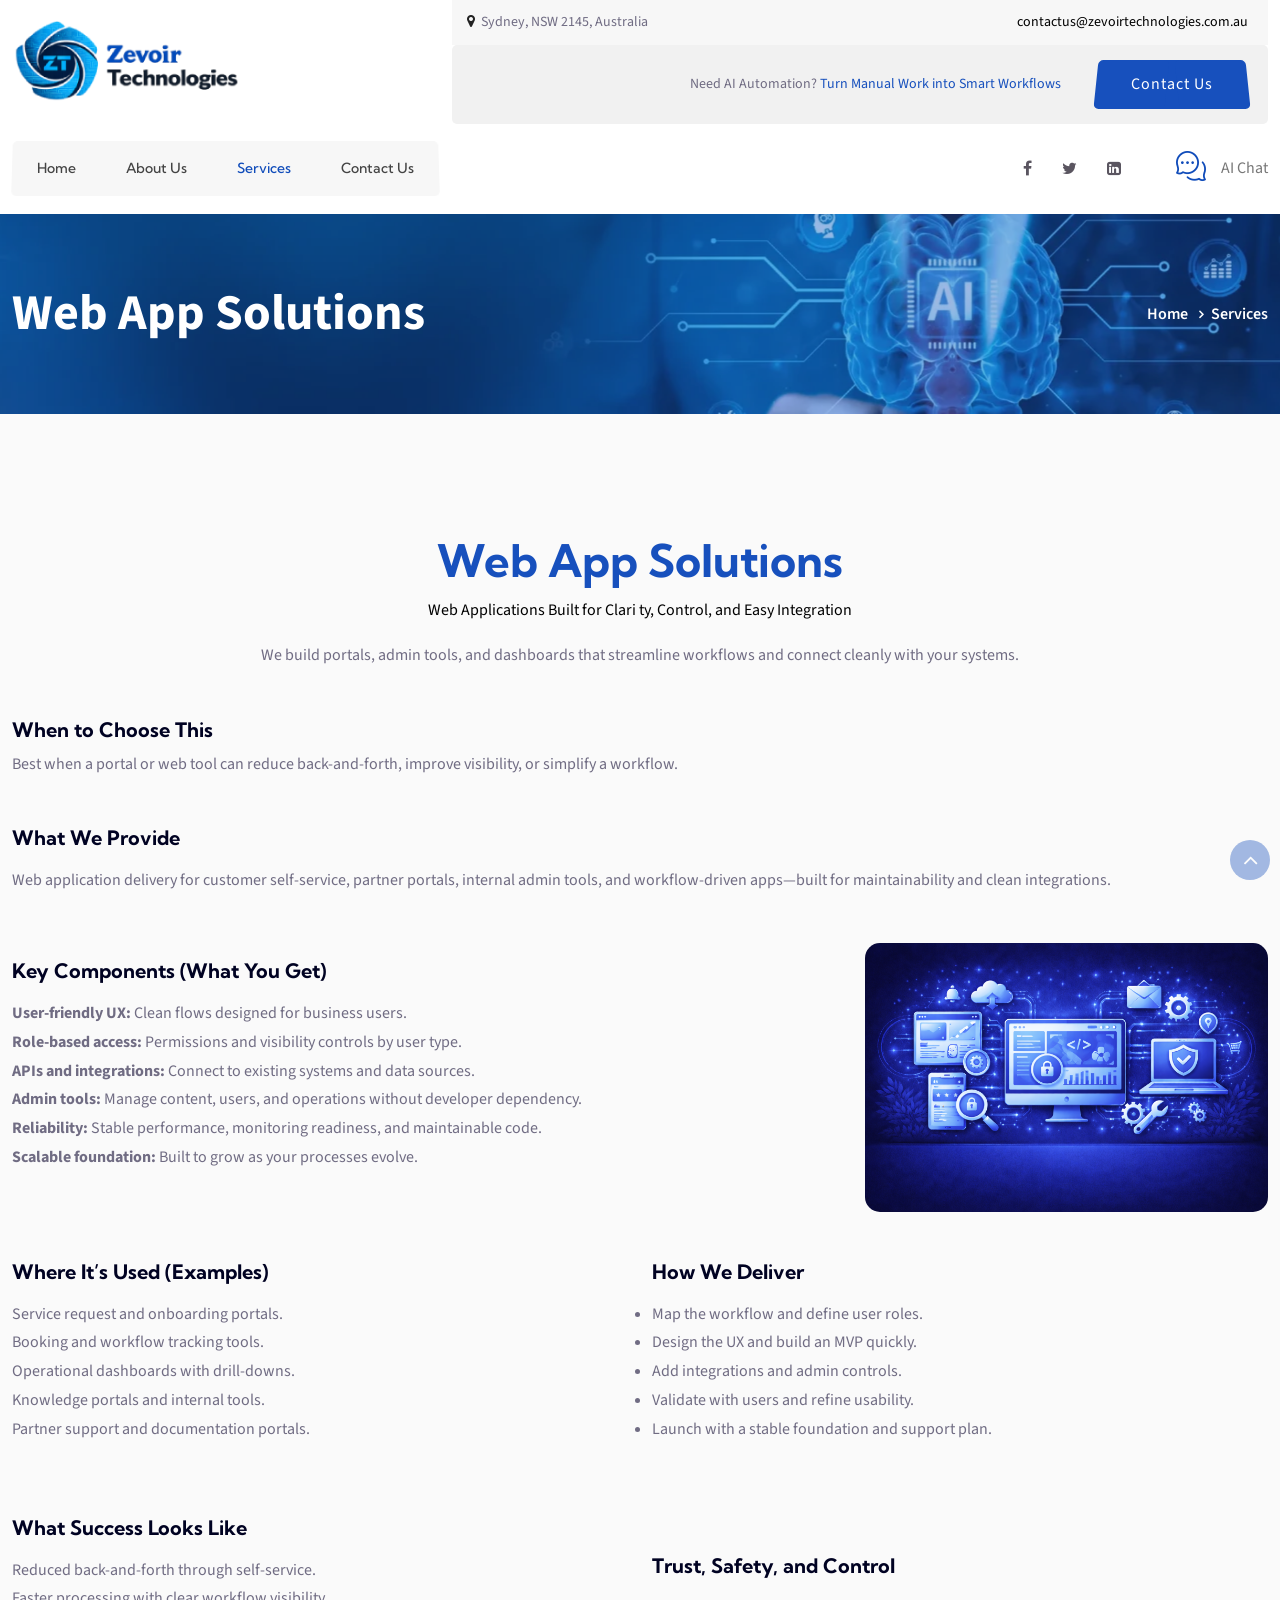
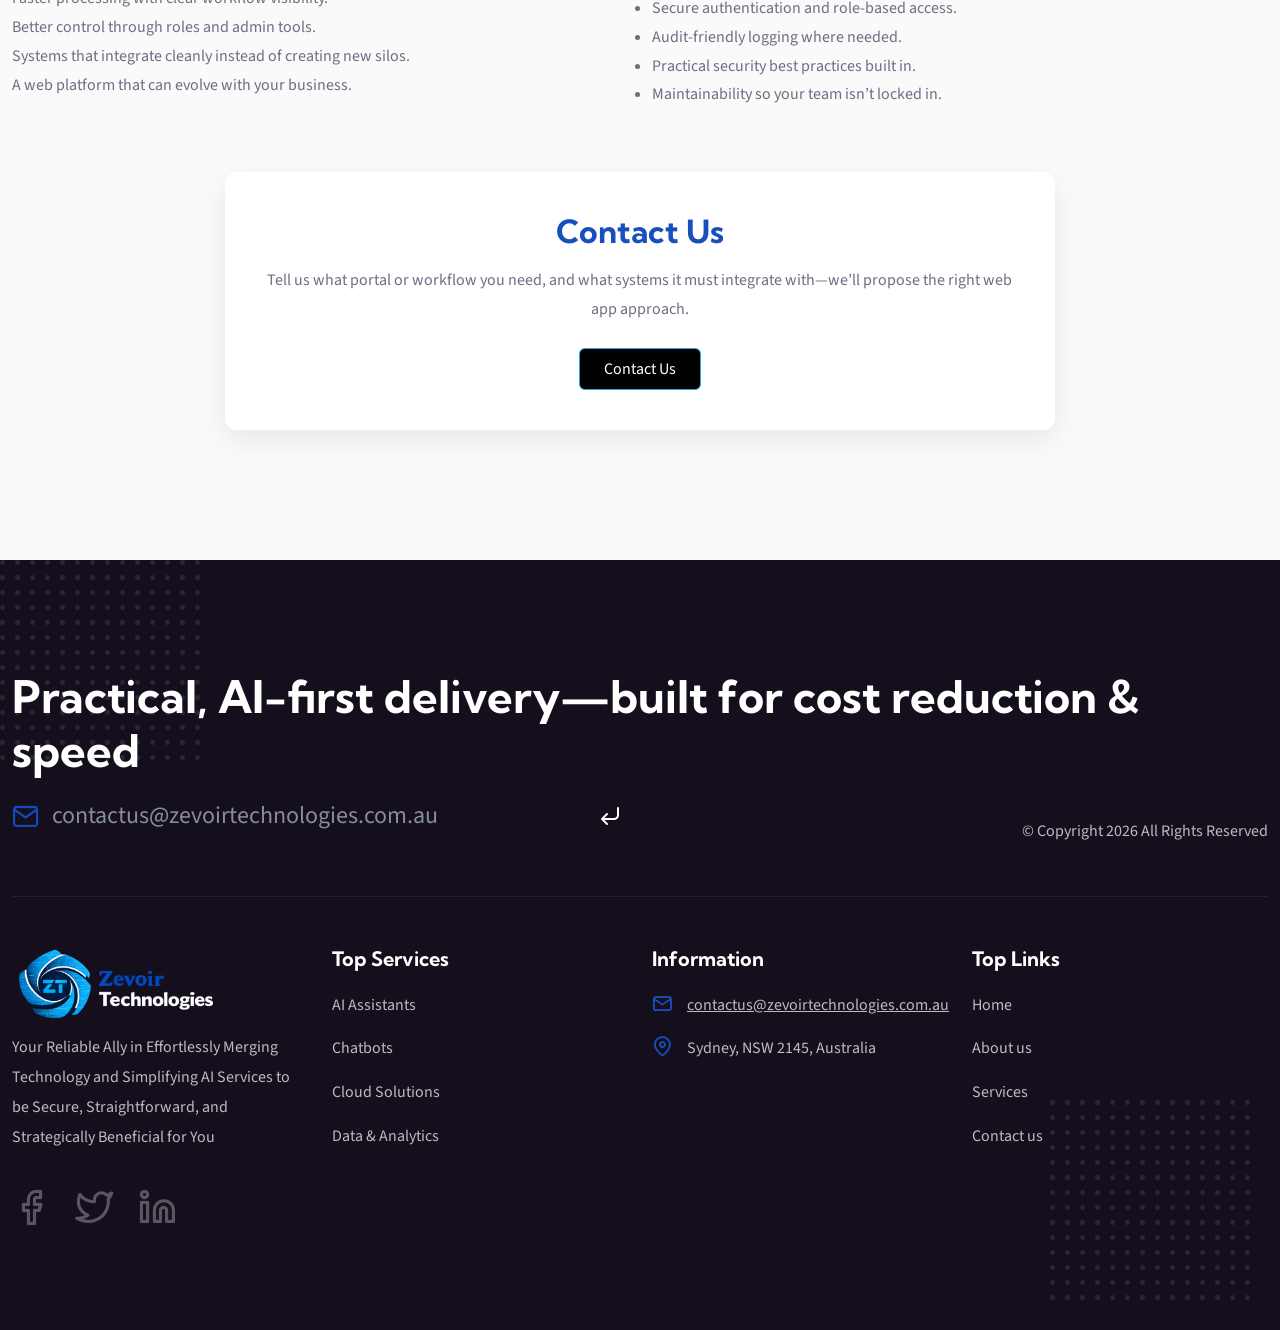
<file: webapp.html>
<!DOCTYPE html>
<html lang="zxx">

<head>

	<!-- META -->
    <meta charset="utf-8">
    <meta http-equiv="X-UA-Compatible" content="IE=edge">
    <meta name="keywords" content="">
    <meta name="author" content="aonetheme">
    <meta name="robots" content="">    
    <meta name="description" content="Tranel Travel Tour Website">
    
    <!-- FAVICONS ICON -->
    <link rel="icon" href="images/favicon.ico" type="image/x-icon">
    <link rel="shortcut icon" type="image/x-icon" href="images/favicon.png">
    
    <!-- PAGE TITLE HERE -->
    <title>Zevoir Technologies</title>
    
    <!-- MOBILE SPECIFIC -->
    <meta name="viewport" content="width=device-width, initial-scale=1, maximum-scale=1">	
    
	<!-- BOOTSTRAP STYLE SHEET -->
	<link  href="css/bootstrap.min.css" rel="stylesheet">
	<!-- FONTAWESOME STYLE SHEET -->
	<link  href="css/font-awesome.min.css" rel="stylesheet">
	<!-- Feather STYLE SHEET -->
	<link href="css/feather.css" rel="stylesheet">
	<!-- FLATICON STYLE SHEET -->
	<link href="css/flaticon.min.css" rel="stylesheet">
	<!-- WOW ANIMATE STYLE SHEET -->
	<link href="css/animate.css" rel="stylesheet">
	<!-- FONTS CSS STYLE SHEET -->
	<link href="css/font.css" rel="stylesheet">
	<!-- OWL CAROUSEL STYLE SHEET -->
	<link href="css/owl.carousel.min.css" rel="stylesheet">
	<!-- MAGNIFIC POPUP STYLE SHEET -->
	<link href="css/magnific-popup.min.css" rel="stylesheet">     
	<!-- LC LIGHT BOX STYLE SHEET -->
	<link href="css/lc_lightbox.css" rel="stylesheet">   
	<!-- MAIN STYLE SHEET -->
	<link href="css/style.css" rel="stylesheet">

</head>

<body>
    
    <!-- LOADING AREA START ===== -->
	<div class="loading-area" style="display: none;">
	<div class="loading-box"></div>
	<div class="loading-pic">
	  <div class="loadind-box" >
			<span class="let1">l</span>  
			<span class="let2">o</span>  
			<span class="let3">a</span>  
			<span class="let4">d</span>  
			<span class="let5">i</span>  
			<span class="let6">n</span>  
			<span class="let7">g</span>  
	  </div>
	</div>
</div>
	<!-- LOADING AREA  END ====== -->
    
	<div class="page-wraper">
     
        
        <!-- HEADER START -->
        <header class="site-header header-style-1 mobile-sider-drawer-menu">
			<!--Top bar section End-->
			<div class="top-bar">  
				<div class="container">
					<div class="top-bar-row">
						
						<!--Top Bar Left-->
						<div class="top-bar-left"> 
							<div class="logo-header">
								<div class="logo-header-inner logo-header-one">
									<a href="index.html">
									<img src="images/logo.png" alt="">
									</a>
								</div>
							</div>  
						</div>
						<!--Top Bar Left End-->
						
						<!--Top Bar Rght-->
						<div class="top-bar-right"> 
							<div class="top-bar-one">
								<div class="top-bar-one-left">
									<i class="fa fa-map-marker"></i> Sydney, NSW 2145, Australia
								</div>
								<div class="top-bar-one-right">
								 <a href="mailto:contactus@zevoirtechnologies.com.au">contactus@zevoirtechnologies.com.au</a>
								</div>								
								
							</div> 
							<div class="top-bar-two">
								<div class="top-bar-two-left">
									 </div>
								<div class="top-bar-two-right">
									<div class="top-bar-two-col aon-brand-marketing m-r30">Need AI Automation? <a href="#"> Turn Manual Work into Smart Workflows</a></div>
									<div class="top-bar-two-col">
										<a class="site-button site-btn-curve aon-get-app-btn" href="contactus.html">Contact Us</a>
									</div>
								</div>								
								
							</div>
						</div>
						<!--Top Bar Right End-->
					</div>  
				</div>    
			</div>
            <div class="sticky-header main-bar-wraper  navbar-expand-lg">
                <div class="main-bar">  
					<div class="container"> 
						
						<!-- Mobile Logo -->
						<div class="mobile-logo-left"> 
							<div class="logo-header">
								<div class="logo-header-inner logo-header-one">
									<a href="index.html">
									<img src="images/logo.png" alt="">
									</a>
								</div>
							</div>  
						</div>
						
						<!-- NAV Toggle Button -->
						<button id="mobile-side-drawer" data-target=".header-nav" data-toggle="collapse" type="button" class="navbar-toggler collapsed">
							<span class="sr-only">Toggle navigation</span>
							<span class="icon-bar icon-bar-first"></span>
							<span class="icon-bar icon-bar-two"></span>
							<span class="icon-bar icon-bar-three"></span>
						</button> 

						<!-- MAIN Vav -->
						<div class="nav-animation header-nav header-nav2 navbar-collapse collapse d-flex">
							<ul class="nav navbar-nav">
								<li class="has-child ">
									<a href="index.html">Home</a>
								</li>
								<li class="has-child ">
									<a href="about.html">About Us</a>
								</li>
								<li class="has-child current-menu-item">
									<a href="services.html">Services</a>
								</li>
								<li class="has-child"><a href="contactus.html">Contact Us </a></li>
							</ul>
						</div>

						<!-- Header Right Section-->
						<div class="extra-nav header-2-nav">
							<div class="extra-cell">
								<ul class="aon-social-icon-3 d-flex">
									<li><a href="https://www.facebook.com/profile.php?id=61558366133727"><i class="fa fa-facebook"></i></a></li>
									<li><a href="https://twitter.com/zevoirtech"><i class="fa fa-twitter"></i></a></li>
									<li><a href="https://www.linkedin.com/company/zevoir-technologies/"><i class="fa fa-linkedin-square"></i></a></li>
								</ul>
							</div>
							<div class="extra-cell">
								<div class="aon-live-chats">
									<div class="aon-live-icon">
										<i class="flaticon-003-chat-1"></i>
									</div>
									<div class="aon-live-text">
										<span>AI Chat</span>
									</div>
								</div>
							</div>

							</div>                            

					</div>    
				</div>
            </div>
        </header>
	<!-- HEADER END -->
	 <div class="page-content">

				  <!-- Inner Page Banner  -->
				  <div class="aon-inner-banner-area-service"">
					<div class="aon-inner-banner-row">
						<div class="container aon-inner-banner-container">
							<div class="aon-inner-banner-title">Web App Solutions</div>
							<div class="aon-inner-bread-crumbs">
								<ul class="aon-bread-crumbs-list list-inline">
									<li><a href="index.html">Home</a></li>
									<li>Services</li>
								</ul>
							</div>
						</div>
					</div>
				</div>
			   <div class="aon-about-comp-area p-t120 p-b80 aon-bg-gray">
					<div class="container"> 
						<div class="text-center mb-5">
							<h2 class="section-title" style="color:#1750bd">Web App Solutions</h2>
							<p class="section-subtitle" style="color:#000">
								Web Applications Built for Clari	ty, Control, and Easy Integration
							</p>
							<p>
								We build portals, admin tools, and dashboards that streamline workflows and connect cleanly with your systems.
							</p>
						</div>

						<div class="section-content">
							<div class="row align-items-center">
								<div class="col-lg-12 wow fadeInDown" data-wow-duration="2000ms">
									<div class="aon-about-comp-right">
										<div class="aon-about-comp m-b50">

											<!-- When to Choose -->
											<div class="highlight-box mb-5">
												<h4>When to Choose This</h4>
												<p>
													Best when a portal or web tool can reduce back-and-forth, improve visibility, or simplify a workflow.
												</p>
											</div>

											<!-- What We Provide -->
											<div class="mb-5">
												<h4 class="mb-3">What We Provide</h4>
												<p>
													Web application delivery for customer self-service, partner portals, internal admin tools, and workflow-driven apps—built for maintainability and clean integrations.
												</p>
											</div>

											<!-- Key Components -->
											<div class="row align-items-center">
												<div class="mb-5 col-lg-8 wow fadeInDown" data-wow-duration="1000ms">
													<h4 class="mb-3">Key Components (What You Get)</h4>
													<ul>
														<li><strong>User-friendly UX:</strong> Clean flows designed for business users.</li>
														<li><strong>Role-based access:</strong> Permissions and visibility controls by user type.</li>
														<li><strong>APIs and integrations:</strong> Connect to existing systems and data sources.</li>
														<li><strong>Admin tools:</strong> Manage content, users, and operations without developer dependency.</li>
														<li><strong>Reliability:</strong> Stable performance, monitoring readiness, and maintainable code.</li>
														<li><strong>Scalable foundation:</strong> Built to grow as your processes evolve.</li>
													</ul>
												</div>

												<div class="mb-5 col-lg-4 wow fadeInDown" data-wow-duration="1000ms">
													<img src="images/services_images/web.png" style="border-radius:15px">
												</div>
											</div>

											<!-- Where It's Used -->
											<div class="row align-items-center">
												<div class="mb-5 col-lg-6 wow fadeInDown" data-wow-duration="1000ms">
													<h4 class="mb-3">Where It’s Used (Examples)</h4>
													<ul>
														<li>Service request and onboarding portals.</li>
														<li>Booking and workflow tracking tools.</li>
														<li>Operational dashboards with drill-downs.</li>
														<li>Knowledge portals and internal tools.</li>
														<li>Partner support and documentation portals.</li>
													</ul>
												</div>

												<!-- How We Deliver -->
												<div class="mb-5 col-lg-6 wow fadeInDown" data-wow-duration="1000ms">
													<h4 class="mb-3">How We Deliver</h4>
													<ul>
														<li>Map the workflow and define user roles.</li>
														<li>Design the UX and build an MVP quickly.</li>
														<li>Add integrations and admin controls.</li>
														<li>Validate with users and refine usability.</li>
														<li>Launch with a stable foundation and support plan.</li>
													</ul>
												</div>
											</div>

											<!-- Success -->
											<div class="row align-items-center">
												<div class="mb-5 col-lg-6 wow fadeInDown" data-wow-duration="1000ms">
													<h4 class="mb-3">What Success Looks Like</h4>
													<ul>
														<li>Reduced back-and-forth through self-service.</li>
														<li>Faster processing with clear workflow visibility.</li>
														<li>Better control through roles and admin tools.</li>
														<li>Systems that integrate cleanly instead of creating new silos.</li>
														<li>A web platform that can evolve with your business.</li>
													</ul>
												</div>

												<!-- Trust & Safety -->
												<div class="highlight-box col-lg-6 wow fadeInDown" data-wow-duration="1000ms">
													<h4 class="mb-3">Trust, Safety, and Control</h4>
													<ul>
														<li>Secure authentication and role-based access.</li>
														<li>Audit-friendly logging where needed.</li>
														<li>Practical security best practices built in.</li>
														<li>Maintainability so your team isn’t locked in.</li>
													</ul>
												</div>
											</div>

											<!-- Contact Section -->
											<div class="row justify-content-center">
												<div class="col-lg-8">
													<div class="contact-card text-center">
														<h3 class="mb-3" style="color:#1750bd">Contact Us</h3>
														<p class="mb-4">
															Tell us what portal or workflow you need, and what systems it must integrate with—we’ll propose the right web app approach.
														</p>
														<a href="contactus.html" class="btn btn-primary px-4 py-2">
															Contact Us
														</a>
													</div>
												</div>
											</div>

										</div>
									</div>
								</div>
							</div>
						</div>
					</div>
				</div>
				
		</div>
		  <!-- CONTENT END -->
         <footer class="site-footer footer-style-1">
				<div class="footer-top-pic">
					<img alt="javascript:;" src="images/footer-dot-pic-2.png"/>
				</div>
				<div class="footer-bottom-pic">
					<img alt="javascript:;" src="images/footer-dot-pic-2.png"/>
				</div>
				 <!-- FOOTER BLOCKES START -->
				<div class="footer-top">
					<div class="container">
					<!--footer mid part-->
						<div class="footer-mid-content">
							<div class="row d-flex justify-content-between align-items-end">
								<div class="col-md-12">
								<h2 class="aon-title" style="color:#fff">Practical, AI-first delivery—built for cost reduction &amp; speed</h2>
								</div>
								<div class="col-md-6">
									<div class="ftr-mid-left">
										<div class="ftr-bot-email-bx">
										<i class="feather-mail"></i>
										  <input class="form-control" placeholder="contactus@zevoirtechnologies.com.au" type="text"/>
										  <button class="btn-submit-news">
											 <i class="feather-corner-down-left"></i>
											</button>
										</div>
									</div>
								</div>
								<div class="col-md-6">
									<div class="ftr-mid-right">
										<div class="ftr-mid-insta-gall">
											<div class="ftr-copyright">© Copyright 2026 <span></span> All Rights Reserved</div>
										</div>
									</div>
								</div>
							</div>
						</div>
					<!--footer bottom part-->
					<div class="row">
					<!-- COLUMNS 1 -->
						<div class="col-lg-3 col-md-6 col-12">
							<div class="sf-widget-link f-margin">
								<div class="aon-footer-logo-2"><img alt="" src="images/gallery/footerlogo.png"/></div>
								<div class="aon-footer-text-2">Your Reliable Ally in Effortlessly Merging Technology and Simplifying AI Services to be Secure, Straightforward, and Strategically   Beneficial for You
								 </div>
									<ul class="aon-social-icon-2 d-flex">
										<li><a href="https://www.facebook.com/profile.php?id=61558366133727" target="_blank"><i class="feather-facebook"></i></a></li>
										<li><a href="https://twitter.com/zevoirtech" target="_blank"><i class="feather-twitter"></i></a></li>
										<li><a href="https://www.linkedin.com/company/zevoir-technologies/?" target="_blank"><i class="feather-linkedin"></i></a></li>
									</ul>
							</div>
						</div>
					<!-- COLUMNS 2 -->
						<div class="col-lg-3 col-md-6 col-12">
							<div class="aon-widget-link f-margin">
								<h4 class="aon-f-title-2">Top Services</h4>
									<ul class="aon-widget-foo-list-2">
										<li><a href="services.html">AI Assistants </a></li>
										<li><a href="services.html">Chatbots</a></li>
										<li><a href="services.html">Cloud Solutions</a></li>
										<li><a href="services.html">Data &amp; Analytics</a></li>
									</ul>
							</div>
						</div>
					<!-- COLUMNS 3 -->
						<div class="col-lg-3 col-md-6 col-12">
							<div class="aon-ftr-info-wrap f-margin">
								<h4 class="aon-f-title-2">Information</h4>
								<ul class="aon-ftr-info">
									<li><i class="feather-mail"></i> <span>contactus@zevoirtechnologies.com.au</span></li>
									<li><i class="feather-map-pin"></i> <span>Sydney, NSW 2145, Australia</span></li>
								</ul>
							</div>
						</div>
					<!-- COLUMNS 4 -->
						<div class="col-lg-3 col-md-6 col-12">
							<div class="aon-widget-link f-margin">
								<h4 class="aon-f-title-2">Top Links</h4>
								<ul class="aon-widget-foo-list-2">
									<li><a href="index.html">Home</a></li>
									<li><a href="about.html">About us</a></li>
									<li><a href="services.html">Services</a></li>
									<li><a href="contactus.html">Contact us</a></li>
								</ul>
							</div>
						</div>
					</div>
				</div>
			</div>
	   </footer>
		<!-- Footer End -->	
	   <button class="scroltop"><span class="fa fa-angle-up  relative" id="btn-vibrate"></span></button>	
        		
   </div>

    
    
<!-- JAVASCRIPT  FILES ========================================= --> 
<script  src="js/jquery-3.6.1.min.js"></script><!-- JQUERY.MIN JS -->
<script  src="js/popper.min.js"></script><!-- POPPER.MIN JS -->
<script  src="js/bootstrap.min.js"></script><!-- BOOTSTRAP.MIN JS -->
<script  src="js/wow.js"></script><!-- WOW JS -->
<script  src="js/jquery.bootstrap-touchspin.js"></script><!-- FORM JS -->
<script  src="js/magnific-popup.min.js"></script><!-- MAGNIFIC-POPUP JS -->
<script  src="js/isotope.pkgd.min.js"></script><!-- isotope-pkgd JS -->	
<script  src="js/imagesloaded.pkgd.js"></script><!-- isotope-pkgd JS -->		
<script  src="js/waypoints.min.js"></script><!-- WAYPOINTS JS -->
<script  src="js/counterup.min.js"></script><!-- COUNTERUP JS -->
<script  src="js/waypoints-sticky.min.js"></script><!-- STICKY HEADER -->
<script  src="js/owl.carousel.min.js"></script><!-- OWL  SLIDER  -->
<script  src="js/theia-sticky-sidebar.js"></script><!-- STICKY SIDEBAR  -->
<script  src="js/custom.js"></script><!-- CUSTOM FUCTIONS  -->
<script  src="js/lc_lightbox.lite.js" ></script><!-- IMAGE POPUP -->

	
</body>

</html>
</file>
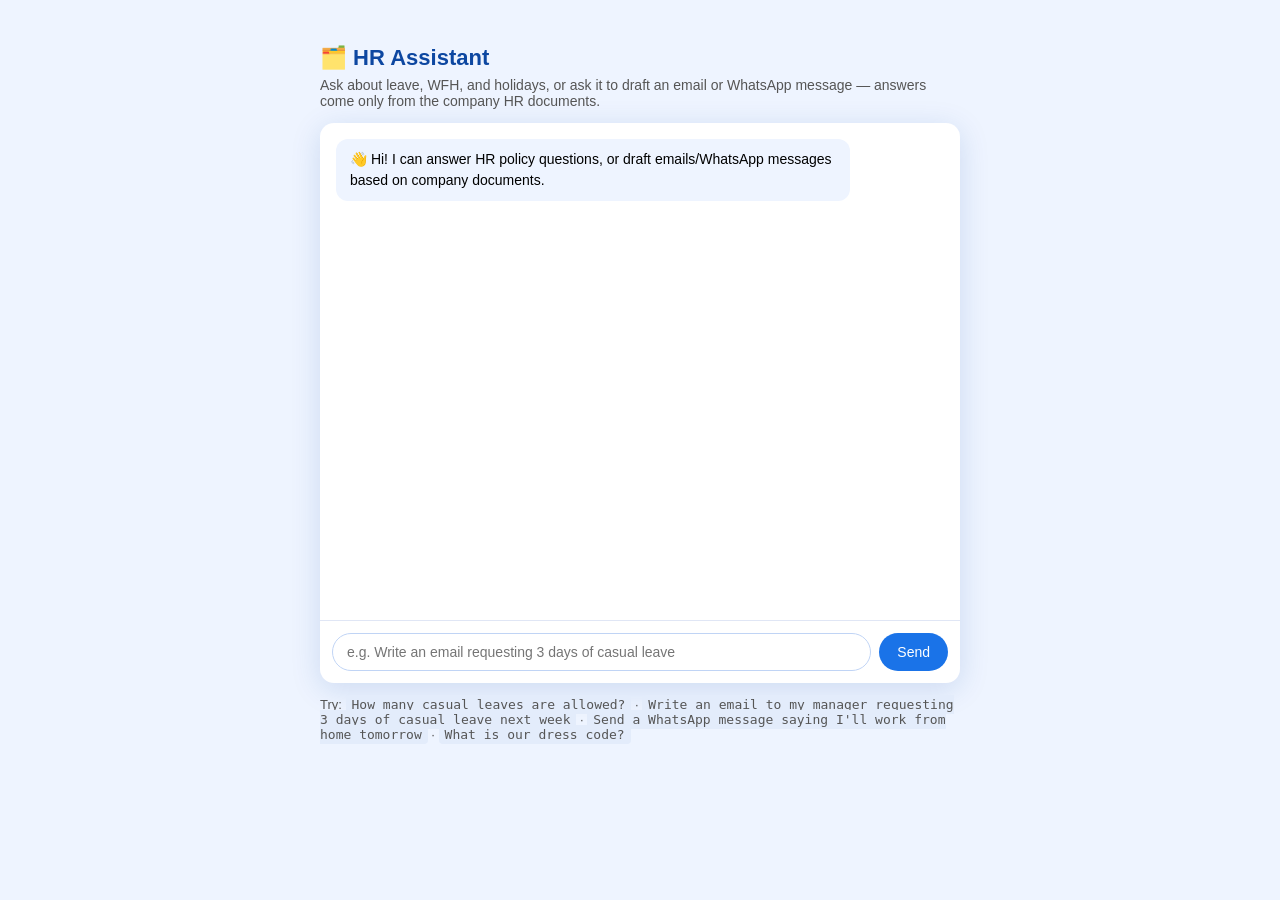
<file: hr_assistant/templates/hr_assistant.html>
<!DOCTYPE html>
<html lang="en">
<head>
<meta charset="utf-8">
<title>HR Assistant - Zevoir Technologies</title>
<meta name="viewport" content="width=device-width, initial-scale=1">
<style>
  body { font-family: Arial, sans-serif; background: #eef4ff; margin: 0; padding: 30px; }
  .wrap { max-width: 640px; margin: 0 auto; }
  h1 { color: #0d47a1; font-size: 22px; }
  p.sub { color: #555; margin-top: -8px; font-size: 14px; }
  #box {
    background: white; border-radius: 14px; box-shadow: 0 6px 30px rgba(13,71,161,0.15);
    display: flex; flex-direction: column; height: 560px; overflow: hidden;
  }
  #msgs { flex: 1; overflow-y: auto; padding: 16px; display: flex; flex-direction: column; gap: 10px; }
  .msg { max-width: 80%; padding: 10px 14px; border-radius: 12px; font-size: 14px; line-height: 1.5; white-space: pre-wrap; }
  .bot { background: #eef4ff; align-self: flex-start; }
  .user { background: linear-gradient(135deg, #1a73e8, #1565c0); color: white; align-self: flex-end; }
  #inputRow { display: flex; gap: 8px; padding: 12px; border-top: 1px solid #e0e6f5; }
  #input { flex: 1; padding: 10px 14px; border-radius: 20px; border: 1px solid #c0d4f5; outline: none; font-size: 14px; }
  #send { background: #1a73e8; color: white; border: none; border-radius: 20px; padding: 0 18px; cursor: pointer; font-size: 14px; }
  .examples { margin-top: 14px; font-size: 13px; color: #555; }
  .examples code { background: #e3ecfb; padding: 2px 6px; border-radius: 4px; }
</style>
</head>
<body>
<div class="wrap">
  <h1>🗂️ HR Assistant</h1>
  <p class="sub">Ask about leave, WFH, and holidays, or ask it to draft an email or WhatsApp message — answers come only from the company HR documents.</p>
  <div id="box">
    <div id="msgs"></div>
    <div id="inputRow">
      <input id="input" type="text" placeholder="e.g. Write an email requesting 3 days of casual leave" onkeypress="if(event.key==='Enter') send()">
      <button id="send" onclick="send()">Send</button>
    </div>
  </div>
  <div class="examples">
    Try: <code>How many casual leaves are allowed?</code> ·
    <code>Write an email to my manager requesting 3 days of casual leave next week</code> ·
    <code>Send a WhatsApp message saying I'll work from home tomorrow</code> ·
    <code>What is our dress code?</code>
  </div>
</div>

<script>
function addMsg(text, cls) {
  const msgs = document.getElementById('msgs');
  const div = document.createElement('div');
  div.className = 'msg ' + cls;
  div.innerText = text;
  msgs.appendChild(div);
  msgs.scrollTop = msgs.scrollHeight;
}

async function send() {
  const input = document.getElementById('input');
  const text = input.value.trim();
  if (!text) return;
  input.value = '';
  addMsg(text, 'user');
  addMsg('Thinking...', 'bot');

  try {
    const res = await fetch('/hr/chat', {
      method: 'POST',
      headers: { 'Content-Type': 'application/json' },
      body: JSON.stringify({ message: text })
    });
    const data = await res.json();
    document.querySelectorAll('.msg.bot').forEach(el => { if (el.innerText === 'Thinking...') el.remove(); });
    addMsg(data.reply || 'No response', 'bot');
  } catch (e) {
    document.querySelectorAll('.msg.bot').forEach(el => { if (el.innerText === 'Thinking...') el.remove(); });
    addMsg('⚠️ Error! Server not running.', 'bot');
  }
}

addMsg('👋 Hi! I can answer HR policy questions, or draft emails/WhatsApp messages based on company documents.', 'bot');
</script>
</body>
</html>
</file>
<file: css/feather.css>
@font-face{font-family:Feather;src:url('../fonts/Feather.ttf?sdxovp') format('truetype'),url('../fonts/Feather.woff?sdxovp') format('woff'),url('../fonts/Feather.svg?sdxovp#Feather') format('svg');font-weight:400;font-style:normal}[class*=" feather-"],[class^=feather-]{font-family:feather!important;speak:none;font-style:normal;font-weight:400;font-variant:normal;text-transform:none;line-height:1;-webkit-font-smoothing:antialiased;-moz-osx-font-smoothing:grayscale}.feather-activity:before{content:"\e900"}.feather-airplay:before{content:"\e901"}.feather-alert-circle:before{content:"\e902"}.feather-alert-octagon:before{content:"\e903"}.feather-alert-triangle:before{content:"\e904"}.feather-align-center:before{content:"\e905"}.feather-align-justify:before{content:"\e906"}.feather-align-left:before{content:"\e907"}.feather-align-right:before{content:"\e908"}.feather-anchor:before{content:"\e909"}.feather-aperture:before{content:"\e90a"}.feather-archive:before{content:"\e90b"}.feather-arrow-down:before{content:"\e90c"}.feather-arrow-down-circle:before{content:"\e90d"}.feather-arrow-down-left:before{content:"\e90e"}.feather-arrow-down-right:before{content:"\e90f"}.feather-arrow-left:before{content:"\e910"}.feather-arrow-left-circle:before{content:"\e911"}.feather-arrow-right:before{content:"\e912"}.feather-arrow-right-circle:before{content:"\e913"}.feather-arrow-up:before{content:"\e914"}.feather-arrow-up-circle:before{content:"\e915"}.feather-arrow-up-left:before{content:"\e916"}.feather-arrow-up-right:before{content:"\e917"}.feather-at-sign:before{content:"\e918"}.feather-award:before{content:"\e919"}.feather-bar-chart:before{content:"\e91a"}.feather-bar-chart-2:before{content:"\e91b"}.feather-battery:before{content:"\e91c"}.feather-battery-charging:before{content:"\e91d"}.feather-bell:before{content:"\e91e"}.feather-bell-off:before{content:"\e91f"}.feather-bluetooth:before{content:"\e920"}.feather-bold:before{content:"\e921"}.feather-book:before{content:"\e922"}.feather-book-open:before{content:"\e923"}.feather-bookmark:before{content:"\e924"}.feather-box:before{content:"\e925"}.feather-briefcase:before{content:"\e926"}.feather-calendar:before{content:"\e927"}.feather-camera:before{content:"\e928"}.feather-camera-off:before{content:"\e929"}.feather-cast:before{content:"\e92a"}.feather-check:before{content:"\e92b"}.feather-check-circle:before{content:"\e92c"}.feather-check-square:before{content:"\e92d"}.feather-chevron-down:before{content:"\e92e"}.feather-chevron-left:before{content:"\e92f"}.feather-chevron-right:before{content:"\e930"}.feather-chevron-up:before{content:"\e931"}.feather-chevrons-down:before{content:"\e932"}.feather-chevrons-left:before{content:"\e933"}.feather-chevrons-right:before{content:"\e934"}.feather-chevrons-up:before{content:"\e935"}.feather-chrome:before{content:"\e936"}.feather-circle:before{content:"\e937"}.feather-clipboard:before{content:"\e938"}.feather-clock:before{content:"\e939"}.feather-cloud:before{content:"\e93a"}.feather-cloud-drizzle:before{content:"\e93b"}.feather-cloud-lightning:before{content:"\e93c"}.feather-cloud-off:before{content:"\e93d"}.feather-cloud-rain:before{content:"\e93e"}.feather-cloud-snow:before{content:"\e93f"}.feather-code:before{content:"\e940"}.feather-codepen:before{content:"\e941"}.feather-command:before{content:"\e942"}.feather-compass:before{content:"\e943"}.feather-copy:before{content:"\e944"}.feather-corner-down-left:before{content:"\e945"}.feather-corner-down-right:before{content:"\e946"}.feather-corner-left-down:before{content:"\e947"}.feather-corner-left-up:before{content:"\e948"}.feather-corner-right-down:before{content:"\e949"}.feather-corner-right-up:before{content:"\e94a"}.feather-corner-up-left:before{content:"\e94b"}.feather-corner-up-right:before{content:"\e94c"}.feather-cpu:before{content:"\e94d"}.feather-credit-card:before{content:"\e94e"}.feather-crop:before{content:"\e94f"}.feather-crosshair:before{content:"\e950"}.feather-database:before{content:"\e951"}.feather-delete:before{content:"\e952"}.feather-disc:before{content:"\e953"}.feather-dollar-sign:before{content:"\e954"}.feather-download:before{content:"\e955"}.feather-download-cloud:before{content:"\e956"}.feather-droplet:before{content:"\e957"}.feather-edit:before{content:"\e958"}.feather-edit-2:before{content:"\e959"}.feather-edit-3:before{content:"\e95a"}.feather-external-link:before{content:"\e95b"}.feather-eye:before{content:"\e95c"}.feather-eye-off:before{content:"\e95d"}.feather-facebook:before{content:"\e95e"}.feather-fast-forward:before{content:"\e95f"}.feather-feather:before{content:"\e960"}.feather-file:before{content:"\e961"}.feather-file-minus:before{content:"\e962"}.feather-file-plus:before{content:"\e963"}.feather-file-text:before{content:"\e964"}.feather-film:before{content:"\e965"}.feather-filter:before{content:"\e966"}.feather-flag:before{content:"\e967"}.feather-folder:before{content:"\e968"}.feather-folder-minus:before{content:"\e969"}.feather-folder-plus:before{content:"\e96a"}.feather-gift:before{content:"\e96b"}.feather-git-branch:before{content:"\e96c"}.feather-git-commit:before{content:"\e96d"}.feather-git-merge:before{content:"\e96e"}.feather-git-pull-request:before{content:"\e96f"}.feather-github:before{content:"\e970"}.feather-gitlab:before{content:"\e971"}.feather-globe:before{content:"\e972"}.feather-grid:before{content:"\e973"}.feather-hard-drive:before{content:"\e974"}.feather-hash:before{content:"\e975"}.feather-headphones:before{content:"\e976"}.feather-heart:before{content:"\e977"}.feather-help-circle:before{content:"\e978"}.feather-home:before{content:"\e979"}.feather-image:before{content:"\e97a"}.feather-inbox:before{content:"\e97b"}.feather-info:before{content:"\e97c"}.feather-instagram:before{content:"\e97d"}.feather-italic:before{content:"\e97e"}.feather-layers:before{content:"\e97f"}.feather-layout:before{content:"\e980"}.feather-life-buoy:before{content:"\e981"}.feather-link:before{content:"\e982"}.feather-link-2:before{content:"\e983"}.feather-linkedin:before{content:"\e984"}.feather-list:before{content:"\e985"}.feather-loader:before{content:"\e986"}.feather-lock:before{content:"\e987"}.feather-log-in:before{content:"\e988"}.feather-log-out:before{content:"\e989"}.feather-mail:before{content:"\e98a"}.feather-map:before{content:"\e98b"}.feather-map-pin:before{content:"\e98c"}.feather-maximize:before{content:"\e98d"}.feather-maximize-2:before{content:"\e98e"}.feather-menu:before{content:"\e98f"}.feather-message-circle:before{content:"\e990"}.feather-message-square:before{content:"\e991"}.feather-mic:before{content:"\e992"}.feather-mic-off:before{content:"\e993"}.feather-minimize:before{content:"\e994"}.feather-minimize-2:before{content:"\e995"}.feather-minus:before{content:"\e996"}.feather-minus-circle:before{content:"\e997"}.feather-minus-square:before{content:"\e998"}.feather-monitor:before{content:"\e999"}.feather-moon:before{content:"\e99a"}.feather-more-horizontal:before{content:"\e99b"}.feather-more-vertical:before{content:"\e99c"}.feather-move:before{content:"\e99d"}.feather-music:before{content:"\e99e"}.feather-navigation:before{content:"\e99f"}.feather-navigation-2:before{content:"\e9a0"}.feather-octagon:before{content:"\e9a1"}.feather-package:before{content:"\e9a2"}.feather-paperclip:before{content:"\e9a3"}.feather-pause:before{content:"\e9a4"}.feather-pause-circle:before{content:"\e9a5"}.feather-percent:before{content:"\e9a6"}.feather-phone:before{content:"\e9a7"}.feather-phone-call:before{content:"\e9a8"}.feather-phone-forwarded:before{content:"\e9a9"}.feather-phone-incoming:before{content:"\e9aa"}.feather-phone-missed:before{content:"\e9ab"}.feather-phone-off:before{content:"\e9ac"}.feather-phone-outgoing:before{content:"\e9ad"}.feather-pie-chart:before{content:"\e9ae"}.feather-play:before{content:"\e9af"}.feather-play-circle:before{content:"\e9b0"}.feather-plus:before{content:"\e9b1"}.feather-plus-circle:before{content:"\e9b2"}.feather-plus-square:before{content:"\e9b3"}.feather-pocket:before{content:"\e9b4"}.feather-power:before{content:"\e9b5"}.feather-printer:before{content:"\e9b6"}.feather-radio:before{content:"\e9b7"}.feather-refresh-ccw:before{content:"\e9b8"}.feather-refresh-cw:before{content:"\e9b9"}.feather-repeat:before{content:"\e9ba"}.feather-rewind:before{content:"\e9bb"}.feather-rotate-ccw:before{content:"\e9bc"}.feather-rotate-cw:before{content:"\e9bd"}.feather-rss:before{content:"\e9be"}.feather-save:before{content:"\e9bf"}.feather-scissors:before{content:"\e9c0"}.feather-search:before{content:"\e9c1"}.feather-send:before{content:"\e9c2"}.feather-server:before{content:"\e9c3"}.feather-settings:before{content:"\e9c4"}.feather-share:before{content:"\e9c5"}.feather-share-2:before{content:"\e9c6"}.feather-shield:before{content:"\e9c7"}.feather-shield-off:before{content:"\e9c8"}.feather-shopping-bag:before{content:"\e9c9"}.feather-shopping-cart:before{content:"\e9ca"}.feather-shuffle:before{content:"\e9cb"}.feather-sidebar:before{content:"\e9cc"}.feather-skip-back:before{content:"\e9cd"}.feather-skip-forward:before{content:"\e9ce"}.feather-slack:before{content:"\e9cf"}.feather-slash:before{content:"\e9d0"}.feather-sliders:before{content:"\e9d1"}.feather-smartphone:before{content:"\e9d2"}.feather-speaker:before{content:"\e9d3"}.feather-square:before{content:"\e9d4"}.feather-star:before{content:"\e9d5"}.feather-stop-circle:before{content:"\e9d6"}.feather-sun:before{content:"\e9d7"}.feather-sunrise:before{content:"\e9d8"}.feather-sunset:before{content:"\e9d9"}.feather-tablet:before{content:"\e9da"}.feather-tag:before{content:"\e9db"}.feather-target:before{content:"\e9dc"}.feather-terminal:before{content:"\e9dd"}.feather-thermometer:before{content:"\e9de"}.feather-thumbs-down:before{content:"\e9df"}.feather-thumbs-up:before{content:"\e9e0"}.feather-toggle-left:before{content:"\e9e1"}.feather-toggle-right:before{content:"\e9e2"}.feather-trash:before{content:"\e9e3"}.feather-trash-2:before{content:"\e9e4"}.feather-trending-down:before{content:"\e9e5"}.feather-trending-up:before{content:"\e9e6"}.feather-triangle:before{content:"\e9e7"}.feather-truck:before{content:"\e9e8"}.feather-tv:before{content:"\e9e9"}.feather-twitter:before{content:"\e9ea"}.feather-type:before{content:"\e9eb"}.feather-umbrella:before{content:"\e9ec"}.feather-underline:before{content:"\e9ed"}.feather-unlock:before{content:"\e9ee"}.feather-upload:before{content:"\e9ef"}.feather-upload-cloud:before{content:"\e9f0"}.feather-user:before{content:"\e9f1"}.feather-user-check:before{content:"\e9f2"}.feather-user-minus:before{content:"\e9f3"}.feather-user-plus:before{content:"\e9f4"}.feather-user-x:before{content:"\e9f5"}.feather-users:before{content:"\e9f6"}.feather-video:before{content:"\e9f7"}.feather-video-off:before{content:"\e9f8"}.feather-voicemail:before{content:"\e9f9"}.feather-volume:before{content:"\e9fa"}.feather-volume-1:before{content:"\e9fb"}.feather-volume-2:before{content:"\e9fc"}.feather-volume-x:before{content:"\e9fd"}.feather-watch:before{content:"\e9fe"}.feather-wifi:before{content:"\e9ff"}.feather-wifi-off:before{content:"\ea00"}.feather-wind:before{content:"\ea01"}.feather-x:before{content:"\ea02"}.feather-x-circle:before{content:"\ea03"}.feather-x-square:before{content:"\ea04"}.feather-youtube:before{content:"\ea05"}.feather-zap:before{content:"\ea06"}.feather-zap-off:before{content:"\ea07"}.feather-zoom-in:before{content:"\ea08"}.feather-zoom-out:before{content:"\ea09"}
</file>
<file: css/font.css>
@font-face {
	font-family: "Cerebri Sans"; src: url("//db.onlinewebfonts.com/t/bb018e64d01355748d8ddc53553850b9.eot"); 
	src: url("//db.onlinewebfonts.com/t/bb018e64d01355748d8ddc53553850b9.eot?#iefix") format("embedded-opentype"), 
	url("//db.onlinewebfonts.com/t/bb018e64d01355748d8ddc53553850b9.woff2") format("woff2"), 
	url("//db.onlinewebfonts.com/t/bb018e64d01355748d8ddc53553850b9.woff") format("woff"), 
	url("//db.onlinewebfonts.com/t/bb018e64d01355748d8ddc53553850b9.ttf") format("truetype"), 
	url("//db.onlinewebfonts.com/t/bb018e64d01355748d8ddc53553850b9.svg#Cerebri Sans") format("svg"); 
}
</file>
<file: css/style.css>
/* Author: aonetheme
=========================
This file contains the styling for the actual template, this
is the file you need to edit to change the look of the
template.
This files [Table of contents] are outlined below
---------------------------------------------------

/*
======================
GENERAL
======================

1.Float clearfix
2.Heading & Title
3.Text align
4.Listing Style

5.Padding (around)
6.Padding (top)
7.Padding (bottom)
8.Padding (left)
9.Padding (right)
10.Padding (left right)
11.Padding (top bottom)

12.Margin (around)
13.Marging (top)
14.Marging (bottom)
15.Marging (left)
16.Marging (right)
17.Marging (left right)
18.Marging (top bottom)

19.Colum gap less
20.Background Effect
21.Overlay ( transparient box style)
22.Boxes Css
23.Box content
24.For icons with box
25.For only icons
26.Place icon with box
27.Icon box left align
28.Icon box right align
29.Icon box center align
30.Buttons
31.Theme default button
32.Button text uppercase
33.Button size
34.Social icon
35.Owl Slider
36.Owl button top to center
37.Owl button top to left
38.Owl button top to right
39.Owl button bottom to center
40.Owl button bottom to left
41.Owl button bottom to right
42.Owl button vertical to center
43.Owl button show on hover
44.Owl slider button
45.Owl dots nav position

46.Text meant only for screen readers [Themeforest Required Classes ]
47.Tabs
48.Tabs style 1 [ default ]
49.Header Start
  a.Extra Nav
  b.logo for header
  c.main-bar
  d.Navbar Toggler
  e.Submenu direction
50.Title separators
51.Center-title
52.Play button
53.Widget Team
54.Widget Address
55.Recent Post Entry
56.Footer Dark
57.Widget Services
58.Footer Light version css
59.Accordians
60.Section Overlay
61.newsletter section
62.radio & checkbox
================*/
/*---------------------------------------------------

---------------------------------------------------
*/
@import url('https://fonts.googleapis.com/css2?family=Kumbh+Sans:wght@100;200;300;400;500;600;700;800;900&display=swap');
@import url('https://fonts.googleapis.com/css2?family=Source+Sans+Pro:wght@200;300;400;600;700;900&display=swap');

:root{

	--primary:#104CBA;
	--secondary:#444444;
	
	--primary-light:#fcf4ee;
	
	--primary-one:#1750bd;
	--primary-two:#d0490e;	

  	--primary-link: #75b16c;
	--primary-link-hover: #75b16c;

  	--primary-btn:#e3d270;
	--primary-btn-hover:#e3d270;
	
  	--secondary-btn:#75b16c;
	--secondary-btn-hover:#75b16c;	
  
    --site-radius:5px;
    
    --title-color:#000222;
    --title-family:"Kumbh Sans";

}


/*===GENERAL===*/
.site-text-primary {
  color:#022279;
}
.site-text-black {
  color: #000;
}
.site-text-gray {
  color: #e7e7e7;
}
.site-text-gray-light {
  color: #f9f9f9;
}
.site-text-white {
  color: #fff;
}
.site-bg-primary {
  background-color: #E3D270;
}
.site-bg-black {
  background-color: #000;
}
.site-bg-dark {
  background-color: #000;
}
.site-bg-gray {
  background-color: #eff3f6;
}
.site-bg-gray-light {
  background-color: #f9f9f9;
}
.site-bg-light {
  background-color: #fff9f0;
}
.site-bg-white {
  background-color: #fff;
}
body {
  color: #706C83;
  font-family: 'Source Sans Pro', sans-serif;
  line-height:1.8;
  font-weight: normal;
  padding: 0px;
  margin: 0px;
  overflow-x: hidden;
  font-size: 16px;
 background-color: #FFF;
}
a {
  color: #000;
  outline: 0px none;
  text-decoration: none;
}
a:hover, a:focus {
  outline: 0px none;
  text-decoration: none;
}
a:active, a:hover, a:focus {
  color: inherit;
}
.overflow-hide {
  overflow: hidden;
}
img {
  border-style: none;
  height: auto;
  max-width: 100%;
  vertical-align: middle;
}
/*Float clearfix*/
.clearfix:after {
  content: "";
  display: table;
  clear: both;
}
.shadow-bx {
  box-shadow: 0px 0px 30px rgba(0, 0, 0, 0.1);
}
ol.commentlist li:after {
  content: "";
  display: table;
  clear: both;
}
section, article, aside, details, figcaption, figure, footer, header, hgroup, main, menu, nav, summary {
  display: block;
}
ul {
  padding: 0px;
}
::selection {
  background: #484848;
  color: #fff;
}
.form-select option { font-family: tahoma; font-size: 14px; }

/*===Heading & Title====*/
h1, h2, h3, h4, h5, h6 {
  font-family:var(--title-family);
  line-height: 1.2;
  color: #000222;
}
h1 {
  font-size: 60px;
  font-weight:700;
}
h2 {
  font-size: 45px;
  font-weight:700;
}
h3 {
  font-size:32px;
  font-weight: 700;
}
h4 {
  font-size: 20px;
  font-weight: 700;
}
h5 {
  font-size: 18px;
  font-weight: 700;
}
h6 {
  font-size: 16px;
  font-weight:700;
}

@media only screen and (max-width:991px){
h1 {
  font-size: 48px;
  font-weight:700;
}
h2 {
  font-size: 36px;
  font-weight:700;
}
h3 {
  font-size:28px;
  font-weight: 700;
}
}

@media only screen and (max-width:767px){
h1 {
  font-size:36px;
  font-weight:700;
}
h2 {
  font-size:28px;
  font-weight:700;
}
h3 {
  font-size:24px;
  font-weight: 700;
}
}


/*---Text align--- */
.text-left {
  text-align: left;
}
.text-center {
  text-align: center;
}
.text-right {
  text-align: right;
}
.text-justify {
  text-align: justify;
}
/*===Listing Style===*/
dl, ul, ol {
  list-style-position: outside;
  padding: 0px;
}
ul, ol {
  margin-bottom: 24px;
}
ul li {
  padding: 0px;
}
ol li {
  padding: 0px;
}
.list-simple li {
  margin-bottom: 10px;
}
.list-simple li ul {
  margin-left: 15px;
  margin-top: 10px;
}
.list-simple.list-unstyled li ul {
  margin-left: 30px;
  margin-top: 10px;
}
.list-circle, 
.list-angle-right, 
.list-arrow, 
.list-check, 
.list-checked, 
.list-check-circle, 
.list-chevron-circle, 
.list-arrow-circle, 
.list-times-circle {
  margin: 0px 0px 20px 0px;
  padding: 0px;
  list-style: none;
  font-weight: 600;
}
.list-circle li, 
.list-angle-right li, 
.list-arrow li, 
.list-check li, 
.list-checked li, 
.list-check-circle li, 
.list-chevron-circle li, 
.list-arrow-circle li, 
.list-times-circle li {
  padding: 5px 5px 5px 20px;
  position: relative;
}
.list-circle li:before, 
.list-angle-right li:before, 
.list-arrow li:before, 
.list-check li:before, 
.list-checked li:before, 
.list-check-circle li:before, 
.list-chevron-circle li:before, 
.list-arrow-circle li:before, 
.list-times-circle li:before {
  font-family: "FontAwesome";
  position: absolute;
  left: 0px;
  top: 3px;
  display: block;
  font-size: 15px;
  color: #000;
}
.list-circle li:before {
  top: 6px;
  font-size: 10px;
  content: "\f111";
}
.list-angle-right li:before {
  content: "\f105";
}
.list-arrow li:before {
  content: "\f0da";
}
.list-check li:before {
  content: "\f00c";
}
.list-checked li:before {
  content: "\f046";
}
.list-check-circle li:before {
  content: "\f058";
}
.list-chevron-circle li:before {
  content: "\f138";
}
.list-arrow-circle li:before {
  content: "\f0a9";
}
.list-times-circle li:before {
  content: "\f057";
}



.list-arrow-circle2 {
  margin: 0px 0px 20px 0px;
  padding: 0px;
  list-style: none;
  font-weight:600;
}
.list-arrow-circle2 li {
  padding: 5px 5px 5px 25px;
  position: relative;
}
.list-arrow-circle2 li:before {
	font-family:feather !important;
	position: absolute;
	left: 0px;
	top:12px;
	display: block;
	font-size: 16px;
	color:var(--primary);
	 font-weight: normal;
	line-height:1;
}
.list-arrow-circle2 li:before {
  content:"\e92c";
}




.form-select { height:60px; border-color:#e8edf1; border-width:2px; background-color:#fff; }
.form-select:focus { border-color: #e8edf1; outline: 0; box-shadow: 0px 0px 5px 10px rgba(0, 0, 0, 0.02); }
.form-select.gradi-line-1 { background: linear-gradient( #fff, #fff ) padding-box, linear-gradient(to bottom, var(--primary-one), var(--primary-two)) border-box;  border-radius:5px;  border:2px solid transparent; }

.form-select.select-gray-bg { background-color:#F3F7FA; }
.form-control.gradi-line-1 {background: linear-gradient( #fff, #fff ) padding-box, linear-gradient(to bottom, var(--primary-one), var(--primary-two)) border-box;  border-radius:5px;  border:2px solid transparent; }

.form-select.form-no-bg { background-color:transparent; color:#fff; border: 2px solid rgba(255,255,255,0.4); background:url('data:image/svg+xml,<svg xmlns="http://www.w3.org/2000/svg" viewBox="0 0 384 512"><path fill="%23ffffff" d="M192 384c-8.188 0-16.38-3.125-22.62-9.375l-160-160c-12.5-12.5-12.5-32.75 0-45.25s32.75-12.5 45.25 0L192 306.8l137.4-137.4c12.5-12.5 32.75-12.5 45.25 0s12.5 32.75 0 45.25l-160 160C208.4 380.9 200.2 384 192 384z"/></svg>') right 1rem center/8px 10px no-repeat; }
.form-select.form-no-bg option { color:#222; }

.form-control.form-no-bg {background:none; color:#fff; border: 2px solid rgba(255,255,255,0.4); }
.form-control.form-no-bg::placeholder { color:#fff; opacity: 1; }
.form-control.form-no-bg:-ms-input-placeholder {  color: #fff;}
.form-control.form-no-bg::-ms-input-placeholder {  color: #fff; }
.form-control.form-no-bg:focus { background:none; border: 2px solid rgba(255,255,255,0.8); }


.select-box { display:flex; }
.select-box select { border:none; height: 56px; }
.gradi-line-1 { background: linear-gradient( #fff, #fff ) padding-box, linear-gradient(to bottom, var(--primary-one), var(--primary-two)) border-box;  border-radius:5px;  border:2px solid transparent; }
.datepicker table tr td, 
.datepicker table tr th { padding:0px; font-size:13px; }

/*---Padding (around)---*/
.p-a0 {
  padding: 0px;
}
.p-a5 {
  padding: 5px;
}
.p-a10 {
  padding: 10px;
}
.p-a15 {
  padding: 15px;
}
.p-a20 {
  padding: 20px;
}
.p-a25 {
  padding: 25px;
}
.p-a30 {
  padding: 30px;
}
.p-a40 {
  padding: 40px;
}
.p-a50 {
  padding: 50px;
}
.p-a60 {
  padding: 60px;
}
.p-a70 {
  padding: 70px;
}
.p-a80 {
  padding: 80px;
}
.p-a90 {
  padding: 90px;
}
.p-a100 {
  padding: 100px;
}
.p-a110 {
  padding: 110px;
}
.p-a120 {
  padding: 120px;
}
.p-a130 {
  padding: 130px;
}
.p-a140 {
  padding: 140px;
}
.p-a150 {
  padding: 150px;
}
/*---Padding (top)---*/
.p-t0 {
  padding-top: 0px;
}
.p-t5 {
  padding-top: 5px;
}
.p-t10 {
  padding-top: 10px;
}
.p-t15 {
  padding-top: 15px;
}
.p-t20 {
  padding-top: 20px;
}
.p-t30 {
  padding-top: 30px;
}
.p-t40 {
  padding-top: 40px;
}
.p-t50 {
  padding-top: 50px;
}
.p-t60 {
  padding-top: 60px;
}
.p-t70 {
  padding-top: 70px;
}
.p-t80 {
  padding-top: 80px;
}
.p-t90 {
  padding-top: 90px;
}
.p-t100 {
  padding-top: 100px;
}
.p-t110 {
  padding-top: 110px;
}
.p-t120 {
  padding-top: 120px;
}
.p-t130 {
  padding-top: 130px;
}
.p-t140 {
  padding-top: 140px;
}
.p-t150 {
  padding-top: 150px;
}
.p-t160 {
  padding-top: 160px;
}
.p-t170 {
  padding-top: 170px;
}
.p-t180 {
  padding-top: 180px;
}
.p-t190 {
  padding-top: 190px;
}
.p-t200{
  padding-top: 200px;
}

/*---Padding (bottom)---*/
.p-b0 {
  padding-bottom: 0px;
}
.p-b5 {
  padding-bottom: 5px;
}
.p-b10 {
  padding-bottom: 10px;
}
.p-b15 {
  padding-bottom: 15px;
}
.p-b20 {
  padding-bottom: 20px;
}
.p-b30 {
  padding-bottom: 30px;
}
.p-b40 {
  padding-bottom: 40px;
}
.p-b50 {
  padding-bottom: 50px;
}
.p-b60 {
  padding-bottom: 60px;
}
.p-b70 {
  padding-bottom: 70px;
}
.p-b80 {
  padding-bottom: 80px;
}
.p-b90 {
  padding-bottom: 90px;
}
.p-b100 {
  padding-bottom: 100px;
}
.p-b110 {
  padding-bottom: 110px;
}
.p-b120 {
  padding-bottom: 120px;
}
.p-b130 {
  padding-bottom: 130px;
}
.p-b140 {
  padding-bottom: 140px;
}
.p-b150 {
  padding-bottom: 150px;
}
.p-b160 {
  padding-bottom: 160px;
}
.p-b170 {
  padding-bottom: 170px;
}
.p-b180 {
  padding-bottom: 180px;
}
.p-b190 {
  padding-bottom: 190px;
}
.p-b200 {
  padding-bottom: 200px;
}
.p-b210 {
  padding-bottom: 210px;
}
.p-b220 {
  padding-bottom: 220px;
}
.p-b230 {
  padding-bottom: 230px;
}
.p-b240 {
  padding-bottom: 240px;
}
.p-b250 {
  padding-bottom:250px;
}
/*---Padding (left)---*/
.p-l0 {
  padding-left: 0px;
}
.p-l5 {
  padding-left: 5px;
}
.p-l10 {
  padding-left: 10px;
}
.p-l15 {
  padding-left: 15px;
}
.p-l20 {
  padding-left: 20px;
}
.p-l30 {
  padding-left: 30px;
}
.p-l40 {
  padding-left: 40px;
}
.p-l50 {
  padding-left: 50px;
}
.p-l60 {
  padding-left: 60px;
}
.p-l70 {
  padding-left: 70px;
}
.p-l80 {
  padding-left: 80px;
}
.p-l90 {
  padding-left: 90px;
}
.p-l100 {
  padding-left: 100px;
}
.p-l110 {
  padding-left: 110px;
}
.p-l120 {
  padding-left: 120px;
}
.p-l130 {
  padding-left: 130px;
}
.p-l140 {
  padding-left: 140px;
}
.p-l150 {
  padding-left: 150px;
}
/*---Padding (right)---*/
.p-r0 {
  padding-right: 0px;
}
.p-r5 {
  padding-right: 5px;
}
.p-r10 {
  padding-right: 10px;
}
.p-r15 {
  padding-right: 15px;
}
.p-r20 {
  padding-right: 20px;
}
.p-r30 {
  padding-right: 30px;
}
.p-r40 {
  padding-right: 40px;
}
.p-r50 {
  padding-right: 50px;
}
.p-r60 {
  padding-right: 60px;
}
.p-r70 {
  padding-right: 70px;
}
.p-r80 {
  padding-right: 80px;
}
.p-r90 {
  padding-right: 90px;
}
.p-r100 {
  padding-right: 100px;
}
.p-r110 {
  padding-right: 110px;
}
.p-r120 {
  padding-right: 120px;
}
.p-r130 {
  padding-right: 130px;
}
.p-r140 {
  padding-right: 140px;
}
.p-r150 {
  padding-right: 150px;
}
/*---Padding (left right)---*/
.p-lr0 {
  padding-left: 0px;
  padding-right: 0px;
}
.p-lr5 {
  padding-left: 5px;
  padding-right: 5px;
}
.p-lr10 {
  padding-left: 10px;
  padding-right: 10px;
}
.p-lr15 {
  padding-left: 15px;
  padding-right: 15px;
}
.p-lr20 {
  padding-left: 20px;
  padding-right: 20px;
}
.p-lr30 {
  padding-left: 30px;
  padding-right: 30px;
}
.p-lr40 {
  padding-left: 40px;
  padding-right: 40px;
}
.p-lr50 {
  padding-left: 50px;
  padding-right: 50px;
}
.p-lr60 {
  padding-left: 60px;
  padding-right: 60px;
}
.p-lr70 {
  padding-left: 70px;
  padding-right: 70px;
}
.p-lr80 {
  padding-left: 80px;
  padding-right: 80px;
}
.p-lr90 {
  padding-left: 90px;
  padding-right: 90px;
}
.p-lr100 {
  padding-left: 100px;
  padding-right: 100px;
}
.p-lr120 {
  padding-left: 120px;
  padding-right: 120px;
}
.p-lr150 {
  padding-left: 150px;
  padding-right: 150px;
}
/*---Padding (top bottom)---*/
.p-tb0 {
  padding-bottom: 0px;
  padding-top: 0px;
}
.p-tb5 {
  padding-bottom: 5px;
  padding-top: 5px;
}
.p-tb10 {
  padding-bottom: 10px;
  padding-top: 10px;
}
.p-tb15 {
  padding-bottom: 15px;
  padding-top: 15px;
}
.p-tb20 {
  padding-bottom: 20px;
  padding-top: 20px;
}
.p-tb30 {
  padding-bottom: 30px;
  padding-top: 30px;
}
.p-tb40 {
  padding-bottom: 40px;
  padding-top: 40px;
}
.p-tb50 {
  padding-bottom: 50px;
  padding-top: 50px;
}
.p-tb60 {
  padding-bottom: 60px;
  padding-top: 60px;
}
.p-tb70 {
  padding-bottom: 70px;
  padding-top: 70px;
}
.p-tb80 {
  padding-bottom: 80px;
  padding-top: 80px;
}
.p-tb90 {
  padding-bottom: 90px;
  padding-top: 90px;
}
.p-tb100 {
  padding-bottom: 100px;
  padding-top: 100px;
}
.p-tb120 {
  padding-bottom: 120px;
  padding-top: 120px;
}
.p-tb150 {
  padding-bottom: 150px;
  padding-top: 150px;
}
/*----Margin (around)----*/
.m-a-1 {
  margin: -1px;
}
.m-a0 {
  margin: 0px;
}
.m-a5 {
  margin: 5px;
}
.m-a10 {
  margin: 10px;
}
.m-a15 {
  margin: 15px;
}
.m-a20 {
  margin: 20px;
}
.m-a30 {
  margin: 30px;
}
.m-a40 {
  margin: 40px;
}
.m-a50 {
  margin: 50px;
}
.m-a60 {
  margin: 60px;
}
.m-a70 {
  margin: 70px;
}
.m-a80 {
  margin: 80px;
}
.m-a90 {
  margin: 90px;
}
.m-a100 {
  margin: 100px;
}
.m-a110 {
  margin: 110px;
}
.m-a120 {
  margin: 120px;
}
.m-a130 {
  margin: 130px;
}
.m-a140 {
  margin: 140px;
}
.m-a150 {
  margin: 150px;
}
/*---Marging (top)----*/
.m-t0 {
  margin-top: 0px;
}
.m-t5 {
  margin-top: 5px;
}
.m-t10 {
  margin-top: 10px;
}
.m-t15 {
  margin-top: 15px;
}
.m-t20 {
  margin-top: 20px;
}
.m-t30 {
  margin-top: 30px;
}
.m-t40 {
  margin-top: 40px;
}
.m-t50 {
  margin-top: 50px;
}
.m-t60 {
  margin-top: 60px;
}
.m-t70 {
  margin-top: 70px;
}
.m-t80 {
  margin-top: 80px;
}
.m-t90 {
  margin-top: 90px;
}
.m-t100 {
  margin-top: 100px;
}
.m-t110 {
  margin-top: 110px;
}
.m-t120 {
  margin-top: 120px;
}
.m-t130 {
  margin-top: 130px;
}
.m-t140 {
  margin-top: 140px;
}
.m-t150 {
  margin-top: 150px;
}
/*---Marging (bottom)---*/
.m-b0 {
  margin-bottom: 0px;
}
.m-b5 {
  margin-bottom: 5px;
}
.m-b10 {
  margin-bottom: 10px;
}
.m-b15 {
  margin-bottom: 15px;
}
.m-b20 {
  margin-bottom: 20px;
}
.m-b30 {
  margin-bottom: 30px;
}
.m-b30:last-child {
  margin-bottom: 0px;
}
.m-b40 {
  margin-bottom: 40px;
}
.m-b50 {
  margin-bottom: 50px;
}
.m-b60 {
  margin-bottom: 60px;
}
.m-b70 {
  margin-bottom: 70px;
}
.m-b80 {
  margin-bottom: 80px;
}
.m-b90 {
  margin-bottom: 90px;
}
.m-b100 {
  margin-bottom: 100px;
}
.m-b110 {
  margin-bottom: 110px;
}
.m-b120 {
  margin-bottom: 120px;
}
.m-b130 {
  margin-bottom: 130px;
}
.m-b140 {
  margin-bottom: 140px;
}
.m-b150 {
  margin-bottom: 150px;
}
/*---Marging (left)---*/
.m-l0 {
  margin-left: 0px;
}
.m-l5 {
  margin-left: 5px;
}
.m-l10 {
  margin-left: 10px;
}
.m-l15 {
  margin-left: 15px;
}
.m-l20 {
  margin-left: 20px;
}
.m-l30 {
  margin-left: 30px;
}
.m-l40 {
  margin-left: 40px;
}
.m-l50 {
  margin-left: 50px;
}
.m-l60 {
  margin-left: 60px;
}
.m-l70 {
  margin-left: 70px;
}
.m-l80 {
  margin-left: 80px;
}
.m-l90 {
  margin-left: 90px;
}
.m-l100 {
  margin-left: 100px;
}
.m-l110 {
  margin-left: 110px;
}
.m-l120 {
  margin-left: 120px;
}
.m-l130 {
  margin-left: 130px;
}
.m-l140 {
  margin-left: 140px;
}
.m-l150 {
  margin-left: 150px;
}
/*---Marging (right)---*/
.m-r0 {
  margin-right: 0px;
}
.m-r5 {
  margin-right: 5px;
}
.m-r10 {
  margin-right: 10px;
}
.m-r15 {
  margin-right: 15px;
}
.m-r20 {
  margin-right: 20px;
}
.m-r30 {
  margin-right: 30px;
}
.m-r40 {
  margin-right: 40px;
}
.m-r50 {
  margin-right: 50px;
}
.m-r60 {
  margin-right: 60px;
}
.m-r70 {
  margin-right: 70px;
}
.m-r80 {
  margin-right: 80px;
}
.m-r90 {
  margin-right: 90px;
}
.m-r100 {
  margin-right: 100px;
}
.m-r110 {
  margin-right: 110px;
}
.m-r120 {
  margin-right: 120px;
}
.m-r130 {
  margin-right: 130px;
}
.m-r140 {
  margin-right: 140px;
}
.m-r150 {
  margin-right: 150px;
}
/*---Marging (left right)---*/
.m-lr0 {
  margin-left: 0px;
  margin-right: 0px;
}
.m-lr5 {
  margin-left: 5px;
  margin-right: 5px;
}
.m-lr10 {
  margin-left: 10px;
  margin-right: 10px;
}
.m-lr15 {
  margin-left: 15px;
  margin-right: 15px;
}
.m-lr20 {
  margin-left: 20px;
  margin-right: 20px;
}
.m-lr30 {
  margin-left: 30px;
  margin-right: 30px;
}
.m-lr40 {
  margin-left: 40px;
  margin-right: 40px;
}
.m-lr50 {
  margin-left: 50px;
  margin-right: 50px;
}
.m-lr60 {
  margin-left: 60px;
  margin-right: 60px;
}
.m-lr70 {
  margin-left: 70px;
  margin-right: 70px;
}
.m-lr80 {
  margin-left: 80px;
  margin-right: 80px;
}
.m-lr90 {
  margin-left: 90px;
  margin-right: 90px;
}
.m-lr100 {
  margin-left: 100px;
  margin-right: 100px;
}
.m-lr120 {
  margin-left: 120px;
  margin-right: 120px;
}
.m-lr150 {
  margin-left: 150px;
  margin-right: 150px;
}
/*---Marging (top bottom)---*/
.m-tb0 {
  margin-bottom: 0px;
  margin-top: 0px;
}
.m-tb5 {
  margin-bottom: 5px;
  margin-top: 5px;
}
.m-tb10 {
  margin-bottom: 10px;
  margin-top: 10px;
}
.m-tb15 {
  margin-bottom: 15px;
  margin-top: 15px;
}
.m-tb20 {
  margin-bottom: 20px;
  margin-top: 20px;
}
.m-tb30 {
  margin-bottom: 30px;
  margin-top: 30px;
}
.m-tb40 {
  margin-bottom: 40px;
  margin-top: 40px;
}
.m-tb50 {
  margin-bottom: 50px;
  margin-top: 50px;
}
.m-tb60 {
  margin-bottom: 60px;
  margin-top: 60px;
}
.m-tb70 {
  margin-bottom: 70px;
  margin-top: 70px;
}
.m-tb80 {
  margin-bottom: 80px;
  margin-top: 80px;
}
.m-tb90 {
  margin-bottom: 90px;
  margin-top: 90px;
}
.m-tb100 {
  margin-bottom: 100px;
  margin-top: 100px;
}
.m-tb120 {
  margin-bottom: 120px;
  margin-top: 120px;
}
.m-tb150 {
  margin-bottom: 150px;
  margin-top: 150px;
}
/*---Colum gap less---*/
.no-col-gap [class*="col-xs-"], .no-col-gap [class*="col-sm-"], .no-col-gap [class*="col-md-"], .no-col-gap [class*="col-lg-"] {
  padding-left: 0px;
  padding-right: 0px;
}
/*===Background Effect===*/
.bg-center {
  background-position: center;
}
.bg-top-left {
  background-position: top left;
}
.bg-top-right {
  background-position: top right;
}
.bg-top-center {
  background-position: top center;
}
.bg-bottom-left {
  background-position: bottom left;
}
.bg-bottom-right {
  background-position: bottom right;
}
.bg-bottom-center {
  background-position: bottom center;
}
.bg-left-center {
  background-position: left;
}
.bg-right-center {
  background-position: right;
}
.bg-auto {
  background-size: auto;
}
.bg-contain {
  background-size: contain;
}
.bg-cover {
  background-size: cover;
}
.bg-full-width {
  background-size: 100% auto;
}
.bg-full-height {
  background-size: auto 100%;
}
.bg-repeat {
  background-repeat: repeat;
}
.bg-no-repeat {
  background-repeat: no-repeat;
}
.bg-repeat-x {
  background-repeat: repeat-x;
}
.bg-repeat-y {
  background-repeat: repeat-y;
}
.bg-fixed {
  background-attachment: fixed;
}
.bg-scroll {
  background-attachment: scroll;
}
/*===Overlay ( transparient box style)===*/
.overlay-wraper {
  position: relative;
}
.overlay-main {
  position: absolute;
  left: 0px;
  top: 0px;
  width: 100%;
  height: 100%;
}
.opacity-01 {
  opacity: 0.1;
}
.opacity-02 {
  opacity: 0.2;
}
.opacity-03 {
  opacity: 0.3;
}
.opacity-04 {
  opacity: 0.4;
}
.opacity-05 {
  opacity: 0.5;
}
.opacity-06 {
  opacity: 0.6;
}
.opacity-07 {
  opacity: 0.7;
}
.opacity-08 {
  opacity: 0.8;
}
.opacity-09 {
  opacity: 0.9;
}
.overlay-light .overlay-main {
  opacity: 0.3;
}
.overlay-dark .overlay-main {
  opacity: 0.9;
}
.overlay-wraper > .container, .overlay-wraper > .container-fluid, .overlay-wraper > .wt-icon-box-wraper, .overlay-wraper > .wt-left-part, .overlay-wraper > .wt-right-part {
  position: relative;
  z-index: 1;
}
/*===Boxes Css===*/
.rounded-bx, .wt-box, .wt-icon-box, .wt-icon-box-small, .wt-thum-bx, .wt-post-thum {
  position: relative;
}
/*---Box content----*/
.wt-box {
  position: relative;
}
.wt-box.no-margin {
  margin-bottom: 0;
}
/*---For icons with box---*/
.wt-icon-box-xld {
  width: 180px;
  height: 180px;
  display: inline-block;
  text-align: center;
}
.wt-icon-box-xld i {
  font-size: 100px;
}
.wt-icon-box-xld img {
  height: 90px;
}
.wt-icon-box-xl {
  width: 150px;
  height: 150px;
  display: inline-block;
  text-align: center;
}
.wt-icon-box-xl i {
  font-size: 80px;
}
.wt-icon-box-xl img {
  height: 80px;
}
.wt-icon-box-lg {
  width: 120px;
  height: 120px;
  display: inline-block;
  text-align: center;
}
.wt-icon-box-lg i {
  font-size: 60px;
}
.wt-icon-box-lg img {
  height: 55px;
}
.wt-icon-box-md {
  width: 100px;
  height: 100px;
  display: inline-block;
  text-align: center;
}
.wt-icon-box-md i {
  font-size: 45px;
}
.wt-icon-box-md img {
  height: 40px;
}
.wt-icon-box-sm {
  width: 80px;
  height: 80px;
  display: inline-block;
  text-align: center;
}
.wt-icon-box-sm i {
  font-size: 30px;
}
.wt-icon-box-sm img {
  height: 30px;
}
.wt-icon-box-xs {
  width: 40px;
  height: 40px;
  display: inline-block;
  text-align: center;
}
.wt-icon-box-xs i {
  font-size: 20px;
}
.wt-icon-box-xs img {
  height: 20px;
}
.wt-icon-box-xld.radius, .wt-icon-box-xl.radius, .wt-icon-box-lg.radius, .wt-icon-box-md.radius, .wt-icon-box-sm.radius, .wt-icon-box-xs.radius {
  border-radius: 100%;
}
.wt-icon-box-xld i, .wt-icon-box-xl i, .wt-icon-box-lg i, .wt-icon-box-md i, .wt-icon-box-sm i, .wt-icon-box-xs i {
  vertical-align: middle;
}
.wt-icon-box-xld img, .wt-icon-box-xl img, .wt-icon-box-lg img, .wt-icon-box-md img, .wt-icon-box-sm img, .wt-icon-box-xs img {
  vertical-align: middle;
  max-width: 100%;
  width: auto;
}

/* Icon Verticle Animation */
.aon-icon {
	font-style: normal;
	font-variant: normal;
	text-transform: none;
	display: block;
}

.aon-icon-effect:hover .aon-icon {
	-webkit-animation: toTopFromBottom 0.3s forwards;
	-moz-animation: toTopFromBottom 0.3s forwards;
	animation: toTopFromBottom 0.3s forwards;
}

@-webkit-keyframes toTopFromBottom {
	49% {-webkit-transform: translateY(-100%);	}
	50% {opacity: 0;	-webkit-transform: translateY(100%);}
	51% {opacity: 1;}
}

@-moz-keyframes toTopFromBottom {
	49% {-moz-transform: translateY(-100%);}
	50% {opacity: 0;	-moz-transform: translateY(100%);	}
	51% {opacity: 1;	}
}

@keyframes toTopFromBottom {
	49% {transform: translateY(-100%);}
	50% {opacity: 0;transform: translateY(100%);}
	51% {opacity: 1;	}
}

/*----For only icons---*/
.icon-xld, .icon-xl, .icon-lg, .icon-md, .icon-sm, .icon-xs {
  display: inline-block;
  text-align: center;
}
.icon-xld i, .icon-xl i, .icon-lg i, .icon-md i, .icon-sm i, .icon-xs i {
  vertical-align: middle;
}
.icon-xld img, .icon-xl img, .icon-lg img, .icon-md img, .icon-sm img, .icon-xs img {
  vertical-align: middle;
  max-width: 100%;
  width: auto;
}
.icon-xld {
  width: 120px;
}
.icon-xld i {
  font-size: 100px;
  line-height: 100px;
}
.icon-xld.inline-icon {
  width: auto;
  text-align: left !important;
}
.icon-xld img {
  height: 90px;
}
.icon-xld.inline-icon {
  width: auto;
}
.icon-xl {
  width: 100px;
}
.icon-xl i {
  font-size: 80px;
  line-height: 80px;
}
.icon-xl.inline-icon {
  width: auto;
  text-align: left !important;
}
.icon-xl img {
  height: 80px;
}
.icon-xl.inline-icon {
  width: auto;
}
.icon-lg {
  width: 80px;
}
.icon-lg i {
  font-size: 60px;
  line-height: 60px;
}
.icon-lg.inline-icon {
  width: auto;
  text-align: left !important;
}
.icon-lg img {
  height: 70px;
}
.icon-lg.inline-icon {
  width: auto;
}
.icon-md {
  width: 60px;
}
.icon-md i {
  font-size: 45px;
  line-height: 45px;
}
.icon-md.inline-icon {
  width: auto;
  text-align: left !important;
}
.icon-md img {
  height: 50px;
}
.icon-md.inline-icon {
  width: auto;
}
.icon-sm {
  width: 40px;
}
.icon-sm i {
  font-size: 30px;
  line-height: 30px;
}
.icon-sm.inline-icon {
  width: auto;
  text-align: left !important;
}
.icon-sm img {
  height: 30px;
}
.icon-sm.inline-icon {
  width: auto;
}
.icon-xs {
  width: 30px;
}
.icon-xs i {
  font-size: 20px;
  line-height: 20px;
}
.icon-xs.inline-icon {
  width: auto;
  text-align: left !important;
}
.icon-xs img {
  height: 20px;
}
.icon-xs.inline-icon {
  width: auto;
}
/*---Place icon with box---*/
.wt-icon-box-wraper {
  position: relative;
}
.wt-icon-box-wraper .wt-tilte {
  margin-top: 0;
}
.wt-icon-box-wraper .after-titile-line {
  margin-bottom: 10px;
}
.wt-icon-box-wraper p:last-child {
  margin: 0px;
}
.icon-content {
  overflow: hidden;
}
.wt-icon-box-xld, .wt-icon-box-xl, .wt-icon-box-lg, .wt-icon-box-md, .wt-icon-box-sm, .wt-icon-box-xs {
  display: table;
}
.wt-icon-box-xld .icon-cell, .wt-icon-box-xl .icon-cell, .wt-icon-box-lg .icon-cell, .wt-icon-box-md .icon-cell, .wt-icon-box-sm .icon-cell, .wt-icon-box-xs .icon-cell {
  display: table-cell;
  vertical-align: middle;
}
/*---Icon box left align---*/
.wt-icon-box-wraper.left .wt-icon-box-xld, .wt-icon-box-wraper.left .wt-icon-box-xl, .wt-icon-box-wraper.left .wt-icon-box-lg, .wt-icon-box-wraper.left .wt-icon-box-md, .wt-icon-box-wraper.left .wt-icon-box-sm, .wt-icon-box-wraper.left .wt-icon-box-xs {
  float: left;
  margin-right: 10px;
}
.wt-icon-box-wraper.left .icon-xld, .wt-icon-box-wraper.left .icon-xl, .wt-icon-box-wraper.left .icon-lg, .wt-icon-box-wraper.left .icon-md, .wt-icon-box-wraper.left .icon-sm, .wt-icon-box-wraper.left .icon-xs {
  float: left;
  margin-right: 10px;
}
/*---Icon box right align---*/
.wt-icon-box-wraper.right {
  text-align: right;
}
.wt-icon-box-wraper.right .wt-icon-box-xld, .wt-icon-box-wraper.right .wt-icon-box-xl, .wt-icon-box-wraper.right .wt-icon-box-lg, .wt-icon-box-wraper.right .wt-icon-box-md, .wt-icon-box-wraper.right .wt-icon-box-sm, .wt-icon-box-wraper.right .wt-icon-box-xs {
  float: right;
  display: table;
  margin-left: 20px;
}
.wt-icon-box-wraper.right .icon-xld, .wt-icon-box-wraper.right .icon-xl, .wt-icon-box-wraper.right .icon-lg, .wt-icon-box-wraper.right .icon-md, .wt-icon-box-wraper.right .icon-sm, .wt-icon-box-wraper.right .icon-xs {
  float: right;
  margin-left: 20px;
}
/*---Icon box center align---*/
.wt-icon-box-wraper.center {
  text-align: center;
}
.wt-icon-box-wraper.center .wt-icon-box-xld, .wt-icon-box-wraper.center .wt-icon-box-xl, .wt-icon-box-wraper.center .wt-icon-box-lg, .wt-icon-box-wraper.center .wt-icon-box-md, .wt-icon-box-wraper.center .wt-icon-box-sm, .wt-icon-box-wraper.center .wt-icon-box-xs {
  margin-left: auto;
  margin-right: auto;
}
.wt-icon-box-wraper.bx-style-1 {
  border-width: 1px;
  border-style: solid;
  border-color: #ddd;
}
.wt-icon-box-wraper.bx-style-2 {
  border-width: 1px;
  border-style: solid;
  border-color: #ddd;
}
.wt-icon-box-wraper.bx-style-2.center [class*="wt-icon-box-"] {
  position: absolute;
  position: absolute;
  top: 0;
  left: 50%;
  transform: translateY(-50%);
}
.wt-icon-box-wraper.bx-style-2.left [class*="wt-icon-box-"] {
  position: absolute;
}
.wt-icon-box-wraper.bx-style-2.right [class*="wt-icon-box-"] {
  position: absolute;
}
.aon-overlay-area + .container {  
	position: relative;  
	z-index: 1; 
}
.aon-overlay-area {  
	position: absolute;  
	top: 0px;  
	left: 0px;  
	width: 100%;  
	height: 100%;  
	background: #000;  
	opacity: 0; 
}
/*---Buttons--- */
.site-button-link {
  position: relative;
  color:#555;
  font-size: 16px;
  z-index: 1;
  transition: 0.5s all ease;
  font-family:var(--title-family);
  text-transform:uppercase;
  font-weight:700;
}
.site-button-link .btn-arrow-icon {
    width:30px;
    height:30px;
    line-height:28px;
    text-align:center !important;
    border:1px solid rgba(0,0,0,0.1);
	color:#555;
	border-radius:30px;
    margin-left:10px;
	-webkit-transition: all 0.5s ease;
	-moz-transition: all 0.5s ease;
	-ms-transition: all 0.5s ease;
	-o-transition: all 0.5s ease;
	transition: all 0.5s ease;
}

.site-button-link:hover {
  color: #75b16c;
}
.site-button-link:hover .btn-arrow-icon {
	color: #75b16c;
	-moz-transform: rotate(360deg);
	-webkit-transform: rotate(360deg);
	-o-transform: rotate(360deg);
	-ms-transform: rotate(360deg);
	transform: rotate(360deg);
}

/* Theme default button */
.site-button {
    outline: none;
    color: #fff;
    padding:10px 30px;
    letter-spacing: 1px;
    position: relative;
    cursor: pointer;
    display: inline-table;
    border: none;
    font-size: 16px;
    transition: 0.5s all ease;
    border-radius:5px;
    font-weight:400;
	background:#104CBA; 
}

.site-button:hover, 
.site-button:active, 
.site-button:focus {
  color: #fff;
}

@media only screen and (max-width:1200px){
.site-button {  padding:10px 15px; }
 }

.site-btn-curve { position:relative; display: inline-table; margin-left:10px; margin-right:10px; z-index: 2;  background:#1750bd; }
.site-btn-curve:after { content:""; position:absolute; top:0px; left:-5px; width:50%; height:99.5%; background:#1750bd; -moz-transform: skewX(-6deg); -webkit-transform: skewX(-6deg);
-o-transform: skewX(-6deg); -ms-transform: skewX(-6deg); transform: skewX(-6deg); border-radius:5px; z-index:-1;}
.site-btn-curve:before { content:""; position:absolute; top:0px; right:-5px; width:50%; height:99.5%;  background:#1750bd; -moz-transform: skewX(6deg); -webkit-transform: skewX(6deg);
-o-transform: skewX(6deg); -ms-transform: skewX(6deg); transform: skewX(6deg); border-radius:5px; z-index:-1;}


.site-button-secondry {
    outline: none;
    color: #fff;
    padding:10px 30px;
    letter-spacing: 1px;
    position: relative;
    cursor: pointer;
    display: inline-table;
    border: none;
    font-size: 16px;
    transition: 0.5s all ease;
    border-radius:5px;
    font-weight:400;
	background:#222; 
}
.site-button-secondry:hover, 
.site-button-secondry:active, 
.site-button-secondry:focus {
  color: #fff;
}

@media only screen and (max-width:1200px) {
.site-button-secondry {  padding:10px 15px; }
 }

.site-btn2-curve { position:relative; display: inline-table; margin-left:10px; margin-right:10px; z-index: 2;  background:#222; }
.site-btn2-curve:after { content:""; position:absolute; top:0px; left:-5px; width:50%; height:100%; background:#222; -moz-transform: skewX(-10deg); -webkit-transform: skewX(-10deg);
-o-transform: skewX(-10deg); -ms-transform: skewX(-10deg); transform: skewX(-10deg); border-radius:5px; z-index:-1;}
.site-btn2-curve:before { content:""; position:absolute; top:0px; right:-5px; width:50%; height:100%;  background:#222; -moz-transform: skewX(10deg); -webkit-transform: skewX(10deg);
-o-transform: skewX(10deg); -ms-transform: skewX(10deg); transform: skewX(10deg); border-radius:5px; z-index:-1;}

[class*="site-button"].btn-block {width:100%;}

.btn-animate-one {
  z-index: 1;
  overflow: hidden;
  display: inline-block;
}
.btn-animate-one:before {
  content: "";
  position: absolute;
  z-index: -1;
  top:8px;
  right:100%;
  background: rgba(0, 0, 0, 0.1);
  height: 50px;
  width: 50px;
  border-radius: 50px;
  transform: scale(0);
  transform-origin: 50% 50%;
  transition: transform 0.5s linear;
  transition: transform 0.5s linear;
    transform: scle(5);
}
.btn-animate-one:hover:before {
  transform: scale(5);
  opacity:1;
  right:90%;
  
}



.site-button-secondry.sb-bdr-light {
  border-right: 6px solid #fff;
}
.mfp-video.video-play-btn {
  position: absolute;
  top: 50%;
  left: 50%;
  width: 40px;
  height: 40px;
  line-height: 38px;
  text-align: center;
  margin: -25px;
  color: #fff;
  display: block;
  z-index: 10;
  font-size: 14px;
  border: 2px solid #fff;
  border-radius: 50%;
}
.mfp-video.video-play-btn:hover {
  background-color: #0f1221;
  color: #fff;
  border: 2px solid transparent;
}
.mfp-video.video-play-btn i {
  margin-right: -5px;
}



/*Button text uppercase */
.site-button.text-uppercase {
  text-transform: uppercase;
}
/*Button size */
.button-sm {
  padding: 5px 10px;
  font-size: 12px;
}
.button-lg {
  padding: 15px 30px;
  font-size: 16px;
}
.button-xl {
  padding: 30px 50px;
  font-size: 24px;
}
/*Button rounded */
.radius-no {
  border-radius: 0px;
}
.radius-sm {
  border-radius: 10px;
}
.radius-md {
  border-radius: 20px;
}
.radius-xl {
  border-radius: 100px;
}
.radius-bx {
  border-radius: 100%;
}

/* Social icon */

.social-icons { display:inline-flex; }
.social-icons > .social-icon {  display: flex;  align-items: center;  justify-content: center;  position: relative;  width:30px;  height: 30px;  margin: 0 0.5rem;  border-radius: 50%;  cursor: pointer;   transition: all 0.15s ease; }
.social-icons > .social-icon > i { color:#C4C4C4; font-size:20px; text-decoration: none; }
.social-icons > .social-icon:hover > i { background: #FA7941; background: linear-gradient(to bottom, #FA7941 0%, #d04a0f 100%);	-webkit-background-clip: text; -webkit-text-fill-color: transparent; }
.social-icons > .social-icon:hover .tooltips { visibility: visible; opacity: 1;  transform: translate(-50%, -150%); color:#fff; }
.social-icons > .social-icon i { position: relative;  top: 1px; }

/* Tooltips */
.tooltips { display: block;  position: absolute;  top: 0;  left: 50%;  padding:5px 12px;  border-radius: 40px; font-size: 0.8rem;  font-weight: bold;  opacity: 0;  pointer-events: none;  text-transform: uppercase;  transform: translate(-50%, -100%);  transition: all 0.3s ease;  z-index: 1;  background:#222; }
.tooltips:after {  display: block;  position: absolute;  bottom: 1px;  left: 50%;  width: 0;  height: 0;  content: "";  border: solid;  border-width: 10px 10px 0 10px;  border-color:transparent;
  border-top-color: #222;  transform: translate(-50%, 100%); }


/*===Owl Slider===*/
.owl-carousel .owl-nav {
  margin-top: 40px;
  text-align: center;
}
.owl-carousel .owl-nav .disabled {
  opacity: .5;
  cursor: default;
}
/*---Owl dots button---*/
.owl-carousel .owl-dots {
	text-align: center;
	margin-top: 30px;
	display: flex;
	justify-content:center; 
}
.owl-carousel .owl-dots .owl-dot {
  display: inline-block;
  outline: none !important;
}
.owl-carousel .owl-dots .owl-dot span {
  width:10px;
  height:10px;
  margin: 5px 7px;
  background: #ECECEC;
  border:none;
  display: block;
  border-radius:5px;
}
.owl-carousel .owl-dots .owl-dot:hover span {
  background:var(--primary);
}
.owl-carousel .owl-dots .owl-dot.active span {
  background:var(--primary);
}
.owl-dot-left .owl-dots {  
	justify-content:flex-start; 
}



/*---Owl button top to center---*/
.owl-btn-top-center .owl-nav {
  position: absolute;
  top: 0;
  left: 0;
  width: 100%;
  margin: 0;
}
.owl-btn-top-left .owl-nav {
  position: absolute;
  top: 0;
  left: 0;
  width: 100%;
  margin: 0;
}
.owl-btn-top-right .owl-nav {
  position: absolute;
  top:-105px;
  left: 0;
  width: 100%;
  margin: 0;
}
.owl-btn-top-center .owl-stage-outer {
  padding-top: 60px;
}
.owl-btn-top-left .owl-stage-outer {
  padding-top: 60px;
}
.owl-btn-top-right .owl-stage-outer {
  padding-top:0px;
}
.owl-btn-top-center .owl-nav {
  text-align: center;
}
/*---Owl button top to left---*/
.owl-btn-top-left .owl-nav {
  text-align: left;
}
/*---Owl button top to right---*/
.owl-btn-top-right .owl-nav {
  text-align: right;
}
/*---Owl button bottom to center [it is default position ]---*/
.owl-btn-bottom-center .owl-nav {
  text-align: center;
}
/*---Owl button bottom to left---*/
.owl-btn-bottom-left .owl-nav {
  text-align: left;
}
/*Owl button bottom to right*/
.owl-btn-bottom-right .owl-nav {
  text-align: right;
}
/*---Owl button vertical to center--*/
.owl-btn-vertical-center .owl-nav {
  margin: 0px;
}
.owl-btn-vertical-center .owl-nav .owl-prev {
  position: absolute;
  top: 50%;
  margin: -15px 0;
  left: 0;
}
.owl-btn-vertical-center .owl-nav .owl-next {
  position: absolute;
  top: 50%;
  margin: -15px 0;
  right: 0;
}
/*---Owl button show on hover---*/
.owl-btn-hover .owl-nav {
  opacity: 0;
}
.owl-btn-hover:hover .owl-nav {
  opacity: 1;
}
.owl-carousel .owl-item img {
  transform-style: inherit;
}
/*---Owl slider button---*/
.aon-owl-custom.owl-carousel .owl-nav { position:relative; }
.aon-owl-custom.owl-carousel .owl-nav:before { content:""; position:absolute; top:50%; left:0px;  width:calc(50% - 100px); height:2px; background:#ddd;}
.aon-owl-custom.owl-carousel .owl-nav:after { content:""; position:absolute; top:50%; right:0px; width:calc(50% - 100px); height:2px; background:#ddd;}

.owl-carousel .owl-nav button.owl-prev { color: #222;  padding:0px;  font-size:24px ;  letter-spacing: 2px;  cursor: pointer;  opacity: 1; margin:0px 5px 0px 20px;  outline: none;  width:26px; height: 26px; border:none;  border-radius: 100%; display: inline-flex; align-items: center; justify-content: center; background:none; border:1px solid #222; }

.owl-carousel .owl-nav button.owl-prev i {  font-style: normal;  line-height:1;  position:relative; }
.owl-carousel .owl-nav button.owl-prev i:before { position: absolute; right:15px; top: -12px; margin:-1px 0px;}
.owl-carousel .owl-nav button.owl-prev i:after { content:""; position:absolute; top:50%; right:0; width:30px; height:2px; background:#222;  margin:-1px 0px; }

.owl-carousel .owl-nav button.owl-prev:hover { border-color:#1750bd;  }
.owl-carousel .owl-nav button.owl-prev:hover i { color: #1750bd; }
.owl-carousel .owl-nav button.owl-prev:hover i:after {  background:#1750bd; }

.owl-carousel .owl-nav button.owl-next { color: #222; padding:0px;  font-size:24px ;  letter-spacing: 2px;  cursor: pointer;  opacity: 1;  margin:0px 20px 0px 5px; outline: none; width:26px; height:26px;
    border:none;  border-radius: 100%; display: inline-flex;  align-items: center;  justify-content: center; background:none; border:1px solid #222; }
.owl-carousel .owl-nav button.owl-next i {  font-style: normal;  line-height:1; position:relative; }
.owl-carousel .owl-nav button.owl-next i:before { position: absolute; left:15px; top: -12px; margin:-1px 0px; }
.owl-carousel .owl-nav button.owl-next i:after { content:""; position:absolute; top:50%; left:0; width:30px; height:2px; background:#222; margin:-1px 0px;}

.owl-carousel .owl-nav button.owl-next:hover { border-color:#1750bd;  }
.owl-carousel .owl-nav button.owl-next:hover i {  color: #1750bd; }
.owl-carousel .owl-nav button.owl-next:hover i:after {  background:#1750bd; }


@media only screen and (max-width:575px){
  .owl-carousel .owl-nav button.owl-next {
    width: 40px;
    height: 40px;
  }
  .owl-carousel .owl-nav button.owl-prev {
    width: 40px;
    height: 40px;
  }
}

/*---Owl dots nav position---*/
.owl-dots-bottom-left .owl-dots {
  bottom: 0px;
  padding: 15px 20px;
  position: absolute;
  width: 100%;
  text-align: left;
}
.owl-dots-bottom-right .owl-dots {
  bottom: 0px;
  padding: 15px 20px;
  position: absolute;
  width: 100%;
  text-align: right;
}
.owl-dots-bottom-center .owl-dots {
  bottom: 0px;
  padding: 15px 20px;
  position: absolute;
  width: 100%;
}

@media only screen and (max-width:480px){
  .owl-carousel .owl-nav button.owl-prev{
    margin: 0px;
  }

}
/*======================================
THEMEFOREST REQUIRED CLASSES
======================================*/
/*-------------------------------------
	Text meant only for screen readers
-------------------------------------*/
.sticky {
  clear: both;
}
.gallery-caption {
  clear: both;
}
.bypostauthor {
  clear: both;
}
.screen-reader-text {
  clip: rect(1px, 1px, 1px, 1px);
  position: absolute !important;
  height: 1px;
  width: 1px;
  overflow: hidden;
}
.screen-reader-text:focus {
  background-color: #f1f1f1;
  border-radius: 3px;
  box-shadow: 0 0 2px 2px rgba(0, 0, 0, 0.6);
  clip: auto !important;
  color: #21759b;
  display: block;
  font-size: 14px;
  font-size: 0.875rem;
  font-weight: bold;
  height: auto;
  left: 5px;
  line-height: normal;
  padding: 15px 23px 14px;
  text-decoration: none;
  top: 5px;
  width: auto;
  z-index: 100000;
}
/*-------------------------------------
	Tabs 
-------------------------------------*/
/*Tabs style 1 [ default ] */
.wt-tabs .tab-pane {
  padding: 20px;
  border: 5px solid #e7e7e7;
  background-color: #fff;
}
.wt-tabs .nav-tabs {
  border: 0px;
}
.wt-tabs .nav-tabs > li {
  border: 1px solid #ebebeb;
}
.wt-tabs .nav-tabs > li > a {
  color: #000;
  background-color: #fff;
  font-size: 16px;
  padding: 15px;
  border: 0px;
  display: block;
  font-weight: 600;
}
.wt-tabs .nav-tabs > li > a i {
  margin-right: 5px;
}
.wt-tabs .nav-tabs > li a.active {
  background-color: #e7e7e7;
  color: #000;
}
.wt-tabs .nav-tabs > li a.active:focus {
  background-color: #e7e7e7;
  color: #000;
}
.wt-tabs .nav-tabs > li a.active:hover {
  background-color: #e7e7e7;
  color: #000;
}
.wt-tabs .nav > li > a:focus {
  background-color: transparent;
  border: 0px;
}
.wt-tabs .nav > li > a:hover {
  background-color: transparent;
  border: 0px;
}
.wt-tabs .nav li a:hover {
  border: 1px;
}
.wt-tabs.tabs-default .tabs-default-nav .nav-tabs {
  display: flex;
  justify-content: flex-end;
}
@media (max-width: 767px) {
  .wt-tabs.tabs-default .tabs-default-nav .nav-tabs {
    justify-content: flex-start;
  }
}
.wt-tabs.tabs-default .tabs-default-nav .nav-tabs > li > a {
  color: #000;
}
.wt-tabs.tabs-default .tabs-default-nav .nav-tabs > li > a span {
  display: block;
}
.wt-tabs.tabs-default .tabs-default-nav .nav-tabs > li > a span i {
  font-weight: normal;
}
.wt-tabs.tabs-default .tabs-default-nav .nav-tabs > li > a.active {
  color: #fff;
}
.wt-tabs.tabs-default .tabs-default-nav .nav-tabs > li.active > a {
  color: #000;
  border-color: #ddd #ddd #fff;
}
.wt-tabs.tabs-default .tabs-default-nav .nav-tabs > li.active > a:focus {
  color: #000;
  border-color: #ddd #ddd #fff;
}
.wt-tabs.tabs-default .tabs-default-nav .nav-tabs > li.active > a:hover {
  color: #000;
  border-color: #ddd #ddd #fff;
}
.wt-tabs.tabs-default .tab-pane {
  color: #fff;
}
@media (max-width: 991px) {
  .wt-tabs.tabs-default .tab-pane {
    padding: 0px;
  }
}
/*Header Start ============================*/
.header-full-width .container {
  max-width: 100%;
}
.header-style-1 {
  position: relative;
}
.header-style-1 .top-bar {
  /*---Top bar---*/
  padding: 0px 0px;
  font-size: 14px;
  display: flex;
  align-content: center;
  flex-wrap: wrap;
  position: relative;
  z-index: 0;
}
.header-style-1 .top-bar .wt-topbar-left {
  float: left;
}
.header-style-1 .navbar-toggler .icon-bar {
  background:#1750bd;
}
.header-style-1 .color-fill .navbar-toggler .icon-bar {
  background:#000;
}
@media (max-width: 767px) {
  .header-style-1 .top-bar .wt-topbar-left {
    display: none !important;
  }
}
.header-style-1 .top-bar .wt-topbar-info li {
  display: inline-block;
  margin-right: 0px;
  padding: 12px 15px 12px 0px;
  border-right: 1px solid rgba(255, 255, 255, 0.3);
}
.header-style-1 .top-bar .wt-topbar-info li span {
  display: inline-block;
  padding-right: 10px;
}
.header-style-1 .top-bar .wt-topbar-info li i {
  margin-right: 10px;
  font-size: 20px;
}
.header-style-1 .top-bar .wt-topbar-right .wt-topbar-info-2 li {
  display: inline-block;
  margin-right: 0px;
  padding: 10px 15px 10px 15px;
  border-right: 1px solid rgba(255, 255, 255, 0.3);
}
.header-style-1 .top-bar .wt-topbar-right .wt-topbar-info-2 li span {
  display: inline-block;
  padding-right: 10px;
}
.header-style-1 .top-bar .wt-topbar-right .wt-topbar-info-2 li i {
  margin-right: 10px;
  font-size: 20px;
}
@media (max-width: 767px) {
  .header-style-1 .top-bar .wt-topbar-right .wt-topbar-info-2 li:last-child {
    border-right: 0px;
  }
}
@media (max-width: 460px) {
  .header-style-1 .top-bar .wt-topbar-right .wt-topbar-info-2 li {
    border-right: 0px !important;
  }
}
.header-style-1 .top-bar .social-icons {
  display: flex;
  align-content: center;
  flex-wrap: wrap;
  list-style: none;
}
@media (max-width: 991px) {
  .top-bar .social-icons {
    display: none;
  }
}
.top-bar .social-icons li {
  padding-left: 10px;
}
.top-bar .social-icons li a {
  color: #fff;
  font-size: 12px;
}
.top-bar .social-icons li a:hover {
  color: #000;
}
.site-header {
  position: relative;
  z-index: 999;
}



.header-style-1 .main-bar { width:100%; }
@media only screen and (max-width:991px) {
.header-style-1 .main-bar .contaier { display:flex !important; justify-content:space-between; align-items: center; }
}

.extra-nav {
  /*---Extra Nav---*/
  display: flex;
  float: right;
  height: 70px;
  position: relative;
  z-index: 13;
}
.extra-nav .extra-cell {  display: flex;  padding-left: 25px;  align-items:center; }
.extra-nav .extra-cell:first-child {
  padding-left: 0px;
}
@media only screen and (max-width:767px) {
.aon-btn-signup,
.aon-add-listing{ font-size: 0; text-align: center; padding: 10px 10px; min-width: 40px; margin-left:10px; } 
.aon-btn-signup i,    
.aon-add-listing i { font-size:16px; padding:0px; display:table; margin: auto; }   
.aon-btn-signup { display:inline-block; background:#104CBA; color:#104CBA; border-radius:5px;  }
}

.login-sign-btn { margin-right:30px; display:flex; align-items:center;  }
.login-sign-btn i { font-size:18px; margin-right:5px; }
.login-sign-btn a { color:#222; display:inline-flex; align-items:center; padding:0px 3px; }
.login-sign-btn a:hover,
.login-sign-btn a:active,
.login-sign-btn a:focus { color:#1750bd; }
.aon-btn-search  {  color: #fff;  border: none;  font-size: 14px;  width:48px !important;  height: 48px;  line-height: 48px;  border-radius: 50%;  display: flex; justify-content:center; align-items: center; padding: 0px;   -webkit-box-shadow:0px 8px 12px 0px RGBA(255, 142, 43, 0.44); box-shadow: 0px 8px 12px 0px RGBA(255, 142, 43, 0.44); }

@media (max-width: 540px) {
  .extra-nav .extra-cell {  padding-left: 10px; }
  .login-sign-btn {font-size: 0px;}
  .login-sign-btn { margin-right:5px; }
}
.logo-header {
  /*--logo for header---*/
  display: table;
  float: left;
  width: 330px;
  height: 100px;
  vertical-align: middle;
  padding: 0px;
  font-size: 36px;
  color: #000;
  margin: 0px;
  position: relative;
  z-index: 11;
}
@media (max-width: 640px) {
  .logo-header {
    width: 250px;
  }
}
@media (max-width: 360px) {
  .logo-header {
    width: 250px;
  }
}

.mobile-logo-left { display:none;}
@media (max-width:991px) {
.mobile-logo-left { display:block; } 
}

.logo-header .logo-header-inner {
  display: table-cell;
  vertical-align: middle;
  height: 100%;
}
.logo-header .logo-header-inner a {
  display: block;
}
.logo-header .logo-header-inner img {
  max-width: 100%;
  max-height: 100%;
}
.site-header ul, .site-header ol {
  margin-bottom: 0px;
}
.main-bar {
  /*--main-bar--*/
  position: relative;
  width: 100%;
  padding-top: 10px;
  padding-bottom: 10px;
  transition: all 0.5s ease;
background:#fff;
}
.main-bar .container, .main-bar .container-fluid {
  display: flex;
  justify-content: space-between;
  align-items: center;
}
@media (max-width: 991px) {
  .main-bar .container, .main-bar .container-fluid {
    display: block;
  }
}
.main-bar:after, .main-bar:after {
  clear: both;
  content: "";
  display: table;
}
.navbar-toggler {
  /*--Navbar Toggler---*/
  border: none;
  margin: 24px 0px 24px 15px;
  padding: 12px 10px;
}
.navbar-toggler:focus {
  box-shadow:none;
}

@media (max-width: 991px) {
  .navbar-toggler {
    display: block;
    margin-top: 14px;
    margin-bottom: 14px;
    float: right;
    outline: none !important;
  }
}
.navbar-toggler .icon-bar {
  background: #000;
  height: 3px;
  border-radius: 0px;
  display: block;
  width: 22px;
}
.navbar-toggler .icon-bar + .icon-bar {
  margin-top: 4px;
}


@media (max-width: 991px) {
.header-style-1 .navbar-toggler {
    margin-top: 14px;
    margin-bottom: 14px;
    }
    .navbar-toggler .icon-bar {
      background: #000;    
    }
}
@media (max-width: 420px) { 
  .navbar-toggler {
    margin-left: 10px;
  }
}
@media (max-width: 540px) {
  .is-fixed .navbar-toggler {
    margin-bottom: 0px;
  }
}
.is-fixed.mobile-sider-drawer-menu .header-nav .nav {
  height: 100vh !important;
  width: 100%;
}
.is-fixed.mobile-sider-drawer-menu .header-style-1 .header-nav .nav > li {
  padding: 12px 15px !important;
}
.header-nav {

  position: relative;
  padding: 0px;
  z-index: 10;
  /*-- Submenu direction---*/
}
@media (max-width: 991px) {
  .header-nav {
    clear: both;
    margin: 0px -15px;
    border-bottom: 1px solid #E9E9E9;
  }
  .header-nav.navbar-collapse {
    align-items: start;
  }
}
.header-nav .nav {
  display: flex;
  justify-content: flex-end;
  flex-direction: inherit;
}
@media (max-width: 991px) {
  .header-nav .nav {
    float: none;
    margin: 0px;
    background: #fff;
    display: block;
    width: 100%;
    left: 0px;
  }
}
@media (max-width: 991px) {
  .header-nav .nav li {
    float: none;
  }
}
.header-nav .nav li i {
  font-size: 9px;
  margin-left: 3px;
  margin-top: -3px;
  vertical-align: middle;
  opacity: 0.7;
}
@media (max-width: 991px) {
  .header-nav .nav li i {
    float: right;
  }
}
.header-nav .nav > li {
  position: relative;
  margin: 0px;
  padding:0px;
}
@media (max-width: 991px) {
  .header-nav .nav > li ul {
    display: none;
    position: static;
    visibility: visible;
    width: auto;
    background: #f9f9f9;
  }
}
.header-nav .nav > li > a {
  color: #444444;
  font-size: 16px;
  padding: 15px 20px;
  cursor: pointer;
  margin: 0px 0px;
  display: block;
  font-weight:500;
  font-family: var(--title-family);
}
.color-fill .header-nav .nav > li > a {
  color: #000;
}
@media (max-width: 991px) {
  .header-nav .nav > li > a {
    padding: 12px 15px;
    border-top: 1px solid #E9E9E9;
    color: #000;
  }
}
.header-nav .nav > li > a:hover {
  background-color: transparent;
  color: #000;
}
.header-nav .nav > li > a:active, .header-nav .nav > li > a:focus {
  background-color: transparent;
}
@media (max-width: 991px) {
  .header-nav .nav > li.active > a, .header-nav .nav > li.current-menu-item > a {
    color: #1750bd;
  }
}
@media (max-width: 991px) {
  .header-nav .nav > li > a:hover, .header-nav .nav > li > a:active, .header-nav .nav > li > a:focus {
    background-color: #f0f0f0;
    text-decoration: none;
  }
}
.header-nav .nav > li.active > a, .header-nav .nav > li.current-menu-item > a {
  background-color: transparent;
  color: #1750bd;
}
.header-nav .nav > li:hover > a {
  color: #1750bd;
}
.header-nav .nav > li:hover > .sub-menu {
  opacity: 1;
  visibility: visible;
  margin-top: 0px;
  transition: all 0.3s ease;
}
.header-nav .nav > li .sub-menu {
  background-color: #fff;
  display: block;
  left: 0px;
  top: 100%;
  list-style: none;
  margin: 20px 0 0;
  opacity: 0;
  padding: 0px;
  position: absolute;
  visibility: hidden;
  width: 220px;
  z-index: 10;
}
@media (max-width: 991px) {
  .header-nav .nav > li .sub-menu {
    display: none;
    position: static;
    visibility: visible;
    width: auto;
    background: #f9f9f9;
    opacity: 1;
    margin: 0px !important;
     transition:none !important;
  }
}
.header-nav .nav > li .sub-menu li {
  border-bottom: 1px solid #f4f4f4;
  position: relative;
  text-transform: none;
}
.header-nav .nav > li .sub-menu li a {
  color: #000;
  display: block;
  font-size: 14px;
  padding: 12px 20px;
  padding-left: 20px;
  font-weight: 600;
}
.header-nav .nav > li .sub-menu li a:hover {
  color: var(--primary);
  text-decoration: none;
}
.header-nav .nav > li .sub-menu li:hover > a {
  color: var(--primary);
}
.header-nav .nav > li .sub-menu li:last-child {
  border-bottom: 0px;
}
.header-nav .nav > li .sub-menu li .fa {
  color: #000;
  display: block;
  float: right;
  position: absolute;
  right: 10px;
  top: 2px;
}
.header-nav .nav > li .sub-menu li > .sub-menu {
  left: 220px;
  margin: 0px 0px 0px 20px;
  transition: all 0.1s ease;
}
@media (max-width: 991px) {
  .header-nav .nav > li .sub-menu li > .sub-menu > li {
    float: none;
    display: block;
    width: auto;
  }
}
@media (max-width: 991px) {
  .header-nav .nav > li .sub-menu li > .sub-menu > li a {
    padding-left: 30px;
  }
}
.header-nav .nav > li .sub-menu li:hover > .sub-menu {
  left: 220px;
  margin: 0px;
  opacity: 1;
  top: -1px;
  visibility: visible;
}
.header-nav .nav > li .sub-menu li:hover > .sub-menu:before {
  background-color: transparent;
  bottom: 0px;
  content: '';
  display: block;
  height: 100%;
  left: -6px;
  position: absolute;
  top: 0px;
  width: 6px;
}
.header-nav .submenu-direction .sub-menu {
  left: auto;
  right: 0px;
}
.header-nav .submenu-direction .sub-menu li > .sub-menu {
  left: auto;
  right: 220px;
  margin: 0px 20px 0px 0px;
}
.header-nav .submenu-direction .sub-menu li:hover > .sub-menu {
  left: auto;
  right: 220px;
  margin: 0px 0px 0px 0px;
}
.header-nav.nav-animation .nav > li > ul.sub-menu li > a {
  transition: all 0.5s ease-out;
  position: relative;
  z-index: 1;
}
.header-nav.nav-animation .nav > li:hover > ul.sub-menu li:hover > a {
  padding-left: 40px;
}
@media (max-width: 991px) {
  .header-nav .has-child {
    position: relative;
  }
}
.header-nav .has-child .submenu-toogle {
  position: absolute;
  right: 4px;
  top: 4px;
  color: #000;
  background-color: transparent;
  z-index: 900;
  cursor: pointer;
  padding: 10px;
  font-size: 14px;
  display: none;
}
@media (max-width: 991px) {
  .header-nav .has-child .submenu-toogle {
    display: block;
  }
}
.header-nav .has-child li .submenu-toogle {
  opacity: 0.9;
}
.header-nav .has-child.nav-active > a + .submenu-toogle.glyphicon-chevron-right:before {
  content: "\e114";
}
.header-nav .has-child.nav-active > a + .submenu-toogle.glyphicon-plus::before {
  content: "\2212";
}
@media (max-width: 991px) {
  .header-nav .has-child.nav-active > a + .submenu-toogle.fa.fa-angle-right::before {
    content: "\f107";
  }
}
@media (max-width: 991px) {
  .mobile-full-width-menu .header-nav .nav {
    position: inherit;
  }
}
@media (max-width: 991px) {
  .mobile-sider-drawer-menu .header-nav {
    position: fixed;
    width: 250px !important;
    z-index: 999;
    height: 100vh !important;
    overflow-y: inherit !important;
    left: -250px;
    top: 0px;
    transition: all 0.5s linear;
    background-color: #fff;
  }
  .mobile-sider-drawer-menu .header-nav .nav > li:hover > .sub-menu {
    animation: none !important;
  }
  .mobile-sider-drawer-menu .header-nav .nav > li .sub-menu li:hover > .sub-menu {
    animation: none !important;
  }
  .mobile-sider-drawer-menu.active .header-nav {
    left: 15px;
  }
  .mobile-sider-drawer-menu .icon-bar {
    transition: all 0.5s linear;
    position: relative;
  }
  .mobile-sider-drawer-menu #mobile-side-drawer {
    min-height: 41px;
    position: relative;
  }
  .mobile-sider-drawer-menu.active .icon-bar.icon-bar-first {
    transform: rotate(45deg) translateX(3px) translateY(2px);
  }
  .mobile-sider-drawer-menu.active .icon-bar.icon-bar-three {
    transform: rotate(-45deg) translateX(3px) translateY(-2px);
  }
  .mobile-sider-drawer-menu .icon-bar.icon-bar-two {
    position: relative;
    right: 0%;
  }
  .mobile-sider-drawer-menu.active .icon-bar.icon-bar-two {
    position: absolute;
    right: 100px;
    opacity: 0;
  }
  .mobile-sider-drawer-menu .is-fixed .header-nav .nav {
    overflow: auto;
    max-height: 100%;
  }
  .mobile-sider-drawer-menu .header-fixed .header-nav .nav {
    overflow: auto;
    max-height: 100%;
  }
}
.sticky-no .main-bar {
  position: static !important;
}
.is-fixed .main-bar {
  position: fixed;
  top: 0px;
  left: 0px;
  transition: all 500ms ease;
  -moz-transition: all 500ms ease;
  -webkit-transition: all 500ms ease;
  -ms-transition: all 500ms ease;
  -o-transition: all 500ms ease;
}
.is-fixed .color-fill.main-bar {
  background-color:#fff;
  box-shadow:0 0 0 10 rgba(0,0,0,0.5);
}


.is-fixed .color-fill.main-bar {
  z-index: 999;
  opacity: 1;
  visibility: visible;
  -ms-animation-name: fadeInDown;
  -moz-animation-name: fadeInDown;
  -op-animation-name: fadeInDown;
  -webkit-animation-name: fadeInDown;
  animation-name: fadeInDown;
  -ms-animation-duration:0.5s;
  -moz-animation-duration: 0.5s;
  -op-animation-duration: 0.5s;
  -webkit-animation-duration: 0.5s;
  animation-duration: 0.5s;
  -ms-animation-timing-function: linear;
  -moz-animation-timing-function: linear;
  -op-animation-timing-function: linear;
  -webkit-animation-timing-function: linear;
  animation-timing-function: linear;
  -ms-animation-iteration-count: 1;
  -moz-animation-iteration-count: 1;
  -op-animation-iteration-count: 1;
  -webkit-animation-iteration-count: 1;
  animation-iteration-count: 1;
}
.is-fixed.color-fill .header-nav .nav > li {
  margin: 0px;
  padding: 0px;
}
@media (max-width: 991px) {
  .header-nav .nav > li {
    margin: 0px;
    padding: 0px;
  }
  .header-nav .nav > li > a {
    margin: 0px;
    padding: 10px 12px;
    line-height:1.2;
  }
  .is-fixed.color-fill .header-nav .nav > li {
    margin: 0px;
    padding: 0px;
  }
}
@media (max-width: 767px) {
  .main-bar {
    padding: 0px;
  }
  .is-fixed .main-bar {
    padding: 0px;
  }
  .is-fixed.color-fill .main-bar {
    padding: 0px;
  }
}
/*Header End ===========================*/

/*Header Style 1*/
.header-style-1 {
  position: relative;
}

@media only screen and (max-width: 767px){
  .header-style-1 .is-fixed .main-bar {
	  padding: 0px 15px;
  }
}



.header-style-1 .is-fixed.color-fill .main-bar {
  top:0px;
}

.header-style-1 .header-nav .nav > li > a {
  color: #444444;
}
.header-style-1 .header-nav .nav > li:hover > a {
  color: #104CBA;
}
.header-style-1 .header-nav .nav > li.active > a, 
.header-style-1 .header-nav .nav > li.current-menu-item > a {
  color: #104CBA;
}
.header-style-1 .color-fill .header-nav .nav > li > a {
  color: #000;
}
.header-style-1 .color-fill .header-nav .nav > li:hover > a {
  color: #104CBA;
}
.header-style-1 .color-fill .header-nav .nav > li.active > a, 
.header-style-1 .color-fill .header-nav .nav > li.current-menu-item > a {
  color: #104CBA;
}

@media only screen and (max-width:991px) {  
.header-style-1 .header-nav .nav > li > a {
  color: #222;
}
}


.top-bar {  background-color:#fff; }
.top-bar-row {  display: flex;  justify-content: space-between; align-items:center; }
.top-bar-left {  width: 35%; }
.top-bar-right {  width: 65%; }
.top-bar-one {  display: flex;  justify-content: space-between; background:#f7f7f7; padding:10px 15px; }
.top-bar-one-left i { color:#222;  margin-right:3px; }
.top-bar-one-right { display:flex; align-items:center; }
.top-bar-one-right a { display:inline-flex; align-items:center; margin:0px 5px;}
.top-bar-one-right a i { margin-left: 5px; }


.top-bar-two {  display: flex; align-items:center; justify-content: space-between; padding:15px 15px; background-color:#f1f1f1;border-radius:5px}
.top-bar-two-left i { color:#1750bd; margin-right:3px;  }

.top-bar-two-right {  display: flex;  align-items: center; }
.aon-brand-marketing a { color:#1750bd; }

@media only screen and (max-width:991px) { 
.top-bar-row { border-bottom: 1px solid #ddd; }
.top-bar-left { display:none; }
.top-bar-right {  width: 100%; }
.top-bar-two { padding:15px 0px; }
}
@media only screen and (max-width:575px) { 
.top-bar-one { display:block; }
.site-button.aon-get-app-btn{ padding:10px 15px; }	
}
@media only screen and (max-width:400px) { 
.site-button.aon-get-app-btn{ padding:10px 10px; }	
}

.aon-social-icon-3  { list-style:none; margin:0px; margin-right:30px; }     
.aon-social-icon-3 li { display: inline-block; margin-right:30px;} 
.aon-social-icon-3 li:last-child{margin-right: 0px; } 
.aon-social-icon-3 li a {color:#5a5560 ; font-size:16px;}
.aon-social-icon-3 li a:hover { color:#104cba;}  

.aon-live-chats {  display: flex; align-items:center; line-height:1.2; }
.aon-live-icon {  width:30px; font-size:30px; color:#104cba; margin-right:15px; line-height:1; }
.aon-live-chats span {  display: block; color:#777;}
.aon-live-chats strong {  display: block; color:#222; font-weight:500; font-size:16px; }

.header-nav2 { background: #f7f7f7; transform: perspective(120px) rotateX(1deg); border-radius:5px; flex-grow:0; }
.header-nav2 > .nav { transform: perspective(120px) rotateX(-1deg); }
.header-nav2 .nav > li > a { padding: 15px 25px; font-size: 14px; }

@media only screen and (max-width:1200px) {
	.header-nav2 {  width: 100%; }
	.extra-nav {  display:none; } 
}

@media only screen and (max-width:991px) {
.aon-brand-marketing {  display: none; }
.header-nav2 {  transform: perspective(120px) rotateX(0deg); }
.header-nav2 > .nav { transform: perspective(120px) rotateX(0deg); }
}

/*Header Style 3*/
.header-style-3 {  position: absolute; width: 100%;}
.header-style-3 .main-bar { width:100%; margin-left:auto; margin-right:auto; background:rgba(0, 0, 0, 0.0); border-bottom:1px solid rgba(255,255,255,0.10); padding-top: 25px; padding-bottom:25px; }
.header-style-3 .is-fixed .main-bar { width:100%; margin-left:0; margin-right:0; }
.header-style-3 .is-fixed.color-fill .main-bar { padding-top: 10px; padding-bottom:10px; }
.header-style-3 .login-sign-btn a {  color:#fff; }
.header-style-3 .color-fill  .login-sign-btn a {  color:#000; }

.header-style-3  .color-fill .logo-no-sticky { display:none; }
.header-style-3  .color-fill .logo-sticky { display:inline-block !important; }

.header-style-3 .header-nav .nav > li > a {
  color: #fff;
}
.header-style-3 .header-nav .nav > li:hover > a {
  color: #104CBA;
}
.header-style-3 .header-nav .nav > li.active > a, 
.header-style-3 .header-nav .nav > li.current-menu-item > a {
  color: #104CBA;
}
.header-style-3 .color-fill .header-nav .nav > li > a {
  color: #000;
}
.header-style-3 .color-fill .header-nav .nav > li:hover > a {
  color: #104CBA;
}
.header-style-3 .color-fill .header-nav .nav > li.active > a, 
.header-style-1 .color-fill .header-nav .nav > li.current-menu-item > a {
  color: #104CBA;
}
.header-style-3 .navbar-toggler .icon-bar {
  background: #fff;
}
.header-style-3 .color-fill .navbar-toggler .icon-bar {
  background: #000;
}
@media only screen and (max-width:991px) {
.header-style-3 .header-nav .nav > li > a {
  color: #000;
}
.header-style-3 .header-nav .nav > li.active > a, 
.header-style-3 .header-nav .nav > li.current-menu-item > a {
  color: #104CBA;
}
}

/*Header Style 2*/
@media (min-width: 1200px){
  .container, .container-lg, .container-md, .container-sm, .container-xl {
      max-width:1300px;
  }
}

/*Title separators*/
.wt-separator-two-part {
  padding-bottom: 50px;
}
@media (max-width: 991px) {
  .wt-separator-two-part {
    padding-bottom: 30px;
  }
}





.wt-separator-two-part.when-bg-dark .section-head .wt-title {
  color: #fff;
}
.wt-separator-two-part.when-bg-dark .section-head.left.wt-small-separator-outer .wt-small-separator {
  color: #000;
}
.wt-separator-two-part.when-bg-dark .section-head.left.wt-small-separator-outer .wt-small-separator div.sep-leaf-left:before {
  background-color: #000;
}
.wt-separator-two-part.when-bg-dark .section-head.left.wt-small-separator-outer .wt-small-separator div.sep-leaf-left:after {
  background-color: #000;
}
.wt-separator-two-part.when-bg-dark .wt-separator-two-part-right .p_discription {
  color: #fff;
}
.wt-separator-two-part-row {
  display: flex;
  align-items: center;
}
.wt-separator-two-part-row .wt-separator-two-part-left .section-head {
  margin-bottom: 0px;
}
.wt-separator-two-part-row .wt-separator-two-part-right {
  margin-bottom: 0px;
}
.wt-separator-two-part-row .wt-separator-two-part-right p {
  margin-bottom: 30px;
}
@media (max-width: 991px) {
  .wt-separator-two-part-row .wt-separator-two-part-right {
    text-align: left !important;
    margin-top: 30px;
  }
}
.wt-small-separator {
  font-family: "Mulish", sans-serif;
  font-size: 14px;
  line-height: 20px;
  margin-bottom: 15px;
  position: relative;
  display: inline-block;
  font-weight: 800;
  color: #104CBA;
  background-color: #f9f9f9;
  padding: 5px 10px;
  border-left: 3px solid #104CBA;
}
.wt-small-separator.white {
  color: #fff;
}
@media (max-width: 767px) {
  .wt-small-separator {
    font-size: 18px;
    margin-bottom: 10px;
    letter-spacing: 0px;
  }
}
@media (max-width: 767px) {
  .wt-small-separator h2 {
    margin-bottom: 20px;
  }
}
.aon-sub-title {
  display:inline-flex;
  color:var(--primary);
  text-transform: uppercase;
  font-size: 16px;
  letter-spacing: 3px;
  font-weight: 700;
  margin-bottom:20px;
}
.section-head {
  position: relative;
}
.section-head.when-bg-dark .wt-title {
  color: #fff;
}
.section-head.when-bg-dark p {
  color: #c1c1c1;
}
/*Center-title*/
.section-head.left.wt-small-separator-outer {
  text-align: left;
}
@media (max-width: 1024px) {
  .section-head.left.wt-small-separator-outer h2 {
    font-size: 30px;
  }
}
@media (max-width: 768px) {
  .section-head.left.wt-small-separator-outer h2 {
    font-size: 30px;
    margin-bottom: 20px;
  }
}
.section-head.left.wt-small-separator-outer p {
  margin-bottom: 40px;
}
.section-head.left.wt-small-separator-outer .wt-small-separator div.sep-leaf-left {
  position: relative;
}
.section-head.left.wt-small-separator-outer .wt-small-separator div.sep-leaf-left:before, .section-head.left.wt-small-separator-outer .wt-small-separator div.sep-leaf-left:after {
  position: absolute;
  content: '';
  background-color: #104CBA;
  height: 22px;
  bottom: 0px;
  top: 0px;
  transform: skew(-20deg);
}
.section-head.left.wt-small-separator-outer .wt-small-separator div.sep-leaf-left.white:before, .section-head.left.wt-small-separator-outer .wt-small-separator div.sep-leaf-left.white:after {
  background-color: #fff;
}
.section-head.left.wt-small-separator-outer .wt-small-separator div.sep-leaf-left:before {
  right: -20px;
  width: 10px;
}
.section-head.left.wt-small-separator-outer .wt-small-separator div.sep-leaf-left:after {
  right: -27px;
  width: 4px;
}
.section-head.left.wt-small-separator-outer.white .wt-small-separator div.sep-leaf-left:before, .section-head.left.wt-small-separator-outer.white .wt-small-separator div.sep-leaf-left:after {
  background-color: #fff;
}
.section-head.left.wt-small-separator-outer.white .wt-small-separator div {
  color: #fff;
}
.form-group {  
	margin-bottom: 30px;
}
.g-recaptcha {
  display: flex;
  justify-content: center;
  padding:0px 0px 30px;
}
.section-head.center { 
	text-align: center; 
	margin: 0px auto 60px; 
	max-width:600px;
}
@media only screen and (max-width:991px){
.section-head.center { margin-bottom:30px; }
}

.section-head.center.wt-small-separator-outer {
  margin-bottom: 50px;
  text-align: center;
}
.section-head.center.wt-small-separator-outer h2 {
  max-width: 600px;
  margin: 0px auto;
}
@media (max-width: 1200px) {
  .section-head.center.wt-small-separator-outer h2 {
    font-size: 50px;
  }
}
@media (max-width: 1024px) {
  .section-head.center.wt-small-separator-outer h2 {
    font-size: 30px;
  }
}
@media (max-width: 768px) {
  .section-head.center.wt-small-separator-outer h2 {
    font-size: 30px;
    margin-bottom: 20px;
  }
}
.section-head.center .wt-small-separator div.sep-leaf-left {
  position: relative;
}
.section-head.center .wt-small-separator div.sep-leaf-left:before, .section-head.center .wt-small-separator div.sep-leaf-left:after {
  position: absolute;
  content: '';
  background-color: #104CBA;
  height: 22px;
  bottom: 0px;
  top: 0px;
  transform: skew(-20deg);
}
.section-head.center .wt-small-separator div.sep-leaf-left:before {
  right: -20px;
  width: 10px;
}
.section-head.center .wt-small-separator div.sep-leaf-left:after {
  right: -27px;
  width: 4px;
}

/*--Play button 1--*/
.play-now-video .icon {  position: absolute;  left: 50%;  top: 50%;  height: 100px;  width: 100px;  text-align: center;  line-height: 100px;  background-color: #75B16C;  color: #fff;  z-index: 1;
  font-size: 20px;  padding-left: 5px;  display: block;  transform: translateX(-50%) translateY(-50%);  transform-origin: center center;  border-radius: 50%;  box-shadow: 0 5px 10px 0 rgba(255, 255, 255, 0.5); }

.play-now-video .ripple,
.play-now-video .ripple:before,
.play-now-video .ripple:after {  position: absolute;  top: 50%;  left: 50%;  height: 100px;  width: 100px;  transform: translateX(-50%) translateY(-50%);  transform-origin: center center;
  border-radius: 50%;  box-shadow: 0 0 0 0 white;  animation: ripple-video 3s infinite;  z-index: 1; }

.play-now-video .ripple:before {  animation-delay: .9s;  content: "";  position: absolute; }
.play-now-video .ripple:after {  animation-delay: .6s;  content: "";  position: absolute; }

@keyframes ripple-video {
  70% {    box-shadow: 0 0 0 20px rgba(255, 255, 255, 0);  }
  100% {    box-shadow: 0 0 0 0 rgba(255, 255, 255, 0);  }
}

/*--Play button 2--*/
.play-now-video2 .icon {  position: absolute;  left: 50%;  top: 50%;  height:150px;  width: 150px;  text-align: center;  line-height: 150px;  background-color: #75B16C;  color: var(--primary);  z-index: 1;
  font-size: 30px;  padding-left: 5px;  display: block;  transform: translateX(-50%) translateY(-50%);  transform-origin: center center;  border-radius: 50%;  box-shadow: 0 5px 10px 0 rgba(255, 255, 255, 0.5); }

.play-now-video2 .ripple,
.play-now-video2 .ripple:before,
.play-now-video2 .ripple:after {  position: absolute;  top: 50%;  left: 50%;  height: 150px;  width: 150px;  transform: translateX(-50%) translateY(-50%);  transform-origin: center center;
  border-radius: 50%;  box-shadow: 0 0 0 0 white;  animation: ripple-video2 3s infinite;  z-index: 1; }

.play-now-video2 .ripple:before {  animation-delay: .9s;  content: "";  position: absolute; }
.play-now-video2 .ripple:after {  animation-delay: .6s;  content: "";  position: absolute; }

@keyframes ripple-video2 {
  70% {    box-shadow: 0 0 0 20px rgba(255, 255, 255, 0);  }
  100% {    box-shadow: 0 0 0 0 rgba(255, 255, 255, 0);  }
}

.play-now-statices {
  position: static;
  padding: 20px;
}


.widget {
  margin-bottom: 40px;
}
/*Footer Dark*/
.footer-dark .widget_address {
  padding-right: 30px;
}
.footer-dark .recent-posts-entry .wt-post-info .wt-post-header a {
  color: #acacac;
}
/*Widget Services*/
.widget_services ul {
  list-style: none;
  padding-left: 0;
  margin-bottom: 0;
}
.widget_services ul li {
  display: block;
  width: 100%;
  padding: 2px 0px;
  border: 0px;
  overflow: hidden;
}
.widget_services ul li a {
  color: #595959;
  position: relative;
  padding: 0px 0px 6px 0px;
  display: block;
  margin-left: 0px;
  transition: 0.5s all ease;
  font-size: 16px;
  display: inline-block;
}
.widget_services ul li .badge {
  float: right;
  background: none;
  color:#104CBA;
  font-weight: normal;
  font-size: 14px;
}
.widget_services ul li a:hover {
  color: #104CBA;
}
button.scroltop {
  border: none;
  position: fixed;
  right: 10px;
  bottom: 20px;
  color: #fff;
  margin: 0;
  font-size:24px;
  cursor: pointer;
  display: none;
  height:40px;
  width: 40px;
  line-height:24px;
  padding:0px;
  text-align: center;
  border-radius:50px;
  z-index: 999;
  background:var(--primary);

}
button.scroltop:hover {
	background: #222; /* Old browsers */
}

/*Widget News-Letter*/
.footer-top-newsletter {
  padding-top: 80px;
}
.sf-news-letter {
    background-color:#c1ded7;
    padding: 50px 0px;
    border-radius: 20px;
    padding: 20px 30px;
    display: -ms-flexbox; 
    display: flex;  
    -ms-flex-wrap: wrap; 
    flex-wrap: wrap; 
    justify-content: space-between;
    align-items:center; 
}
.sf-news-letter span {
  font-size: 24px;
  line-height:1.2;
  font-weight: 600;
  color: #222;
}


.sf-news-l-form {
  display: flex;
    position:relative;
  min-width: 560px;
  margin-bottom: 0px;
}
.sf-news-l-form .form-control {
  height: 40px;
  width:100%;
  border-radius: 12px;
  border:none;
}
.sf-news-l-form .sf-sb-btn {
  position:absolute;
  top:0px;
  right:0px;
  font-size: 14px;
  color: #fff;
  border: none;
  font-weight: 500;
  background-color:#104CBA;
  border-radius:0px 12px 12px 0px;
  padding:8px 30px;
  margin-left: -12px;
}

@media only screen and (max-width:991px) {
.sf-news-letter span { display:table; margin-bottom:15px; }
.sf-news-letter form { max-width:700px; width:100%; } 
.sf-news-l-form { min-width:100px; }
}
/*Footer Light version css*/
.footer-light {
  background-color: #f8f5ff;
  color: #000;
}
.footer-light .logo-footer {
  margin-bottom: 25px;
  max-width: 240px;
}
.footer-light .footer-top {
  padding-top: 80px;
  padding-bottom: 80px;
}
@media only screen and (max-width:640px){
  .footer-light .footer-top {
    padding-top: 40px;
    padding-bottom: 40px;
  }
}

.footer-light .widget-title {
  font-family: "Mulish", sans-serif;
  color: #000;
  font-weight: 800;
  font-size: 20px;
  margin-bottom: 30px;
  padding-bottom: 10px;
  position: relative;
}
.footer-light .widget-title:before {
  content: '';
  position: absolute;
  bottom: 0px;
  left: 0px;
  background-color: #000;
  width: 20px;
  height: 2px;
}
.footer-light .call-us {
  padding: 10px 20px 10px 0px;
  display: flex;
  align-items: center;
}
@media (max-width: 991px) {
  .footer-light .call-us {
    margin: 15px 0px;
  }
}
.footer-light .call-us i {
  display: block;
  font-size: 42px;
  line-height: 42px;
  margin-right: 10px;
}
.footer-light .call-us a {
  display: block;
  color: #104CBA;
  font-size: 28px;
  line-height: 28px;
  font-weight: 800;
}
.footer-light .social-icons {
  margin: 30px 0px 0px 0px;
}
.footer-light .social-icons li {
  display: inline-block;
}
.footer-light .social-icons li a {
  height: 30px;
  width: 30px;
  background-color: #000;
  line-height: 30px;
  padding: 0px;
  color: #fff;
  font-size: 14px;
  text-align: center;
  border-radius: 50%;
  margin-right: 3px;
}
.footer-light .social-icons li a:hover {
  color: #fff;
  background-color: #104CBA;
}
.footer-light .footer-bottom {
  color: #fff;
  position: relative;
  z-index: 1;
}
.footer-light .footer-bottom .footer-bottom-info {
  display: flex;
  padding: 10px 0px;
  justify-content: space-between;
  align-items: center;
}
@media (max-width: 991px) {
  .footer-light .footer-bottom .footer-bottom-info {
    display: block;
  }
}
.footer-light .footer-bottom .footer-bottom-info .call-us {
  background-color: #000;
  border-left: 4px solid #104CBA;
  padding: 10px 20px;
}
@media (max-width: 991px) {
  .footer-light .footer-bottom .footer-bottom-info .call-us {
    margin: 15px 0px;
  }
}
.footer-light .footer-bottom .footer-bottom-info .call-us span {
  display: block;
  font-weight: 600;
  text-transform: uppercase;
}
.footer-light .footer-bottom .footer-bottom-info .call-us a {
  display: block;
  color: #104CBA;
  font-size: 28px;
  line-height: 28px;
  font-weight: 700;
}
.footer-light .footer-bottom .footer-copy-right .copyrights-text {
  color: #000;
  font-size: 14px;
}
.footer-light .copyrights-nav {
  list-style: none;
  display: block;
  margin-bottom: 0px;
}
.footer-light .copyrights-nav li {
  display: inline-block;
  margin-right: 8px;
}
.footer-light .copyrights-nav li:first-child {
  margin-left: 0;
}
.footer-light .copyrights-nav li:last-child {
  margin-right: 0;
}
.footer-light .copyrights-nav li:last-child:after {
  display: none;
}
.footer-light .copyrights-nav li:after {
  content: "/";
  position: relative;
  right: -8px;
  color: #000;
}
.footer-light .copyrights-nav li a {
  color: #000;
  font-size: 14px;
}
.footer-light .copyrights-nav li a:hover {
  color: #104CBA;
}
.footer-light .copyrights-nav li a:active {
  color: #104CBA;
}
.footer-light .copyrights-nav li a:focus {
  color: #104CBA;
}
.footer-light .copyrights-nav li.active a {
  color: #fff;
}
.footer-light .widget_address li {
  color: #000;
}
.footer-light .widget_address li i {
  color: #000;
  font-weight: normal;
}
.footer-light .widget_services ul li a {
  color: #000;
}
.footer-light .widget_services ul li a:hover {
  color: #104CBA;
}
.footer-light .recent-posts-entry .wt-post-info .wt-post-header a {
  color: #000;
}
.footer-light .recent-posts-entry .wt-post-info .wt-post-header a:hover {
  color: #104CBA;
}
.footer-light .recent-posts-entry .wt-post-info .wt-post-meta ul li {
  color: #6a6a6a;
}
.sf-site-link ul {
  list-style: none;
  margin: 0px;
}
.sf-site-link ul li a {
  color: #535353;
  font-size: 16px;
  font-weight: 500;
}
@media only screen and (max-width:767px){
  .sf-site-link{
    margin-bottom: 20px;
  }
}
@media only screen and (max-width:575px){
  .footer-top .row [class*='col-']:last-child .sf-site-link{
    margin-bottom: 0px;
  }
}
.sf-footer-bottom-section {
  display: flex;
  justify-content: space-between;
  align-items: center;
}
.footer-bottom {
  padding-bottom:50px;
}
.sf-f-copyright {
  color: #535353;
  font-size: 14px;
  font-weight: 500;
}
.sf-footer-bottom-section .sf-f-social {
  position: relative;
  padding-left: 420px;
}
.sf-footer-bottom-section .sf-f-social:after {
  content: '';
  position: absolute;
  left: 0px;
  top: 50%;
  height: 1px;
  background-color: #022278;
  width: 390px;
}
.sf-footer-bottom-section .sf-f-social .socila-box {
  margin: 0px;
}
.sf-footer-bottom-section .sf-f-social .socila-box li {
  display: inline-block;
}
.sf-footer-bottom-section .sf-f-social .socila-box li a {
  color: #26418c;
  font-size: 22px;
  padding-right: 15px;
}
.sf-footer-bottom-section .sf-f-social .socila-box li:last-child a {
  padding-right: 0px;
}


@media only screen and (max-width:1100px) {
.sf-f-logo { display:table; margin:0px auto 20px;}
.sf-footer-bottom-section { display: block; text-align: center; }  
.sf-footer-bottom-section .sf-f-social::after { left:0%; top:0px; height: 1px; width:100%; }
.sf-footer-bottom-section .sf-f-social { padding: 20px 0px 0px; margin-top: 25px; }   
}


/*Accordians*/
.accordion-cutom .accordion-item {
  position: relative;
  border: none;
  margin-bottom: 10px;
  border-radius: 0;
  box-shadow: 0px 0px 30px rgba(0, 0, 0, 0.1);
  transition: 0.5s all ease;
}
.accordion-cutom .accordion-item:last-child {
  margin-bottom: 0px;
}
.accordion-cutom .accordion-item .acod-content {
  padding: 10px 20px 20px 50px;
  background-color: #fff;
}
.accordion-cutom .accordion-item .accordion-header a {
  background-color: #fff;
}
.accordion-cutom [aria-expanded="false"] .accordion-button::after  { content: "\f068"; }

.accordion-cutom .acod-content:after {
  transition: 0.5s all ease;
  content: '';
  position: absolute;
  right: 0px;
  top: 0px;
  width: 4px;
  height: 0%;
  background-color: #104CBA;
  z-index: 1;
}
.accordion-cutom.collapse.show .acod-content:after {
  height: 100%;
}
.acod-title {
  margin-top: 0;
  margin-bottom: 0;
  font-size: 16px;
}
.acod-title a {
  position: relative;
  z-index: 1;
  overflow: hidden;
}
.acod-head {
  position: relative;
  /*Accodian open close indicator css*/
}
.acod-head a {
  display: block;
  padding: 15px 20px 15px 50px;
  background-color: #f6f6f6;
}
.acod-head a.collapsed {
  color: #000;
}
.acod-head .fa {
  margin-right: 5px;
}
.acod-head a, .acod-head:hover, .acod-head:active, .acod-head:focus {
  color: #000;
}
.acod-head .indicator {
  padding: 15px;
  color: #000;
  position: absolute;
  left: 0;
  top: 0;
  height: 100%;
  font-size: 22px;
}
.acod-head .indicator .fa {
  position: relative;
  top: 50%;
  left: 50%;
  transform: translate(-50%, -50%);
}
.acod-head.acc-actives .indicator .fa:before {
  content: "\f067";
  font-family: 'FontAwesome';
}
.acod-head [aria-expanded="false"] .indicator .fa:before {
  content: "\f105";
  font-family: 'FontAwesome';
}
.acod-head [aria-expanded="true"] .indicator .fa:before {
  font-family: 'FontAwesome';
  content: "\f107";
}
.acod-head .collapsed .indicator .fa:before {
  content: "\f105";
  font-family: 'FontAwesome';
}
.acod-head .collapsed [aria-expanded="false"] .indicator .fa:before {
  content: "\f067";
  font-family: 'FontAwesome';
}
.acod-head .indicator .fa:before {
  font-family: 'FontAwesome';
  content: "\f107";
}
.acod-head [aria-expanded="true"] .indicator .fa:before {
  font-family: 'FontAwesome';
  content: "\f107";
}
.form-control {
  border: 1px solid #e1e1e1;
  height:60px;
  font-size: 16px;
  line-height: 20px;
  padding: 10px 12px;
  border-radius:5px;
}
.form-control:focus {
  box-shadow: 0 0px 0px 0 rgba(0, 0, 0, 0.0);
  border-color:var(--primary);
  background-color: #fff;
}
.bootstrap-select .dropdown-menu li a { font-size: 14px; }
textarea.form-control {  height: auto; }
.aon-form-label { font-size:18px; font-family:var(--title-family); }
.aon-form-label label { margin-bottom:10px; color: #000222; font-weight:500; }

/*Section Overlay*/
.overlay-wraper {
  position: relative;
}
.overlay-wraper .overlay-main {
  position: absolute;
  left: 0;
  top: 0;
  width: 100%;
  height: 100%;
}
.opacity-01 {
  opacity: 0.1;
}
.opacity-02 {
  opacity: 0.2;
}
.opacity-03 {
  opacity: 0.3;
}
.opacity-04 {
  opacity: 0.4;
}
.opacity-05 {
  opacity: 0.5;
}
.opacity-06 {
  opacity: 0.6;
}
.opacity-07 {
  opacity: 0.7;
}
.opacity-08 {
  opacity: 0.8;
}
.opacity-09 {
  opacity: 0.9;
}
.overlay-wraper > .container {
  position: relative;
  z-index: 1;
}
.overlay-wraper > .container-fluid {
  position: relative;
  z-index: 1;
}
/*newsletter section*/
.nl-type {
  width: 100%;
}
@media (max-width: 768px) {
  .nl-type {
    margin: 0px auto;
  }
}
@media (max-width: 575px) {
  .nl-type {
    width: 100%;
  }
}
.nl-type .nl-form {
  position: relative;
  display: flex;
  flex-wrap: wrap;
  align-items: stretch;
  width: 100%;
}
.nl-type .nl-form .form-control {
  background-color: transparent;
  border: 1px solid #acacac;
  border-right: 0px;
  flex: 1 1 auto;
  width: 1%;
}
.nl-type .nl-form .form-control::placeholder {
  color: #000;
  font-size: 12px;
  font-weight: 400;
}
.nl-type .nl-form .form-control:-ms-input-placeholder {
  color: #000;
  font-size: 12px;
  font-weight: 400;
}
.nl-type .nl-form .s-btn {
  border: none;
  background-color: #104CBA;
  padding: 0px 20px;
  font-weight: 700;
  text-align: center;
  white-space: nowrap;
  color: #fff;
  font-size: 10px;
  text-transform: uppercase;
  letter-spacing: 1px;
}
select {
  appearance: none;
  /* Remove default arrow */
  background-image: url(...);
  /* Add custom arrow */
  padding: 10px 30px 10px 10px;
  background-color: #fff;
}
/*radio & checkbox*/
.sf-radio-checkbox.radio-inline, .sf-radio-checkbox.checkbox-inline {
  padding-left: 0 !important;
}
.sf-radio-checkbox label {
  font-weight: normal !important;
}
.sf-radio-checkbox input[type=checkbox], .sf-radio-checkbox input[type=radio] {
  display: none;
  opacity: 0;
  margin-left: 1px !important;
}
.sf-radio-checkbox input[type=checkbox] + label, .sf-radio-checkbox input[type=radio] + label {
  display: block;
  padding-left: 24px !important;
  position: relative;
  cursor: pointer;
  line-height: 1.3;
}
.sf-radio-checkbox input[type=checkbox] + label:hover:before, 
.sf-radio-checkbox input[type=radio] + label:hover:before {
  border-color: #1750bd;
}
.sf-radio-checkbox input[type=checkbox] + label:before, 
.sf-radio-checkbox input[type=radio] + label:before {
  background-color: #c4cada;
  border:1px solid #e8ebf2;
  content: "";
  display: inline-block;
  width: 18px;
  height:18px;
  line-height: 1;
  margin-left: -24px;
  position: absolute;
  top: 0px;
  transition: all linear 0.1s;
  border-radius: 2px;
}
.sf-radio-checkbox input[type=checkbox] + label:after {
  color: #1750bd;
  content: "\f00c";
  font-family: FontAwesome;
  font-size: 0px;
  -webkit-font-smoothing: antialiased;
  position: absolute;
  top:1px;
  left: 3px;
  transition: all linear 0.1s;
}
.sf-radio-checkbox input[type=checkbox]:checked + label:before {
  border-width: 1px;
  border-color: #1750bd;
}
.sf-radio-checkbox input[type=checkbox]:checked + label:after {
  font-size: 12px;
  left: 3px;
  top: 1px;
}
.sf-radio-checkbox input[type=radio] + label:before {
  border-radius: 50%;
  content: "";
}
.sf-radio-checkbox input[type=radio]:checked + label:before {
  border-color: #1750bd;
  border-width:2px;
}
.form-inline .checkbox input[type="checkbox"], .form-inline .radio input[type="radio"] {
  position: absolute;
  left: 0;
  bottom: 0;
}

/*table section*/

.ws-table-border-type .table {
	border:none !important;
}
.ws-table-border-type table > tbody > tr > th{
	padding: 5px;
}
.ws-table-border-type table > thead{
	background-color: #fff;
}
.ws-table-border-type table > tbody:before {
	content:"";
	display:block;
	height:20px;
}
.ws-table-border-type table > thead > tr{
	box-shadow: 0px 0px 30px rgba(0, 0, 0, 0.1);
	border: 1px solid #ddd;
}

.ws-table-border-type table > tbody > tr{
	border-bottom: 1px solid #ddd;
}
.ws-table-border-type table > thead > tr > th{
	padding:20px 15px;
	border-bottom: 0px;
	text-transform: uppercase;
	font-size: 14px;
	font-weight: 600;
	white-space:nowrap;
	vertical-align:middle;
}
.ws-table-border-type table > tbody > tr > td{
	padding:20px 15px;
	border: 0px;
	font-size: 14px;
	color: #687178;
}
.ws-table-border-type table > tbody > tr > td .we-table-trash-btn{
	text-align: right;
}
.ws-table-border-type table > tbody > tr > td .we-table-trash-btn button{
	background-color: transparent;border: none;
}

.site-button-border {
	color: #555;
	background-color:#fff; 
	padding:10px 25px; 
	display: inline-block; 
	font-size: 14px; 
	outline: none; 
	cursor: pointer; 
	border-width:1px;
	border-style:solid;
	border-color:#ddd;
	line-height:1.42857;
	text-decoration: none !important;
	border-radius:5px;
	-webkit-border-radius:5px;
}
.action-dropdown.dropdown-top .dropdown-menu {  top: 100%;  margin: 10px 0px 0 0;  right: 0;min-width: 200px; }
.action-dropdown.dropdown-top  .dropdown-menu::after {  top: -14px;  right: 14px;  border-bottom: 7px solid #fff;  border-right: 7px solid transparent; border-left: 7px solid transparent; left: auto;}

.add-more-item { margin-right:35%; margin-top:-100px; margin-bottom:30px; }
.add-more-btn { margin-bottom:20px;outline: 0px !important; }

@media only screen and (max-width:1200px) { 
.add-more-item { margin-right:0px; margin-top:0px; margin-bottom:30px; }
}
@media only screen and (max-width:991px) { 
.add-more-item { margin-top:30px; }
}


.active .add-more-btn .fa:before { content:"\f068"; }

.add-more-content { padding:30px; border:1px solid #ddd; display:none; border-radius:5px; }
.add-more-form.row:after { width: auto; height:0;  }
.add-more-form.row > [class*="col-"]:last-child .form-group { margin:0px; }

.add-your-sign { margin-right:35%; margin-top:0px; margin-bottom:30px; }
@media only screen and (max-width:1200px) { 
.add-your-sign { margin-right:0px; margin-top:0px; margin-bottom:30px; }
}
.add-sign-priveiw { text-align: center; border: 1px solid #ddd; padding:30px; width:50%; }
.add-sign-priveiw img { width:180px; }

.edit-part-name { position:relative; }
.edit-part-name .site-button { position:absolute; top:5px; right:5px; }

.add-payment-detail { margin-right:35%; margin-top:0px; margin-bottom:0px; }
.add-payment-icon { font-size:30px; }
@media only screen and (max-width:1200px) { 
.add-payment-detail { margin-right:0px; margin-top:0px; margin-bottom:30px; }
}

.crad-tile-main {
  border-bottom: 1px solid #ddd;
}

.ws-custom-heading{
	display: flex;
	justify-content: space-between;
}

/*=== >text ===*/
.text-white{color:#fff;}
.text-primary{color:var(--primary) !important;}
.text-black{color:#000;}
.text-gray{color:#f5f6f6;}
.text-gray-dark{color:#d3d3d3;}
.text-red{color:#ff6868;}
.text-red-dark{color:#FF2020;}
.text-green{color:#00d285;}
.text-yellow{color:#ffc100;}
.text-orange{color:#F60;}
.text-blue{color:#2c80ff;}
.text-sky{color:#21accd;}
.text-purple{color:#802d75;}


.radio-inline-box{ display: -ms-flexbox; display: flex;  -ms-flex-wrap: wrap; flex-wrap: wrap; }
.radio-inline-box .sf-radio-checkbox{margin-right: 20px; margin-bottom:10px; }
.radio-inline-box .sf-radio-checkbox label{font-size: 14px;}

.whatsapp-pic img{width: 22px;}
.aon-con-btn{margin-bottom: 20px;}
@media only screen and (max-width:1199px){
   .aon-con-btn{
     text-align: left;
   }
}

.header-toltip { position:absolute; top:80% !important; left:50%; white-space:nowrap; background:#022279 !important; display:table; padding:5px 10px !important; font-size:11px !important; color:#fff !important; border-radius:3px !important; -moz-transform: translateX(-50%); -webkit-transform: translateX(-50%); -o-transform: translateX(-50%); -ms-transform: translateX(-50%); transform: translateX(-50%); opacity:0; visibility:hidden; letter-spacing:0.5px; -webkit-transition: all 0.5s ease; -moz-transition: all 0.5s ease; -ms-transition: all 0.5s ease; -o-transition: all 0.5s ease; transition: all 0.5s ease; font-family:"arial"; font-weight:600 !important; line-height: 16px !important; }

.has-toltip:hover { overflow:visible !important; position:relative; }
.has-toltip:hover .header-toltip { opacity:1 !important; visibility:visible !important; top:120% !important; }


.header-menu { margin-right:30px; }
.header-menu  .navbar-toggler { display:none;  }
.header-menu  .nav > li { padding:0px; }
.header-menu  .header-nav .nav > li > a { padding:20px 10px; font-size:14px; }

.admin-nav-label { background:#104CBA; padding: 4px 8px; margin-left: 10px; box-shadow: 0 5px 5px rgba(0,0,0,0.13); color: #fff; border-radius: 4px; text-align: center; font-weight: 100; font-size: 10px; }

.sf-radio-check-2 { padding: 15px 0px; margin:0px; }
.sf-radio-check-2 label { margin:0px; }

.sf-radio-check-row { margin-left:-15px; margin-right:-15px; }
.sf-raChe-6 { width:calc(50% - 30px); margin:0px 15px 0px !important; }

.grayscle-area { filter: grayscale(100%); -webkit-filter: grayscale(100%); -moz-filter: grayscale(100%); }

@media only screen and (max-width:1200px) { 
    .header-menu { display:none; }
}


.sf-select-box.form-control {background-color:#f7fafc; border-color:#e8edf1; box-shadow:none; -webkit-box-shadow:none; border-radius:5px; height: 50px;}
.sf-select-box.form-control:focus { background: #fff; box-shadow: 0px 10px 14px 0px rgba(12, 0, 46, 0.06); }

.bootstrap-select.sf-select-box .dropdown-toggle {background-color: #f7fafc !important;height: 50px;}
.set-bulk-btn{margin:30px 0px; }

.add-more-content2 { padding:30px; border:1px solid #ddd; display:none; border-radius:10px;}
.add-more-form.row:after { width: auto; height:0;  }
.add-more-form.row > [class*="col-"]:last-child .form-group { margin:0px; }

/* tabs Section */

.sf-custom-tabs .nav-tabs > li > a.active{position: relative; opacity: 1;}
.sf-custom-tabs .nav-tabs > li > a.active:after {
  content: "";
  position: absolute;
  bottom: -2px;
  left: 0%;
  width: 100%;
  background-color:#022279 ;
  height: 2px;
  -webkit-transition: all 0.5s ease;
  -moz-transition: all 0.5s ease;
  -ms-transition: all 0.5s ease;
  -o-transition: all 0.5s ease;
  transition: all 0.5s ease;
}
.sf-custom-tabs .nav-tabs > li.active > a {
  color: #fff;
  opacity: 1;
}
.sf-custom-tabs .nav-tabs > li.active > a:after {
  left: 0%;
  width: 100%;
  background-color: #fff;
}



/*Data table head*/
.sf-bd-data-tb-head{ margin-bottom: 30px; text-align: right; }

@media only screen and (max-width:420px) { 
.selected-working-hours ul li { width:100%; text-align:center; }
}


.dropzone { min-height: 150px; border: 2px dashed rgb(2, 34, 121); background: white; padding: 20px 20px; border-radius:10px; -webkit-border-radius:10px; }
.dropzone span {  background-color:#104CBA;  padding: 10px 20px; border-radius:30px; color: #fff; display:table; margin: auto; }
.table-striped > tbody > tr:nth-of-type(2n+1) { --bs-table-accent-bg:#f6f8fa; }


.page-item.active .page-link { background:#022279; border-color: #022279; }.page-link { color: #022279; }
.page-link:hover {  background-color: #022279; border-color: #022279; color:#fff; }
div.dataTables_wrapper div.dataTables_paginate { margin-top: 10px !important; }
div.dataTables_wrapper div.dataTables_length select {  min-width: 100px; }
.model-w800 { max-width:800px; }

.action {
  width: 330px;
  display:none !important; 
  margin-top: 20px;
  display: flex;
  align-items: center;
  justify-content: space-between;
}

.action .dx-selectbox {
  width: 90px;
}


/*Site Pagination*/
.s-p-center {
  width: 100%;
  display: -ms-flexbox;
  display: flex;
  -ms-flex-pack: center;
  justify-content: center;
}
.site-pagination {
  clear: both;
}
.site-pagination .pagination > li > a, 
.site-pagination .pagination > li > span {
  margin: 0px 3px;
  border: none;
  border-radius:30px !important;
    text-align:center;
}
.site-pagination .pagination > li > a .fa {
  font-size: 12px;
}
.site-pagination .pagination > li > a {
  color: #022278;
}
.site-pagination .page-item.active .page-link {
  background-color: #104CBA;
  border-color: #104CBA;
}
.site-pagination .pagination > li > a, 
.site-pagination .pagination > li > span {
  margin: 0px 5px;
  border: none;
  border-radius:30px !important;
  padding:5px 2px;
  min-width:36px;
}
.site-pagination .pagination > li > a:hover, 
.site-pagination .pagination > li > span:hover {
  color:#fff;
  background-color: #104CBA;
  border-color: #104CBA;
}



.site-footer { position:relative; font-size:16px; }
.site-footer > .footer-top, 
.site-footer > .footer-bottom { position:relative; z-index:1; }

.footer-top { padding:80px 0px 50px 0px ; }
.f-margin{ margin-bottom: 30px;}
.footer-patter { position:absolute; top:0px; left:0px; width:100%; height:100%; background-image: url("../images/about-bg.png"); }




/*Working*/
.section-head.center.white{color: #fff;}
.section-head.center.white .aon-title{color: #fff;}


/*Site Pagination*/

.site-pagination2 {clear: both;}
.site-pagination2 .pagination{ margin:0px; }
.site-pagination2 .pagination > li > a { border:1px solid #f2e8e0; text-align:center; margin-right:8px; padding:11px 5px;  min-width:50px; height:50px; border-radius:30px !important; color: #706C83; font-weight:500; background-color:#fff; font-size:14px;  -webkit-transition: all 0.5s ease;-moz-transition: all 0.5s ease; -ms-transition: all 0.5s ease; -o-transition: all 0.5s ease; transition: all 0.5s ease; }

@media only screen and (max-width:991px){
  .site-pagination2{text-align: center;}
  .site-pagination2 .pagination{display: inline-flex; margin: 0px auto;}
}
.site-pagination2 .page-item.active .page-link { background-color: #75B16C; color: #ffffff; border:1px solid transparent;  -webkit-box-shadow: 0px 8px 12px 0px RGBA(255, 142, 43, 0.44);
	box-shadow: 0px 8px 12px 0px RGBA(255, 142, 43, 0.44);
	background: -moz-linear-gradient(top,  #fc7c44 0%, #cf480d 100%); /* FF3.6-15 */
	background: -webkit-linear-gradient(top,  #fc7c44 0%,#cf480d 100%); /* Chrome10-25,Safari5.1-6 */
	background: linear-gradient(to bottom,  #fc7c44 0%,#cf480d 100%); /* W3C, IE10+, FF16+, Chrome26+, Opera12+, Safari7+ */
	filter: progid:DXImageTransform.Microsoft.gradient( startColorstr='#fc7c44', endColorstr='#cf480d',GradientType=0 ); /* IE6-9 */ }

.site-pagination2 .pagination > li > a:hover { 
	border:1px solid transparent; 
	background-color: #75B16C; 
	color: #ffffff; 
	-webkit-box-shadow: 0px 8px 12px 0px RGBA(255, 142, 43, 0.44);
	box-shadow: 0px 8px 12px 0px RGBA(255, 142, 43, 0.44);
	background: -moz-linear-gradient(top,  #fc7c44 0%, #cf480d 100%); /* FF3.6-15 */
	background: -webkit-linear-gradient(top,  #fc7c44 0%,#cf480d 100%); /* Chrome10-25,Safari5.1-6 */
	background: linear-gradient(to bottom,  #fc7c44 0%,#cf480d 100%); /* W3C, IE10+, FF16+, Chrome26+, Opera12+, Safari7+ */
	filter: progid:DXImageTransform.Microsoft.gradient( startColorstr='#fc7c44', endColorstr='#cf480d',GradientType=0 ); /* IE6-9 */ }

.aon-paging-control {display: flex; justify-content:center;}
.aon-paging-center .site-pagination-3 { margin:auto; }


@media only screen and (max-width:991px){
.aon-paging-control { padding-bottom: 30px;}
.aon-paging-control.p-t60 { padding-top: 30px;}
.aon-paging-control.p-t30 { padding-bottom:0px;}  
}

@media only screen and (max-width:575px){
  .aon-paging-control{display: block;}
}

.aon-paging-arrow{display: flex;}
@media only screen and (max-width:575px){
  .aon-paging-arrow{margin-top: 30px; justify-content: center;}
}

.aon-paging-arrow button { width:50px; height:50px; margin-left: 5px;border: none; padding:10px 12px; font-size:24px; line-height:1; border-radius:30px;color: #ddd; -webkit-transition: all 0.5s ease; -moz-transition: all 0.5s ease; -ms-transition: all 0.5s ease; -o-transition: all 0.5s ease; transition: all 0.5s ease; background:#fff;  border:1px solid #ddd; }
.aon-paging-arrow button i { display:flex; line-height:1; }
.aon-paging-arrow button:hover {  border:1px solid transparent; -webkit-box-shadow: 0px 8px 12px 0px RGBA(255, 142, 43, 0.44); box-shadow: 0px 8px 12px 0px RGBA(255, 142, 43, 0.44);
background: -moz-linear-gradient(top,  #fc7c44 0%, #cf480d 100%); /* FF3.6-15 */
background: -webkit-linear-gradient(top,  #fc7c44 0%,#cf480d 100%); /* Chrome10-25,Safari5.1-6 */
background: linear-gradient(to bottom,  #fc7c44 0%,#cf480d 100%); /* W3C, IE10+, FF16+, Chrome26+, Opera12+, Safari7+ */
filter: progid:DXImageTransform.Microsoft.gradient( startColorstr='#fc7c44', endColorstr='#cf480d',GradientType=0 ); /* IE6-9 */ }


.aon-paging-arrow button:last-child{margin-right: 0px;}
.aon-paging-arrow button:hover{color: #fff; background-color: rgba(117, 177, 108, 0.07); }

.aon-inputicon-box .form-select { padding-left:55px; }

.aon-inputicon-box { position: relative; }
.aon-inputicon-box .form-control { padding-left:55px; }
.aon-inputicon-box .aon-input-icon { position: absolute; left: 0; top: 0; width:60px; height:60px; font-size:24px;  z-index: 5;  line-height: 60px;  text-align: center; }


/*= comment list = */
.comments-area {
  padding: 0;
  clear: both;
  max-width: 860px;
  margin-top: 50px;
}
.comments-area .comments-title {
  font-size: 24px;
  margin-bottom: 15px;
}
ol.comment-list {
  list-style: none;
  margin: 0;
}
ol.comment-list li.comment {
  position: relative;
  padding: 0;
  border-bottom: 1px solid #e9e9e9;
  margin-bottom: 20px;
}
ol.comment-list li.comment .comment-body {
  position: relative;
  padding: 15px 20px;
  position: relative;
 
}


ol.comment-list li.comment .comment-author {
  display: block;
  margin-bottom: 5px;
}
ol.comment-list li.comment .comment-author .single-product-rating{
  position: absolute; right: 20px; top: 15px;
}

ol.comment-list li.comment .comment-author .avatar {
  position: absolute;
  top:30px;
  left: 0px;
  width:100px;
  height: 100px;
  border-radius: 100%;
  -webkit-border-radius: 100%;
  border: 2px solid #FFF;
}

ol.comment-list li.comment .comment-author .fn {
  display: inline-block;
  color: #000222;
  font-size: 18px;
  font-style: normal;
  font-weight:700;
  font-family:var(--title-family);
}
@media only screen and (max-width:575px){
  ol.comment-list li.comment .comment-author .single-product-rating{
    position: inherit;
  }
  ol.comment-list li.comment .comment-author .avatar {position: inherit;}
  ol.comment-list li.comment .comment-author .fn {display: block;}
  ol.comment-list li.comment .comment-body{padding: 0px; margin-left: 0px;}
}
ol.comment-list li.comment .comment-author .says {
  display: none;
  color: #999999;
  font-weight: 600;
}
ol.comment-list li.comment .comment-meta {
  color: #8d8d8d;
  text-transform: uppercase;
  margin-bottom: 10px;
}
ol.comment-list li.comment .comment-meta:before, ol.comment-list li.comment .reply a:before {
  font-family: "FontAwesome";
  font-size: 11px;
  vertical-align: middle;
}
ol.comment-list li.comment .comment-meta:before {
  content: "\f133";
}
ol.comment-list li.comment .reply a:before {
  content: "\f064";
  font-weight: normal;
  color: #555555;
  margin-right: 5px;
  vertical-align: middle;
}
ol.comment-list li.comment p {
  margin: 0 0 5px;
}
ol.comment-list li.comment .reply a {
  position: absolute;
  top: 50px;
  right: 30px;
  margin-top: -5px;
  color: #022278;
  font-weight: 600;
}
ol.comment-list li .children {
  list-style: none;
  margin-left: 0px;
 padding-left:120px;
}
ol.comment-list li .children li {
  padding: 0;
}
ol.comment-list li .comment-replay-btn {
color:#676767;
}
ol.comment-list li .comment-replay-btn:hover {
color:#1750bd;
}

ol.comment-list li .comment-replay-btn i {
margin-left:5px;
font-size:10px;
}

@media only screen and (max-width:767px){
ol.comment-list li .children { padding-left:50px; }
}



table {background-color: transparent;	width: 100%; margin-bottom: 20px;}
table thead th {padding: 12px 8px;}
table td { padding: 15px 10px ;}




.aon-btn-search  { position:relative; margin-right:10px; color:#e3e2e4; }
@media only screen and (max-width:575px){
  .aon-btn-search  {margin-right:0px}
}
/*Search*/
#search {  position: fixed;  top:100%; left: 0px;  width: 100%;  height: 100%;  background-color:rgba(255,255,255,1);  transition: all 0.5s ease-in-out;  transform: translate(0px, -100%) scale(0, 0); opacity: 0; visibility: hidden; }
.active-search  #search { top:0%;  transform: translate(0px, 0px) scale(1, 1);  opacity: 1;  z-index: 999;  visibility: visible;  }
#search form {  position: absolute;  top: 50%;  left: 50%;  transform: translate(-50%, -50%);  max-width:calc(500px - 30px);  width:calc(100% - 30px);  color: #1967d2;  border-radius: 10px;  font-size: 30px;  font-weight: 300;  text-align: left;  outline: none;  padding: 10px;  display: flex;  align-items: center; margin:0px; background: linear-gradient( #fff, #fff ) padding-box, linear-gradient(to bottom, var(--primary-one), var(--primary-two)) border-box;  border-radius:5px;  border:2px solid transparent; }

#search form span { display: block; }
#search input[type=search] {  background: none;  border: none;  padding: 0px 12px;  outline: none;  color: #17171d;  font-size: 24px;  text-align: left; }

@media (max-width: 575px) {  
    #search input[type=search] { font-size: 14px; }
}
#search input[type=search]:focus { box-shadow: none; }
#search input[type=search]::placeholder { color: #17171d; }
#search .search-btn {  border: none;  background: none;  padding: 0px 10px; line-height:1;  outline: none;  display: block;  width: 100%;  text-align: center; }
#search .search-btn i {  font-size: 36px;  line-height: 60px;  color: #000; }
#search .aon-seach-close {  position: fixed;  top: 30px;  right: 30px;  border-radius:50px;  opacity: 1;  font-size: 27px;  color: #fff;  width: 60px;  height: 60px;  box-shadow: 0px 0px 20px rgba(0, 0, 0, 0.1);  -webkit-transition: all 0.5s ease; -moz-transition: all 0.5s ease; -ms-transition: all 0.5s ease; -o-transition: all 0.5s ease; transition: all 0.5s ease; 
background: #fc7c44; /* Old browsers */
background: -moz-linear-gradient(top,  #fc7c44 0%, #cf480d 100%); /* FF3.6-15 */
background: -webkit-linear-gradient(top,  #fc7c44 0%,#cf480d 100%); /* Chrome10-25,Safari5.1-6 */
background: linear-gradient(to bottom,  #fc7c44 0%,#cf480d 100%); /* W3C, IE10+, FF16+, Chrome26+, Opera12+, Safari7+ */
filter: progid:DXImageTransform.Microsoft.gradient( startColorstr='#fc7c44', endColorstr='#cf480d',GradientType=0 ); /* IE6-9 */
}
#search .aon-seach-close:hover { -moz-transform: scale(0.8); -webkit-transform: scale(0.8); -o-transform: scale(0.8); -ms-transform: scale(0.8); transform: scale(0.8); }

#search .aon-seach-close:after, 
#search .aon-seach-close:before {  content: "";  position: absolute;  width: 2px;  height: 32px;  background-color: #fff;  right: 28px;  top: 16px; }
#search .aon-seach-close:after {  transform: rotate(45deg); }
#search .aon-seach-close:before {  transform: rotate(-45deg); }
#search .aon-seach-close:hover:after, #search .close:hover:before { cursor: pointer; }





/*-------------------------------------------------------------------------------------------------------------------
  22 Oct 2022
--------------------------------------------------------------------------------------------------------------------*/


/*label*/
.sf-radio-checkbox input[type="checkbox"] + label::before, .sf-radio-checkbox input[type="radio"] + label::before{background-color: transparent; margin-left: -30px;}
.sf-radio-checkbox input[type="checkbox"] + label, .sf-radio-checkbox input[type="radio"] + label { padding-left: 30px !important;}


.bg-gradient-one{
  /* Permalink - use to edit and share this gradient: https://colorzilla.com/gradient-editor/#fc7c44+0,cf480d+100 */
  background: #fc7c44; /* Old browsers */
  background: -moz-linear-gradient(top,  #fc7c44 0%, #cf480d 100%); /* FF3.6-15 */
  background: -webkit-linear-gradient(top,  #fc7c44 0%,#cf480d 100%); /* Chrome10-25,Safari5.1-6 */
  background: linear-gradient(to bottom,  #fc7c44 0%,#cf480d 100%); /* W3C, IE10+, FF16+, Chrome26+, Opera12+, Safari7+ */
  filter: progid:DXImageTransform.Microsoft.gradient( startColorstr='#fc7c44', endColorstr='#cf480d',GradientType=0 ); /* IE6-9 */
}



.aon-bg-light-orange{ background-color: #fef9f7; }


.aon-blog-area-2{}
.aon-travel-blog-section{margin-bottom: 30px;}

.aon-farm-blog-2{ padding: 20px; background-color: #fff; border-radius:6px; border: 1px solid #eee;} 
.aon-farm-blog-2:hover{border: 1px solid #fc7c44 ;} 

.aon-farm-blog-2 .post-bx .post-thum { border-radius: 6px;  overflow: hidden; margin-bottom:10px;}
.aon-farm-blog-2 .post-bx .post-thum img {  width:100%;}

.aon-farm-blog-2 .post-info {position: relative; padding:10px; }
.aon-farm-blog-2 .post-info .post-date{color: var(--primary); display:inline-flex; align-items:center; }
.aon-farm-blog-2 .post-info .post-date i {padding-right: 5px; font-size:16px; line-height: 1; display: inline-flex;}

.aon-side_bar .aon-farm-blog-2 .post-info { padding:0px; }
.aon-farm-blog-2 .post-meta ul { margin-bottom: 0px;}

.aon-farm-blog-2 .post-meta ul li {color: var(--primary); position: relative;  display: inline-block; margin-right: 5px;}
.aon-farm-blog-2 .post-meta ul li:last-child{margin-right: 0px;}

.aon-farm-blog-2 .post-meta ul li img{ padding-right: 10px; }
.aon-farm-blog-2 .post-meta ul li a { color: #777777;}

.aon-farm-blog-2 .post-title { margin-bottom:15px; line-height:1.6; }
.aon-farm-blog-2 .post-title a{color: #000222;}

.aon-farm-blog-2 .post-text{ padding: 10px 0px;}

.aon-farm-blog-2 .aon-post-control { display: flex; justify-content: space-between;}
.aon-farm-blog-2 .date-before-circle{ display: inline-flex; width: 10px; height: 10px; background-color: #d04a0f; border-radius: 50%;}
.aon-farm-blog-2 .aon-post-date { color: #1750bd; font-weight:600; font-size:12px; }

.mos-news-carousel.m-b30 { margin-bottom: 0; }
@media only screen and (max-width:991px){
.aon-blog-area-2 { padding-top:70px; padding-bottom:80px; }
.aon-travel-blog-section {  margin-bottom:0px; }
}

@media only screen and (max-width: 768px){
 .aon-blog-area-2 .masonry-item:last-child  { margin-bottom:0px;  }	
  .aon-travel-slider.owl-btn-top-right .owl-nav {
    position: inherit;
    top: inherit;
    left: auto;
    margin: 0;
    text-align: center;
  }
  .aon-travel-blog-section {
    margin-bottom: 0px;
  }
}


.site-button-1 {
  outline: none;
  color: #706c83;
  padding: 6px 14px;
  letter-spacing: 1px;
  position: relative;
  overflow: hidden;
  cursor: pointer;
  display: inline-table;
  background-color: #E3D270;
  font-size: 14px;
  transition: 0.5s all ease;
  border-radius: 5px;
  font-weight: 500;
  font-family: "Inter";

  /* Permalink - use to edit and share this gradient: https://colorzilla.com/gradient-editor/#fff6f2+0,fbf2ee+100 */
  background: #fff6f2; /* Old browsers */
  background: -moz-linear-gradient(top,  #fff6f2 0%, #fbf2ee 100%); /* FF3.6-15 */
  background: -webkit-linear-gradient(top,  #fff6f2 0%,#fbf2ee 100%); /* Chrome10-25,Safari5.1-6 */
  background: linear-gradient(to bottom,  #fff6f2 0%,#fbf2ee 100%); /* W3C, IE10+, FF16+, Chrome26+, Opera12+, Safari7+ */
  filter: progid:DXImageTransform.Microsoft.gradient( startColorstr='#fff6f2', endColorstr='#fbf2ee',GradientType=0 ); /* IE6-9 */

}

.site-button-1:hover, 
.site-button-1:active, 
.site-button-1:focus {
  color: #fff;

  /* Permalink - use to edit and share this gradient: https://colorzilla.com/gradient-editor/#fc7c44+0,cf480d+100 */
  background: #fc7c44; /* Old browsers */
  background: -moz-linear-gradient(top,  #fc7c44 0%, #cf480d 100%); /* FF3.6-15 */
  background: -webkit-linear-gradient(top,  #fc7c44 0%,#cf480d 100%); /* Chrome10-25,Safari5.1-6 */
  background: linear-gradient(to bottom,  #fc7c44 0%,#cf480d 100%); /* W3C, IE10+, FF16+, Chrome26+, Opera12+, Safari7+ */
  filter: progid:DXImageTransform.Microsoft.gradient( startColorstr='#fc7c44', endColorstr='#cf480d',GradientType=0 ); /* IE6-9 */

}

.site-button-1 .btn-arrow-icon {  display:inline-flex; -moz-transform: rotate(-45deg); -webkit-transform: rotate(-45deg); -o-transform: rotate(-45deg); -ms-transform: rotate(-45deg);
transform: rotate(-45deg);}

.section-head.left .aon-title {  margin-bottom: 10px; }



.container.aon-container-large{
  width: 100%;
  max-width: 1520px;
}


/*instagallery*/
.aon-insta-area-2 { }

.aon-insta-gallery-wrap { position: relative;}
.aon-insta-gallery-wrap .row{display: flex; justify-content: space-between; flex-wrap: wrap;}
.aon-insta-gallery-wrap .row .aon-insta-box-1{width: 20%;}

.aon-insta-gallery-1{position: relative;}
.aon-insta-gallery-1 .aon-insta-pic-1 {border-radius: 6px;}
.aon-insta-gallery-1 .aon-insta-info-1 {  background-color: #fff;  border-radius: 6px;  padding: 20px 30px;  text-align: left;  position: absolute;  width: calc(100% - 40px);  left: 50%;  transform: translateX(-50%);  box-shadow: 0px 10px 30px rgba(0,0,0,0.2);  bottom: 0px;  opacity: 0; -webkit-transition: all 0.5s ease; -moz-transition: all 0.5s ease; -ms-transition: all 0.5s ease;
-o-transition: all 0.5s ease; transition: all 0.5s ease; }

.aon-insta-gallery-1 .aon-insta-info-1 a {font-size: 18px; display:flex; align-items:center; }
.aon-insta-gallery-1 .aon-insta-info-1 a i {margin-right:5px; font-size: 24px;}

.aon-insta-gallery-1:hover .aon-insta-info-1{ opacity: 1; bottom: -20px; }

@media only screen and (max-width:1199px){
  .aon-insta-gallery-wrap .row .aon-insta-box-1{width: 33.33%;}
  .aon-insta-gallery-1 .aon-insta-pic-1{margin-bottom: 30px;}
  .aon-insta-gallery-1 .aon-insta-pic-1 img{ width: 100%;}
}

@media only screen and (max-width:991px){
  .aon-insta-area-2{padding-bottom: 30px;    padding-top: 50px; border-top:1px solid #f2f2 f2; }
}
@media only screen and (max-width:767px){
  .aon-insta-gallery-wrap .row .aon-insta-box-1{width: 50%;}
  .aon-insta-gallery-1 .aon-insta-info-1{padding: 10px 14px;}
}
@media only screen and (max-width:460px){
  .aon-insta-gallery-wrap .row .aon-insta-box-1{width: 100%;}
}


/*Our partners */
.aon-our-partners .section-content { border-top:2px solid #ddd; }

@media only screen and (max-width:991px) {
.aon-our-partners { padding-bottom:55px; }
.aon-our-partners.aon-bg-white.p-t40.p-b70 { padding-bottom: 0; }
.aon-our-partners.aon-bg-gray.p-t40.p-b0 {  padding-top: 0px; padding-bottom: 20px; }
}


/*aon-facilities-area*/
.play-now-statice {
  position: relative;
  padding: 20px;
}

.aon-facilities-top-area .row{display: flex; align-items: flex-end;}

.aon-facilities-top-area .row{display: flex; align-items: flex-end;}

.aon-facilities-top-area .row.play-now-statice {
  position: relative;
  padding: 20px;
  margin-left: 15px;
}

.aon-facilities-area{
  padding: 170px 0px 140px 0px;
  position: relative;
  background-size: cover;
}
@media only screen and (max-width:991px){
  .aon-facilities-area{
    padding:70px 0px 20px 0px;
  }
}


.aon-facilities-area .aon-overlay-area{
  background: #000;
  opacity: 0.5;
}

.aon-facilities-video-info{
  text-align: right;
  color: #fff;

}
.aon-facilities-video-info span{color: #cf480d;}

.aon-facilities-top-area {
  margin-bottom: 100px;
  border-bottom: 1px solid rgba(255,255,255,0.1);
  padding-bottom: 90px;
}
.aon-facilities-bottom-area .aon-facilities-vid-title h2 {
  color: #fff;
  font-size: 72px;
  font-weight:700;
}
@media only screen and (max-width:991px){
  .aon-facilities-bottom-area .aon-facilities-vid-title h2{
    font-size: 36px;
  }
}
@media only screen and (max-width:767px){
  .play-now-statice {
    display: block;
    margin-bottom: 30px;
  }
  .aon-facilities-video-info{text-align: center;}
  .aon-facilities-top-area {
    margin-bottom: 30px;
    padding-bottom: 40px;
  }
}
.aon-facilities-blocks{
  margin-bottom: 30px;
  padding: 30px;
  border-radius: 6px;
  color: #fff;
  background-color: #ddd;
}
.aon-fac-icon {
 overflow:hidden; 
}

.aon-facilities-blocks i{
  font-size: 62px;
  line-height: 62px;
  margin-bottom: 20px;
  display: block;
}
.aon-facilities-blocks .aon-title{
  color: #fff;
  margin-bottom: 0px;
}

@media only screen and (max-width:991px){
.aon-facilities-top-area {  margin-bottom: 50px;  border-bottom: 1px solid rgba(255,255,255,0.1);  padding-bottom: 80px; }
.aon-facilities-blocks-wrap {  margin-top: 30px; }
}

.gradi-1{
  background: #fc7c44; /* Old browsers */
  background: -moz-linear-gradient(top,  #fc7c44 0%, #cf480d 100%); /* FF3.6-15 */
  background: -webkit-linear-gradient(top,  #fc7c44 0%,#cf480d 100%); /* Chrome10-25,Safari5.1-6 */
  background: linear-gradient(to bottom,  #fc7c44 0%,#cf480d 100%); /* W3C, IE10+, FF16+, Chrome26+, Opera12+, Safari7+ */
  filter: progid:DXImageTransform.Microsoft.gradient( startColorstr='#fc7c44', endColorstr='#cf480d',GradientType=0 ); /* IE6-9 */
}

.gradi-2{
  background: #f9eb45; /* Old browsers */
  background: -moz-linear-gradient(top,  #f9eb45 0%, #1dca08 100%); /* FF3.6-15 */
  background: -webkit-linear-gradient(top,  #f9eb45 0%,#1dca08 100%); /* Chrome10-25,Safari5.1-6 */
  background: linear-gradient(to bottom,  #f9eb45 0%,#1dca08 100%); /* W3C, IE10+, FF16+, Chrome26+, Opera12+, Safari7+ */
  filter: progid:DXImageTransform.Microsoft.gradient( startColorstr='#f9eb45', endColorstr='#1dca08',GradientType=0 ); /* IE6-9 */
}

.gradi-3{
  background: #f497c1; /* Old browsers */
  background: -moz-linear-gradient(top,  #f497c1 0%, #d32f78 100%); /* FF3.6-15 */
  background: -webkit-linear-gradient(top,  #f497c1 0%,#d32f78 100%); /* Chrome10-25,Safari5.1-6 */
  background: linear-gradient(to bottom,  #f497c1 0%,#d32f78 100%); /* W3C, IE10+, FF16+, Chrome26+, Opera12+, Safari7+ */
  filter: progid:DXImageTransform.Microsoft.gradient( startColorstr='#f497c1', endColorstr='#d32f78',GradientType=0 ); /* IE6-9 */
}

.gradi-4{
  background: #47cffe; /* Old browsers */
  background: -moz-linear-gradient(top,  #47cffe 0%, #5c0aca 100%); /* FF3.6-15 */
  background: -webkit-linear-gradient(top,  #47cffe 0%,#5c0aca 100%); /* Chrome10-25,Safari5.1-6 */
  background: linear-gradient(to bottom,  #47cffe 0%,#5c0aca 100%); /* W3C, IE10+, FF16+, Chrome26+, Opera12+, Safari7+ */
  filter: progid:DXImageTransform.Microsoft.gradient( startColorstr='#47cffe', endColorstr='#5c0aca',GradientType=0 ); /* IE6-9 */
}



/*footer*/
.footer-top-2 { padding:120px 0px 15px 0px ; }

.aon-footer-logo-2 { max-width:220px; margin-bottom:10px;  }
.aon-footer-text-2 { color:#bbbdbe; margin-bottom:35px; line-height: 30px;}

.aon-widget-foo-list-2{ list-style:none; margin:0px;}
.aon-widget-foo-list-2 li { padding:10px 0px; display: block;}
.aon-widget-foo-list-2 li a { color:#706C83; }
.aon-widget-foo-list-2 li a:hover {color: #cf480d;}


.aon-footer-coinfo-2 { color:#706C83; font-size:20px; font-family: "Cormorant";}
.aon-footer-coinfo-2 li { display:flex; align-items:center; margin-bottom:30px; }
.aon-footer-coinfo-2 li:last-child { margin-bottom:0px; }
.aon-footer-coinfo-2 li i { border:1px solid rgba(255,255,255,0.2); width:46px; height:46px; border-radius:var(--site-radius); display:inline-flex; align-items:center; justify-content:center; margin-right:20px; }


.aon-f-title-2 {font-size:16px; color:#fff; margin-bottom:10px;}

.aon-social-icon-2  { list-style:none; margin:20px 0px 0px; }     
.aon-social-icon-2 li { display: inline-block; margin-right: 25px;} 
.aon-social-icon-2 li:last-child{margin-right: 0px;} 
.aon-social-icon-2 li a {color:#706C83 ; font-size: 22px;}
.aon-social-icon-2 li a:hover {color:#cf480d;}  

.aon-ftr-info{margin-left: 15px;color: #cf480d;}
.aon-ftr-info .aon-f-title-2{margin-bottom: 5px;}
.aon-ftr-info li p {color: #706C83; margin-bottom:5px;}
.aon-ftr-info li p.hilite{color: #cf480d;}

.f-top-margin{margin-top: 100px;}

@media only screen and (max-width:991px){
  .f-top-margin {
    margin-top: 10px;
  }
}





.aon-footer-bottom-area-2 { color:#fff;  padding:25px 30px; border-radius:var(--site-radius);display: flex; justify-content: space-between; flex-wrap: wrap;}
.aon-footer-bottom-area-2 a { text-decoration: underline; color: #fff;}

.aon-foo-copyright-2{font-size: 14px; font-weight: 600;}
.aon-footer-bottom-links ul{margin-bottom: 0px;}
.aon-footer-bottom-links li{ display: inline-block; margin-right: 50px;}
.aon-footer-bottom-links li a{ text-decoration: none; font-size: 14px;}
.aon-footer-bottom-links li a:hover{ text-decoration: underline;}

@media only screen and (max-width:991px){
.aon-foo-copyright-2 { width: 100%;  border-top: 1px solid rgba(255, 255, 255, 0.18);  padding-top: 10px;  margin-top: 10px; }
}
@media only screen and (max-width:767px){
  .aon-footer-bottom-links li {  display: inline-block;   margin-right: 1%;  width: 48%;  margin-bottom:0px; }
}

/*Footer Newsletter*/
.aon-ftr-newsletter {  padding: 50px;  background-color: #fff;  border-radius: 10px;  position: relative;  top: -90px;  margin-bottom: -90px; background-image: url(../images/news-left-pic.png), url(../images/news-right-pic.png);  background-position: left center, right center;  background-repeat: no-repeat, no-repeat; }
.aon-ftr-newsletter .row { align-items: center; }
.aon-ftr-newsletter .ftr-nws-l-title{ font-size: 30px;  color: #000;  margin-left:215px;  line-height: 40px;  font-weight: 500;}
.aon-ftr-newsletter .aon-news-form-2 { display: flex; justify-content: space-between;}
.aon-ftr-newsletter .aon-news-form-2 .form-control { height:60px; background-color: #fff; border: 2px solid #fc7c44; background:none; padding-left:30px; padding-right:30px; font-size:14px; }
.aon-ftr-newsletter .aon-news-btn-2 { color: #fff; border: none; font-size:24px; min-width:60px !important; height: 60px; line-height: 60px; border-radius: 50%; display: block; padding: 0px;
  margin-left: 30px; -webkit-box-shadow: 0px 8px 12px 0px RGBA(255, 142, 43, 0.44); box-shadow: 0px 8px 12px 0px RGBA(255, 142, 43, 0.44);}
  @media only screen and (max-width:991px){
    .aon-ftr-newsletter{margin-top: 60px;}
    .aon-ftr-newsletter .ftr-nws-l-title{ margin-left:0px;}

    .aon-ftr-newsletter{background-image: none;}
  }
  @media only screen and (max-width:991px){
    .aon-ftr-newsletter{top: 50px; margin-bottom: auto; margin-top: 0px;}
    .aon-ftr-newsletter .ftr-nws-l-title{ margin-bottom:30px;}
  }
  @media only screen and (max-width:480px){
    .aon-ftr-newsletter{padding: 20px;}
    .aon-ftr-newsletter .ftr-nws-l-title{font-size: 18px; line-height: 22px;}
  }
/*-------------------------------------------------------------------------------------------------------------------
  22 Oct 2022 End
--------------------------------------------------------------------------------------------------------------------*/


/*Banner One css*/
.aon-banner1-area {  padding: 0px 15px; }
.aon-body-bg { background-image:url("../images/bg/texture-bg.png"); background-repeat:repeat; }
.aon-banner1-wrap { position:relative; display:flex;width:100%; max-width:1520px; margin:auto; border-radius:10px;}
.aon-banner1-wrap .container { display:flex; justify-content:center; align-items:center; line-height:1.2;  z-index:2; }
.aon-bnr1-col1 { font-size:82px; color:#fff; font-weight:900; font-family:inter; text-transform:uppercase; }
.aon-bnr1-col2 { font-size:82px; line-height:1.2; font-weight:900; font-family:"Open Sans"; text-transform:uppercase; color: black; color: transparent; -webkit-text-fill-color: transparent;  -webkit-text-stroke-width:2px;  -webkit-text-stroke-color: #fff; text-align:right; margin-bottom:45px; padding-left: 235px; position:relative; }
.aon-bnr1-col2::after {  content: "";  position: absolute;  bottom: 15px;  left: 0px;  width: 240px;  height: 3px;  background: linear-gradient(to bottom, var(--primary-one), var(--primary-two));
  border-radius: 5px; }
.aon-bnr1-col3 { display:flex; justify-content:center; align-items:center; }

.bnr-bnr1-wrap {  width: 100%;  height: 650px; border-radius:10px; display: flex; justify-content: center; align-items: center; line-height: 1.2; z-index: 2; }
.bnr-bnr1-wrap .aon-banner1-content { padding:0px 15px; }

.aon-search-area {  }
.aon-banner1-area {  padding: 0px 15px;}
.aon-search1-bar-wrap { background:#131720; padding:40px 30px; border-radius:10px; margin-bottom:0px;   }
.aon-search1-bar-wrap label { color:#fff; font-size:18px; font-weight:600; margin-bottom:5px; font-family:inter; }
.aon-search1-bar1-row { display:table; width:100%; }
.aon-search1-bar1-col { display:table-cell; padding:0px 15px; vertical-align: bottom; }
.site-button-search {  color: #fff;  border: none;  font-size: 14px;  width:60px;  height: 60px;  line-height: 60px;  border-radius:60px;  display: block;  padding: 0px; -webkit-box-shadow:0px 8px 12px 0px RGBA(255, 142, 43, 0.44); box-shadow: 0px 8px 12px 0px RGBA(255, 142, 43, 0.44); }

.searh-bar-col-1 { width:25%; }
.searh-bar-col-2 { width:20%; }
.searh-bar-col-3 { width:20%; }
.searh-bar-col-4 { width:15%; }
.searh-bar-col-5 { width:15%; }


@media only screen and (max-width:1200px){
.aon-search1-bar1-row {display:flex; flex-wrap:wrap; }
.aon-search1-bar1-col { display:block; margin-bottom:20px; width: 33.33%;}
.aon-search1-bar1-col:last-child { display: flex; align-items: flex-end; }
.site-button-search { width:100%; border-radius:5px; }
}
@media only screen and (max-width:991px){
  .aon-search-area { padding:50px 15px; }
   .aon-search1-bar1-col { width: 50%; }
}


@media only screen and (max-width:767px){
  .aon-bnr1-col1 { font-size:60px; }
  .aon-bnr1-col2 { font-size:60px; padding-left:140px;}
  .aon-bnr1-col2::after { width:140px; }
  .bnr-bnr1-wrap { height: 400px; }
  
}
@media only screen and (max-width:575px){
	.aon-search1-bar1-col {width: 100%;}
	.aon-search1-bar1-col:last-child {margin-bottom: 0px;}
	.aon-search1-bar1-col .site-button{margin: 0px auto;}
	.aon-search-area { padding:50px 0px; }
	.aon-bnr1-col1 { font-size:40px; margin-bottom:10px;  }
	.aon-bnr1-col2 { font-size:40px; padding-left:140px;}
	.aon-bnr1-col3 .site-button { padding:12px 15px; }
	.aon-bnr1-col3 .video-play-btn-banner i {  width:46px;  height:46px; text-align:center; border:2px solid var(--primary); color:var(--primary); font-size:14px; border-radius:50%; 
	line-height:42px; display:inline-block; }
}

@media only screen and (max-width:380px){
	.video-play-btn-banner-wrap {  margin-left: 15px; }
	.aon-bnr1-col1 { font-size:30px; }
	.aon-bnr1-col2 { font-size:30px; padding-left:110px; text-align:left; }
	.aon-bnr1-col2::after {  width: 100px; bottom:5px; }
}

@media only screen and (max-width:360px){
.aon-bnr1-col3 {  display: block; }
.aon-bnr1-col3 .site-button {  margin-bottom:20px; }
.video-play-btn-banner-wrap {  margin-left:0px; }
}


/*Testimonial*/
.aon-testmo-area { position:relative; }
.aon-testmo-area .testmo-bg-top {
  position: absolute;
  bottom:0px;
  width: 100%;
  height: 50%;
  background-color:#fafafa; 
}
.aon-testmo-area2{background-color: #f4f3e9;  padding: 100px 0px;  position: relative;}
.aon-test-clients{margin-top: 80px;}
@media only screen and (max-width:991px) {
  .aon-testmo-area{ padding-top:70px; padding-bottom:70px; border-bottom:1px solid #eeeeee; }
  .aon-testmo-area2{ padding:50px 0px;}
}


@media only screen and (max-width:991px) {
.aon-testmo-wrap {  padding:0px 15px; }
.aon-our-team-area .aon-testmo-wrap {  margin-bottom:30px; }
.aon-our-team-area [class*="col-md-"]:last-child .aon-testmo-wrap { margin-bottom:0px; }
}


.aon-aboutus-area { }
.aon-aboutus-bg-pic { 
 background-image: url(../images/bg/two-man.png), url(../images/bg/mountain.png), url("../images/bg/girl-large.png");
  background-position: top left, left bottom, right center;
  background-repeat: no-repeat, no-repeat, no-repeat;
}
.aon-abo-icon {  font-size: 40px;  line-height: 1;  margin-bottom: 10px; }
.aon-aboutus-right { padding-left:50px; }
.aon-sub-title-large { font-size:60px; line-height: 1.4; }
.aon-pro-pic1 { max-width:100%; position:relative; }
.aon-aboutus-top { padding-bottom:60px; }

@media only screen and (max-width:1440px){
.aon-aboutus-bg-pic {  background-size:20% auto, 20% auto, 20% auto; }
}
@media only screen and (max-width:767px){
.aon-aboutus-bg-pic {   background-image:none; }
}
@media only screen and (max-width: 991px){
  .aon-aboutus-top { padding-bottom:0px; }
}


.aon-aboutus-bot { padding-top:60px; border-top:1px solid #ddd; }

.aon-container-large { width:100%; max-width:1520px; }

.aon-exo-plac-bg-img { 
 background-image: url(../images/bg/two-man.png), url("../images/bg/girl-small.png");
  background-position: top left, right top;
  background-repeat: no-repeat, no-repeat;
}

@media only screen and (max-width:991px){
  .aon-aboutus-area{
    padding: 50px 0px 20px 0px;
  }
  .aon-aboutus-left{margin-bottom: 30px;}
  .aon-aboutus-bot {
   margin-bottom: 30px;
  }
  .aon-exotic-places{
    padding:70px 0px 80px 0px; 
	border-top:1px solid #ddd;
  }
}
@media only screen and (max-width:767px){
  .aon-sub-title-large {
    font-size: 30px;
    line-height: 1.2;
  }
}

@media only screen and (max-width:767px){
.aon-exotic-places-top + .aon-exotic-places-bot { margin-top:50px; }
}


.exotic-places-box { position:relative; margin-bottom:30px; }
.exotic-places-pic { border-radius:5px; overflow:hidden; }
.exotic-places-info {  position: absolute;  bottom: 0; background: #fff;  width: calc(100% - 60px);  left: 30px;  padding: 20px;  border-radius: 5px; box-shadow: 0px 5px 10px rgba(0, 0, 0, 0.02); opacity:0; -webkit-transition: all 0.5s ease; -moz-transition: all 0.5s ease; -ms-transition: all 0.5s ease; -o-transition: all 0.5s ease; transition: all 0.5s ease; }
.exotic-places-box:hover .exotic-places-info { bottom:-30px; opacity:1; }
.exotic-places-address { color:var(--primary); }

@media only screen and (max-width:767px){ 
.exotic-places-info { bottom:-30px; opacity:1; }
}


.aon-why-choo-box { text-align:center; }
.aon-why-choo-icon {  width: 100px;  height: 100px; overflow:hidden; background: red;  display: inline-flex;  align-items: center;  justify-content: center; border-radius:40px; color:#fff; margin-bottom:30px; -moz-transform: rotate(5deg); -webkit-transform: rotate(5deg); -o-transform: rotate(5deg); -ms-transform: rotate(5deg); transform: rotate(5deg); 
-webkit-transition: all 0.5s ease;
-moz-transition: all 0.5s ease;
-ms-transition: all 0.5s ease;
-o-transition: all 0.5s ease;
transition: all 0.5s ease;}
.aon-why-choo-icon i { font-size:35px; line-height:1; -moz-transform: rotate(-5deg); -webkit-transform: rotate(-5deg); -o-transform: rotate(-5deg); -ms-transform: rotate(-5deg); transform: rotate(-5deg); }
.aon-why-choo-text {  padding: 0px 50px; }
.aon-exotic-places-top { margin-bottom:0px; }
.aon-exotic-places-bot { background-image:url("../images/line.png"); background-position:center top; background-repeat:no-repeat; padding-top:80px; }

.aon-why-choo-box:hover .aon-why-choo-icon { border-radius:100px; }


@media only screen and (max-width:1199px){
  .aon-exotic-places-bot{background-color: cover;}
  .aon-exotic-places-bot {
    background-size: contain;
  }
}
@media only screen and (max-width:991px){
  .aon-exotic-places-bot{padding-top: 0px; padding-bottom: 0px;}
  .aon-aboutus-right { padding-left: 0px; }
  .exotic-places-slide .owl-nav { margin-top: 0px; }
.aon-why-choo-col {  margin-bottom: 0px; }

}

@media only screen and (max-width:768px){
  .exotic-places-slide.owl-btn-top-right .owl-nav {
    position: inherit;
    top: inherit;
    left: auto;
    margin:40px 0px 0px;
    text-align: center;
  }
  
}

.section-head { margin-bottom:50px; }
@media only screen and (max-width:991px){
.section-head { margin-bottom:20px; }
}


.aon-wc-bg-orange { 
	background: #1750bd; /* Old browsers */
	background: -moz-linear-gradient(top,  #1750bd 0%, #c94106 100%); /* FF3.6-15 */
	background: -webkit-linear-gradient(top,  #1750bd 0%,#c94106 100%); /* Chrome10-25,Safari5.1-6 */
	background: linear-gradient(to bottom,  #1750bd 0%,#c94106 100%); /* W3C, IE10+, FF16+, Chrome26+, Opera12+, Safari7+ */
	filter: progid:DXImageTransform.Microsoft.gradient( startColorstr='#1750bd', endColorstr='#c94106',GradientType=0 ); /* IE6-9 */
}
.aon-wc-bg-green { 
/* Permalink - use to edit and share this gradient: https://colorzilla.com/gradient-editor/#ffed47+0,15c906+100 */
background: #ffed47; /* Old browsers */
background: -moz-linear-gradient(top,  #ffed47 0%, #15c906 100%); /* FF3.6-15 */
background: -webkit-linear-gradient(top,  #ffed47 0%,#15c906 100%); /* Chrome10-25,Safari5.1-6 */
background: linear-gradient(to bottom,  #ffed47 0%,#15c906 100%); /* W3C, IE10+, FF16+, Chrome26+, Opera12+, Safari7+ */
filter: progid:DXImageTransform.Microsoft.gradient( startColorstr='#ffed47', endColorstr='#15c906',GradientType=0 ); /* IE6-9 */

}
.aon-wc-bg-pink { 
/* Permalink - use to edit and share this gradient: https://colorzilla.com/gradient-editor/#0c9af4+0,5c06c9+100 */
  background: #f497c1; /* Old browsers */
  background: -moz-linear-gradient(top,  #f497c1 0%, #d32f78 100%); /* FF3.6-15 */
  background: -webkit-linear-gradient(top,  #f497c1 0%,#d32f78 100%); /* Chrome10-25,Safari5.1-6 */
  background: linear-gradient(to bottom,  #f497c1 0%,#d32f78 100%); /* W3C, IE10+, FF16+, Chrome26+, Opera12+, Safari7+ */
  filter: progid:DXImageTransform.Microsoft.gradient( startColorstr='#f497c1', endColorstr='#d32f78',GradientType=0 ); /* IE6-9 */
}
.aon-wc-bg-blue { 
/* Permalink - use to edit and share this gradient: https://colorzilla.com/gradient-editor/#47d3ff+0,5c06c9+100 */
background: #47d3ff; /* Old browsers */
background: -moz-linear-gradient(top,  #47d3ff 0%, #5c06c9 100%); /* FF3.6-15 */
background: -webkit-linear-gradient(top,  #47d3ff 0%,#5c06c9 100%); /* Chrome10-25,Safari5.1-6 */
background: linear-gradient(to bottom,  #47d3ff 0%,#5c06c9 100%); /* W3C, IE10+, FF16+, Chrome26+, Opera12+, Safari7+ */
filter: progid:DXImageTransform.Microsoft.gradient( startColorstr='#47d3ff', endColorstr='#5c06c9',GradientType=0 ); /* IE6-9 */

}

.aon-text-gradi {
	background: #FA7941;
	background: linear-gradient(to bottom, #FA7941 0%, #d04a0f 100%);
	-webkit-background-clip: text;
	-webkit-text-fill-color: transparent;
}

.aon-polular-tours-area { background:#fff; }
.aon-pop-tour-bg { background-color: #fffaf7; background-image: url("../images/bg/texture-bg.png"); }
.aon-polular-tours-box { background:#fff; border: 1px solid #ddd; padding:20px; border-radius:5px; }

.aon-polular-tours-pic { border-radius:5px; overflow:hidden; margin-bottom:20px; }
.aon-polular-tours-pic img{width: 100%;}
.aon-polular-tours-price { margin-bottom:20px;}
.aon-polular-tours-price span { font-size:18px; color:var(--primary); font-weight:600; }
.aon-polular-tours-time { font-size:13px; background:var(--primary-light); display:table; padding:5px 15px; border-radius:3px; }
.aon-polular-tours-time:hover { color:#fff; 
	background: #fc7c44; /* Old browsers */
	background: -moz-linear-gradient(top,  #fc7c44 0%, #cf480d 100%); /* FF3.6-15 */
	background: -webkit-linear-gradient(top,  #fc7c44 0%,#cf480d 100%); /* Chrome10-25,Safari5.1-6 */
	background: linear-gradient(to bottom,  #fc7c44 0%,#cf480d 100%); /* W3C, IE10+, FF16+, Chrome26+, Opera12+, Safari7+ */
	filter: progid:DXImageTransform.Microsoft.gradient( startColorstr='#fc7c44', endColorstr='#cf480d',GradientType=0 ); /* IE6-9 */ }

.aon-polular-tours-info { padding:5px; }
.aon-polular-tours-col  + .aon-polular-tours-col  { margin-top:30px; }
@media only screen and (max-width:991px){
  .aon-polular-tours-area{
    padding: 50px 0px;
  }
}


/*-------------------------------------------------------------------------------------------------------------------
  Home 2 CSS
--------------------------------------------------------------------------------------------------------------------*/

/*Banner One css*/
.aon-banner2-area { padding:50px;  }
.aon-banner2-wrap { position:relative; display:flex;width:100%;  min-height:100vh; margin:auto; border-radius:10px; background-image:url("../images/bg/banner-bg2.jpg"); background-size:cover; background-position:center; }
.aon-banner2-overlay {position:absolute; top:0px; left:0px; width:100%; height:100%;  background:rgba(0,0,0,0.5); border-radius:10px;  }
.aon-banner2-wrap .container { display:flex; align-items:center; line-height:1.2; z-index: 1; }
.aon-banner2-content { padding:120px 0px; }
.aon-bnr2-col1 { font-size:82px; font-weight:900; font-family:var(--title-family); background: linear-gradient(to bottom, var(--primary-one), var(--primary-two)); background-size: 200% 200%; -webkit-background-clip: text; -webkit-text-stroke:5px transparent; -moz-text-fill-color: transparent; color:#36464d; padding-left:240px; position:relative; line-height:1; }
.aon-bnr2-col1:after { content:""; position:absolute; bottom:10px; left:0px; width:240px; height:3px; background: linear-gradient(to bottom, var(--primary-one), var(--primary-two)); border-radius:5px; }
.aon-bnr2-col1 span { font-size:42px; }

.aon-bnr2-col2 { font-size:82px; color:#fff; font-weight:900; font-family:inter; max-width:800px; margin-bottom:45px;  }

@media only screen and (max-width:1200px){
.aon-banner2-content {  padding: 150px 0px 60px; }
.aon-banner2-area {  padding:50px 15px; }
.aon-search3-bar-wrap { padding:60px 0px 0px; }
}

@media only screen and (max-width:767px){
.aon-banner2-area {  padding:30px 15px; }
.aon-bnr2-col1 { font-size:40px; padding-left:150px; margin-bottom:20px; }
.aon-bnr2-col1::after {  width: 150px; bottom:0;  }
.aon-bnr2-col2 { font-size:40px;}
}

.aon-bnr2-col3 { display:flex;  align-items:center; }
.aon-search3-bar-wrap {  padding:120px 0px 0px; margin:0px -15px; }
.aon-search3-bar-wrap label { color:#fff; font-size:18px; font-weight:600; margin-bottom:5px; font-family:inter; margin-bottom:15px; }
.aon-search3-bar1-row { display:table; width:100%; }
.aon-search3-bar1-col { display:table-cell; padding:0px 15px; vertical-align: bottom; }
.aon-search3-bar1-col:last-child { width:1%; }

@media only screen and (max-width:1200px){
.aon-search3-bar1-row {display:flex; flex-wrap:wrap; }
.aon-search3-bar1-col { display:block; margin-bottom: 20px; width: 33.33%;}
.aon-search3-bar1-col:last-child { display: flex; align-items: flex-end; width: 33.33%; }
.site-button-search { width:100%; border-radius:5px;  }
}
@media only screen and (max-width:991px){
	.aon-search3-bar1-col { width: 50%; }
	.aon-search3-bar1-col:last-child { width: 50%; }
}
@media only screen and (max-width: 767px){
.aon-search3-bar-wrap {  padding:80px 0px 0px; }
.aon-banner2-wrap .container {  padding-left:15px; padding-right:15px; }
}
@media only screen and (max-width: 575px) {
.aon-search3-bar1-col{   width: 100%; }
.aon-search3-bar1-col:last-child { width: 100%; margin-bottom:0px; padding-top:10px; }
}

@media only screen and (max-width: 575px){
  .aon-banner2-area { padding:15px; }
  .aon-bnr2-col1 { padding-left: 0px; }
  .aon-bnr2-col1:after{display: none;}
  .aon-banner2-content{padding-bottom:50px;}
  .aon-banner2-wrap{min-height: auto;}
	
.aon-bnr2-col3 .site-button { padding:12px 15px; }
.aon-bnr2-col3 .video-play-btn-banner i {  width:46px;  height:46px; text-align:center; border:2px solid var(--primary); color:var(--primary); font-size:14px; border-radius:50%; line-height:42px; display:inline-block; }
}

@media only screen and (max-width: 360px){
.aon-bnr2-col3 { display:block; }	
.aon-bnr2-col3 .site-button { margin-bottom:20px; }
}



.site-button3-search {  color: #fff;  border: none;  font-size: 14px;  width:60px !important;  height: 60px;  line-height: 60px;  border-radius: 50%;  display: block;  padding: 0px; }

.aon-exotic-places.aon-bg-white { background:#fff; }
.exotic-places2-box { position:relative; }
.exotic-places2-pic { border-radius:5px; padding:20px; overflow:hidden; background:#fff; border:1px solid #ddd;}

.exotic-places2-pic-left {  width: calc(100% - 100px); }
.exotic-places2-pic-left img { border-radius:5px; }
.exotic-places2-pic-right {  width:80px; margin-left:20px; }
.exotic-places2-pic-right img {  border-radius:5px; }

.exotic-places2-info { width:100%;  padding: 20px 30px; }
.exotic-places2-address { color:var(--primary); }

.exotic-places2-thums { border:none; }
.exotic-places2-thums .nav-link { padding:0px; border:none; margin-bottom:5px; cursor:pointer; }
.exotic-places2-thums .nav-item { margin-bottom:0px; width:100%; }
.exotic-places2-thums .nav-item:last-child { margin-bottom:0px; }
.exotic-places2-thums .nav-link:hover { opacity:0.5; outline:none; }

@media only screen and (max-width:1200px){
.exotic-places2-pic-left {  width: calc(100% - 80px); }
.exotic-places2-pic-right {  width:60px; margin-left:20px; }
}
@media only screen and (max-width:991px){
.exotic-places2-pic-left {  width: calc(100% - 92px); }
.exotic-places2-pic-right {  width:72px; }
}
@media only screen and (max-width:767px){
.exotic-places2-pic-left {  width: calc(100% - 137px); }
.exotic-places2-pic-right {  width:117px; }
.exotic-places2-thums .nav-item {  margin-bottom: 10px; }
}
@media only screen and (max-width:575px){
.exotic-places2-pic-left {  width: calc(100% - 105px); }
.exotic-places2-pic-right {  width:85px; display:flex; align-items: center; }
.exotic-places2-thums .nav-item {  margin-bottom:5px; }
}
@media only screen and (max-width:410px){
.exotic-places2-pic-left {  width: calc(100% - 80px); }
.exotic-places2-pic-right {  width:60px; display:flex; align-items: center; }
.exotic-places2-thums .nav-item {  margin-bottom:5px; }
}


@media only screen and (max-width:767px){
.exotic-places2-info { padding: 20px 30px 0px; }
}

.aon-bg-light-red { background-color:#fffaf7; }
.aon-bg-white { background-color:#fff; }


.aon-popu-tour-full-area {  background:#fff;  }
.aon-popu-tour-full-area .container-fluid { padding:0px 50px;  }

@media only screen and (max-width:991px){
  .aon-popu-tour-full-area { padding: 50px 0px; }
}

.aon-polular2-tours-area { background:#fff; }
.aon-polular2-tours-box { background:#fff; border: 1px solid #ddd; padding:20px; border-radius:5px; }
.aon-polular2-tours-box:hover { border-color:var(--primary); }
.aon-polular2-tours-pic { border-radius:5px; overflow:hidden; margin-bottom:20px; position:relative; }

.aon-pop2-tour-pri-row { display:flex; justify-content:space-between; align-items:center; margin-bottom:20px; }
.aon-pop2-tou-rate { line-height:1.2; }
.aon-pop2-tou-rate span { font-size:18px; color:var(--primary); font-weight:600; }
.aon-pop2-tour-person { font-size:13px; }
.aon-pop2-tour-day { font-size:13px; background:var(--primary-light); display:table; padding:5px 15px; border-radius:3px; }
.aon-pop2-tour-day:hover { color:#fff; 
	background: #fc7c44; /* Old browsers */
	background: -moz-linear-gradient(top,  #fc7c44 0%, #cf480d 100%); /* FF3.6-15 */
	background: -webkit-linear-gradient(top,  #fc7c44 0%,#cf480d 100%); /* Chrome10-25,Safari5.1-6 */
	background: linear-gradient(to bottom,  #fc7c44 0%,#cf480d 100%); /* W3C, IE10+, FF16+, Chrome26+, Opera12+, Safari7+ */
	filter: progid:DXImageTransform.Microsoft.gradient( startColorstr='#fc7c44', endColorstr='#cf480d',GradientType=0 ); /* IE6-9 */ }

.aon-polular2-tours-info { padding:5px; }

.aon-pop2-to-off-row {  display: flex;  align-items: center;  border-top: 1px solid #ddd;  padding-top: 25px; }
.aon-pop2-to-pri-time {  display: flex;  color:var(--primary); margin-left:3px; }
.aon-pop2-to-pri-time span { display:flex; margin:0px 3px; width:25px; height:25px; align-items:center; justify-content:center; border-radius:3px; font-size:12px; color:#fff;  }

.aon-pop-rating { position:absolute; top:10px; left:10px; padding:5px 10px; line-height:1; font-size:12px;  color:#fff; border-radius:3px; }

.aon-whycho-pic1 { margin-right:60px; position:relative; }
.aon-whycho-pic1 img { border-radius:5px; width: 100%;}
.aon-whycho-col { padding:2px; border-radius:5px; }
.aon-whycho-box { padding:27px 30px; border-radius:3px; background:#fff; }
.aon-whycho-icon { overflow:hidden; margin-bottom: 20px;  }
.aon-whycho-box i {  font-size:42px;  line-height:1;   display: block; }
.aon-whycho-box .aon-title {  margin-bottom: 0px;}
.aon-pro-pic-name {  position: absolute;  bottom:20px;  right:30px;  max-width: 100%;  color: #fff; font-size:120px; font-weight:500;  line-height:1; opacity:0.5; font-family:var(--title-family); }

@media only screen and (max-width:1199px){
  .aon-whycho-area{padding-bottom: 90px;}
}
@media only screen and (max-width:991px){
  .aon-whycho-area{padding-bottom: 20px; padding-top: 50px;}
  .aon-whycho-pic1 {
    margin-right: 0px;
    margin-bottom: 30px;
  }
}

@media only screen and (max-width:575px){
  .aon-pro-pic-name{font-size: 40px;}
}

.aon-video-bg-area { padding:0px 50px; background: #fffaf7; /* Old browsers */
background: -moz-linear-gradient(top,  #fffaf7 0%, #fffaf7 50%, #ffffff 51%, #ffffff 100%); /* FF3.6-15 */
background: -webkit-linear-gradient(top,  #fffaf7 0%,#fffaf7 50%,#ffffff 51%,#ffffff 100%); /* Chrome10-25,Safari5.1-6 */
background: linear-gradient(to bottom,  #fffaf7 0%,#fffaf7 50%,#ffffff 51%,#ffffff 100%); /* W3C, IE10+, FF16+, Chrome26+, Opera12+, Safari7+ */
filter: progid:DXImageTransform.Microsoft.gradient( startColorstr='#fffaf7', endColorstr='#ffffff',GradientType=0 ); /* IE6-9 */ }
.aon-video-bg-wrap { padding:0px 50px;height:750px; display:flex; justify-content:center; align-items:center; background:#000; border-radius:10px; background-image: url("../images/bg/video-bg.png"); background-position:center; background-repeat:no-repeat; background-size:cover; }

@media only screen and (max-width:991px){
  .aon-video-bg-wrap {height:450px;}
}
.aon-testmo2-area  {}
@media only screen and (max-width:991px){
  .aon-testmo2-area {padding: 50px 0px; border-bottom:1px solid #eeeeee; }
}
@media only screen and (max-width:575px){
	.aon-video-bg-area { padding:0px 12px;}
}


/*Testimonial Two*/
.aon-testmo2-wrap { text-align:center; padding:0px; max-width:770px; margin: auto; -webkit-transition: all 0.5s ease; -moz-transition: all 0.5s ease; -ms-transition: all 0.5s ease;
-o-transition: all 0.5s ease; transition: all 0.5s ease;}
.aon-testmo2-wrap { border-bottom:1px solid #eee; padding-bottom:50px; }

@media only screen and (max-width:991px){ 
.aon-testmo2-wrap { padding-bottom:30px; }
.aon-testimo-area { padding-top:80px; }
}

.aon-testmo2-title {  font-size: 72px;  font-family: var(--title-family);  font-weight: 700; line-height:1.2; opacity:0.5; margin-bottom:-40px; margin-top:-15px;  }
.aon-testmo2-pic {  display: inline-flex;  margin: auto;    margin-bottom: auto;  width: 100px;  height: 100px;  margin-bottom: 20px; position:relative; }
.aon-testmo2-text {font-size:16px; font-weight: normal; margin-bottom: 24px; }
.aon-testmo2-name {margin-top: 10px; color: #000222;  font-size: 18px; font-weight:400;}
.aon-testmo2-rating span { display: inline-block;  padding-right:0px;  color: #E3D270;  font-size:12px; }


.aon-video2-bg-area { padding:0px 50px;height:950px; display:flex; justify-content:center; align-items:center; background:#000; background-image: url("../images/bg/video-bg2.jpg"); background-position:center; background-repeat:no-repeat; background-size:cover; position:relative; }
.aon-video2-bg-area { padding:0px 50px;height:950px; display:flex; justify-content:center; align-items:center; background:#000; background-image: url("../images/bg/video-bg2.jpg"); background-position:center; background-repeat:no-repeat; background-size:cover; }
.aon-video-bg-row { text-align:center; margin-top: 60px;}
.aon-video2-bg-text {  font-size: 82px;  font-family: var(--title-family);  font-weight: 700;  color: #fff;  line-height: 1.2;  margin-top: 100px; }
.aon-video2-overlay { position:absolute; top:0px; left:0px; width:100%; height:100%; background: rgba(19, 23, 32, 0.6); }
.aon-video2-overlay + .container { z-index:1; }
.play-now-video-large .icon {width:150px; height:150px; }

@media only screen and (max-width:991px){
  .aon-video2-bg-area{height: 660px;} 
}
@media only screen and (max-width:767px){
  .aon-video2-bg-text{
    font-size: 40px;
  }
  .aon-video2-bg-area{height: auto; padding: 50px 20px;}
  .aon-testmo2-title{
    font-size: 36px;
    margin-top: 0px;
    margin-bottom: 0px;
  }
}
@media only screen and (max-width:575px){
  .aon-video2-bg-text{
    font-size: 20px;
  }
  .aon-video2-bg-area{height: 440px;}
}


.exotic-places3-box {  border:1px solid #ddd;  padding:20px; border-radius:5px; background:#fff; }
.exotic-places3-pic img {  border-radius:5px; }
.exotic-places3-box .exotic-places3-pic img{width: 100%;}
.exotic-places3-box:hover {  background: linear-gradient( #fff, #fff ) padding-box, linear-gradient(to bottom, var(--primary-one), var(--primary-two)) border-box;  border-radius:5px;  border:1px solid transparent;  }
.exotic-places3-info {  padding:20px 10px 5px; }
.exotic-places3-title {  line-height: 1.4;  margin-bottom: 5px; }
.exotic-places3-address { display:flex; align-items: center; }
.exotic-places3-address i { font-size:16px; margin-right:5px; }
@media only screen and (max-width:767px){
  .exotic-places3-box{
    margin-bottom: 0px;
  }
}

.aon-search2-bar-wrap {  background: #fff;  padding: 40px 30px;  border-radius: 10px;  margin-top:-100px; position:relative; z-index:1;  box-shadow: 0px 5px 10px 10px rgba(0,0,0,0.08); }
.aon-search2-bar-wrap label { color:#222; font-size:18px; font-weight:600; margin-bottom:5px; font-family:inter; }
.aon-search2-bar1-row { display:table; width:100%; }
.aon-search2-bar1-col { display:table-cell; padding:0px 15px; vertical-align: bottom; }
.aon-search2-bar1-col:last-child { width:1%; }
.site-button2-search {  color: #fff;  border: none;  font-size: 14px;  width:60px !important;  height: 60px;  line-height: 60px;  border-radius: 50%;  display: block;  padding: 0px; }

@media only screen and (max-width:1200px){
.aon-search2-bar1-row {display:flex; flex-wrap:wrap; }
.aon-search2-bar1-col { display:block; margin-bottom: 20px; width: 33.33%;}
.aon-search2-bar1-col:last-child { display: flex; align-items: flex-end; width: 33.33%; }
.site-button-search { width:100%; border-radius:5px;  }
}
@media only screen and (max-width:991px){
.aon-search2-bar1-col { width: 50%; }
.aon-search2-bar1-col:last-child { width: 50%; }
}
@media only screen and (max-width: 575px){
.aon-search2-bar1-col {  width: 100%; }
.aon-search2-bar1-col:last-child { width: 100%; margin-bottom:0px; padding-top:10px; }
}

/*Banner Carousal 2*/
.bnr-bnr2-wrap { min-height: 100vh; width: 100vw; display: flex; align-items: center; background-size: cover; background-repeat: no-repeat; position: relative; z-index: 1; }
.bnr-bnr2-wrap .overlay { opacity: 0.5;  background-color: #000;  position: absolute;  left: 0px;  right: 0px;  top: 0px;  bottom: 0px;  z-index: -1; }

.bnr-bnr2-wrap .aon-bnr2-content{ max-width:850px; padding-top:80px; padding-bottom:80px;}
.aon-bnr2-title { font-size:100px; color:#fff; font-weight:700; font-family:Kumbh Sans; margin-bottom: 40px; line-height:1.2; }
.aon-bnr2-detail{ font-size:18px; font-weight:400; font-family:inter; color: #fff; margin-bottom:30px; max-width: 600px;}
.aon-bnr2-btn { display:flex; justify-content:flex-start; align-items: center; }
@media only screen and (max-width:360px){
.aon-bnr2-btn { display:block; }
.aon-bnr2-btn .site-button { margin-bottom: 20px; }	
}

/*owl arrow mid right position*/
.owl-carousel.aon-arrow-mid-right .owl-nav {  margin-top: 40px;  text-align: center;  position: absolute;  top: 50%;  transform: translateY(-50%);  left: calc(100% - 476px); }
.owl-carousel.aon-arrow-mid-right .owl-nav button.owl-prev,
.owl-carousel.aon-arrow-mid-right .owl-nav button.owl-next{  width: 50px;  height: 50px;  line-height: 50px; border-radius: 50%;  border: 0px; background-color: #fff; position: relative; }

.owl-carousel.aon-arrow-mid-right .owl-nav button.owl-prev span.fa,
.owl-carousel.aon-arrow-mid-right .owl-nav button.owl-next span.fa {  color: #fff;  font-size: 24px; }

@media only screen and (max-width:1199px) {
.owl-carousel.aon-arrow-mid-right .owl-nav {
  bottom: 126px;
  top: auto;
  transform: inherit;
  left: 50%;
  width: 100%;
  max-width:960px;
  display: flex;
-moz-transform: translateX(-50%);
-webkit-transform: translateX(-50%);
-o-transform: translateX(-50%);
-ms-transform: translateX(-50%);
transform: translateX(-50%);
}
.bnr-bnr2-wrap .aon-bnr2-content{
  max-width: 100%;
  padding: 200px 0px 270px;
}
.bnr-bnr2-wrap{min-height: auto;}
	
}

@media only screen and (max-width:991px) {
.owl-carousel.aon-arrow-mid-right .owl-nav {  max-width:720px;}
}
@media only screen and (max-width:767px) {
.owl-carousel.aon-arrow-mid-right .owl-nav {  max-width:540px; }
}
@media only screen and (max-width:575px) {
.owl-carousel.aon-arrow-mid-right .owl-nav {  max-width:100%;}
}
@media only screen and (max-width:480px) {
.owl-carousel.aon-arrow-mid-right .owl-nav {  padding:0px 12px; }
}	
	


@media only screen and (max-width:767px){
  .aon-bnr2-title {
    font-size: 40px;
  }
}
@media only screen and (max-width:767px){
.aon-bnr2-btn .site-button { padding:12px 15px; }
.aon-bnr2-btn .video-play-btn-banner i {  width:46px;  height:46px; text-align:center; border:2px solid var(--primary); color:var(--primary); font-size:14px; border-radius:50%; line-height:42px; display:inline-block; }
}
@media only screen and (max-width:575px){
.aon-bnr2-btn .site-button { line-height:1; }
}



/*===========================
Inner Page Css
===========================*/

.aon-page-banner-area { max-width:1520px; margin: auto; background:url("../images/banner-bg.jpg"); background-size:cover; height:400px; border-radius:10px; }
.aon-page-banner-large { height:500px; }
.aon-page-banner-title {  font-size: 82px;  color: #fff;  font-weight:900; line-height:1.2;  text-transform: uppercase; margin-bottom:10px; }

.aon-page-banner-row {  text-align: center; padding-top:100px;}
.aon-page-banner-row .video-play-btn-banner-wrap {  display: inline-flex;  margin: 0; }


@media only screen and (max-width:1550px){
	.aon-page-banner-area { margin:0px 15px; }
}

@media only screen and (max-width:767px){
  .aon-page-banner-title {font-size: 40px;}
  .aon-page-banner-area{height: auto; }
  .aon-page-banner-row{padding:80px 0px;}
.aon-search-area-two-inr-page { padding: 50px 0px; }	
.aon-search-area-two-inr-page .aon-search2-bar-wrap {margin-top:0px;}
	
}

.video-play-btn-banner {  display: flex;  color: #fff; align-items:center; }
.video-play-btn-banner i {  width:60px;  height: 60px;  text-align: center;  border: 2px solid var(--primary);  color:var(--primary);  font-size: 14px;  border-radius: 50%;  line-height: 56px;  display: inline-block; }
.video-play-btn-banner .vid-text{ display: inline-block; text-align: left; padding-left: 15px; overflow: hidden; font-family:var(--title-family); font-weight:700; }
.video-play-btn-banner-wrap.white:hover .mfp-video {  -webkit-transition: all 0.5s ease; -moz-transition: all 0.5s ease; -ms-transition: all 0.5s ease; -o-transition: all 0.5s ease; transition: all 0.5s ease;}
.video-play-btn-banner-wrap.white:hover .mfp-video {  -moz-transform: scale(1.1); -webkit-transform: scale(1.1); -o-transform: scale(1.1); -ms-transform: scale(1.1); transform: scale(1.1); display:table; }

.aon-service-box-wrap {  padding: 45px; margin-bottom: 30px;}
.aon-service-box-icon {margin-bottom:30px;}
.aon-service-box-icon i {display:block; line-height: 1; font-size: 42px; }

.aon-service-title { margin-bottom: 15px; }
.aon-service-box-text p { line-height:2; }
.aon-service-box-text p:last-child { margin:0px; }


.our-team-box { text-align:center; }
.our-team-box img { border-radius:5px; }
.our-team-info { padding:20px 0px 0px; }

.aon-video3-bg-area { padding:0px 15px; }
.aon-video3-bg-wrap { position: relative; padding:0px 50px; margin: auto; max-width:1550px; height:750px; display:flex; justify-content:center; align-items:center; background:#000; border-radius:10px; background-image: url("../images/bg/video-bg3.jpg"); background-position:center; background-repeat:no-repeat; background-size:cover; }

@media only screen and (max-width:991px){
  .aon-video3-bg-wrap{
    height: 450px;
  }
  .aon-our-team-area{padding: 50px 0px;}
}

@media only screen and (max-width:991px){
  .aon-destination-area{padding: 50px 0px 20px 0px;}
  .aon-servi-box-area{padding: 50px 0px 20px 0px;}
  .aon-tour-list-wrap{padding: 50px 0px 20px 0px;}
  .aon-destination-detail-wrap {  padding: 50px 0px 30px 0px;  border-bottom: 1px solid #eee; }
  .aon-contact-form-area{padding-bottom: 50px;}
}


/*===========================
 28 October 2022
===========================*/

.aon-page-banner-area2{ margin:0px 50px 50px; background:url("../images/destination-bg.jpg"); height:860px; border-radius:10px; background-size: cover; display: flex; align-items: center; justify-content: center;}
@media only screen and (max-width:991px){
  .aon-page-banner-area2{
    height: 400px;
  }
}
.aon-page-banner-title2 { font-size: 82px;  color: #fff;  font-weight:900; line-height:1.2;  text-transform: uppercase; margin-bottom:10px; }
.aon-page-banner-row2 {text-align: center; padding-top:100px;}

@media only screen and (max-width:991px){
  .aon-page-banner-area2{
    height: 400px;
  }
  .aon-page-banner-title2{font-size: 40px;}
  .aon-page-banner-row2{padding-top: 0px;}
}
@media only screen and (max-width:575px){
  .aon-page-banner-area2{
    margin: 15px;
  }
}
.aon-destination-head{margin-bottom: 20px;}

@media only screen and (max-width:767px){
  .aon-destination-detail-content .aon-destination-head .aon-title{font-size: 24px;}
}

p.full-detail-content { margin:30px 0px; }

.aon-destination-location{color: var(--primary);}
.aon-destination-location i { font-size:16px; }
.aon-destination-location i {margin-right: 5px;   vertical-align: middle; }

.aon-overview-section {  border-top: 1px solid #f0f0f0; border-bottom: 1px solid #f0f0f0; margin:20px 0px 0px; padding:50px 0px 0px; }
.aon-tour-map-section { padding-top:50px; }
.aon-title-mid {  font-size: 20px;  font-weight: 600;  font-family: var( --title-family);  margin-bottom:20px; }

.aon-title-mid.m-t50.m-b20 { margin-bottom:15px; }
.aon-title-mid.m-t50.m-b20  + .full-detail-content { margin-top:0px; }

.aon-gradi-icon-box{margin-bottom: 30px;}
.aon-gradi-icon-box .aon-icon-pic{margin-bottom:15px; font-size: 42px;line-height: 1px;}
.aon-gradi-icon-box .aon-icon-pic i{display: flex; line-height: 1;}
.aon-gradi-icon-box .aon-icon-title {  font-size: 16px;  font-weight: 500;  color: #000;  font-family: var( --title-family);  margin-bottom:10px; }

@media only screen and (max-width:575px){
	.aon-gradi-icon-box { text-align: center; }
	.aon-gradi-icon-box .aon-icon-pic i { display: block; }
}

/*Text gradient classes*/

.text-gradi-orange {
  background: #FA7941;
	background: linear-gradient(to bottom, #FA7941 0%, #d04a0f 100%);
	-webkit-background-clip: text;
	-webkit-text-fill-color: transparent;
}
.text-gradi-green{
  background: #ffed47; /* Old browsers */
  background: linear-gradient(to bottom,  #ffed47 0%,#15c906 100%);
  -webkit-background-clip: text;
	-webkit-text-fill-color: transparent;
}
.text-gradi-pink{
  background: #f49ac3;
  background: linear-gradient(to bottom,  #f49ac3 0%,#d22e77 100%);
  -webkit-background-clip: text;
	-webkit-text-fill-color: transparent;
}

.text-gradi-blue{
  background: #47d3ff; /* Old browsers */
  background: linear-gradient(to bottom,  #47d3ff 0%,#5c06c9 100%); 
  -webkit-background-clip: text;
	-webkit-text-fill-color: transparent;
}

.text-gradi-sky{
  background: #d22e77; /* Old browsers */
  background: linear-gradient(to bottom,  #d22e77 0%,#47d3ff 100%);
  -webkit-background-clip: text;
	-webkit-text-fill-color: transparent;
}

.text-gradi-cyan{
  background: #4cb8c4; /* Old browsers */
  background: linear-gradient(to bottom,  #4cb8c4 0%,#3cd3ad 100%);
  -webkit-background-clip: text;
	-webkit-text-fill-color: transparent;
}

.border-gradi-orange  {  background: linear-gradient( #fff, #fff ) padding-box, linear-gradient(to bottom, #FA7941 0%, #d04a0f 100%) border-box;  
	border-radius:5px;  
	border:2px solid transparent; 
}
.border-gradi-green  {  background: linear-gradient( #fff, #fff ) padding-box, linear-gradient(to bottom,  #ffed47 0%,#15c906 100%) border-box;  
	border-radius:5px;  
	border:2px solid transparent; 
}
.border-gradi-pink  {  background: linear-gradient( #fff, #fff ) padding-box,  linear-gradient(to bottom,  #f49ac3 0%,#d22e77 100%) border-box;  
	border-radius:5px;  
	border:2px solid transparent; 
}
.border-gradi-blue  {  background: linear-gradient( #fff, #fff ) padding-box, linear-gradient(to bottom,  #47d3ff 0%,#5c06c9 100%) border-box;  
	border-radius:5px;  
	border:2px solid transparent; 
}
.border-gradi-sky  {  background: linear-gradient( #fff, #fff ) padding-box, linear-gradient(to bottom,  #d22e77 0%,#47d3ff 100%) border-box;  
	border-radius:5px;  
	border:2px solid transparent; 
}
.border-gradi-cyan  {  background: linear-gradient( #fff, #fff ) padding-box, linear-gradient(to bottom,  #4cb8c4 0%,#3cd3ad 100%) border-box;  
	border-radius:5px;  
	border:2px solid transparent; 
}


/*aon-tabs-style1*/

.aon-tour-maps{position: relative;}
.aon-tabs-style1{position: absolute;left: 30px; top: 30px; background-color: #fff; border-radius: 6px; z-index: 1;}
.aon-tabs-style1 .nav-link{display: flex; align-items: center; justify-content: center; cursor: pointer; padding: 20px 30px;}
.aon-tabs-style1 .tb-title{text-transform: uppercase; color: #706C83; font-size: 14px; margin-bottom: 0px;}

.aon-tabs-style1.nav-pills .nav-link.active,
.aon-tabs-style1.nav-pills .show > .nav-link{
  color: #fff;
  background: #FA7941;
	background: linear-gradient(to bottom, #FA7941 0%, #d04a0f 100%); 
}
.aon-tabs-style1.nav-pills .nav-link.active .tb-title,
.aon-tabs-style1.nav-pills .show > .nav-link .tb-title{
  color: #fff;
}
@media only screen and (max-width:991px){
  .aon-tour-maps{margin-bottom: 30px;}
  .aon-tabs-style1{position: inherit; top: auto; left: auto;}
}

@media only screen and (max-width:767px){
  .aon-tabs-style1 .nav-link {padding: 15px 20px;}
}

@media only screen and (max-width:480px){
  .aon-tabs-style1 .nav-item{width: 50%;}
}
.aon-search-list-bar-wrap { background:#131720; padding: 45px 30px; border-radius:10px; margin-bottom:30px;   }
.aon-search-list-bar-wrap .aon-title{ color:#fff; font-size:18px; font-weight:600; margin-bottom:5px; font-family:inter; margin-bottom: 20px;}
.aon-search-list-bar-row { display: block;}
.aon-search-list-bar-col {display: block; margin-bottom:20px;}
.aon-search-list-bar-col:last-child{margin-bottom:0px;}
.site-button-list-search {color: #fff;border: none;  font-size: 14px; width:60px; height: 60px; line-height: 60px; border-radius: 50%; display: block; padding: 0px;}
.aon-search-list-bar-col.center{text-align: center;}
.aon-search-list-bar-col.center .site-button{display: inline-block;}
@media only screen and (max-width:1199px){
  .aon-search-list-bar-wrap {
    padding: 20px 20px;
  }
}
@media only screen and (max-width:991px){
  .aon-search-list-bar-wrap {
    padding: 45px 30px;
  }
}

@media only screen and (max-width:575px){
  .aon-search-list-bar-wrap {
    padding: 20px 20px;
  }
}

.form-control.outline-style1 {
  border: 2px solid rgba(255,255,255, 0.1);
  background-color: transparent;
  color: #fff;
}
.form-select.outline-style1 {
  border: 2px solid rgba(255,255,255, 0.1);
  background-color: transparent;
  color: #fff;
}

.form-select.outline-style1 option {
  color: #222;
}

.aone-category-style-1 {
 border: 1px solid #efefef;
  padding: 50px 30px;
  border-radius: 5px;
  margin-bottom:30px;
}
.aone-category-style-1-content{
  margin-bottom: 20px;
  padding-bottom: 20px;
  border-bottom: 1px solid #efefef;
}
.aone-category-style-1-content .aon-title{margin-bottom: 20px;}
.aone-category-style-1-content:last-child{
  border-bottom: 0px;
  margin: 0px;
  padding: 0px;
}

.aone-category-style-1-content ul{ margin-bottom: 0px;}
.aone-category-style-1-content ul li{margin-bottom: 10px;}
.aone-category-style-1-content ul li label{font-size: 14px;}
.aone-category-style-1-content ul li:hover label{color: var(--primary);}

.aon-tour-list-content > .aon-tours-listing {margin:0px;}
.aon-tour-list-content > ul > li {margin-bottom: 30px;}
.aon-tour-list-content > ul > li:last-child {margin-bottom:0px;}
.aon-popular-sign {  position:absolute;  top:0;  right: 0; overflow:hidden; }
.aon-popular-label { padding: 10px 30px;  color: #fff;  font-size: 14px;  line-height: 1; -moz-transform: rotate(45deg); -webkit-transform: rotate(45deg); -o-transform: rotate(45deg);
-ms-transform: rotate(45deg); transform: rotate(45deg); }
.aon-popular-sign {  position:absolute;  top:0;  right:0;  overflow:hidden;  width:90px;  height:90px; }
.aon-popular-label {  padding:8px 60px;  color: #fff;  font-size:14px;  line-height:1; display: flex; justify-content: center; -moz-transform: rotate(45deg); -webkit-transform:rotate(45deg); -o-transform:rotate(45deg); -ms-transform: rotate(45deg); margin-top: 15px; margin-right: -30px; }

.aon-polular2-tours-col.box-list-style .aon-polular2-tours-box{display: flex; flex-wrap: wrap; position:relative; }


.aon-polular2-tours-col.box-list-style .aon-polular2-tours-box .aon-polular2-tours-info { flex: 1; padding:10px 0px 0px;}
.aon-polular2-tours-col.box-list-style .aon-polular2-tours-box .aon-polular2-tours-pic{max-width: 350px; width: 100%; margin-right: 20px; margin-bottom: 0px;}
.aon-polular2-tours-col.box-list-style .aon-polular2-tours-box .aon-polular2-tours-pic img { width: 100%; border-radius:5px; }


.aon-polular2-tours-col.box-list-style .aon-polular2-tours-box .aon-pop2-to-pri-col { display: flex;}


.aon-polular2-tours-col.box-list-style .aon-polular2-tours-box .aon-pop2-to-pri-col .aon-pop2-tou-rate{margin-right: 5px;}

.aon-polular2-tours-col.box-list-style .aon-polular2-tours-box .aon-polular2-tours-info .aon-pop2-tour-pri-row {display: flex;}
.aon-polular2-tours-col.box-list-style .aon-polular2-tours-box .aon-polular2-tours-info .aon-pop2-tour-pri-detail { margin-bottom:25px; }
.aon-polular2-tours-col.box-list-style .aon-polular2-tours-box .aon-polular2-tours-info .aon-pop2-tour-pri-detail p:last-child  { margin:0px;  }
.aon-polular2-tours-col.box-list-style .aon-polular2-tours-box .aon-polular2-tours-info .aon-pop2-tour-pri-row2{ border-top: 1px solid #ddd; padding-top:20px; display: flex; justify-content: space-between;}
.aon-polular2-tours-col.box-list-style .aon-polular2-tours-box .aon-polular2-tours-info .aon-pop2-to-off-row {border-top: 0px; padding-top: 0px;}
@media only screen and (max-width:991px){
  .aon-polular2-tours-col.box-list-style .aon-polular2-tours-box .aon-polular2-tours-pic{
    max-width: 270px;
  }
}
@media only screen and (max-width:767px){
  .aon-polular2-tours-col.box-list-style .aon-polular2-tours-box .aon-polular2-tours-pic{
    max-width: 100%; margin-right: 0px; margin-bottom: 20px;
  }
}
@media only screen and (max-width:400px){
  .aon-polular2-tours-col.box-list-style .aon-polular2-tours-box .aon-polular2-tours-info .aon-pop2-tour-pri-row2{display: block;}
  .aon-polular2-tours-col.box-list-style .aon-polular2-tours-box .aon-polular2-tours-info .aon-pop2-to-off-row{margin-bottom: 20px;}
}


/*---------------------------------------------------------------------------------------------------------------------------------------------
  29 oct 2022
----------------------------------------------------------------------------------------------------------------------------------------------*/

.shop-list-btn2 {
  padding: 0px;
  background: var(--primary-light);
  border: none;
  font-size: 20px;
  width: 48px;
  height: 40px;
  border-radius: 5px;
  color:#000;
}
.shop-list-btn2:hover,
.shop-list-btn2:active,
.shop-list-btn2:focus {
  color:#fff;
  background: #fc7c44; /* Old browsers */
  background: -moz-linear-gradient(top,  #fc7c44 0%, #cf480d 100%); /* FF3.6-15 */
  background: -webkit-linear-gradient(top,  #fc7c44 0%,#cf480d 100%); /* Chrome10-25,Safari5.1-6 */
  background: linear-gradient(to bottom,  #fc7c44 0%,#cf480d 100%); /* W3C, IE10+, FF16+, Chrome26+, Opera12+, Safari7+ */
  filter: progid:DXImageTransform.Microsoft.gradient( startColorstr='#fc7c44', endColorstr='#cf480d',GradientType=0 ); /* IE6-9 */
}
.aon-pro-search2{position: relative; display: flex;}
.aon-pro-search2 .form-control {
  border-radius: 5px;
  height: 40px;
  background: var(--primary-light);
  width: 100%;
  border-color: var(--primary-light);
  flex: content;
  font-size:14px;
}
.aon-pro-search2 .pro-search-btn {
  color: #fff;
  border: none;
  font-size: 14px;
  width: 40px;
  height: 40px;
  min-width: 40px;
  line-height: 40px;
  border-radius: 50%;
  display: flex;
  justify-content: center;
  align-items: center;
  margin-left: 10px;
  -webkit-box-shadow:0px 8px 9px 0px RGBA(255, 142, 43, 0.44);
  box-shadow: 0px 8px 9px 0px RGBA(255, 142, 43, 0.44);
}
.product-filter-wrap { margin-bottom:60px; }

@media only screen and (max-width:991px){
.product-filter-wrap { margin-bottom:30px; }
}
@media only screen and (max-width:767px){
  .product-filter-wrap{display: block !important; margin-bottom:30px;  }
  .product-filter-wrap .product-filter-left{ justify-content:space-between; margin-bottom:30px; }
  .aon-pro-search2{width: 100%;}
}

.woocommerce-ordering.aon-filter-dropdown-1 {
  width:180px;

}
.woocommerce-ordering.aon-filter-dropdown-1 .form-select{
  background-color: var(--primary-light);
  border: none;
  height: 40px;
  font-size:14px;
}
.woocommerce-ordering.aon-filter-dropdown-1 .form-select option {
  background-color:#fff;
}

.aon-pop-rating2{
  border-radius: 5px;
  padding: 5px 10px;
  margin-bottom: 10px;
  line-height: 1;
  font-size: 12px;
  color: #fff;
  display: inline-block;
}

.tour-detail-price-address{display: flex;}
.tour-detail-price-address .aon-destination-location{margin-right: 50px;}
.tour-detail-price-address .aon-pop2-to-pri-col{display: flex;align-items: baseline;}
.tour-detail-price-address .aon-pop2-to-pri-col .aon-pop2-tou-rate{margin-right: 5px;}
.tour-detail-price-address .aon-pop2-to-pri-col .aon-pop2-tou-rate span{font-size: 24px;}


.tour-detail-offer-zone.aon-pop2-tour-pri-row2 {  margin: 30px 0px;  padding: 30px;  display: flex;  background-color: var(--primary-light);  border-radius: 6px;  justify-content: space-between; }
@media only screen and (max-width:480px){
  .tour-detail-offer-zone.aon-pop2-tour-pri-row2{
    display: block;
  }
  .tour-detail-offer-zone.aon-pop2-tour-pri-row2 .aon-pop2-to-off-row{
    margin-bottom: 10px;
  }
}
.tour-detail-offer-zone.aon-pop2-tour-pri-row2 .aon-pop2-to-pri-time span{width: 35px; height: 35px;}
.tour-detail-offer-zone.aon-pop2-tour-pri-row2 .aon-pop2-to-off-row{padding-top: 0px; border: 0px;}
.tour-detail-offer-zone.aon-pop2-tour-pri-row2 .aon-pop2-tour-day{background: #fff; color: var(--primary); border-radius: 5px;} 



.aon-dydr-line {margin: 30px 0px; border-top: 1px solid #f0f0f0;}
.aon-dydr-line2 { border-top: 1px solid #f0f0f0;}
.aon-detail-checked-list {margin: 30px 0px 10px;}

.aon-detail-checked-list-content { margin: 30px 0px 0px;}
.aon-detail-checked-list-content .checkbox.sf-radio-checkbox { margin-bottom: 20px; }



.aon-blockquote1 {  padding: 40px;  display:table;  position: relative;  margin: 30px 0px;  border:2px solid #ECECEC;  border-radius:5px;  background:#FAFAFA; }
.aon-blockquote1:before {  content: '';  width:10px; height:calc(100% - 40px);  left: 0px;  top:20px;  position: absolute;  background:#104CBA; }
.aon-blockquote1 .media-col {display: table-cell; vertical-align: top; padding-left:0px; }
.aon-blockquote1 .media-pic { width:70px ; height:70px; border-radius:100%; position:relative; }
.aon-blockquote1 .media-pic img {width:100% ; height:100%; object-fit:cover; object-position:center; border-radius:100%; }
.aon-blockquote1 .media-pic .quote-icon{   background: var(--primary);  font-size: 14px;  width: 24px; height: 24px;  color: #fff;  position: absolute;  top: 0px;  left: 0px;  border-radius: 20px;  display: flex;  justify-content: center;  align-items: center; }

.aon-blockquote1 .content-col {display: table-cell; vertical-align: top; padding-left:30px;}
.aon-blockquote1 .content-col .quote-title {  font-size:24px; margin-bottom:10px; }
.aon-blockquote1 .content-col p {  font-size:20px;  line-height: 28px;  color: #676767;  margin-bottom: 0px; }

@media only screen and (max-width:991px){
.aon-blockquote1 .content-col p {  font-size:16px; }

}
@media only screen and (max-width:575px){
.aon-blockquote1 .media-col {display: block; margin-bottom: 20px; padding-left:30px; }
.aon-blockquote1 .content-col { display: block;}
.aon-blockquote1 { display: block; padding-left: 10px;}
}



.aon-blockquote2 {  padding:50px;  display:table;  position: relative;  margin: 30px 0px 60px;  border-radius:5px;  background:var(--primary); }
.aon-blockquote2 .media-col {display: table-cell; vertical-align: top;}
.aon-blockquote2 .media-pic { width:120px ; height:120px; border-radius:100%; position:relative; }
.aon-blockquote2 .media-pic img {width:100% ; height:100%; object-fit:cover; object-position:center; border-radius:100%; }
.aon-blockquote2 .media-pic .quote-icon {   background: var(--primary);  font-size: 14px;  width: 24px; height: 24px;  color: #fff;  position: absolute;  top: 0px;  left: 0px;  border-radius: 20px;  display: flex;  justify-content: center;  align-items: center; }



.aon-blockquote2 .content-col {display: table-cell; vertical-align: top; padding-left:30px;}
.aon-blockquote2 .content-col .quote-title {  font-size:24px; margin-bottom:10px; color: #fff; }
.aon-blockquote2 .content-col p {  font-size:20px;  line-height: 28px;  color: #fff;  margin-bottom: 0px; }

.aon-quote-social-icon  { list-style:none; margin:0px 0px 0px; position:absolute; top:50px; right:50px; }     
.aon-quote-social-icon li { display: inline-block; margin-right: 25px; line-height:1; } 
.aon-quote-social-icon li:last-child{margin-right: 0px;} 
.aon-quote-social-icon li a {color:#fff ; font-size:18px; opacity:0.8; }
.aon-quote-social-icon li a:hover { opacity:1;  }  

@media only screen and (max-width:991px){
.aon-blockquote2 { padding: 30px; }
.aon-blockquote2 .media-pic { width:80px ; height:80px; }
.aon-quote-social-icon { margin: 20px 0px; position:static; }
.aon-blockquote2 .content-col p {  font-size:16px; }
}

@media only screen and (max-width:575px){
.aon-blockquote2 .media-col {display: block; margin-bottom: 20px;}
.aon-blockquote2 .content-col { display: block; padding-left:0px; }
.aon-blockquote2 { display: block; padding-left:30px;}
}


.aon-bd-mid-2 .post-meta ul { margin-bottom: 0px;}
.aon-bd-mid-2 .post-meta ul li { color#777;  position: relative;  display: inline-block; margin-right:10px; padding-right:15px; line-height:1; }
.aon-bd-mid-2 .post-meta ul li:after { content:"l"; font-family:arial; position:absolute; top:2px; right:0; }

.aon-bd-mid-2 .post-meta ul li:last-child{margin-right: 0px;}
.aon-bd-mid-2 .post-meta ul li:last-child:after { display:none;}

.aon-bd-mid-2 .post-meta ul li img{ padding-right: 10px; }
.aon-bd-mid-2 .post-meta ul li a { color: var(--primary); }

.aon-bd-mid-2 .post-title { margin-bottom:0px;}
@media only screen and (max-width:767px){
  .aon-bd-mid-2 .post-title { font-size: 24px;}
}
.aon-bd-mid-2 .post-title a{color: #000222;}

.aon-bd-mid-2 .post-text{ padding: 10px 0px 0px 0px;}

.aon-bd-mid-2 .aon-post-control{display: flex; justify-content: space-between;}
.aon-bd-mid-2 .date-before-circle{width: 10px; height: 10px; background-color: #d04a0f; border-radius: 50%;}
.aon-bd-mid-2 .aon-post-date{color: #d04a0f;}

 .aon-post-date-inline {display: flex; align-items:center; }
 .date-before-circle {width: 10px; height: 10px; background-color: #d04a0f; border-radius: 50%; margin-right:5px; }
 .aon-post-date {color: #d04a0f;}

.aon-blog-top-media2{margin-bottom:45px;}
.aon-blog-top-media2 img { border-radius:5px; }

.post-area-tags-wrap2{border-top: 1px solid #e7e7e7; margin: 30px 0px; padding-top: 30px;}

.aon-sidebar-tags-wrap2{display: flex; align-items: center;}
@media only screen and (max-width:575px){
  .aon-sidebar-tags-wrap2{display: block;}
  .aon-sidebar-tags-wrap2 .aon-bd-title2{margin-bottom: 20px;}
}
.aon-sidebar-tags-wrap2 .aon-bd-title2 {margin-right: 30px;}
.aon-sidebar-tags-wrap2 .tagcloud a{border-radius: 5px; padding:6px 20px; background-color:#ECECEC; display: inline-block; margin-right: 4px; color: #777; margin-bottom: 4px;}
.aon-sidebar-tags-wrap2 .tagcloud a:hover {  color: #fff;  background:var(--primary); }

.post-social-icons-wrap2 {float: right;}

.post-social-icons2 li {  display: inline-block; }
.post-social-icons2 li a {  height:40px;  width: 40px;  line-height: 40px;  padding: 0px;  color: #BAB9B6;  font-size: 16px;  text-align: center;  margin-right: 3px;  list-style: none; background-color:#ECECEC; border-radius:30px; }
.post-social-icons2 li a:hover{color:var(--primary);}
@media only screen and (max-width:1199px){
  .post-social-icons-wrap2 {float: none; margin-top: 30px;}
  .post-social-icons2 li a {border: 1px solid #f3f3f3;}
}

/*= comment list = */
.comments-area2 {
  padding: 0;
  clear: both;
  max-width: 860px;
}
.comments-area2 .comments-title {
  font-size: 24px;
  margin-bottom: 15px;
  font-weight: 600;
}
.comments-area2 ol.comment-list {
  list-style: none;
  margin: 0;
}
.comments-area2  ol.comment-list li.comment {
  position: relative;
  padding: 0;
  border-bottom:0px;
  margin-bottom: 20px;
}
.comments-area2  ol.comment-list li.comment .comment-body {
  position: relative;
  padding:25px 20px;
  border-bottom: 1px solid #e9e9e9;
  padding-left:120px;
  position: relative;
}
 .comments-area2 ol.comment-list ol.children li.comment:last-child .comment-body {
    border-bottom:none;
  }

@media only screen and (max-width:991px){
.commen-date { position: static; margin:10px 0px; }
}

@media only screen and (max-width:575px){
  .comments-area2  ol.comment-list li.comment .comment-body {
    margin-left: 0px;
  }
  ol.comment-list li .children {
    margin-left: 0px;
  }
  .comments-area2 ol.comment-list li.comment .comment-body {
    padding: 20px 0px;
  }
 
}



/*========================
Comment Form 
==========================*/
.comments-area2 .comment-respond {
	margin-top:30px;
	padding:40px;
	border:1px solid #ddd;
	border-radius:5px;
 }
 .comments-area2 .comment-respond .comment-reply-title {
   font-size: 24px;
   margin-bottom: 15px;
   font-weight: 600;
 }
 .comments-area2 .comment-form {
   margin: 0 -15px;
 }
 .comments-area2 .comment-form .comment-form-info{
   margin-bottom: 30px;
   clear: both;
   display: block;
   float: left;
   width: 100%;
   margin-top: 10px;
 }
 .comments-area2 .comment-form .comment-form-info span{ color: red;}
 
 .comment-form-info
 .comments-area2 .comment-form .comment-notes {
   display: none;
 }
 .comments-area2 .comment-form p {
   width: 50%;
   float: left;
   padding: 0 15px;
   margin-bottom: 30px;
   position: relative;
 }
 .comments-area2 .comment-form .comment-form-email {  width: 100%; float: none;  clear:both; }

 .comments-area2 .comment-form p.form-allowed-tags {   width: 100%; }
 ol.comment-list li.comment .comment-respond .comment-form p {  padding: 0 15px !important; }
 .comments-area2 .comment-form p label {  display: block;   font-size: 18px;  line-height: 18px;  margin-bottom: 10px;  color: #000;  font-weight: 400; }
 .comments-area2 .comment-form .form-control {  border:none; border-bottom:1px solid #ddd; border-radius:0px; }
 .comments-area2 .comment-form p input[type="text"], .comments-area2 .comment-form p textarea {
   width: 100%;
   height: 50px;
   line-height: 1.2;
 }
 .comments-area2 .comment-form p.comment-form-comment {
   width: 100%;
   display: block;
   clear: both;
 }
 .comments-area2 .comment-form p textarea {
   height: 120px;
 }
 .comments-area2 .comment-form p.form-submit {
   clear: both;
   float: none;
   width: 100%;
   margin: 0;
 }
 .comments-area2 .comment-form p input[type="submit"] {
   background-color: #022278;
   border-color: #1f82bd;
   border-width: 0;
   border-bottom-width: 3px;
   border-style: solid;
   color: #fff;
   padding: 9px 20px;
   line-height: 1.42857;
   text-transform: uppercase;
 }
 .comments-area2 .comment-form p input[type="submit"]:hover, .comments-area2 .comment-form p input[type="submit"]:focus, .comments-area2 .comment-form p input[type="submit"]:active {
   background-color: #1f82bd;
   border-color: #0c6faa;
   color: #fff;
 }
 @media only screen and (max-width: 767px) {
   .comments-area2 .comment-form p {
     width: 100% !important;
     float: none;
     margin-bottom: 20px;
   }
 }
 


 .aon-large-apce-siderbar{
  border: 1px solid #f0f0f0;
  border-radius: 5px;
  padding: 40px 50px 50px;
 }
 .aon-large-apce-siderbar .aon-title { margin-bottom: 20px; }

@media only screen and (max-width:1199px){
  .aon-large-apce-siderbar{
    padding: 20px;
   }
}
 /*Latest News*/
 .aon-farm-blog-2.aon-lt-news{
  padding: 0px; border: 0px;
 }
 .aon-farm-blog-2.aon-lt-news .post-title { font-size: 16px; font-weight: 500; line-height:1.8; }





 .social-large-icon{
  margin-bottom: 0px;
 }

.social-large-icon li {
	display: inline-block;
	margin-right:15px;
}
@media only screen and (max-width:1199px){
  .social-large-icon li {
    margin-right:4px;
  }
}


.social-large-icon li a {
  height: 45px;
  width: 45px;
  line-height: 45px;
  border-radius: 50%;
  background-color: var(--primary-light);
  padding: 0px;
  color: #BAB9B6;
  font-size: 16px;
  text-align: center;
  margin-right: 3px;
  list-style: none;
}
.social-large-icon li a:hover{color:#fff; background: linear-gradient(to bottom, #fc7c44 0%,#cf480d 100%);}




.aon-cat-list1 ul {
  list-style: none;
  padding-left: 0;
  margin-bottom: 0;
  background-color: #fff;
}

.aon-cat-list1 ul li {
  position: relative;
  padding:0px 0px 0px 15px;
  line-height: 20px;
  margin-bottom:30px;
  font-size: 14px;
  display: flex;
  justify-content: space-between;
  flex-wrap: nowrap;
}
.aon-cat-list1 ul li:last-child {
  margin-bottom:0px;
}


.aon-cat-list1 ul li::after {
    content: '\f0da';
    font-family: 'FontAwesome';
    color: #dbdbdb;
    position: absolute;
    left: 0px;
    top:0px;

}

.aon-cat-list1 ul li.active a{
  color: var(--primary);
}
.aon-cat-list1 ul li.active::after {
  color: var(--primary);
}
.aon-cat-list1 ul li:hover::after{
  color: var(--primary);
}
.aon-cat-list1 ul li:hover a{
  color: var(--primary);
}
.aon-cat-list1 ul li a {
  margin-left: 0px;
  padding: 0px;
  display: inline-block;
  font-size: 14px;
  color: #777777;
}




/*Faq Page*/
.aon-faq-1-wrap{text-align: center;}
.aon-tabs-style2{ background-color: #fff;  border-radius: 6px;  display: inline-flex; margin-bottom:60px;}
.aon-tabs-style2 .nav-link {min-width: 200px; display: flex; align-items: center; justify-content: center; cursor: pointer; padding:18px 40px;background-color: var(--primary-light); margin-right: 30px;}
.aon-tabs-style2 .tb-title {font-weight: 500; color: #002A3A; font-size: 20px; margin-bottom: 0px; }
@media only screen and (max-width:767px){
  .aon-tabs-style2{display: block;}
  .aon-tabs-style2 li{margin-bottom: 10px;}
  .aon-tabs-style2 .nav-link{margin-right: 0px;}
}
.aon-tabs-style2.nav-pills .nav-link.active,
.aon-tabs-style2.nav-pills .show > .nav-link{
  color: #fff;
  background: #FA7941;
	background: linear-gradient(to bottom, #FA7941 0%, #d04a0f 100%); 
}
.aon-tabs-style2.nav-pills .nav-link.active .tb-title,
.aon-tabs-style2.nav-pills .show > .nav-link .tb-title{
  color: #fff;
}

.aon-farm-faq-2 .accordion-item { border: 0px ; margin-bottom:0px; border-radius: 10px; overflow: hidden; text-align: left; }
.aon-farm-faq-2 .accordion-body { padding:0px 30px 20px 30px; }
.aon-farm-faq-2 .accordion-item .accordion-button {  font-size: 16px;  color: #000222;  padding:15px 30px 15px 30px;  background-color: #fff;    font-weight: 500; border-top: 1px solid #f0f0f0;}
.aon-farm-faq-2 .accordion-item .accordion-button:after{ -moz-transform: scale(0.5); -webkit-transform: scale(0.5); -o-transform: scale(0.5); -ms-transform: scale(0.5); transform: scale(0.5); }

.aon-farm-faq-2 .accordion-button:not(.collapsed) {
  background-color: transparent !important;
  color: var(--primary) !important;
  box-shadow: none !important;
}

.aon-farm-faq-2 .accordion-button:not(.collapsed)::after {
  color: var(--primary) !important;
}

.aon-farm-faq-2-section{border-bottom: 1px solid #f0f0f0;}





.aon-forms-area {  padding:110px 50px 120px;  border: 1px solid #ddd;  border-radius: var(--site-radius); }

.aon-passenger-form-row { display:table; }
.aon-passenger-form-col { display:table-cell; vertical-align:middle; }
.aon-passenger-form-col .form-group { margin-bottom:0px; }
.aon-passenger-form-col:last-child { width:1%; padding-left:25px; }
.site-search-add-btn {  min-width: 60px;  border-radius: 60px; }

@media only screen and (max-width:991px){
   .aon-passenger-form-row { display:block; }
  .aon-passenger-form-col { display:block; vertical-align:middle; }
  .aon-passenger-form-col:last-child { width:auto; padding-left:0px; }
  .site-search-add-btn {  min-width: 60px;  border-radius: 5px; }
  .aon-contact-info-area{padding: 50px 0px 50px 0px;}
  .aon-forms-area {  padding:50px 50px 20px 50px; }
  .aon-passenger-form-col [class*="col-"]{margin-bottom: 30px;}
  .aon-passenger-form-col:last-child{padding-bottom: 30px;}
  .aon-forms-area .sf-contact-submit-btn{margin-bottom: 30px;}
}
@media only screen and (max-width:575px){
  .aon-forms-area {padding: 30px 30px 0px 30px;}
  .aon-passenger-form-row{display: block;}
  .aon-passenger-form-col{display: block;}
  .aon-passenger-form-col:last-child{    display: flex;    padding: 0px 0px 30px 0px;    width: auto;    justify-content: center;}
}



/*loading - 1*/
.loading-area {
	width: 100%;
	height: 100%;
	position: fixed;
	left: 0;
	top: 0;
	z-index: 9999;
	overflow: hidden;
}

.loading-box {
	width: 100%;
	height: 100%;
	background-color: #fff;
	position: absolute;
	left: 0;
	top: 0;
	opacity: 1;
	z-index: 9999;
}

.loading-pic {
	width: 100%;
	position: absolute;
	top: 50%;
	z-index: 99999;
	text-align: center;
	-webkit-transform: translateY(-50%);
	-moz-transform: translateY(-50%);
	-ms-transform: translateY(-50%);
	transform: translateY(-50%);
}

.loading {
  font-family: "Arial Black", "Arial Bold", Gadget, sans-serif;
  text-transform: uppercase;
  width:250px;
  text-align: center;
  line-height: 40px;
  position: absolute;
  left: 0;
  right: 0;
  top: 50%;
  margin: auto;
  transform: translateY(-50%);
}

.loading span {
	position: relative;
	z-index: 999;
	color: #fff;
	font-size:24px;
	letter-spacing:5px;
}
.loading:before {
  content: "";
  background: #000;
  width:250px;
  height:50px;
  display: block;
  position: absolute;
  top: 0;
  left: 0;
  right: 0;
  bottom: 0;
  margin: auto;
  animation: 2s loadingBefore infinite ease-in-out;
}

@keyframes loadingBefore {
  0% {
    transform: translateX(-14px);
  }
  50% {
    transform: translateX(14px);
  }
  100% {
    transform: translateX(-14px);
  }
}

.loading:after {
  content: "";
  width:24px;
  height: 70px;
  display: block;
  position: absolute;
  top: 0;
  left: 0;
  right: 0;
  bottom: 0;
  margin: auto;
  opacity: 1;
  animation: 2s loadingAfter infinite ease-in-out;
	background: #fc7c44; /* Old browsers */
	background: -moz-linear-gradient(top,  #fc7c44 0%, #cf480d 100%); /* FF3.6-15 */
	background: -webkit-linear-gradient(top,  #fc7c44 0%,#cf480d 100%); /* Chrome10-25,Safari5.1-6 */
	background: linear-gradient(to bottom,  #fc7c44 0%,#cf480d 100%); /* W3C, IE10+, FF16+, Chrome26+, Opera12+, Safari7+ */
	filter: progid:DXImageTransform.Microsoft.gradient( startColorstr='#fc7c44', endColorstr='#cf480d',GradientType=0 ); /* IE6-9 */
}

@keyframes loadingAfter {
  0% {
    transform: translateX(-50px);
  }
  50% {
    transform: translateX(50px);
  }
  100% {
    transform: translateX(-50px);
  }
}


/* Shine Animation*/
.shine-hover .shine-box { position: relative;  overflow:hidden; }

.shine-hover .shine-box::before { content: ''; position: absolute; top: 0; left: -75%; z-index: 2; display: block; 	width: 50%;	height: 100%;
	background: -webkit-linear-gradient(left, rgba(255,255,255,0) 0%, rgba(255,255,255,.3) 100%);
	background: linear-gradient(to right, rgba(255,255,255,0) 0%, rgba(255,255,255,.3) 100%);
	-webkit-transform: skewX(-25deg);
	transform: skewX(-25deg);
}

.shine-hover .shine-box:hover::before {	-webkit-animation: shine .75s; animation: shine .75s; }

@-webkit-keyframes shine {
	100% {	left: 125%;	}
}

@keyframes shine {
	100% {	left: 125%;	}
}






.datepicker table tr td.active.active,
.datepicker table tr td.active.highlighted.active,
.datepicker table tr td.active.highlighted:active,
.datepicker table tr td.active:active {
 color:#fff;
 background-color:#1750bd;
 border-color:#1750bd
}

.datepicker table tr td.day:hover, 
.datepicker table tr td.focused {
  background:#1750bd;
  color:#fff;
}
.datepicker table tr td.active.active.focus,
.datepicker table tr td.active.active:focus,
.datepicker table tr td.active.active:hover,
.datepicker table tr td.active.highlighted.active.focus,
.datepicker table tr td.active.highlighted.active:focus,
.datepicker table tr td.active.highlighted.active:hover,
.datepicker table tr td.active.highlighted:active.focus,
.datepicker table tr td.active.highlighted:active:focus,
.datepicker table tr td.active.highlighted:active:hover,
.datepicker table tr td.active:active.focus,
.datepicker table tr td.active:active:focus,
.datepicker table tr td.active:active:hover {
 color:#fff;
 background-color:#1750bd;
 border-color:#1750bd
}
.aon-map-pic img { border-radius:5px; }
.aone-advertisment-media img { border-radius:5px; }





/*============================================
Home One Css
============================================*/
.aon-bg-white { background:#ffffff; }
.aon-bg-gray { background:#FAFAFA; }
.aon-bg-dark { background:#140E1D; }
.aon-bg-primary { background:var(--primary); }


/*Banner Carousal 1*/
.aon-slider1-wrap { min-height: 100vh; width: 100vw; display: flex; align-items: center; background-size: cover; background-repeat: no-repeat; background-position:center; position: relative; z-index: 1; }
.aon-slider1-wrap  .overlay { opacity: 0.5;  background-color: #000;  position: absolute;  left: 0px;  right: 0px;  top: 0px;  bottom: 0px;  z-index: -1; }

.aon-slider1-content { max-width:900px; padding-top:80px; padding-bottom:80px;}
.aon-slider1-title { font-size:60px; color:#fff; font-weight:700; font-family:Kumbh Sans; margin-bottom: 40px; line-height:1.2; }
.aon-slider1-detail { font-size:18px; font-weight:400; color: #fff; margin-bottom:30px; max-width: 600px;}
.aon-slider1-btn { display:flex; justify-content:flex-start; align-items: center; }


.aon-bnr1-carousal .owl-nav button.owl-prev { color: #fff;  padding:0px;  font-size:24px ;  letter-spacing: 2px;  cursor: pointer;  opacity: 1; margin:0px 5px 0px 50px;  outline: none;  width:50px; height: 50px; border:none;  border-radius: 100%; display: inline-flex; align-items: center; justify-content: center; background:none; border:1px solid #fff; }

.aon-bnr1-carousal .owl-nav button.owl-prev i {  font-style: normal;  line-height:1;  position:relative; }
.aon-bnr1-carousal .owl-nav button.owl-prev i:before { position: absolute; right:30px; top: -13px; margin:-1px 0px; font-size:28px; -webkit-transition: all 0.5s ease; -moz-transition: all 0.5s ease;
-ms-transition: all 0.5s ease; -o-transition: all 0.5s ease; transition: all 0.5s ease; }
.aon-bnr1-carousal .owl-nav button.owl-prev i:after { content:""; position:absolute; top:50%; right:0; width:50px; height:2px; background:#fff;  margin:-1px 0px; -webkit-transition: all 0.5s ease;
-moz-transition: all 0.5s ease; -ms-transition: all 0.5s ease; -o-transition: all 0.5s ease; transition: all 0.5s ease; }

.aon-bnr1-carousal .owl-nav button.owl-prev:hover { border-color:#fff;  }
.aon-bnr1-carousal .owl-nav button.owl-prev:hover i {  color: #fff; }
.aon-bnr1-carousal .owl-nav button.owl-prev:hover i:before { right:25px; }
.aon-bnr1-carousal .owl-nav button.owl-prev:hover i:after { width: 40px; background: #fff;}

.aon-bnr1-carousal .owl-nav button.owl-next { color: #fff; padding:0px;  font-size:24px ;  letter-spacing: 2px;  cursor: pointer;  opacity: 1;  margin:0px 50px 0px 5px; outline: none; width:50px; height:50px; border:none;  border-radius: 100%; display: inline-flex;  align-items: center;  justify-content: center; background:none; border:1px solid #fff; }
.aon-bnr1-carousal .owl-nav button.owl-next i {  font-style: normal;  line-height:1; position:relative; }
.aon-bnr1-carousal .owl-nav button.owl-next i:before { position: absolute; left:32px; top: -13px; margin:-1px 0px; font-size:28px; -webkit-transition: all 0.5s ease;
-moz-transition: all 0.5s ease; -ms-transition: all 0.5s ease; -o-transition: all 0.5s ease; transition: all 0.5s ease;}
.aon-bnr1-carousal .owl-nav button.owl-next i:after { content:""; position:absolute; top:50%; left:0; width:50px; height:2px; background:#fff; margin:-1px 0px; -webkit-transition: all 0.5s ease;
-moz-transition: all 0.5s ease; -ms-transition: all 0.5s ease; -o-transition: all 0.5s ease; transition: all 0.5s ease;}

.aon-bnr1-carousal .owl-nav button.owl-next:hover { border-color:#fff;  }
.aon-bnr1-carousal .owl-nav button.owl-next:hover i {  color: #fff; }
.aon-bnr1-carousal .owl-nav button.owl-next:hover i:before { left:25px; }
.aon-bnr1-carousal .owl-nav button.owl-next:hover i:after { width: 40px; background: #fff;}

@media only screen and (max-width:1200px){
.aon-bnr1-carousal .owl-nav { position:absolute; bottom:80px; left:50%; max-width:960px; width: 100%; -moz-transform: translateX(-50%); -webkit-transform: translateX(-50%);
-o-transform: translateX(-50%); -ms-transform: translateX(-50%); transform: translateX(-50%); text-align:left; }
.aon-bnr1-carousal .owl-nav button.owl-prev { position:static; margin-right:10px; margin-left:40px;  }
.aon-bnr1-carousal .owl-nav button.owl-next { position:static; margin-left:10px; margin-right:40px;  }
}
@media only screen and (max-width:991px){
.aon-bnr1-carousal .owl-nav { max-width:725px; }

}
@media only screen and (max-width:767px){
.aon-bnr1-carousal .owl-nav { max-width:535px; }
}

@media only screen and (max-width:360px){
.aon-bnr2-btn { display:block; }
.aon-bnr2-btn .site-button { margin-bottom: 20px; }	
}

@media only screen and (max-width:1280px) {
.aon-slider1-title { font-size:80px; margin-bottom: 40px; }	
}
@media only screen and (max-width:991px) {
	.aon-slider1-wrap { min-height:45vh }
	.aon-bnr1-carousal .owl-nav{bottom:60px}
.aon-slider1-title { font-size:40px; margin-bottom: 40px; }	
}
@media only screen and (max-width:767px) {
.aon-slider1-wrap { min-height:400px;height:450px }
.aon-slider1-title { font-size:30px; margin-bottom: 20px; }	
.aon-slider1-content {  padding-top:80px;  padding-bottom:160px; }
}
@media only screen and (max-width:575px) {
.aon-slider1-title { font-size:30px; margin-bottom:30px; }
.aon-slider1-content {  padding-top:80px;  padding-bottom:170px; }
}


@media only screen and (max-width:1199px) {
.owl-carousel.aon-arrow-mid-right .owl-nav {
  bottom: 126px;
  top: auto;
  transform: inherit;
  left: 50%;
  width: 100%;
  max-width:960px;
  display: flex;
-moz-transform: translateX(-50%);
-webkit-transform: translateX(-50%);
-o-transform: translateX(-50%);
-ms-transform: translateX(-50%);
transform: translateX(-50%);
}
}
@media only screen and (max-width:1199px) {
.owl-carousel.aon-arrow-mid-right .owl-nav {
  bottom: 126px;
  top: auto;
  transform: inherit;
  left: 50%;
  width: 100%;
  max-width:960px;
  display: flex;
-moz-transform: translateX(-50%);
-webkit-transform: translateX(-50%);
-o-transform: translateX(-50%);
-ms-transform: translateX(-50%);
transform: translateX(-50%);
}
	
.bnr-bnr2-wrap .aon-bnr2-content{
  max-width: 100%;
  padding: 200px 0px 270px;
}
.bnr-bnr2-wrap{min-height: auto; }
	
}




/*Fooetr top block*/
.footer-topblock{position: relative; z-index: 1;}
.footer-topblock:after{  position: absolute;  width: 100%;  height: 50%;  content: "";  left: 0px;  bottom: 0px;  background-color: #140e1d;  z-index: -1;}
.footer-topmidblock{margin: 0px 100px; background-color: #104cba; padding: 50px 0px; border-radius: 5px; position: relative;}
.footer-topdot-pic{position: absolute; left: 0px; top: 0px;}

.ftr-top-mid-left{color: #fff;}
.ftr-top-mid-left span{display: block; margin-bottom: 10px;}
.ftr-top-mid-left .aon-title{color: #fff; font-size: 55px;}

@media only screen and (max-width:1500px) {
.footer-topmidblock {  margin: 0px 50px; }
}

@media only screen and (max-width:1440px) {
.footer-topmid-content { padding:0px 30px; }
.footer-topmidblock {  margin: 0px 30px; }
}
@media only screen and (max-width:1440px) {
.footer-topmidblock {  margin: 0px 12px; }
}
@media only screen and (max-width:1200px) {
.ftr-top-mid-left .aon-title{color: #fff; font-size: 40px;}
}

.site-button.white-bg{  background-color: #fff;  color: #104cba;  font-size: 15px;  font-weight: 600;}

.footer-style-1 { background-color: #140e1d; position: relative; padding-top: 110px; padding-bottom:70px;}
.footer-style-1 .footer-top { padding:0px 0px 0px 0px; }

@media only screen and (max-width:991px) {
.footer-style-1 { padding-top:70px; padding-bottom:25px;}
}

.footer-mid-content{margin-bottom: 50px; padding-bottom: 50px; border-bottom: 1px solid #25202e; }
.footer-top-pic{position: absolute; left: 0px; top: 0px;}
.footer-bottom-pic{position: absolute; right: 30px; bottom: 30px;}


.footer-style-2 { background-color: #140e1d; position: relative; padding-top:0px; padding-bottom:0px;}

.footer-style-2 .footer-top { padding:120px 0px 70px 0px; }

.ftr-mid-left{color: #fff; max-width: 630px; }
.ftr-mid-left span{display: block; margin-bottom: 10px;}
.ftr-mid-left .aon-title {color: #fff; font-size:55px; margin-bottom: 50px;}
.ftr-mid-left .aon-title span{color: #104cba; display: inline-block;}

.ftr-bot-email-bx {  font-size: 20px;  font-weight: 400;  color: #bbbdbe;  display: flex;  align-items: center; position:relative;  }
.ftr-bot-email-bx .form-control {  padding-left:40px; padding-right:30px; background:none; border:none; font-size:24px; }
.ftr-bot-email-bx > i { position:absolute; top:16px; left:0px;  font-size:28px;  color:#104cba; }
.ftr-bot-email-bx .btn-submit-news { font-size:24px; position:absolute; top:17px; line-height:1; right:0px; color:#fff; background: no-repeat; border: none; }

@media only screen and (max-width:991px) {
.ftr-bot-email-bx .form-control {  font-size:20px; }
.ftr-mid-left .aon-title {font-size:35px; }
.footer-style-2 .footer-top { padding:80px 0px 30px 0px; }
}
@media only screen and (max-width:575px) {
.ftr-bot-email-bx .form-control {  font-size:18px; padding-left:30px;  }
.ftr-bot-email-bx > i {  left: 0px; top:18px; font-size: 22px; }
}


.ftr-mid-insta-gall { display:flex; flex-wrap:wrap; justify-content:flex-end; }
.ftr-mid-insta-gall-list { list-style: none; margin-bottom: 30px; display: flex; flex-wrap: wrap; max-width:320px; margin:0px -12px; }
.ftr-mid-insta-gall-list li { list-style: none; padding:0px 12px; width:33.333%; margin-bottom:30px; }
.ftr-mid-insta-gall-list li a { margin:0px; display: block; border-radius: 4px; overflow: hidden; background-color: #104cba;position: relative;}
.ftr-mid-insta-gall-list li:last-child a {margin-right: 0px;}
.ftr-mid-insta-gall-list li a img {width: 100%;}
.ftr-mid-insta-gall-list li a:hover img{opacity: 0.2;}
.ftr-mid-insta-gall-list li a i{position: absolute; left: 50%; top: 50%; transform: translate(-50% , -50%); color: #fff; opacity: 0;}
.ftr-mid-insta-gall-list li a:hover i{opacity: 1;}

.ftr-copyright { color: #bbbdbe; font-size: 16px; }
.ftr-copyright span { color: #fff; }

.f-margin {  margin-bottom: 30px; }

@media only screen and (max-width:991px) {
.ftr-mid-left .aon-title { margin-bottom: 10px; }
.ftr-mid-left { margin-bottom: 50px; }
.ftr-mid-insta-gall { justify-content: flex-start; }
	
}


.aon-social-icon-2  { list-style:none; margin:20px 0px 0px; }     
.aon-social-icon-2 li { display: inline-block; margin-right: 25px;} 
.aon-social-icon-2 li:last-child{margin-right: 0px;} 
.aon-social-icon-2 li a { color:#5a5560; display:block; font-size: 38px; line-height:1; }
.aon-social-icon-2 li a:hover {color:#104cba;}  

.aon-f-title-2 {  font-size:20px;  color: #fff;  margin-bottom: 20px; }

.aon-widget-foo-list-2{ list-style:none; margin:0px;}
.aon-widget-foo-list-2 li { padding:0px 0px 15px 0px; display: block;}
.aon-widget-foo-list-2 li a { color:#bbbdbe; font-size: 16px;}
.aon-widget-foo-list-2 li a:hover {color: #104cba;}


.aon-ftr-info { list-style:none; margin:0px;}
.aon-ftr-info li { padding:0px 0px 15px 0px; display: block; color:#bbbdbe; position:relative; padding-left:35px; }
.aon-ftr-info li i { color:#1750bd; font-size: 20px; margin-right: 5px; position:absolute; top:2px; left:0px; }
.aon-ftr-info li span { text-decoration:underline; }
.aon-ftr-info li:last-child span { text-decoration:none; }

.aon-free-cons { color:#a19ea5;  margin-bottom:20px; }

#news-latter {  position: relative; margin-bottom:30px; }
#news-latter .form-control {  background:#1f1927; border:none; font-size: 12px; }
#news-latter .news-latter-btn { position:absolute; top:18px; right:10px;  background:none; color:#0d48b0; border:none; font-size:21px; line-height:1; }
#news-latter .news-latter-btn:after {content:""; position:absolute; top:11px; right:10px; background:#0d48b0; width:30px; height:2px; }
#news-latter .news-latter-btn:before { content:""; position:absolute; top:2px; right:30px; width:20px; height:20px; border:2px solid #0d48b0; border-radius:20px; }

.aon-privacy-links { list-style:nono;  }
.aon-privacy-links li { display:inline-flex; padding-right: 12px; border-right:1px solid #fff; line-height:1; margin-right:12px; font-size:14px; }
.aon-privacy-links li:last-child { padding-right:0px; border-right:none;  }
.aon-privacy-links li a { color:#a19ea5; }
.aon-privacy-links li a:hover { color:#fff; }

.footer-copyright { text-align:center; padding:20px 0px; background:#050307; color:#b3b3b5;  }
.footer-copyright span { color:#fff; }

.aon-features-area { position: relative; }
.aon-features-area .features-bg-top { position:absolute; top:0px; width:100%; height:50%;  }
.aon-features-area + .container { z-index:1; }
.aon-feas-box { padding:50px 30px; text-align:center; background:#fff; box-shadow:0 0 5px 5px rgba(0,0,0,0.03); border-radius:5px; margin:10px 5px; }
.aon-feas-box.m-0 { margin:0px; }
.aon-feas-box.m-b30 { margin-bottom:26px !important; }
.aon-feas-icon {  width: 130px;  height: 100px; border-radius:50px; margin-bottom:30px;  background:rgba(244, 244, 244,0.5); display:inline-flex; align-items: center; justify-content:center; }
.aon-feas-icon img { width: auto !important; height:80px; }
.aon-feas-title { margin-bottom:25px; }
.aon-feas-box:hover { background:var(--primary); }
.aon-feas-box:hover .aon-feas-icon { background-color:rgba(244, 244, 244,0.9); }
.aon-feas-box:hover .aon-feas-title { color:#fff; }
.aon-feas-box:hover .aon-feas-text { color:#fff; opacity:0.8; }

.aon-feas-col { padding:8px; display:flex; border: 1px solid #ddd; border-radius: 5px;}
.aon-feas-col-icon {  width:80px; min-width:80px;  height: 80px; min-height:80px; max-height:80px;   margin-right:10px; border-radius:5px;  background:rgba(244, 244, 244,0.5); display:inline-flex; align-items: center; justify-content:center; font-size:44px; color:#222; }
.aon-feas-col-icon i { line-height:1; }
.aon-feas-col-icon img { width: auto !important; height:40px; }
.aon-feas-col-text { display: flex; align-items: center; }
.aon-feas-col:hover .aon-feas-col-icon { background:#1750bd; color:#fff; }

@media only screen and (max-width:991px) {
.aon-features-area { padding-top:70px; padding-bottom:80px; }
}

.aon-abo-com-box  { align-items:center; }
.aon-abo-com-icon { font-size:30px; margin-right:20px;  }
.aon-abo-com-icon i { color:var(--primary); }




.aon-case-box-wrap {position: relative;}
.aon-case-box-wrap .aon-case-pic  {border-radius: 6px; margin-bottom:20px; }
.aon-case-box-wrap .aon-case-info  { background-color: #fff;  border-radius: 6px;  padding: 2px 30px;  text-align: center;  position: absolute;  width: calc(100% - 40px);  left: 50%; bottom:-20px;  transform: translateX(-50%);  box-shadow: 0px 10px 30px rgba(0,0,0,0.2);  -webkit-transition: all 0.5s ease; -moz-transition: all 0.5s ease; -ms-transition: all 0.5s ease; -o-transition: all 0.5s ease; transition: all 0.5s ease; box-shadow:0 0 5px 5px rgba(0,0,0,0.05); }
.aon-case-box-wrap .aon-case-info .aon-case-find {  font-size: 14px;  color: var(--primary); }

@media only screen and (max-width:991px) {
.aon-case-studies-area { padding-top:70px; padding-bottom:40px; }
.aon-case-studies-area.p-b991-0 { padding-bottom:0px; }
}


.aon-case2-box-wrap {position: relative; border-radius: 5px; box-shadow: 0px 2px 5px rgba(0,0,0,0.05); margin:5px 0px; }
.aon-case2-box-wrap .aon-case2-pic  { border-radius: 5px 5px 0px 0px; position:relative; }
.aon-case2-box-wrap .aon-case2-info  { background-color: #fff;  padding: 20px 30px;  text-align: center;  }
.aon-case2-box-wrap .aon-case2-link  { position:absolute; bottom:0px; left:0px; width:0%; height:0%; color:#fff; background:rgba(16, 76, 186, 0.7); display:flex; opacity:0; align-items:center; justify-content:center; -webkit-transition: all 0.2s linear; -moz-transition: all 0.2s linear; -ms-transition: all 0.2s linear; -o-transition: all 0.2s linear; transition: all 0.2s linear; }
.aon-case2-box-wrap .aon-case2-link i  { font-size:30px; }
.aon-case2-box-wrap:hover .aon-case2-link  {  width:100%; height:100%; opacity:1; }

.aon-case3-box-wrap {position: relative; border-radius: 5px; box-shadow: 0px 2px 5px rgba(0,0,0,0.05); margin:0px 0px 30px; }
.aon-case3-box-wrap .aon-case3-pic  { border-radius: 5px 5px 0px 0px; position:relative; overflow:hidden; }
.aon-case3-box-wrap .aon-case3-pic img { width:100%; }
.aon-case3-box-wrap .aon-case3-info  { background-color: #fff;  padding: 20px 30px;  text-align: center;  }
.aon-case3-box-wrap .aon-case3-link  { position:absolute; bottom:0px; left:0px; width:0%; height:0%; color:#fff; background:rgba(16, 76, 186, 0.7); display:flex; opacity:0; align-items:center; justify-content:center; -webkit-transition: all 0.2s linear; -moz-transition: all 0.2s linear; -ms-transition: all 0.2s linear; -o-transition: all 0.2s linear; transition: all 0.2s linear; }
.aon-case3-box-wrap .aon-case3-link i  { font-size:30px; }
.aon-case3-box-wrap:hover .aon-case3-link  {  width:100%; height:100%; opacity:1; }

.aon-about-comp-area { position:relative; }
.aon-product-left {  margin-right:0px; position:relative; padding-left:20px; }
.aon-pro-pic1 { max-width:470px; height:550px; position:relative; transform: skewX(5deg); border-radius: 30px; overflow: hidden; }
.aon-pro-pic1 img { width: 100%;  transform: skewX(-5deg) scale(1.1);  height: 100%;  object-fit: cover;  object-position: center; }

.aon-pro-pic2 { max-width:370px; height:400px;  position:relative;  margin-top:-250px; margin-left:200px; border:15px solid #fff; transform: skewX(5deg); border-radius:30px; overflow: hidden; }
.aon-pro-pic2 img { width: 100%;  transform: skewX(-5deg) scale(1.2); height: 100%;  object-fit: cover;  object-position: center;  }

.aon-pro-pic-label { position:absolute; top: 0;  right:118px; font-family:var(--title); color:#ECECEC; font-size:24px; font-weight:800;  text-transform:uppercase; -moz-transform: rotate(-90deg); -webkit-transform: rotate(-90deg); -o-transform: rotate(-90deg); -ms-transform: rotate(-90deg); transform: rotate(-90deg); transform-origin: right top; }

.aon-pro-pic-circle { width:160px; height:160px; text-align:center; display:flex; align-items:center; justify-content:center; position:absolute; bottom:35px; left:25%; font-family:var(--title-family); border-radius:100%;  z-index:1;  margin-top:-50px; }
.aon-pro-pic-circle span { font-size:16px; line-height:1.4; font-weight:600; color:#fff; display:block; position:relative; z-index:999; }
.aon-pro-circle-animate { position:absolute; top:0px; left:0px; width:100%; height:100%; background-image:url("../images/circle.png"); background-size:cover; }

.animate-v { -webkit-animation: upNdown2 5s infinite linear;  animation: upNdown2 2s infinite linear; }
@-webkit-keyframes upNdown2 {
     0% { }
     50% { transform: translateY(-30px);  }
     100% { }
}
@keyframes upNdown2 {
     0% { }
     50% { transform: translateY(30px); }
     100% { }
}

@media only screen and (max-width:1280px) {
.aon-pro-pic-label { right: 90px; }
}

@media only screen and (max-width:1200px) {
	.aon-product-left {  margin-right:60px;}
	.aon-pro-pic-label {  right:0px; }
	.aon-pro-pic1 {  height: 440px; max-width: none; }	
	.aon-pro-pic2 {  height: 300px; margin-top: -200px; margin-left: 120px; }
}

@media only screen and (max-width: 991px) {
.aon-product-left {  margin-right:20px; margin-bottom:50px; }
.aon-pro-pic2 {  margin-left: 200px; }
}
@media only screen and (max-width: 767px) {
.aon-product-left {  margin-right:40px; }
.aon-pro-pic2 {  margin-left: 150px; }
}
@media only screen and (max-width:575px) {
.aon-pro-pic-circle { width:120px; height:120px; }	
.aon-pro-pic-circle span {  font-size: 12px; }
.aon-pro-pic2 { border: 10px solid #fff; }
}
@media only screen and (max-width:480px) {
.aon-pro-pic2 {  margin-left: 100px; }
}

@media only screen and (max-width:991px) {
.aon-about-comp-area { padding-top:80px; padding-bottom:80px; }
.aon-about-comp-area .row > .m-b30 { margin-bottom:0px; }
}



.line-gray-botton { background:#ECECEC; height:10px; border-radius:10px;  }

.icon-text-gradi {
background: #0F1877;
background: linear-gradient(to bottom right, #0F1877 0%, #1750BD 100%);
-webkit-background-clip: text;
-webkit-text-fill-color: transparent;
}

.aon-service-list-area { position: relative; }
.aon-servi-box { padding:10px 10px; text-align:center; border:1px solid #362c43; box-shadow:0 0 5px 5px rgba(0,0,0,0.05); border-radius:5px; margin:10px 5px; transform: perspective(120px) rotateX(1deg); }
.aon-servi-inr { transform: perspective(120px) rotateX(-1deg); }

.aon-servi-icon {  border-radius:50px; margin-bottom:30px;  display:inline-flex; align-items: center; justify-content:center; }
.aon-servi-icon  { font-size:50px; line-height:1;  }
.aon-servi-icon img { width: auto !important; height:40px; }
.aon-servi-title { margin-bottom:25px; color:#fff; margin-bottom:10px; }
.aon-servi-text { color:#a19ea5; line-height:1.2; }
.aon-servi-box:hover { border:1px solid #104cba;}

@media only screen and (max-width:991px) {
.aon-service-list-area { padding-top:70px; padding-bottom:80px; }
.aon-service-list-area.p-t100.p-b100{ padding-bottom:70px; }
}


.aon-expart-team-area {position: relative;}
.aon-expart-team-area .expart-team-bg-top { position:absolute; top:0px; width:100%; height:100%; }
.aon-expart-team-area + .container { z-index:1; }
.aon-team-box-wrap { background-color: #fff; overflow: hidden; box-shadow:0px 4px 8px rgba(0, 0, 0, 0.1); margin:10px 5px; border-radius:5px; }

.aon-team-box1-wrap { background-color: #fff; overflow: hidden; }
.aon-team-box1-wrap .aon-team-pic  { position:relative; }
.aon-team-box1-wrap .aon-team-info  {  border-radius: 6px;  padding: 20px 30px 0px;  text-align: center; }
.aon-team-box1-wrap .aon-team-info .aon-team-category {  font-size: 14px;  color: var(--primary); }
.aon-team-box1-wrap .aon-team-info .aon-team-title { margin:10px 0px;`1A }

.mos-team-carousel .owl-stage-outer { border-radius:5px; box-shadow: 0px 3px 5px rgba(0,0,0,0.05); }

.aon-team-box-wrap .aon-team-pic  { position:relative; }
.aon-team-box-wrap .aon-team-pic img { width:100%; }

.aon-team-box-wrap .aon-team-info  {  border-radius: 6px;  padding: 20px 30px 0px;  text-align: center; }
.aon-team-box-wrap .aon-team-info .aon-team-category {  font-size: 14px;  color: var(--primary); }
.aon-team-box-wrap .aon-team-info .aon-team-title { margin:10px 0px;`1A }

.aon-team-social-wrap { display: table; margin:auto; background:#000;  }
.aon-team-social-icon { list-style:none; margin:0px; display:flex; justify-content:center; position:relative; z-index:2; background:#FAFAFA; }
.aon-team-social-icon:after { content:""; position:absolute; top:0px; left:-5px; width:50%; height:100%; background:#FAFAFA; -moz-transform: skewX(-10deg); -webkit-transform: skewX(-10deg);
-o-transform: skewX(-10deg); -ms-transform: skewX(-10deg); transform: skewX(-10deg); z-index:-1;}
.aon-team-social-icon:before { content:""; position:absolute; top:0px; right:-5px; width:50%; height:100%;  background:#FAFAFA; -moz-transform: skewX(10deg); -webkit-transform: skewX(10deg);
-o-transform: skewX(10deg); -ms-transform: skewX(10deg); transform: skewX(10deg); z-index:-1;}
.aon-team-social-icon li a { display:block; padding:5px; width:44px; height:40px; color:#676767; }

@media only screen and (max-width:991px) {
.aon-expart-team2-area { padding-top:70px; padding-bottom:70px; }
.aon-expart-team-area { padding-top:70px; padding-bottom:35px; }
.aon-expart-team-area .m-b10:last-child { margin-bottom:0px; }
.aon-expart-team2-area.p-t991-0 { padding-top:0px; }

}



.aon-count-area-block {  text-align: center; padding-top:40px; border-top:1px solid #ddd; background-image:url(../images/bg/dotted.png); }
.counter-area { line-height:1; }
.counter-area .counter-pluss { font-size:50px; line-height: 1; color:#444444;  }
.counter-area .counter { font-size:72px; color:#444444;  }
.counter-area .counter-k { font-size:72px; color:#444444;  }
.aon-static-name { color:#676767;  font-size: 18px; }
.aon-count-area-block:hover { border-top:1px solid var(--primary); }

@media only screen and (max-width:991px) {
.aon-static-area.p-b120 {  padding-bottom: 70px; }
}

.aon-testmo-wrap { border: 2px solid #ddd; border-radius: 5px;  text-align:center; background:#fafafa; }
.aon-testmo-top { padding:30px 50px; }
.aon-testmo-pic {  display: inline-flex;  margin: auto; position:relative; margin-bottom: auto;  width: 100px;  height: 100px; border-radius:100px;  margin-bottom: 20px; }
.aon-testmo-pic img { width:100%;  height:%; border-radius:100px; object-fit:cover; object-position:center; }
.aon-testmo-pic i { position:absolute; bottom:0px; right:0px; background:#104cba; width:30px; height:30px; display:flex; justify-content:center; align-items:center; color:#fff; border-radius:30px; }

.aon-testmo-text { font-size:24px; font-weight: normal; line-height:1.5; }
.aon-testmo-bot { padding:15px 45px; display:flex; justify-content:space-between; align-items:center; background:#fff; }
.aon-testmo-name {margin-top: 10px; color: #000222;  font-size:20px; font-weight:700;}
.aon-testmo-rating { line-height: 1; }
.aon-testmo-rating span { display: inline-block;  padding-right:0px;  color: #FCC65D;  font-size:12px; }


.aon-testmo2-wrap { border: 2px solid #ddd; border-radius: 5px;  text-align:center; background:#fafafa; padding-bottom:0px; }
.aon-testmo2-top { padding:30px 50px; }
.aon-testmo2-pic {  display: inline-flex;  margin: auto; position:relative; margin-bottom: auto;  width: 100px;  height: 100px; border-radius:100px;  margin-bottom: 20px; }
.aon-testmo2-pic img { width:100%;  height:%; border-radius:100px; object-fit:cover; object-position:center; }
.aon-testmo2-pic i { position:absolute; bottom:0px; right:0px; background:#104cba; width:30px; height:30px; display:flex; justify-content:center; align-items:center; color:#fff; border-radius:30px; }

.aon-testmo2-text { font-size:20px; font-weight: normal; line-height:1.5; }
.aon-testmo2-bot { padding:15px 30px; display:flex; justify-content:space-between; align-items:center; background:#fff; }
.aon-testmo2-name {margin-top: 10px; color: #000222;  font-size:20px; font-weight:700;}
.aon-testmo2-rating { line-height: 1; }
.aon-testmo2-rating span { display: inline-block;  padding-right:0px;  color: #FCC65D;  font-size:12px; }

.aon-latest-blog-1 { padding:0px; background-color: #fff; border-radius:6px; box-shadow: 0px 3px 8px rgba(0,0,0,0.08); } 
.mos-news-carousel .owl-stage-outer { padding:10px; margin:-10px; }

.aon-latest-blog-1 .post-bx .post-thum { border-radius:5px 5px 0px 0px;  overflow: hidden; margin-bottom:10px;}
.aon-latest-blog-1 .post-bx .post-thum img {  width:100%;  }

.aon-latest-blog-1 .post-info {position: relative; padding:30px; }

.aon-latest-blog-1 .post-info .post-date{color: var(--primary); display:inline-flex; align-items:center; }
.aon-latest-blog-1 .post-info .post-date i {padding-right: 5px; font-size:16px; line-height: 1; display: inline-flex;}

.aon-latest-blog-1 .post-meta ul { margin-bottom: 0px;}
.aon-latest-blog-1 .post-meta ul li {color: var(--primary); position: relative;  display: inline-block; margin-right: 5px;}
.aon-latest-blog-1 .post-meta ul li:last-child{margin-right: 0px;}

.aon-latest-blog-1 .post-title { margin-bottom:15px; line-height:1.6; }
.aon-latest-blog-1 .post-title a{color: #000222;}

.aon-latest-blog-1 .post-text{ padding: 10px 0px;}

.aon-latest-blog-1 .aon-post-control { display: flex; justify-content: space-between;}
.aon-latest-blog-1 .date-before-circle{ display: inline-flex; width: 10px; height: 10px; background-color: #d04a0f; border-radius: 50%;}
.aon-latest-blog-1 .aon-post-date { color: #1750bd; font-weight:600; font-size:12px; }

.aon-post-btn {  text-align: center;  margin-bottom: -30px; }
.aon-latest-blog-btn {  outline: none;   color: #fff;   padding:10px 15px;  letter-spacing: 1px;  position: relative;  cursor: pointer;  display: inline-table;  border: none;  font-size: 16px;  transition: 0.5s all ease;  border-radius:5px;  font-weight:400; background:#104CBA;  }


.blog-btn-curve { position:relative; display: inline-table; margin-left:10px; margin-right:10px; z-index: 2;  background:#1750bd; }
.blog-btn-curve:after { content:""; position:absolute; top:0px; left:-5px; width:50%; height:100%; background:#1750bd; -moz-transform: skewX(-10deg); -webkit-transform: skewX(-10deg);
-o-transform: skewX(-10deg); -ms-transform: skewX(-10deg); transform: skewX(-10deg); border-radius:5px 5px 5px 0px; z-index:-1;}
.blog-btn-curve:before { content:""; position:absolute; top:0px; right:-5px; width:50%; height:100%;  background:#1750bd; -moz-transform: skewX(10deg); -webkit-transform: skewX(10deg);
-o-transform: skewX(10deg); -ms-transform: skewX(10deg); transform: skewX(10deg); border-radius:5px 5px 0px 5px; z-index:-1;}
.blog-btn-curve:hover { color:#fff; }


/*============================================
Home Two Css
============================================*/

/*Banner Carousal 1*/
.aon-bnr2-carousal-area {  margin: 0px 30px; }

.aon-slider2-wrap { min-height:800px;display:flex; align-items:center; background-size:cover; background-repeat:no-repeat; position:relative; z-index:1; border-radius:30px; overflow:hidden; }
.aon-slider2-wrap  .overlay { opacity: 0.5;  background-color: #000;  position: absolute;  left: 0px;  right: 0px;  top: 0px;  bottom: 0px;  z-index: -1; }
.aon-slider2-wrap  .container { z-index:1; }
.aon-slider2-content { max-width:900px; padding-top:80px; padding-bottom:80px; margin:auto; text-align:center; display:flex; flex-wrap:wrap; justify-content: center; }
.aon-slider2-title { font-size:100px; color:#fff; font-weight:700; font-family:Kumbh Sans; margin-bottom: 40px; line-height:1.2; }
.aon-slider2-detail { font-size:18px; font-weight:400; color: #fff; margin-bottom:30px; max-width: 600px;}
.aon-slider2-btn { display:flex; justify-content:center; width:100%; }
	
.aon-bnr2-carousal .owl-nav button.owl-prev { color: #fff;  padding:0px;  font-size:24px ;  letter-spacing: 2px;  cursor: pointer;  opacity: 1; margin:0px 5px 0px 50px;  outline: none;  width:50px; height: 50px; border:none;  border-radius: 100%; display: inline-flex; align-items: center; justify-content: center; background:none; border:1px solid #fff; }

.aon-bnr2-carousal .owl-nav button.owl-prev i {  font-style: normal;  line-height:1;  position:relative; }
.aon-bnr2-carousal .owl-nav button.owl-prev i:before { position: absolute; right:30px; top: -13px; margin:-1px 0px; font-size:28px; -webkit-transition: all 0.5s ease;
-moz-transition: all 0.5s ease; -ms-transition: all 0.5s ease; -o-transition: all 0.5s ease; transition: all 0.5s ease; }
.aon-bnr2-carousal .owl-nav button.owl-prev i:after { content:""; position:absolute; top:50%; right:0; width:50px; height:2px; background:#fff;  margin:-1px 0px; -webkit-transition: all 0.5s ease;
-moz-transition: all 0.5s ease; -ms-transition: all 0.5s ease; -o-transition: all 0.5s ease; transition: all 0.5s ease; }

.aon-bnr2-carousal .owl-nav button.owl-prev:hover { border-color:#fff;  }
.aon-bnr2-carousal .owl-nav button.owl-prev:hover i {  color: #fff; }
.aon-bnr2-carousal .owl-nav button.owl-prev:hover i:before { right:25px; }
.aon-bnr2-carousal .owl-nav button.owl-prev:hover i:after { width: 40px; background: #fff;}

.aon-bnr2-carousal .owl-nav button.owl-next { color: #fff; padding:0px;  font-size:24px ;  letter-spacing: 2px;  cursor: pointer;  opacity: 1;  margin:0px 50px 0px 5px; outline: none; width:50px; height:50px; border:none;  border-radius: 100%; display: inline-flex;  align-items: center;  justify-content: center; background:none; border:1px solid #fff; }
.aon-bnr2-carousal .owl-nav button.owl-next i {  font-style: normal;  line-height:1; position:relative; }
.aon-bnr2-carousal .owl-nav button.owl-next i:before { position: absolute; left:32px; top: -13px; margin:-1px 0px; font-size:28px; -webkit-transition: all 0.5s ease;
-moz-transition: all 0.5s ease; -ms-transition: all 0.5s ease; -o-transition: all 0.5s ease; transition: all 0.5s ease; }
.aon-bnr2-carousal .owl-nav button.owl-next i:after { content:""; position:absolute; top:50%; left:0; width:50px; height:2px; background:#fff; margin:-1px 0px; -webkit-transition: all 0.5s ease;
-moz-transition: all 0.5s ease; -ms-transition: all 0.5s ease; -o-transition: all 0.5s ease; transition: all 0.5s ease;  }

.aon-bnr2-carousal .owl-nav button.owl-next:hover { border-color:#fff;  }
.aon-bnr2-carousal .owl-nav button.owl-next:hover i {  color: #fff; }
.aon-bnr2-carousal .owl-nav button.owl-next:hover i:before { left:25px; }
.aon-bnr2-carousal .owl-nav button.owl-next:hover i:after { width: 40px; background: #fff;}


@media only screen and (max-width:1200px) {
.aon-slider2-title {  font-size:80px; }
.aon-slider2-wrap { min-height: 500px; }
}
@media only screen and (max-width:991px) {
.aon-slider2-wrap { min-height: 500px; }
.aon-slider2-title {  font-size:70px; }

.aon-slider2-content { padding-top:120px; padding-bottom: 120px; }	
	
.aon-bnr2-carousal .owl-nav { position:absolute; bottom:30px; left:50%; max-width: 700px; width: 100%; -moz-transform: translateX(-50%); -webkit-transform: translateX(-50%);
-o-transform: translateX(-50%); -ms-transform: translateX(-50%); transform: translateX(-50%); text-align:center; }
.aon-bnr2-carousal .owl-nav button.owl-prev { position:static; margin-right:10px; margin-left:40px;  }
.aon-bnr2-carousal .owl-nav button.owl-next { position:static; margin-left:10px; margin-right:40px;  }
}

@media only screen and (max-width:767px) {
.aon-slider2-title { font-size:50px; margin-bottom: 40px; }	
.aon-bnr2-carousal-area {  margin: 0px 15px; }
}
@media only screen and (max-width:575px) {
.aon-slider2-title { font-size:36px; margin-bottom:30px; }	
}
@media only screen and (max-width:480px) {
.aon-slider2-title { font-size:28px; margin-bottom:20px; }	
}
@media only screen and (max-width:360px){
.aon-bnr2-btn { display:block; }
.aon-bnr2-btn .site-button { margin-bottom:15px; }	
}


.aon-pro2-left {  margin-right:0px; position:relative; display:flex; flex-wrap:wrap; justify-content:flex-end; }

.aon-pro2-top {  display: flex; flex-wrap:wrap; margin-right:40px; align-items:flex-end; width:100%; } 
.aon-pro2-first { width:95px; height:calc(550px - 30px); position:relative; border-radius:10px; overflow: hidden; margin-right:25px; }
.aon-pro2-first img { width: 100%; height: 100%;  object-fit: cover;  object-position: center; }
.aon-pro2-second { width:calc(100% - 120px); height:550px; position:relative; border-radius:10px; overflow: hidden; }
.aon-pro2-second img { width: 100%; height: 100%;  object-fit: cover;  object-position: center; }
.aon-pro2-dot-pic { width:190px; height:190px; position:absolute; top:0px; right:95%; background-image:url("../images/vector-dot.png"); background-position:center; background-repeat:no-repeat; }


.aon-pro2-pic2 { max-width:370px; height:400px;  position:relative;  margin-top:-250px; margin-left:270px; border:15px solid #fff; transform: skewX(5deg); border-radius:30px; overflow: hidden; }
.aon-pro2-pic2 img { width: 100%;  transform: skewX(-5deg) scale(1.2); height: 100%;  object-fit: cover;  object-position: center;  }

.aon-pro2-pic-label { position:absolute; bottom:0px;  left:0px; font-family:var(--title); color:#ECECEC; font-size:24px; font-weight:800;  text-transform:uppercase; }
@media only screen and (max-width:991px){
.aon-pro2-pic-label { bottom:60px; line-height:1; }
}


.aon-pro2-pic-circle { width:160px; height:160px; text-align:center; display:flex; align-items:center; justify-content:center; position:absolute; bottom:50%; left:20%; font-family:var(--title-family); border-radius:100%;  z-index:1;  margin-top:-50px; }
.aon-pro2-pic-circle span { font-size:16px; line-height:1.4; font-weight:600; color:#fff; display:block; position:relative; z-index:999; }
.aon-pro2-circle-animate { position:absolute; top:0px; left:0px; width:100%; height:100%; background-image:url("../images/circle2.png"); background-size:cover; }
.aon-pro2-right {  margin-left:40px; }
.aon-abo-sign-wap { display:flex; flex-wrap:wrap; align-items:center; margin-bottom:30px; }
.aon-abo-owner-pic { width:70px; height:70px; margin-right:30px; }
.aon-abo-sign-info { width:calc(100% - 100px); } 

.aon-abo-progress { list-style:none; margin:0px -10px;}
.aon-abo-pro-box { background:#ddd; border-radius:5px; height:118px; position:relative; overflow:hidden; }
.aon-abo-pro-inr { background:#555; position:absolute; bottom:0px; left:0px; padding:5px; font-size:14px; text-align:center; color:#fff; width:100%; height:70%; line-height:1.2; display:flex; align-items:center; justify-content:center; }
.aon-abo-pro-inr.prog-blue { background:#1750bd; }
.aon-abo-pro-inr.prog-black { background:#222222; }
.aon-abo-pro-inr.prog-gray { background:#444444; }


@media only screen and (max-width:1200px) {
.aon-pro2-right {  margin-left:0px; }
.aon-pro2-first { height:450px;  margin-right:25px; }
.aon-pro2-second { height:450px; }
.aon-pro2-pic2 { max-width: 250px; height: 250px; position: relative; margin-top:-80px; margin-left:0px; border: 10px solid #fff; }
.aon-abo-owner-pic { width: 50px; height: 50px; margin-right: 20px; }
.aon-abo-pro-inr { font-size: 12px; }
.aon-abo-progress { margin: 0px -7px; }
.aon-abo-progress li { padding-left:7px; padding-right:7px; }
}
@media only screen and (max-width:991px) {
.aon-pro2-left { margin-bottom:0px; }
.aon-pro2-pic2 { margin-left:350px;  margin-bottom: 50px;  max-width: 300px;  margin-top: -140px;  height: 300px; }
.aon-abo-owner-pic { width:70px; height: 70px; }
}
@media only screen and (max-width:767px) {
.aon-pro2-pic2 { margin-left:180px; }
.aon-abo-progress li { margin-bottom:0px; }
.aon-abo-progress li:last-child { margin-bottom:0px; }
}



.aon-features2-area { position: relative; }
.aon-features2-area .features-bg-top { position:absolute; top:0px; width:100%; height:50%; background-image:url(../images/bg-dot.png); }
.aon-features2-area + .container { z-index:1; }
.aon-feas2-box { padding:50px 30px; text-align:center; background:#fff; border-radius:5px; margin:10px 5px; }
.aon-feas2-icon {  width: 100px;  height: 100px; border-radius:50px; margin-bottom:30px;  background:rgba(244, 244, 244,0.5); display:inline-flex; align-items: center; justify-content:center; }
.aon-feas2-icon img { width: auto !important; height:50px; }
.aon-feas2-icon i { font-size:50px; color:var(--primary);line-height:1; }
.aon-feas2-title { margin-bottom:25px; }
.aon-feas2-box:hover { background:var(--primary); }
.aon-feas2-box:hover .aon-feas2-icon { background-color:rgba(244, 244, 244,0.9); }
.aon-feas2-box:hover .aon-feas2-title { color:#fff; }
.aon-feas2-box:hover .aon-feas2-text { color:#fff; opacity:0.8; }


.aon-features-bot-area { padding-top: 50px; }
.aon-feas2-wrap-col { margin-bottom:30px;}
.aon-feas2-wrap-col:last-child { margin-bottom:0px;}
.aon-feas2-col { padding:8px; display:flex; border: 1px solid #ddd; border-radius: 5px;}
.aon-feas2-col-icon {  width:80px; min-width:80px;  height: 80px; min-height:80px;  margin-right:10px; border-radius:5px;  background:var(--primary); color:#fff; display:inline-flex; align-items: center; justify-content:center; }
.aon-feas2-col-icon img { width: auto !important; height:50px; }
.aon-feas2-col-icon i { font-size:50px;}
.aon-feas2-col-text { display: flex; align-items: center; padding-right: 120px; }

.aon-feas-left {  margin-right: 120px; }

.tax-and-fees {  margin-bottom: 30px;  font-size: 14px; }
.tax-and-fees span { color:#E99495; font-size:20px; line-height: 1; display: inline-flex; vertical-align: text-top;}

@media only screen and (max-width:1200px) {
.aon-feas2-col-text { padding-right:40px; }
}
@media only screen and (max-width:991px) {
.aon-features2-area { padding-top:80px; padding-bottom:80px; }
.aon-feas2-col-text { padding-right:0px; }
.aon-features2-area.p-t100.p-b0 { padding-bottom: 0; }
.aon-oue-feas-area { padding-top:80px; padding-bottom:80px; }
.aon-oue-feas-area.p-b991-0 { padding-bottom:0px; }
.aon-expart-team2-area.p-t0.p-b90 { padding-top: 80px;   padding-bottom: 80px; }	
}
@media only screen and (max-width:767px) {
.aon-feas2-col-text { margin-bottom:30px; }
}

.aon-list-check-style1{margin-bottom: 10px;}
.aon-list-check-style1 ul{list-style: none; display: flex; flex-wrap: wrap;}
.aon-list-check-style1 ul li{width: 49%; margin-bottom: 10px; padding-left: 30px; position: relative;}
.aon-list-check-style1 ul li i {position: absolute; left: 0px; top: 4px; color: #75B16C; font-size: 18px;} 
.aon-list-check-style1 ul li span{color: #75B16C; display: inline-block; font-weight: 700;}

.aon-list-check-style1.aon-list-check-white li {color:#fff;}


.aon-list-check-style1 {list-style: none; }
.aon-list-check-style1 li {  margin-bottom: 10px;  padding-left: 30px;  position: relative;  color: #444444;  font-weight: 500;  font-size: 18px; }
.aon-list-check-style1 li:last-child { margin-bottom:0px; }
.aon-list-check-style1 li:before { content:"\e92b"; position: absolute; left: 0px; top:-2px; color:var(--primary); font-size: 18px; font-family: feather !important; } 
.aon-list-check-style1 li span {color: #75B16C; display: inline-block; font-weight: 700;}

.aon-list-check-style1.aon-list-check-white li {color:#fff;}
.aon-list-check-style1.aon-list-check-white li:before {color: #fff;} 

.aon-our-solution-area { overflow:hidden; position: relative; }
.aon-our-solution-area .container { position: relative; z-index:2; }
.aon-our-solution-area:after { content:""; position:absolute; top:0px; right:-75%; width:100%; height:100%; background:#fff; z-index:1; -moz-transform: skewX(18deg);
-webkit-transform: skewX(18deg); -o-transform: skewX(18deg); -ms-transform: skewX(18deg); transform: skewX(18deg); }

.mos-solutions-carousel .owl-nav  { text-align:left; }

.mos-solutions-carousel .owl-nav button[class*="owl-"] { border-color:#fff; }
.mos-solutions-carousel .owl-nav button[class*="owl-"] i::before { color:#fff; }
.mos-solutions-carousel .owl-nav button[class*="owl-"] i::after { background: #fff; } 

.mos-solutions-carousel .owl-nav button[class*="owl-"]:hover  { border-color:#fff; }
.mos-solutions-carousel .owl-nav button[class*="owl-"]:hover i:before { color:#fff; }
.mos-solutions-carousel .owl-nav button[class*="owl-"]:hover i:after { background: #fff; } 

.aon-solu-left { padding-top:100px; padding-bottom:100px;   color:#fff; margin-right:90px; }
.aon-solu-left .aon-solu-des { color:#9fb7e3; }
.aon-solu-left .aon-list-check-style1 li { font-size:14px; }

.aon-solu-des { color:#ddd; }
.aon-solu-right { display:flex; width:65vw;  height: 100%;  overflow: hidden; -moz-transform: skewX(-18deg); -webkit-transform: skewX(-18deg); -o-transform: skewX(-18deg); -ms-transform: skewX(-18deg); transform: skewX(-18deg); }
.aon-solu-pic { background-image: url("../images/bg/video-bg.jpg"); background-position:center; background-size:cover; width: 120%; margin:0px -10%;  height:100%; -moz-transform: skewX(18deg); -webkit-transform: skewX(18deg); -o-transform: skewX(18deg); -ms-transform: skewX(18deg); transform: skewX(18deg); }

@media only screen and (max-width:1500px) {
.aon-solu-pic {  width: 124%; margin:0px -12%; }
} 
@media only screen and (max-width:1350px) {
.aon-solu-right { display: flex; width: 65vw; height: 100%; overflow: hidden;  -moz-transform: skewX(-15deg);  -webkit-transform: skewX(-15deg);  -o-transform: skewX(-15deg);  -ms-transform: skewX(-15deg);  transform: skewX(-15deg); }
.aon-solu-pic {  width: 120%;  margin: 0px -10%;  height: 100%;  -moz-transform: skewX(15deg);  -webkit-transform: skewX(15deg);  -o-transform: skewX(15deg); -ms-transform: skewX(15deg);
  transform: skewX(15deg); }
.aon-solu-left { margin-right: 50px; }
} 
@media only screen and (max-width:1280px) {
.aon-solu-right { display: flex; width:70vw; height: 100%; }
.aon-solu-pic {  width: 128%;  margin: 0px -14%; }
} 

@media only screen and (max-width:1200px) {
.aon-solu-right { display:flex; width: auto; height: 400px; -moz-transform: skewX(0deg); -webkit-transform: skewX(0deg); -o-transform: skewX(0deg); -ms-transform: skewX(0deg);
transform: skewX(0deg); border-radius:5px 5px 0px 0px; }
.aon-solu-pic {  width:100%;  margin: 0px; -moz-transform: skewX(0deg); -webkit-transform: skewX(0deg); -o-transform: skewX(0deg); -ms-transform: skewX(0deg); transform: skewX(0deg);}
.aon-our-solution-area::after { display:none; }
.aon-our-solution-area .row > [class*="col-lg-"] { width:100%; }
.aon-solu-left { padding-top:0px;  padding-bottom: 100px;  color: #fff;  margin-right: 90px; }
} 

@media only screen and (max-width:991px) {
.aon-solu-left { padding-bottom:80px; margin-right:0px; }
}
@media only screen and (max-width:767px) {
.aon-our-solution-area { padding-top:70px; padding-bottom:80px; }
.aon-solu-left { padding-bottom: 50px; margin-right:0px; }
}

/*============================================
Home Three Css
============================================*/

/*Banner Carousal 3*/
.aon-slider3-wrap { min-height: 100vh; width: 100vw; display: flex; align-items: center; background-size: cover; background-repeat: no-repeat; background-position:center; position: relative; z-index: 1; }
.aon-slider3-wrap .overlay { opacity: 0.1;  background-color: #000;  position: absolute;  left: 0px;  right: 0px;  top: 0px;  bottom: 0px;  z-index: -1;}

.aon-slider3-content { max-width:900px; padding-top:80px; padding-bottom:80px;}
.aon-slider3-title { font-size:64px; color:#fff; font-weight:700; font-family:Kumbh Sans; margin-bottom: 20px; line-height:1.2; }
.aon-slider3-small-title{  font-style: normal;  font-weight: 700;  font-size: 16px;  line-height: 26px;  letter-spacing: 0.2em;  text-transform: uppercase;  color: var(--primary); }
.aon-slider3-detail { font-size:16px; font-weight:400; color: #fff; margin-bottom:30px; max-width: 600px;}
.aon-slider3-btn { display:flex; justify-content:flex-start; align-items: center; }
.aon-our-partners .bdr-top {  border-top: 2px solid #eee;}
.mos-team-carousel-3 .aon-team-box-wrap{ border-radius:5px; box-shadow: 0px 3px 5px rgba(0,0,0,0.05); margin: 5px;}

.aon-bnr3-carousal .owl-nav button.owl-prev { color: #fff;  padding:0px;  font-size:24px ;  letter-spacing: 2px;  cursor: pointer;  opacity: 1; margin:0px 5px 0px 50px;  outline: none;  width:50px; height: 50px; border:none;  border-radius: 100%; display: inline-flex; align-items: center; justify-content: center; background:none; border:1px solid #fff; }

.aon-bnr3-carousal .owl-nav button.owl-prev i {  font-style: normal;  line-height:1;  position:relative; }
.aon-bnr3-carousal .owl-nav button.owl-prev i:before { position: absolute; right:30px; top: -13px; margin:-1px 0px; font-size:28px; -webkit-transition: all 0.5s ease; -moz-transition: all 0.5s ease; -ms-transition: all 0.5s ease; -o-transition: all 0.5s ease; transition: all 0.5s ease;}
.aon-bnr3-carousal .owl-nav button.owl-prev i:after { content:""; position:absolute; top:50%; right:0; width:50px; height:2px; background:#fff;  margin:-1px 0px; -webkit-transition: all 0.5s ease; -moz-transition: all 0.5s ease; -ms-transition: all 0.5s ease; -o-transition: all 0.5s ease; transition: all 0.5s ease; }

.aon-bnr3-carousal .owl-nav button.owl-prev:hover { border-color:#fff;  }
.aon-bnr3-carousal .owl-nav button.owl-prev:hover i {  color: #fff; }
.aon-bnr3-carousal .owl-nav button.owl-prev:hover i:before { right:25px; }
.aon-bnr3-carousal .owl-nav button.owl-prev:hover i:after { width: 40px; background: #fff;}

.aon-bnr3-carousal .owl-nav button.owl-next { color: #fff; padding:0px;  font-size:24px ;  letter-spacing: 2px;  cursor: pointer;  opacity: 1;  margin:0px 50px 0px 5px; outline: none; width:50px; height:50px; border:none;  border-radius: 100%; display: inline-flex;  align-items: center;  justify-content: center; background:none; border:1px solid #fff; }
.aon-bnr3-carousal .owl-nav button.owl-next i {  font-style: normal;  line-height:1; position:relative; }
.aon-bnr3-carousal .owl-nav button.owl-next i:before { position: absolute; left:32px; top: -13px; margin:-1px 0px; font-size:28px; -webkit-transition: all 0.5s ease; -moz-transition: all 0.5s ease;
-ms-transition: all 0.5s ease; -o-transition: all 0.5s ease; transition: all 0.5s ease; }
.aon-bnr3-carousal .owl-nav button.owl-next i:after { content:""; position:absolute; top:50%; left:0; width:50px; height:2px; background:#fff; margin:-1px 0px; -webkit-transition: all 0.5s ease; -moz-transition: all 0.5s ease; -ms-transition: all 0.5s ease; -o-transition: all 0.5s ease; transition: all 0.5s ease; }

.aon-bnr3-carousal .owl-nav button.owl-next:hover { border-color:#fff;  }
.aon-bnr3-carousal .owl-nav button.owl-next:hover i {  color: #fff; }
.aon-bnr3-carousal .owl-nav button.owl-next:hover i:before { left:25px; }
.aon-bnr3-carousal .owl-nav button.owl-next:hover i:after { width: 40px; background: #fff;}

@media only screen and (max-width:1200px){
.aon-bnr3-carousal .owl-nav { position:absolute; bottom:80px; left:50%; max-width:960px; width: 100%; -moz-transform: translateX(-50%); -webkit-transform: translateX(-50%);
-o-transform: translateX(-50%); -ms-transform: translateX(-50%); transform: translateX(-50%); text-align:left;  }
.aon-bnr3-carousal .owl-nav button.owl-prev { position:static; margin-right:10px; margin-left:40px;  }
.aon-bnr3-carousal .owl-nav button.owl-next { position:static; margin-left:10px; margin-right:40px;  }
}
@media only screen and (max-width:991px){
.aon-bnr3-carousal .owl-nav { max-width:725px; }
}
@media only screen and (max-width:767px){
.aon-bnr3-carousal .owl-nav { max-width:535px; }
}


@media only screen and (max-width:1280px) {
.aon-slider3-title { font-size:80px; margin-bottom: 40px; }	
}
@media only screen and (max-width:991px) {
.aon-slider3-title { font-size:70px; margin-bottom: 40px; }	
}
@media only screen and (max-width:767px) {
.aon-slider3-wrap { min-height:400px; }
.aon-slider3-title { font-size:50px; margin-bottom: 40px; }	
.aon-slider3-content {  padding-top:80px;  padding-bottom:170px; }
}
@media only screen and (max-width:575px) {
.aon-slider3-title { font-size:40px; margin-bottom:30px; }
.aon-slider3-content {  padding-top:80px;  padding-bottom:170px; }
}



/*pricing*/

.aon-pricing-table-content .row > [class*="col-"]:first-child .aon-pricing-table-bx { border-top-left-radius:5px;  border-bottom-left-radius:5px; }
.aon-pricing-table-content .row > [class*="col-"]:last-child .aon-pricing-table-bx { border-top-right-radius:5px;  border-bottom-right-radius:5px; }
.aon-pricing-table-content .row > [class*="col-"] { margin:0px -0.2px 28px; }



.aon-pricing-table-content [class*="col-"] .aon-pricing-table-bx { background-color:#FAFAFA; padding: 50px; text-align: center; border:1px solid #eee; position: relative; overflow: hidden;
  -webkit-transition: all 0.5s ease;  -moz-transition: all 0.5s ease;  -ms-transition: all 0.5s ease;  -o-transition: all 0.5s ease;  transition: all 0.5s ease; }
.aon-pricing-table-content [class*="col-"] .aon-pricing-table-bx.active {  background:#fff;  box-shadow: 0px 4px 8px rgba(0, 0, 0, 0.1);  z-index: 1; }

.aon-pricing-most-paopular {  background: #7FD7B7;  position: absolute;  right: -70px;  top: 30px;  transform: rotate(50deg); }
.aon-pricing-most-paopular span {display: block; color: #fff; font-size: 14px; padding: 0px 60px;}


.aon-pricing-table-bx .aon-pricing-table-mid ul{list-style: none;}
.aon-pricing-table-bx .aon-pricing-table-mid ul li{font-size: 16px; line-height: 40px; color: #676767;}
.aon-pricing-table-bx .aon-pricing-table-mid ul li.disable{opacity: 0.30;}

.aon-pricing-table-bx .aon-pricing-table-top{border-bottom: 2px solid #eee;padding-bottom:10px; margin-bottom: 10px;}
.aon-pricing-table-bx .aon-pricing-table-top .aon-pricing-plan-name { font-family: 'Kumbh Sans'; font-style: normal; font-weight: 700; font-size: 20px; line-height: 25px; text-transform: capitalize;
  color: #444444; margin-bottom: 10px; }
.aon-pricing-table-bx .aon-pricing-table-top .aon-pricing-plan-name i { font-size:30px; margin-right:10px; color: rgba(16, 76, 186, 0.2); vertical-align:middle; display:inline-flex; line-height:1; }
.aon-pricing-table-bx.active .aon-pricing-table-top .aon-pricing-plan-name i { color:var(--primary); }


.aon-pricing-table-bx .aon-pricing-plan-amount .p-t-amount { font-family: 'Kumbh Sans';  font-weight: 400;  font-size: 40px;  line-height: 50px;  text-transform: uppercase;  color: #444444; }
.aon-pricing-table-bx .aon-pricing-plan-amount .p-t-time { font-family: 'Kumbh Sans';  font-weight: 400; font-size: 14px; line-height: 17px; text-transform: lowercase; color: #676767; }
.aon-pricing-table-bx .aon-pricing-plan-amount .p-t-currency {  font-family: 'Kumbh Sans'; font-weight: 700; font-size: 16px; line-height: 20px; text-align: center; text-transform: uppercase;
  color: #676767;  position: relative;  top: -20px; }

@media only screen and (max-width:1200px) {
.aon-pricing-table-area { padding-bottom:90px; }
.aon-pricing-table-content .row > [class*="col-"] { padding:0px 14px !important; }
.aon-pricing-table-content [class*="col-"] .aon-pricing-table-bx { border-radius:5px; }
} 

@media only screen and (max-width:991px) {
.aon-pricing-table-area.p-t120.p-b0 { padding-top: 70px; padding-bottom:50px;  }
.aon-pricing-table-area.p-t120.p-b120 {  padding-top: 70px; padding-bottom:70px; }
} 
@media only screen and (max-width:767px) {
.aon-pricing-table-content .row > [class*="col-"] { margin-bottom:30px; }
.aon-pricing-table-content .row > [class*="col-"]:last-child { margin-bottom:0px; }
} 


/*Blog Style 2*/
.aon-latest-blog-2 { padding:0px; background-color: #fff; border-radius:6px; box-shadow: 0px 3px 8px rgba(0,0,0,0.08); } 
.aon-latest-blog-2 .post-bx .post-thum { border-radius:5px 5px 0px 0px;  overflow: hidden;}
.aon-latest-blog-2 .post-bx .post-thum img {  width:100%;  }

.aon-latest-blog-2 .post-info {position: relative; padding:30px; }

.aon-latest-blog-2 .post-info .post-date{color: var(--primary); display:inline-flex; align-items:center; }
.aon-latest-blog-2 .post-info .post-date i {padding-right: 5px; font-size:16px; line-height: 1; display: inline-flex;}

.aon-latest-blog-2 .post-meta ul { margin-bottom: 10px;}
.aon-latest-blog-2 .post-meta ul li {position: relative;
  display: inline-block;
  padding-right: 10px;
  margin: 0px 10px;}
.aon-latest-blog-2 .post-meta ul li:after{ content: '';
  width: 1px;
  height: 14px;
  background-color: #777;
  position: absolute;
  right: -10px;
  top: 10px;
}
.aon-latest-blog-2 .post-meta ul li{font-size: 14px;}
.aon-latest-blog-2 .post-meta ul li:first-child{margin-left: 0px;}
.aon-latest-blog-2 .post-meta ul li:last-child:after{display: none;}

.aon-latest-blog-2 .post-meta ul li a{color: var(--primary); display: inline-block; }

.aon-latest-blog-2 .post-title {margin-bottom: 0px;  line-height: 1.6; }
.aon-latest-blog-2 .post-title a{color: #000222;}

.aon-latest-blog-2 .post-text{ padding-bottom: 10px;}
.aon-latest-blog-2 .aon-post-btn{text-align: left; margin-bottom: 0px;}
.aon-latest-blog-2 .aon-post-btn a{display: block;}

/*Location Form*/
.aon-location-map-block{
  background: #FAFAFA;
  box-shadow: 0px 4px 14px rgba(0, 0, 0, 0.05);
  border-radius: 5px;
  padding: 30px;
  position: relative;
}
.aon-location-map-block iframe{
  width:calc(100% - 60px);
  height: calc(100% - 60px);
  border-radius: 5px;
  position: absolute;
  left: 30px;
  top: 30px;
  bottom: 30px;
  right: 30px;
}
.aon-location-map-form{
  display: flex;
  justify-content: end;
}

.aon-location-map-content{
  background-color: #fff;
  padding: 50px;
  max-width: 460px;
  width: 100%;
  position: relative;
  margin: 30px;
}

.aon-loc-form-title .aon-title{
  font-family: 'Kumbh Sans';
  font-style: normal;
  font-weight: 700;
  font-size: 30px;
  color: #000222;
}

.form-control.bottom-line{
  border-width: 0px 0px 1px 0px;
  border-style: solid;
  border-color: #dedede;
  border-radius: 0px;
  font-size: 14px;
  height: 40px;
  background:none;
  font-weight:500;
}
textarea.form-control.bottom-line{
  min-height: 80px;
  resize: none;
}
.aon-location-map-content .sf-contact-submit-btn{margin-top: 30px;}

@media only screen and (max-width:991px) {
.aon-solu2-pic {  width: 124%; margin:0px -12%; }
.aon-location-map-area.p-t100.p-b100.aon-bg-white { padding-top:70px; padding-bottom:70px; }	
} 


/*Services*/
.aon-our-services-wrap{
  position: relative;
}
.aon-our-services-wrap .with-bg{
  background-color: #140E1D;
}


.aon-list-check-style1 {list-style: none; }
.aon-list-check-style1 li {  margin-bottom: 10px;  padding-left: 30px;  position: relative;  color: #444444;  font-weight: 500;  font-size: 18px; }
.aon-list-check-style1 li:before { content:"\e92b"; position: absolute; left: 0px; top:0px; color:var(--primary); font-size: 18px; font-family: feather !important; } 
.aon-list-check-style1 li span {color: #75B16C; display: inline-block; font-weight: 700;}

.aon-list-check-style1.aon-list-check-white li {color:#fff;}
.aon-list-check-style1.aon-list-check-white li:before {color: #fff;}


.aon-our-solution2-area { overflow:hidden; position: relative; }
.aon-our-solution2-area .container { position: relative; z-index:2; }
.aon-our-solution2-area:after { content:""; position:absolute; top:0px; right:-75%; width:100%; height:100%; background:#fff; z-index:1; -moz-transform: skewX(18deg);
-webkit-transform: skewX(18deg); -o-transform: skewX(18deg); -ms-transform: skewX(18deg); transform: skewX(18deg); }

.aon-solu2-left{ padding-top:100px; padding-bottom:50px; margin-right: 90px; }
.aon-solu2-right{ display:flex; width: 60vw;  height: 100%;  overflow: hidden; border-top:40px solid #fff; border-left:40px solid #fff; -moz-transform: skewX(-18deg); -webkit-transform: skewX(-18deg); -o-transform: skewX(-18deg); -ms-transform: skewX(-18deg); transform: skewX(-18deg); }
.aon-solu2-pic { background-image: url(../images/bg/video-bg.jpg); background-position:center; background-size:cover; width: 120%; margin:0px -10%;  height:100%; -moz-transform: skewX(18deg); -webkit-transform: skewX(18deg); -o-transform: skewX(18deg); -ms-transform: skewX(18deg); transform: skewX(18deg); }



.aon-solu2-left .aon-list-check-style1 li{font-size: 16px;}
.aon-solu2-left.aon-cv-form {padding:0px 0px 145px;}

@media only screen and (max-width:1500px) {
.aon-solu2-pic {  width: 124%; margin:0px -12%; }
} 
@media only screen and (max-width:1350px) {
.aon-solu2-right { display: flex; width: 65vw; height: 100%; overflow: hidden;  -moz-transform: skewX(-15deg);  -webkit-transform: skewX(-15deg);  -o-transform: skewX(-15deg);  -ms-transform: skewX(-15deg);  transform: skewX(-15deg); }
.aon-solu2-pic {  width: 120%;  margin: 0px -10%;  height: 100%;  -moz-transform: skewX(15deg);  -webkit-transform: skewX(15deg);  -o-transform: skewX(15deg); -ms-transform: skewX(15deg);  transform: skewX(15deg); }
.aon-solu2-left { margin-right: 50px; }
} 
@media only screen and (max-width:1280px) {
.aon-solu2-right { display: flex; width:70vw; height: 100%; }
.aon-solu2-pic {  width: 128%;  margin: 0px -14%; }
} 

@media only screen and (max-width:1200px) {
.aon-solu2-right { border:none; display:flex; width: auto; height: 400px; -moz-transform: skewX(0deg); -webkit-transform: skewX(0deg); -o-transform: skewX(0deg); -ms-transform: skewX(0deg);
transform: skewX(0deg); border-radius:5px; }
.aon-solu2-pic {  width:100%;  margin: 0px; -moz-transform: skewX(0deg); -webkit-transform: skewX(0deg); -o-transform: skewX(0deg); -ms-transform: skewX(0deg); transform: skewX(0deg);}
.aon-our-solution2-area::after { display:none; }
.aon-our-solution2-area  .row > [class*="col-lg-"] { width:100%; }
.aon-solu2-left { padding-top:0px;  padding-bottom: 100px; margin-right: 90px; }
} 
@media only screen and (max-width:991px) {
.aon-solu2-right { border:none; display:flex; width: auto; height: 400px; -moz-transform: skewX(0deg); -webkit-transform: skewX(0deg); -o-transform: skewX(0deg); -ms-transform: skewX(0deg);
transform: skewX(0deg); border-radius:5px; }
.aon-solu2-pic {  width:100%;  margin: 0px; -moz-transform: skewX(0deg); -webkit-transform: skewX(0deg); -o-transform: skewX(0deg); -ms-transform: skewX(0deg); transform: skewX(0deg);}
.aon-our-solution2-area::after { display:none; }
.aon-our-solution2-area  .row > [class*="col-lg-"] { width:100%; }
.aon-solu2-left { padding-top:0px;  padding-bottom:0px; margin-right:0px; }

.aon-our-solution2-area.p-t120.p-b0 { padding-top:70px; }
	
}


  
/*24/7*/
.aon-24-seven{display: flex; align-items: center;margin-bottom: 30px;}
.aon-24-seven span{font-size: 14px; text-transform: uppercase;}
.aon-24-seven .aon-call-icon{margin-right: 20px;}
.aon-24-seven .aon-call-icon i{color: var(--primary);font-size: 38px; display: flex;}

.aon-24-seven .aon-title{font-size: 24px; color: var(--primary);}


/*===========================b
Inner Page Css
===========================*/
.btn-primary{background-color:#000;    background-image: linear-gradient(#000, #000 60%, #000);}


.aon-inner-banner-area { background-image:url("../images/gallery/contactb.png"); background-size:cover; background-position:center; min-height:370px; display:flex; }
.aon-inner-banner-area-service { background-image:url("../images/gallery/serviceb.png"); background-size:cover; background-position:center; min-height:370px; display:flex; }
.aon-inner-banner-area-about { background-image:url("../images/gallery/aboutb.png"); background-size:cover; background-position:center; min-height:370px; display:flex; }
.aon-inner-banner-title {  font-size: 50px;  color: #fff;  font-weight:700; line-height:1.2; }
.aon-inner-banner-row {  text-align: center; padding:100px 0px; width:100%; align-items:center; display:flex;  }

.aon-inner-banner-container { display:flex; justify-content:space-between; align-items:center; }

.aon-inner-bread-crumbs ul { list-style:none; margin: 0; }
.aon-inner-bread-crumbs ul li {  position: relative;  display: inline-block;  font-size: 16px;  font-weight: 600;  padding: 0;  margin-right: 20px; color: #fff; }
.aon-inner-bread-crumbs ul li:last-child {  margin-right: 0px; }
.aon-inner-bread-crumbs ul li a {  color: #fff }
.aon-inner-bread-crumbs ul li:after {  content: "\f105";  position: absolute;  right: -16px;  top: 3px;  font-size: 13px;  color: #fff;  font-family: "FontAwesome"; }
.aon-inner-bread-crumbs ul li:last-child:after {  display: none; }

.aon-inner-banner-light .aon-inner-banner-title { color: #000222; }
.aon-inner-banner-light .aon-inner-bread-crumbs ul li a {  color: #000 }
.aon-inner-banner-light .aon-inner-bread-crumbs ul li:after { color: #000; }
.aon-inner-banner-light .aon-inner-bread-crumbs ul li { color: #1750bd; }

.aon-inner-banner-area { background-image:url("../images/gallery/contactb.png"); background-size:cover; min-height:370px; display:flex; }
.aon-inner-banner-area-service { background-image:url("../images/gallery/serviceb.png"); background-size:cover; min-height:370px; display:flex; }
.aon-inner-banner-area-about { background-image:url("../images/gallery/aboutb.png"); background-size:cover; min-height:370px; display:flex; }

.aon-inner-banner-large { height:780px;}

@media only screen and (max-width:1440px) {
.aon-inner-banner-area { min-height: 200px;}
.aon-inner-banner-row { padding: 70px 0px; }
.aon-inner-banner-large { height:280px;}
}

@media only screen and (max-width:991px) {
.aon-inner-banner-large { height:300px;}
.aon-inner-banner-row { padding:50px 0px; }
}

@media only screen and (max-width:767px) {
.aon-inner-banner-container {  display: block; }
}

.aon-pro-col-left {  position:relative; }
.aon-pro3-left {  position:relative; }
.aon-pro3-top {  display: flex; justify-content:space-between; }
.aon-pro3-first {width:95px; max-width:90px; position:relative; border-radius:10px; overflow: hidden; margin-right:45px; }
.aon-pro3-first img { width: 100%; height: 100%;  object-fit: cover;  object-position: center; }
.aon-pro3-second { width:calc(100% - 140px); max-width:calc(100% - 120px); position:relative;  border:10px solid #fff; transform: skewX(5deg); border-radius:30px; overflow: hidden; 
-webkit-box-shadow: 5px 5px 10px 10px rgba(0,0,0,0.02); box-shadow: 5px 5px 10px 10px rgba(0,0,0,0.02); }
.aon-pro3-second img { width: 100%;  transform: skewX(-5deg) scale(1.2); height: 100%;  object-fit: cover;  object-position: center; }
.aon-pro3-pic-label {  position:absolute;  bottom:-60px;  left:0px;  font-family: var(--title);  color:#ECECEC;  font-size:24px; font-weight:800; text-transform: uppercase; }


.aon-pro3-pic-circle { width:130px; height:130px; text-align:center; display:flex; align-items:center; justify-content:center; position:absolute; top:15%; right:-25px; font-family:var(--title-family); border-radius:100%;  z-index:1;  margin-top:-50px; }
.aon-pro3-pic-circle span { font-size:16px; line-height:1.4; font-weight:600; color:#fff; display:block; position:relative; z-index:999; }
.aon-pro3-circle-animate { position:absolute; top:0px; left:0px; width:100%; height:100%; background-image:url("../images/circle2.png"); background-size:cover; }


.progress-wrap h6 { font-weight:700; font-size:14px; margin-bottom:10px; }
.progress-wrap .progress { height:8px; overflow: visible; }
.progress-wrap .progress-bar { position:relative; overflow: visible; border-radius:10px; background:#104cba; }
.progress-wrap .progress-bar-tooltip {  position: absolute;  bottom: 100%;  right: 0;  color: #104cba; font-size:14px; font-weight:700; }

.max-w-470 { max-width:470px; }


.aon-mission-col { background:#fafafa; display:flex; justify-content:flex-end; padding-right:50px; }
.aon-vision-col { background:#ececec; display:flex;  justify-content:flex-start; padding-left:50px;}

.aon-mission-left { max-width:585px; }
.aon-mission-right { max-width:585px;  }

.aon-our-has-line .aon-our-partners-line { background:#ddd; height:1px; margin-bottom: 30px; }
@media only screen and (max-width:991px) {
.aon-mission-col { background:#fafafa; display:flex; justify-content:flex-end; padding-right:15px; }
.aon-vision-col { background:#ececec; display:flex;  justify-content:flex-start; padding-left:15px;}
	
.aon-mission-left  { width:100%; max-width:690px; margin:auto; }	
.aon-mission-right  { width:100%; max-width:690px; margin:auto; }	
	
.aon-mission-left img { border-radius:5px;}	
.aon-mission-right img { border-radius:5px; }		

}



/*Shop page area*/
.aon-shop-area { background:#fcfbf4; padding:100px 0px;  }
@media only screen and (max-width:991px) {
  .aon-shop-area{ padding:40px 0px;}
}
.aon-shop-box  { background-color:#fafafa; border-radius:10px; position:relative; -webkit-transition: all 0.5s linear; -moz-transition: all 0.5s linear; -ms-transition: all 0.5s linear; 
  -o-transition: all 0.5s linear; transition: all 0.5s linear; margin-bottom: 30px; box-shadow: 0px 4px 14px rgba(0, 0, 0, 0.05); border-radius: 5px; overflow: hidden; }
.aon-shop-box .aon-shop-content{background-color: #fff; padding: 30px;}
.aon-shop-title { margin-bottom:10px; }
.aon-shop-pic {text-align: center;}
.aon-shop-bot {justify-content: space-between; align-items: center; }
.aon-shop-price {font-size:20px; line-height: 20px; font-weight:700; color:var(--primary);}

.view-more-btn { padding-top:20px; }

.aon-news-area { background:#fcfbf4; padding:100px 0px;  }

.aon-shop-rating{font-size: 13px;}
.aon-shop-rating .rating-bx2 i{color: #FEE100;}


/*Side bar*/

@media only screen and (max-width:991px) {
.side-bar2 {  margin-top:50px; }
}

.side-bar2 .widget {
  background-color: #fff;
  border-radius:10px;
}

.side-bar2 .widget .widget-title {
  padding-bottom: 0px;
  font-size: 18px;
}
.side-bar2 .widget .widget-title:before { content:""; position:absolute; top:0px; left:0px; width:40px; height:100%; }

.side-bar2 .widget_services ul {  list-style: none;  padding-left: 0;  margin-bottom: 0;  background-color: #fff; }

.side-bar2 .widget_services ul li {  position: relative;  padding:0px 0px 0px;  margin-bottom:25px;  line-height: 20px;  font-size: 14px;  display: flex;  justify-content: space-between; flex-wrap: nowrap; }
.side-bar2 .widget_services ul li:last-child {  margin-bottom:0px; }

.side-bar2 .widget_services ul li::after {
    content: '\f105';
    font-family: 'FontAwesome';
    color: #dbdbdb;
    position: absolute;
    right: 0px;
    top:0px;
}

.side-bar2 .widget_services ul li.active a{
  color: var(--primary);
}
.side-bar2 .widget_services ul li.active::after {
  color: var(--primary);
}
.side-bar2 .widget_services ul li:hover::after{
  color: var(--primary);
}
.side-bar2 .widget_services ul li:hover a{
  color: var(--primary);
}
.side-bar2 .widget_services ul li a {
  margin-left: 0px;
  padding: 0px;
  display: inline-block;
  font-size: 16px;
  color: #676767;
}

.side-bar2 .widget_services ul li a span{
  max-width: 20px;
  display: inline-block;
  margin-right: 20px;
}
.side-bar2 .widget_services ul li a span img{
  width: 100%;
}

.side-bar2 .widget_archives ul {
  list-style: none;
  padding-left: 0;
  margin-bottom: 0;
  background-color: #fff;
}
.side-bar2 .widget_archives ul li {
  position: relative;
  padding: 10px 0px 10px 15px;
  line-height: 20px;
  font-size: 14px;
  display: flex;
  justify-content: space-between;
  flex-wrap: nowrap;
}
.side-bar2 .widget_archives ul li a {
  color: #000;
  margin-left: 0px;
  padding: 0px;
  display: inline-block;
  font-family: "Mulish", sans-serif;
  font-size: 14px;
  font-weight: 600;
}

.side-bar2 .widget_archives ul li::after {
  content: '';
  width: 4px;
  height: 5px;
  border-radius: 50%;
  background-color: #ff8a00;
  position: absolute;
  left: 0px;
  top: 17px;
}



/*We need help*/
.aon-widget-help-top{border-radius:10px; overflow: hidden; position: relative;}
.aon-widget-help-top img{width: 100%;}

.aon-widget-help-mid{
  color: #fff; background-color: #140e1d; padding:10px 30px 14px 30px; position: relative; z-index: 1;
}
@media only screen and (max-width:991px){
.aon-widget-help-mid {
  padding:30px 30px 14px 30px; }
}


.aon-widget-help .aon-lets-work-icon{
  position: absolute; top: 130px; left: 55px;
}
.aon-widget-help .aon-lets-work-icon i{
  width: 60px;
  height: 60px;
  border-radius: 50%;
  background-color: var(--primary);
  color: #fff;
  display: flex;
  position: absolute;
  z-index: 2;
  font-size: 24px;
  align-items: center;
  justify-content: center;
}
.aon-widget-help-mid:after {
  content: '';
  left: -85%;
  top: -30px;
  position: absolute;
  width: 200%;
  height: 200px;
  background-color: #140e1d;
  z-index: -1;
  transform: rotate(60deg);
}
.aon-widget-help-mid:before {
  content: '';
  right: -20px;
  bottom: 0px;
  position: absolute;
  width: 100%;
  height: 106px;
  background-color: #140e1d;
  z-index: -1;
  transform: rotate(-3deg);
}

.aon-widget-help-mid{text-align: center;}
.aon-widget-help-mid .help-title{ color: #fff; font-size: 24px;}



@media only screen and (max-width:400px){
  .aon-widget-help-bottom{
    display: block;
  }
}

.aon-widget-help-bottom .aon-media { margin-right: 20px; font-size:60px; line-height:1; display: flex; align-items: center; } 
.aon-widget-help-bottom h3 { font-size: 24px; color: #fff;}


.shop-list-btn {height: 40px; width: 40px; line-height: 40px; text-align: center; border-radius: 5px; background:#fafafa; border:none; color: var(--secondary); }
.shop-list-btn:hover{background-color: var(--primary); color: #fff;}










.product-filter-wrap-2 { margin-bottom:60px; }
.product-filter-wrap-2 .form-select{height: 40px; border: none; background-color: #fafafa;}

@media only screen and (max-width:991px){
.product-filter-wrap-2 { margin-bottom:30px; }
}
@media only screen and (max-width:767px){
  .product-filter-wrap-2{display: block !important; margin-bottom:30px;  }
  .product-filter-wrap-2 .product-filter-left{ justify-content:space-between; margin-bottom:30px; }
  .aon-pro-search2{width: 100%;}
}



.aon-pro-search3 {position: relative; display: flex;}
.aon-pro-search3 .form-control {
  border-radius: 5px 0px 0px 5px;
  height: 40px;
  width: 100%;
  flex: content;
  font-size:14px;
}
.aon-pro-search3 .pro-search-btn {
  color: #fff;
  background-color: var(--primary);
  border: none;
  font-size: 14px;
  width: 40px;
  height: 40px;
  min-width: 40px;
  line-height: 40px;
  border-radius: 0px 5px 5px 0px;
  display: flex;
  justify-content: center;
  align-items: center;
}
@media only screen and (max-width:767px){
.aon-pro-search3 { width:100%; }
}

/*Services*/
.widget_category-2 ul {
  list-style: none;
  padding-left: 0;
  margin-bottom: 0;
}
.widget_category-2 ul li {
  position: relative;
  margin-bottom: 20px;
 line-height:1.2;
}
.widget_category-2 ul li:last-child {
  margin-bottom: 0px;
}
.widget_category-2 ul li a {
  transition: 0.5s all ease;
  position: relative;
  font-size: 16px;
  color: #676767;
}
.widget_category-2 ul li a:hover {
  color: #1967d2;
}
.widget_category-2 ul li .badge {
  background: none;
  color: #676767;
  font-weight: normal;
  font-size: 14px;
}


/*Sidebar Social Icon*/
.aon-socila-icon  { list-style:none; margin:20px 0px 0px; }     
.aon-socila-icon li { margin-right:10px} 
.aon-socila-icon li a { color:#676767 ; font-size: 16px; width: 40px; height: 40px; border-radius: 50%; background-color: #fafafa; display: inline-block; text-align: center; line-height: 40px;}  
.aon-socila-icon li a:hover { color:#fff; background-color:var(--primary);}  



/*Site Pagination 2*/
.site-pagination-3 {clear: both;}
.site-pagination-3 .pagination{ margin:0px; }
.site-pagination-3 .pagination > li > a { border:1px solid #f2e8e0; text-align:center; margin-right:8px; padding:6px 5px;  min-width:50px; height:40px;  color: #706C83; font-weight:500; background-color:#fff; font-size:14px;  -webkit-transition: all 0.5s ease;-moz-transition: all 0.5s ease; -ms-transition: all 0.5s ease; -o-transition: all 0.5s ease; transition: all 0.5s ease; border-radius: 5px;}


.site-pagination-3 .pagination .page-item.active .page-link {
  background:var(--primary);
  border-color: transparent;
  color: #fff;
}




/* Product Detail Page Slider */
.shop-item-price-slider {display: block;}
.shop-item-price-slider b{font-weight: 500;color: #569bb3;font-size: 16px;}
.shop-item-price-slider .slider.slider-horizontal {width: 100%;}
.shop-item-price-slider .slider.slider-horizontal .slider-track {
	height: 3px;
	background-color: #ECECEC;
	background-image: none;
	margin-top: 0px;
	margin-left: 0px;
}
.shop-item-price-slider .slider.slider-horizontal .slider-handle {
  background-color: #fff;
  background-image: none;
  width: 8px;
  height: 8px;
  top: 7px;
  margin-left: 0px;
  border-radius: 50%;
  border: 2px solid var(--primary);
}



/*Range slider*/
.shop-item-price-slider .slider .tooltip.bs-tooltip-top {
  margin-top: -44px;
}
.shop-item-price-slider .slider .tooltip {
  pointer-events: none;
}
.shop-item-price-slider .bs-tooltip-auto[x-placement^="top"], .bs-tooltip-top {
  padding: .4rem 0;
}
.tooltip {
  position: absolute;
  z-index: 1070;
  display: block;
  margin: 0;
    margin-top: 0px;
 
  font-style: normal;
  font-weight: 400;
  line-height: 1.5;
  text-align: left;
  text-align: start;
  text-decoration: none;
  text-shadow: none;
  text-transform: none;
  letter-spacing: normal;
  word-break: normal;
  word-spacing: normal;
  white-space: normal;
  line-break: auto;
  font-size: .875rem;
  word-wrap: break-word;
  opacity: 0;
}


.shop-item-price-slider .slider .tooltip.bs-tooltip-top .arrow,
.shop-item-price-slider .slider .tooltip.bs-tooltip-bottom .arrow {
  left: -.4rem;
}
.shop-item-price-slider .bs-tooltip-auto[x-placement^="top"] .arrow,
.shop-item-price-slider .bs-tooltip-top .arrow {
  bottom: 0;
}
.shop-item-price-slider .tooltip .arrow {
  position: absolute;
  display: block;
  width: .8rem;
  height: .4rem;
}
.shop-item-price-slider .bs-tooltip-auto[x-placement^="top"] .arrow::before,
.shop-item-price-slider .bs-tooltip-top .arrow::before {
  top: 0;
  border-width: .4rem .4rem 0;
  border-top-color: #000;
}
.shop-item-price-slider .tooltip .arrow::before {
  position: absolute;
  content: "";
  border-color: transparent;
    border-top-color: transparent;
  border-style: solid;
}
.shop-item-price-slider .bs-tooltip-auto[x-placement^="top"] .arrow::before,
.shop-item-price-slider .bs-tooltip-top .arrow::before {
  top: 0;
  border-width: .4rem .4rem 0;
  border-top-color: #000;
}
.shop-item-price-slider .slider-selection{background-color: var(--primary); background-image: none;}

.aon-range-slider-controls{
  display: flex;
  justify-content: space-between;
  align-items: center;
}
.aon-range-slider-controls .aon-range-distance{font-size: 16px; line-height: 16px;}
.aon-range-slider-controls .aon-range-cont-btn{background-color: var(--primary); border-radius: 5px; font-size: 12px; color: #fff; padding: 2px 18px;}



.widget_search_bx2 .input-group{
  border: 2px solid #e1e1e1;
  align-items: center;
  border-radius: 5px;
}
.widget_search_bx2 .input-group .form-control{
  border: 0px;
}



/* Single product detail -------------------*/

.single-product-area{margin-left: 100px;}
@media only screen and (max-width:1199px){
  .single-product-area{margin-left: 15px;}
}
@media only screen and (max-width:991px){
  .single-product-area-wrap{margin-top: 30px;}
  .single-product-area{margin-left: 0px;}
}
.single-product-title{font-size: 32px; margin-bottom: 20px;}
.single-product-pricearea{display: flex; align-items: center; margin-bottom: 20px;}
.single-product-price{
  font-family: var(--title-family);
  font-style: normal;
  font-weight: 700;
  font-size: 32px;
  line-height: 40px;
  text-transform: capitalize;
  color: var(--primary);
  margin-right: 30px;
}

.single-product-text{border-bottom: 1px solid #e5e5e5;}

.single-product-rating{font-size: 14px;}
.single-product-rating .rating-bx2 i{color: #F2DE6A;}

.single-product-tag{margin-bottom: 40px;}
.single-product-tag span{
  font-family: var(--title-family);
  font-weight: 500;
  font-size: 18px;
  line-height: 10px;
  text-align: right;
  color: #444444;
}
.aon-list-check-style2{margin-bottom: 10px; margin-top: 30px;}
.aon-list-check-style2 ul{list-style: none;}
.aon-list-check-style2 ul li{margin-bottom: 10px; padding-left: 30px; position: relative; display: block; font-size: 16px; font-weight: 400;}
.aon-list-check-style2 ul li i{position: absolute; left: 0px; top: 4px; color: var(--primary); font-size: 18px;} 

.single-product-qty{display: flex; align-items: center; margin-bottom: 20px;}

.single-product-color{display: flex; align-items: center; margin-bottom: 20px;}
.single-product-color span{
  font-family: var(--title-family);
  font-weight: 500;
  font-size: 18px;
  line-height: 10px;
  text-align: right;
  color: #444444;
  margin-right: 30px;
  white-space: nowrap;
}
.single-product-color .item-clr-btn{
  min-width: 30px; height: 30px; border-radius: 50%;
  border: none;
  margin-right: 80px;
}
.single-pro-duration{width: 100%; height: 3px;background-color: var(--primary);}
.single-product-color .item-clr-btn.secondry{
  background-color: var(--secondary);
}
@media only screen and (max-width:400px){
  .single-product-qty{
    display: block; 
  }
}
.single-product-qty > span{
  font-family: var(--title-family);
  font-weight: 500;
  font-size: 18px;
  line-height: 10px;
  text-align: right;
  color: #444444;
  margin-right: 30px;
  white-space: nowrap;
}

.itm-Quantity-wrap{
  border-radius: 10px;
  border: 1px solid #eee;
  height: 40px;
  width: 160px;
  margin: 0px auto;
}
.itm-Quantity-wrap .btn{
  background-color: transparent;
  background-image: none;
  border: none;
  color: var(--secondary);
  font-size: 26px;
  line-height: 38px;
  min-width: 50px;
  padding: 0px;
}
.itm-Quantity-wrap .btn:hover{ color: var(--primary); background: none;}
.itm-Quantity-wrap .form-control{background-color: transparent; border: none; height: 40px; text-align: center;}
.itm-Quantity-wrap .form-control:focus{box-shadow: none;}



/*Tabs*/
.aon-custom-nav { position:relative; }
.aon-custom-nav > .nav-item > .nav-link { color:var(--secondary); border-radius:0; cursor:pointer;padding: 20px 40px;  border-radius: 8px; background-color:#fafafa; margin-right: 10px; }
.aon-custom-nav > .nav-item > .nav-link.active { color:#fff; background:var(--primary); position:relative; }


.aon-custom-nav > .nav-item > .nav-link .tb-title{color: var(--secondary); font-size: 18px; margin-bottom: 0px;}
.aon-custom-nav > .nav-item > .nav-link.active .tb-title{ color:#fff;}



/*Owl shop detail product slider*/
.outer { margin:0 auto; max-width:800px;}
#big .item {margin:2px; color: #FFF; text-align: center; }
#big .item .aon-pro-large-pic img{
  border-radius: 10px; overflow: hidden;
}
#thumbs .item { padding: 0px; margin:2px; text-align: center; cursor: pointer; }
#thumbs .item .aon-pro-thumb-pic img{
  border-radius: 10px; overflow: hidden;
}
#thumbs .item h1 { font-size: 18px; }
#thumbs .current .item { border: 1px solid var(--primary); border-radius: 10px;}
.owl-theme .owl-nav [class*='owl-'] { -webkit-transition: all .3s ease; transition: all .3s ease; }
.owl-theme .owl-nav [class*='owl-'].disabled:hover { background-color: #D6D6D6; }
#big.owl-theme { position: relative; }
#big.owl-theme .owl-next, #big.owl-theme .owl-prev {
  background: #104cba;
  width: 30px;
  line-height: 40px;
  height: 30px;
  margin-top: -20px;
  position: absolute;
  text-align: center;
  top: 50%;
  color: #fff;
  font-size: 14px;
}
#big.owl-theme .owl-prev { left: 10px; }
#big.owl-theme .owl-next { right: 10px; }
#thumbs.owl-theme .owl-next, #thumbs.owl-theme .owl-prev { background:#333; }


/*Cart Page*/

.shopping-table{margin-bottom: 50px;}
.shopping-table.table-bordered{border-color: #e5e5e5;}
.shopping-table {text-align: center;}
.shopping-table .aon-ct-remove{display: block; text-align: center;}
.shopping-table .cf th{
  font-family: var(--title-family);
  font-style: normal;
  font-weight: 700;
  font-size: 16px;
  line-height: 150%;
  text-align: center;
  color: var(--secondary);
}

.shopping-table th {font-size: 18px; font-family: "Cormorant";}

.shopping-table .cart-media{max-width: 200px;}

.aon-cart-coupon .form-control{background-color: #fff; height: 50px; border-radius: 5px 0px 0px 5px; }
.aon-cart-coupon button{height: 50px;}

.aon-cart-coupon .form-control:focus{background-color: #F3F6EA; box-shadow: inherit;}


.shopping-cart-total{display: flex; justify-content: end;}

.shopping-cart-total .sub_total {padding:45px; background: #fafafa; max-width: 520px; width: 100%;}
.shopping-cart-total .sub_total .top{margin-bottom: 0px; list-style:none; }
.shopping-cart-total .sub_total .top li {
  text-align: left;
  font-size: 16px;
  padding-top: 10px;
  padding-bottom: 10px;
  border-bottom: 1px solid #e7e7e7;
  display: flex;
  justify-content: space-between;
}

.shopping-cart-total .sub_total .top li span{ text-align: right;}

.proceed-to-checkout{margin-top: 30px;}


/*Check out*/

.checkout-billing-form {  padding: 50px;  border: 1px solid #eee;  border-radius: 5px; }
.checkout-billing-form .wt-title h3 {  font-size: 24px; }
.checkout-billing-form label {  font-size: 14px;  color: #444;  font-weight: 600 !important; }
.form-select.bottom-line {  border-width: 0px 0px 1px 0px;  border-style: solid;  border-color: #dedede; background:none; border-radius: 0px;  font-size: 14px;  height: 40px;  color: #777; }
.checkout-billing-form .form-select.bottom-line,
.checkout-billing-form .form-control.bottom-line {  font-size: 12px; }

.aon-checkout-additional-info {  padding: 50px;  border: 1px solid #eee;  border-radius: 5px; }
.aon-checkout-additional-info .wt-title h3 {  font-size: 24px; }
.adi-info-area textarea.form-control {  min-height: 140px; }

.aon-checkout-detail {  padding: 50px;  border: 1px solid #eee;  border-radius: 5px; }

.aon-checkout-detail .wt-title h3 {  font-size: 24px; }

.aon-billing-list-table {  font-size: 13px;  margin-bottom: 30px;  color: #676767; }
.aon-billing-list-table th{
  background-color: #f7f7f7;
  border-color: #f7f7f7;
  padding: 10px;
}
.aon-billing-list-table td{
  padding: 10px;
}
.aon-checkout-detail .radio-inline-box label{
  font-size: 14px;
  color: #444;
  font-weight: 600 !important;
}



/* Faq */
.aon-farm-faq-3 .accordion-item { border: 0px ; margin-bottom:0px; border-radius: 0px; overflow: hidden; text-align: left; background: none;}
.aon-farm-faq-3 .accordion-body { padding:30px; font-size: 14px;}
.aon-farm-faq-3 .accordion-item .accordion-button {  font-size: 14px;  color: #444;  padding:12px 30px 12px 30px;  background-color: #fff;    font-weight: 600; margin-bottom: 2px;}
.aon-farm-faq-3 .accordion-item .accordion-button:after{ -moz-transform: scale(0.5); -webkit-transform: scale(0.5); -o-transform: scale(0.5); -ms-transform: scale(0.5); transform: scale(0.5); }

.aon-farm-faq-3 .accordion-button:not(.collapsed) {
  box-shadow: none !important;
}

.aon-farm-faq-3 .accordion-button:not(.collapsed)::after {
  color: var(--primary) !important;
}

.aon-farm-faq-3-section{
  background-color: #fafafa;
  padding: 2px;
}

/*Blog List*/
.aon-latest-blog-2.aon-blog-list-st .aon-post-btn a{
  display: inline-block;
}
.aon-latest-blog-2.aon-blog-list-st .post-thum .mfp-video{
  position: absolute;
  left: 50%;
  top: 50%;
  transform: (-50% , -50%);
}


/*Services*/
.widget_category-3 ul {
  list-style: none;
  padding-left: 0;
  margin-bottom: 0;
}
.widget_category-3 ul li {
  position: relative;
  margin-bottom: 20px;
  display: flex;
  justify-content: space-between;
}
.widget_category-3 ul li:last-child {
  margin-bottom: 0px;
}
.widget_category-3 ul li a {
  transition: 0.5s all ease;
  position: relative;
  font-size: 16px;
  color: #676767;
}
.widget_category-3 ul li a:hover {
  color: #1967d2;
}
.widget_category-3 ul li .badge {
  background: none;
  color: #676767;
  font-weight: normal;
  font-size: 14px;
}


/*Blog post in side bar 2*/
.aon-latest-post-insidebar { padding:0px;} 

.aon-latest-post-insidebar .post-info {position: relative;}

.aon-latest-post-insidebar .post-info .post-date{color: var(--primary); display:inline-flex; align-items:center; }
.aon-latest-post-insidebar .post-info .post-date i {padding-right: 5px; font-size:14px; line-height: 1; display: inline-flex;}

.aon-latest-post-insidebar .post-meta ul { margin-bottom: 10px;}
.aon-latest-post-insidebar .post-meta ul li {position: relative;
  display: inline-block;
  padding-right: 10px;
  margin: 0px 10px;}
.aon-latest-post-insidebar .post-meta ul li:after{ content: '';
  width: 1px;
  height: 14px;
  background-color: #777;
  position: absolute;
  right: -10px;
  top: 10px;
}
.aon-latest-post-insidebar .post-meta ul li{font-size: 14px;}
.aon-latest-post-insidebar .post-meta ul li:first-child{margin-left: 0px;}
.aon-latest-post-insidebar .post-meta ul li:last-child:after{display: none;}

.aon-latest-post-insidebar .post-meta ul li a{color: var(--primary); display: inline-block; }

.aon-latest-post-insidebar .post-title {margin-bottom: 0px;  line-height: 1.6;  font-size: 16px;}
.aon-latest-post-insidebar .post-title a{color: #000222;}


.aon-dydr-line-2 {
  margin: 15px 0px;
  border-top: 1px solid #f0f0f0;
}

/*Widget gallery*/

.widget_gallery-side ul{margin-bottom: 0px; display: flex; flex-wrap: wrap; list-style: none; margin: -15px;}
.widget_gallery-side ul li{padding: 15px; width: 50%; }
.widget_gallery-side ul li a img{border-radius: 10px;}



.aon-service-quote { background-color:#FAFAFA; padding:40px; font-size:24px; color:#444444; margin-bottom:40px; line-height:1.5;}
.aon-service-banner {  margin-bottom: 30px; }

.aon-service-nav {  display: flex;  justify-content: space-between;  border-top: 2px solid #ddd;  padding-top: 30px; }

.aon-service-prev { width:48%; }
.aon-service-prev a { display:flex; justify-content:flex-start; }
.aon-service-prev .feather-arrow-left {  display: block;  padding: 15px 20px; margin-right:0px;  border: 1px solid #ddd; font-size:20px; border-radius:3px; position:relative; 
-webkit-transition: all 0.5s ease;
-moz-transition: all 0.5s ease;
-ms-transition: all 0.5s ease;
-o-transition: all 0.5s ease;
transition: all 0.5s ease;
}
.aon-service-prev .feather-arrow-left:after { content:""; position:absolute; top:50%; left:25px; width:30px; height:2px; background:#767288; 
-webkit-transition: all 0.5s ease;
-moz-transition: all 0.5s ease;
-ms-transition: all 0.5s ease;
-o-transition: all 0.5s ease;
transition: all 0.5s ease;
}
.aon-service-prev .feather-arrow-left:before { margin-right:15px; 
-webkit-transition: all 0.5s ease;
-moz-transition: all 0.5s ease;
-ms-transition: all 0.5s ease;
-o-transition: all 0.5s ease;
transition: all 0.5s ease;
}
.aon-service-prev:hover  .feather-arrow-left{ border-color:#006bff; }
.aon-service-prev:hover .feather-arrow-left:after { background:#006bff; width:50px; }
.aon-service-prev:hover .feather-arrow-left:before { color:#006bff; }

.aon-service-prev-text { padding-left:25px; } 
.aon-service-prev-text span { display:block; line-height:1; color:#676767; margin-bottom:8px; } 
.aon-service-prev-text strong { display:block; line-height:1.2; font-size:24px; font-family:var(--title-family); color:#444444; } 

.aon-service-next { width:48%; }
.aon-service-next a { display:flex; justify-content:flex-start; flex-direction: row-reverse; }
.aon-service-next .feather-arrow-right {  display: block;  padding: 15px 20px;  border: 1px solid #ddd; font-size:20px; border-radius:3px; position:relative;  -webkit-transition: all 0.5s ease;
-moz-transition: all 0.5s ease;
-ms-transition: all 0.5s ease;
-o-transition: all 0.5s ease;
transition: all 0.5s ease;}
.aon-service-next .feather-arrow-right i { margin:0px;  }
.aon-service-next .feather-arrow-right:after { content:""; position:absolute; top:50%; right:25px; width:30px; height:2px; background:#767288; 
-webkit-transition: all 0.5s ease;
-moz-transition: all 0.5s ease;
-ms-transition: all 0.5s ease;
-o-transition: all 0.5s ease;
transition: all 0.5s ease;
}
.aon-service-next .feather-arrow-right:before { margin-left:15px; 
-webkit-transition: all 0.5s ease;
-moz-transition: all 0.5s ease;
-ms-transition: all 0.5s ease;
-o-transition: all 0.5s ease;
transition: all 0.5s ease;
}

.aon-service-next:hover .feather-arrow-right { border-color:#006bff; }
.aon-service-next:hover .feather-arrow-right:after { background:#006bff; width: 50px; }
.aon-service-next:hover .feather-arrow-right:before { color:#006bff; }


.aon-service-next-text { padding-right:25px; text-align:right; } 
.aon-service-next-text span { display:block; line-height:1; color:#676767; margin-bottom:8px; } 
.aon-service-next-text strong { display:block; line-height:1.2; font-size:24px; font-family:var(--title-family); color:#444444; } 

@media only screen and (max-width:991px){ 
.aon-service-prev-text strong { font-size: 18px; }
.aon-service-next-text strong { font-size: 18px; }
}



@media only screen and (max-width:767px){ 
	
.aon-service-prev a { flex-wrap:wrap; }
.aon-service-next a {  flex-wrap:wrap; }
	
.aon-service-prev-icon { margin-bottom:20px; }
.aon-service-next-icon { margin-bottom:20px; }
	
.aon-service-prev-text { padding-left:0px; width:100%; }
.aon-service-next-text { padding-right:0px; width:100%; }	
	
}

@media only screen and (max-width:575px){ 
.aon-service-prev-text strong { font-size: 16px; }
.aon-service-next-text strong { font-size: 16px; }
.aon-service-prev .feather-arrow-left { padding:10px 20px; }
.aon-service-next .feather-arrow-right {  padding: 10px 20px; }
}

.aon-profile-banner { margin-bottom:120px; }
.aon-profile-banner img { border-radius:5px; }
.aon-service-banner-info { padding: 50px;  background: #fff;  width: calc(100% - 200px);  margin: -80px auto;  position: relative;  border-radius: 10px; box-shadow: 0 0 20px 20px rgba(0,0,0,0.05); }
.aon-service-banner-col span,
.aon-service-banner-col strong { display:block;}
.aon-service-banner-col span { color:var(--primary); line-height:1.2; display:block; margin-bottom:15px; }
.aon-service-banner-col strong { color:#444444; font-size:24px; font-weight:500;  line-height:1.2; }

@media only screen and (max-width:1200px){ 
.aon-service-banner-info { width: calc(100% - 100px); }
.aon-service-banner-col strong { font-size:20px; }
}

@media only screen and (max-width:991px){
.aon-service-banner-info { padding: 30px 40px; }
.aon-service-banner-col {  margin: 10px 0px; }
.aon-service-banner-col span { margin-bottom:5px; }
.aon-service-banner-col strong { font-size:20px; }
.aon-media-pic { margin-top:30px; margin-bottom:10px; }
}

@media only screen and (max-width:767px){
.aon-service-banner-info { width: calc(100% - 0px);  margin:60px 0px 0; }
.aon-profile-banner {  margin-bottom:50px; }
}

@media only screen and (max-width:480px){
.aon-service-banner-info { padding:20px 30px; }
.aon-service-banner-col strong {  font-size: 16px; }
}
@media only screen and (max-width:400px){
.aon-service-banner-info { padding:15px 20px; }
.aon-service-banner-col strong {  font-size: 16px; }
}
@media only screen and (max-width:380px) {
.aon-service-banner-col {  width: 100%; }
}

.aon-app-sectiom { max-width:950px; margin: auto; text-align:center; color:#fff; }
.aon-app-title { font-size:48px; color:#fff; margin-bottom:20px; text-transform:capitalize;  }
.aon-app-text { max-width:750px; margin: auto; margin-bottom:40px; }
.mobile-app-btn a { display:inline-flex; margin:0px 7px;}
.mobile-app-btn img { height:70px; }

@media only screen and (max-width:991px) {
.aon-mobile-app-area { padding-top:80px; padding-bottom:80px;  }
.aon-app-title { font-size: 36px; }
}
@media only screen and (max-width:575px) {
.aon-app-title { font-size:28px; }
}


.blue-area { position:relative; }
.blue-overlay  { position:absolute; bottom:0px; left:0px; width:0%; height:0%; color:#fff; background:rgba(16, 76, 186, 0.7); display:flex; opacity:0; align-items:center; justify-content:center; -webkit-transition: all 0.2s linear; -moz-transition: all 0.2s linear; -ms-transition: all 0.2s linear; -o-transition: all 0.2s linear; transition: all 0.2s linear; }
.blue-overlay i {  font-size: 30px; color:#fff; }
.blue-hover:hover .blue-overlay  { width:100%; height:100%; opacity:1; }


.aon-pdf-dl-box { padding:30px 30px; background:#fff; box-shadow:0 0 5px 5px rgba(0,0,0,0.05); border-radius:5px; margin:10px 5px; position:relative; overflow:hidden; }
.aon-pdf-dl-title { margin-bottom:5px;  }
.aon-pdf-dl-address { font-size:14px; color:var(--primary); margin-bottom:15px; }
.aon-pdf-dl-text { margin-bottom:15px;  }
.pdf-dl-btn { display:flex; align-items:center; color:#676767; }
.pdf-dl-btn i { margin-right:10px; font-size: 24px; color:var(--primary); }
.aon-pdf-dl-box:hover { background:var(--primary); }
.aon-pdf-dl-box:hover .aon-pdf-dl-title { color:#fff; }
.aon-pdf-dl-box:hover .aon-pdf-dl-address { color:#9db8e3; }
.aon-pdf-dl-box:hover .aon-pdf-dl-text { color:#fff;  }
.aon-pdf-dl-box:hover .pdf-dl-btn { color:#fff;  }
.aon-pdf-dl-box:hover .pdf-dl-btn i { color:#fff;  }

 
.aon-pdf-label { position:absolute; top:20px; right:-20px; font-size:12px; display: inline-table; margin-left:10px; margin-right:10px; z-index: 2;  background:#7FD7B7; color:#fff; padding:2px 15px; -moz-transform: rotate(45deg); -webkit-transform: rotate(45deg); -o-transform: rotate(45deg); -ms-transform: rotate(45deg); transform: rotate(45deg); }
.aon-pdf-label:after { content:""; position:absolute; top:0px; left:-17px; width:50%; height:100%; background:#7FD7B7; -moz-transform: skewX(-50deg); -webkit-transform: skewX(-50deg);
-o-transform: skewX(-50deg); -ms-transform: skewX(-50deg); transform: skewX(-50deg); z-index:-1;}
.aon-pdf-label:before { content:""; position:absolute; top:0px; right:-17px; width:50%; height:100%;  background:#7FD7B7; -moz-transform: skewX(50deg); -webkit-transform: skewX(50deg);
-o-transform: skewX(50deg); -ms-transform: skewX(50deg); transform: skewX(50deg);  z-index:-1;}

/*Contact Us Page*/
.aon-contact-map-area { position:relative; min-height:650px;  display: flex;  align-items: flex-end;  justify-content: flex-end;}
.aon-contact-map-area iframe { width:100%; height:650px; top:0px; left:0px; }

 .aon-contact-form-area { max-width:850px; padding:50px; background:#fff; margin:-8px auto 0px; position:relative; border:2px solid #ECECEC; border-radius:5px;box-shadow:0 0 7px 0 #1750bd}
.sf-con-form-title p { font-weight:600; }

.aon-contact-wrap { max-width:770px; margin:auto; }
.aon-con-us-text { max-width:500px;  margin:0px auto 50px; }
.aon-con-info-box { position:relative; background:#fff; text-align:center; padding:50px; box-shadow: 0px 3px 8px rgba(0,0,0,0.08); border-radius:5px; }

@media only screen and (max-width:991px) {
 .aon-contact-form-area { max-width:none;  margin:30px auto 0px; }
.aon-contact-info-area {  padding: 50px 0px 0px 0px; }
.aon-contact-info-area .m-b50 { margin-bottom:0px; }	
.aon-shop-wrap  { padding-top:80px; padding-bottom:80px; }
	
}


@media only screen and (max-width:768px){
  .aon-con-map { display: block; padding-top: 0px; }
  .aon-con-map iframe{position: inherit;min-height: 400px; margin-bottom: 30px;}
  .aon-con-info-box{max-width: 100%; margin-right: 0px;}
  .aon-contact-wrap .sf-con-form-title h2{font-size: 30px;}
}

.aon-con-icon  {  width: 130px;  height: 100px; border-radius:50px; margin-bottom:30px;  background:rgba(244, 244, 244,0.5); display:inline-flex; align-items: center; justify-content:center; }
.aon-con-icon  i { font-size:50px; color:var(--primary); line-height:1; display:flex; }

.aon-con-info-title { margin-bottom:20px; line-height:1.4; }
.aon-con-info-text { margin-bottom:30px; }
.aon-con-info-list { list-style:none; margin:0px;  }
.aon-con-info-list > li { margin-bottom:0px; align-items:center; }
.aon-con-info-list > li:last-child { margin-bottom:0px;  }
.aon-con-text strong { font-size:24px; color:#676767; font-weight:600;  }

@media only screen and (max-width:1200px){
.aon-con-text strong { font-size:18px; }
}


#pmpro_mmpu_levels .accordion-body {  display: flex;  flex-wrap: wrap; }  


@media only screen and (max-width:1200px){
.aon-related-blogs .section-content .row [class*="col-"] { width:50%; } 
}
@media only screen and (max-width:991px){
.aon-related-blogs .section-content .row [class*="col-"] { width:100%; } 
}
@media only screen and (max-width:767px){
.aon-related-blogs .section-content .row [class*="col-"] { width:100%; } 
}




.loadind-box {
	margin-top: -170px;
	padding: 0;
	font-family: ‘Arial Narrow’, sans-serif;
	font-weight:600;
	font-size: 40px;
	color: #1750bd;
  
}

.loadind-box span {
  position: relative;
  top:0px;  
  display: inline-block;
  text-transform: uppercase;  
  opacity: 0;
  transform: rotateX(-90deg);
}

.let1 {
  animation: drop 1.2s ease-in-out infinite;
  animation-delay: 1.2s;
}

.let2 {
  animation: drop 1.2s ease-in-out infinite;
  animation-delay: 1.3s;
}

.let3 {
  animation: drop 1.2s ease-in-out infinite;
  animation-delay: 1.4s;
}

.let4 {
  animation: drop 1.2s ease-in-out infinite;
  animation-delay: 1.5s;

}

.let5 {
  animation: drop 1.2s ease-in-out infinite;
  animation-delay: 1.6s;
}

.let6 {
  animation: drop 1.2s ease-in-out infinite;
  animation-delay: 1.7s;
}

.let7 {
  animation: drop 1.2s ease-in-out infinite;
  animation-delay: 1.8s;
}

@keyframes drop {
    10% {
        opacity: 0.5;
    }
    20% {
        opacity: 1;
        top: 3.78em;
        transform: rotateX(-360deg);
    }
    80% {
        opacity: 1;
        top: 3.78em;
        transform: rotateX(-360deg);
    }
    90% {
        opacity: 0.5;
    }
    100% {
        opacity: 0;
        top: 6.94em
    }
}

@media only screen and (max-width:991px){
.p-b991-0 { padding-bottom:0px; } 
.aon-related-blogs.aon-bg-white.p-t100.p-b80 { padding-top:60px; padding-bottom:60px; } 
.aon-service-detail { padding-top:80px; } 
.aon-related-port-area { padding-top:70px; padding-bottom:50px; } 
.aon-features2-area.p-b90 { padding-bottom:50px; }
.aon-pricing-table-areas { padding-top:70px; padding-bottom:50px; }
.aon-service-quote { padding:30px; font-size: 18px; }
.aon-faq-area { padding-top:80px; }
.aon-faq-area:last-child { padding-top:30px; padding-bottom:80px; }
.aon-innerpage-area.p-t100.p-b100 { padding-top:80px; padding-bottom:80px; }
.aon-cart-area.p-t100.p-b100 { padding-top:80px; padding-bottom:80px; }
.shopping-cart-total .sub_total { padding:30px; max-width:100%; }
.single-product-area-wrap { margin-top:0px; }
.aon-about-comp.m-b50 { margin-bottom:30px; }
.aon-pro-col-left { margin-bottom:80px; margin-right:0px; }
.aon-about-comp-area.p-t991-0 { padding-top:0px;  }
.aon-about-comp.m-b50 p:last-child { margin-bottom:0px; }
.aon-exotic-places.aon-bg-white { }
.aon-mission-right { padding-top:80px; padding-bottom:80px; }
.aon-mission-left { padding-top:80px; padding-bottom:80px; }	
.aon-our-solution-area { padding-top:80px; }
.aon-our-solution2-area {  padding-top: 70px; padding-bottom:80px;}	
.aon-our-partners.p-b991-30	{  padding-bottom:30px;}	
.aon-expart-team-area.aon-our-par-slide {  padding-top:30px; padding-bottom:80px; }	


}

.iconstyle
{
width: 93px;
    height: 68px;
	margin-top:13px;
    border-radius: 50px;
    margin-bottom: 30px;
    background: #fff;
    display: inline-flex;
    align-items: center;
    justify-content: center;
	
}
#lcl_window{
	display:none;
}
.lcl_pre_first_el:not(.lcl_show_already_shaped) #lcl_window
{
	display:none;
}
#lcl_overlay{
	background-color:transparent !important;
}

.modal-body p {
    margin-bottom: 15px;
    font-size: 15px;
    line-height: 1.6;
}
.modal-title {
    font-weight: 600;
}
.clrtitle
{
	color:#000;
}
 .btn-close {

    cursor: pointer !important;

}

/* Optional hover effect */
 .btn-close:hover {
	  cursor: pointer !important;
}

.modal-content {
	padding:10px;
}



.section-padding {
    padding: 80px 0;
}

.hero-title {
    font-weight: 700;
}

.main-box {
    background: #ffffff;
    padding: 40px;
    border-radius: 12px;
    box-shadow: 0 8px 25px rgba(0,0,0,0.08);
}

.main-box h4 {
    margin-top: 30px;
    margin-bottom: 15px;
    font-weight: 600;
}

.main-box ul li,
.main-box ol li {
    margin-bottom: 8px;
}


.contact-card {
    background: #ffffff;
    padding: 40px;
    border-radius: 12px;
    box-shadow: 0 10px 30px rgba(0,0,0,0.08);
    transition: 0.3s ease;
}

.contact-card:hover {
    transform: translateY(-5px);
    box-shadow: 0 15px 40px rgba(0,0,0,0.12);
}


 @media only screen and (max-width:1440px)
{
	.aon-inner-banner-area-about
	{
		min-height: 200px !important;
		background-position:center !important;
	}
	.aon-inner-banner-area-service
	{
		min-height: 200px !important;
		background-position:center !important;
	}
}
@media only screen and (max-width:1440px) {
.aon-inner-banner-area { min-height: 200px;}
.aon-inner-banner-row { padding: 70px 0px; }
.aon-inner-banner-large { height:280px;}
}
</file>
